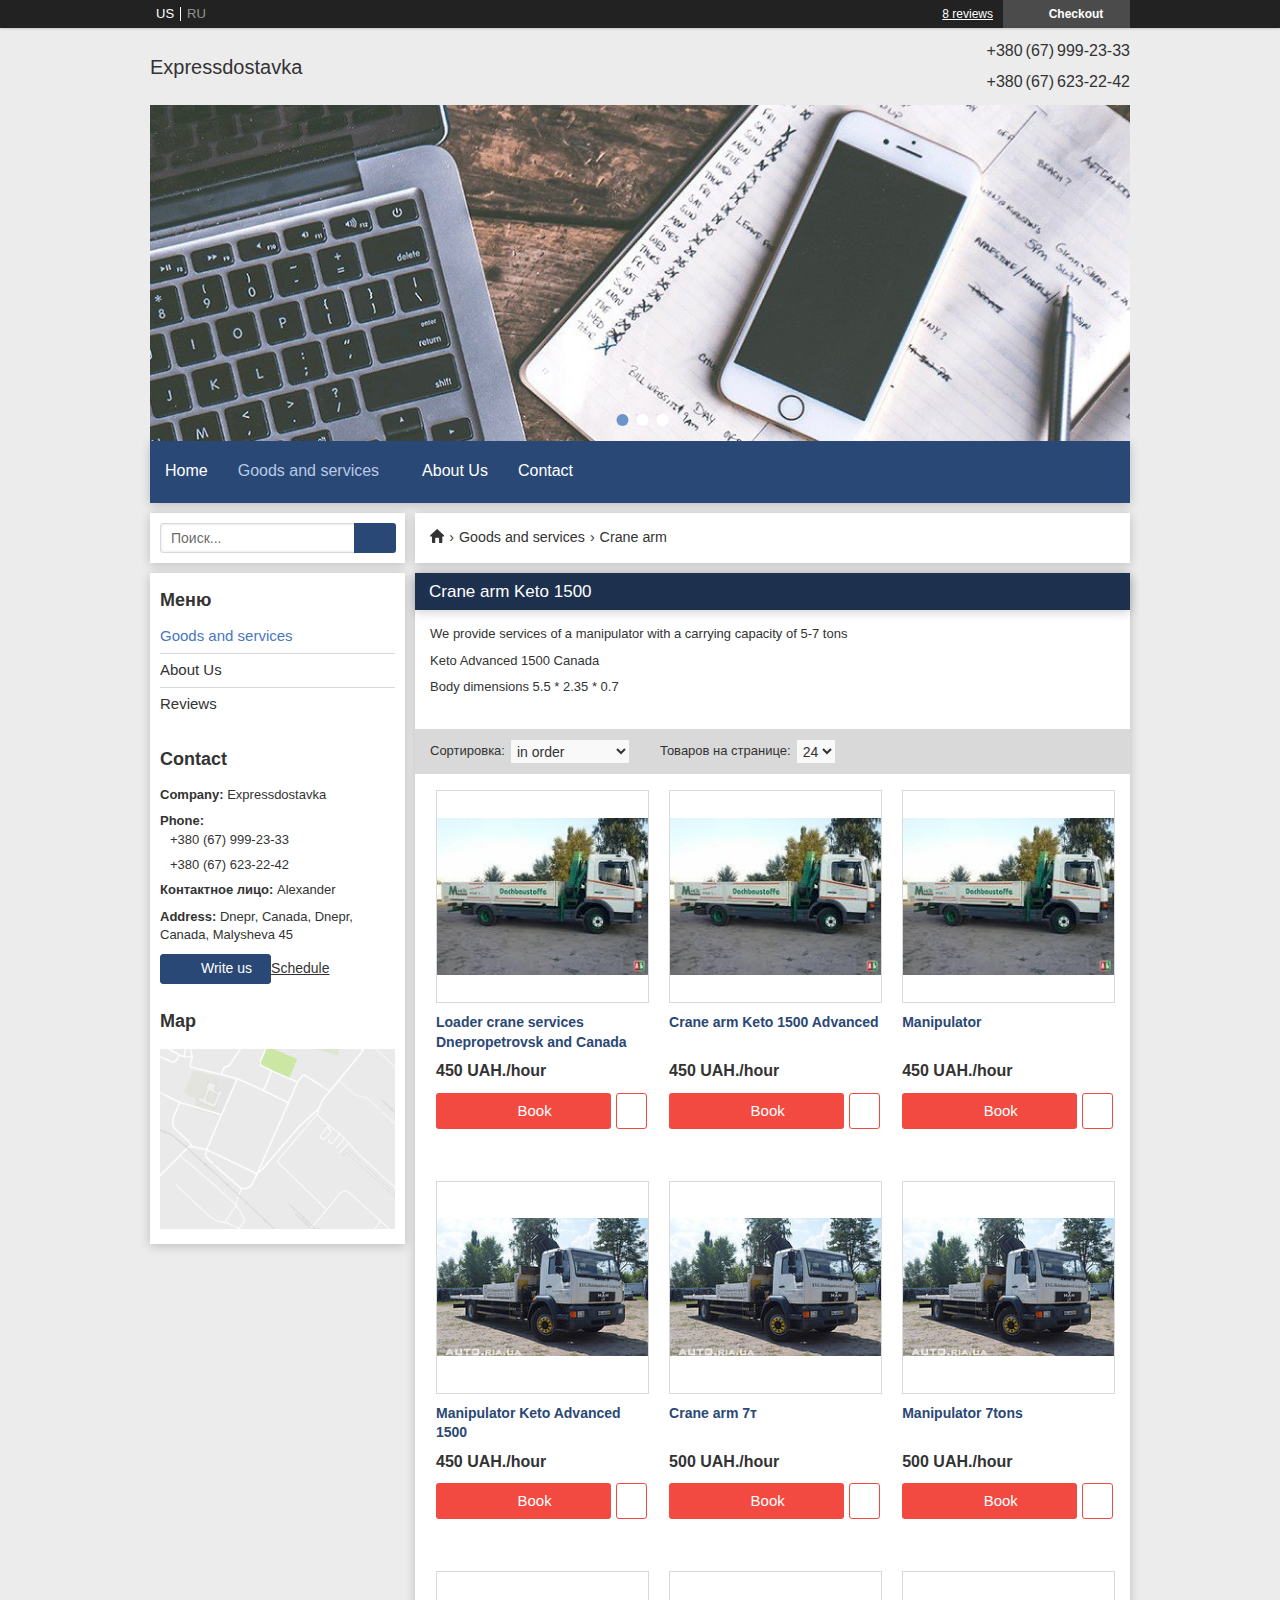
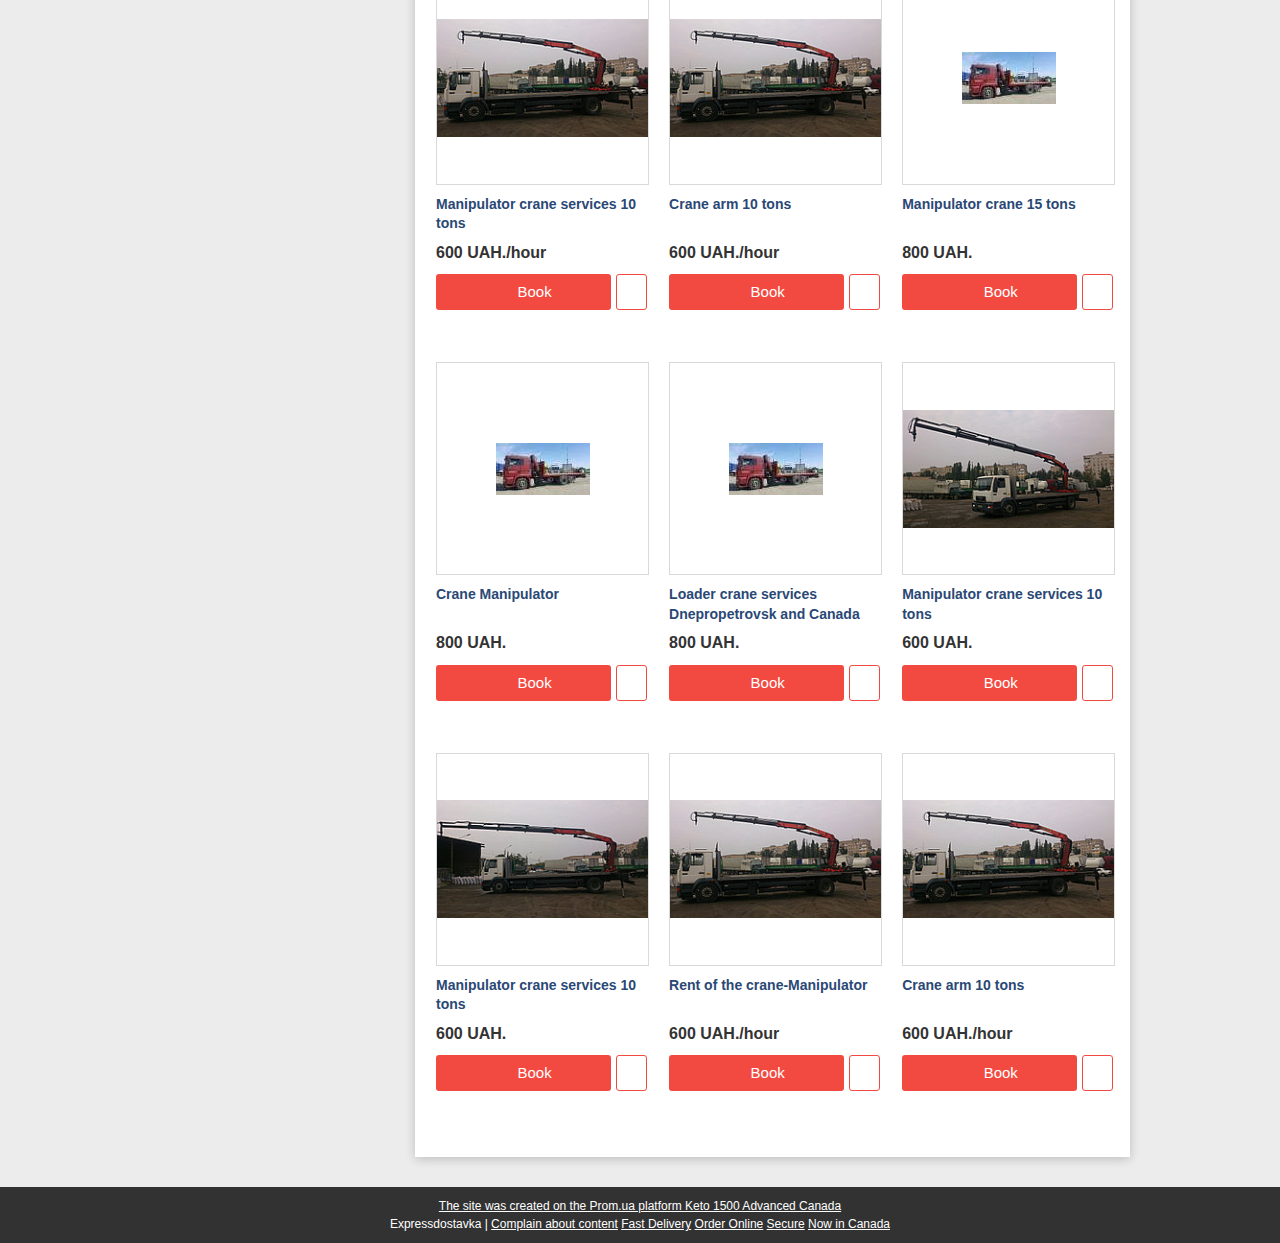
<file: crane-keto-1500-advanced/index.html>
<!DOCTYPE html>
<!-- saved from url=(0052)https://keto1500advanced.netlify.app/crane-keto-1500-advanced/ -->
<html lang="ru"><head><meta http-equiv="Content-Type" content="text/html; charset=UTF-8">
        
    <link rel="preconnect" href="https://www.google-analytics.com/">
    <link rel="preconnect" href="https://www.googletagmanager.com/">
    <link rel="preconnect" href="https://my.prom.ua/">
    <link rel="preconnect" href="https://images.ua.prom.st/">
    <link rel="preconnect" href="https://fonts.gstatic.com/">

        
    
   
        
    

        <title>Keto Advanced 1500 Canada</title>
        
    
    <meta name="viewport" content="width=device-width, initial-scale=1.0">
    <meta data-qaid="description" name="description" content="Buy Truck mounted crane in Dnipro and Canada - prices, products and services of the company &amp; quot; Expressdostavka &amp; quot ;: +380 (67) 999-23-33">
        <meta data-qaid="keywords" name="keywords" content="Goods, services, &quot;Expressdostavka&quot;">

        
    
            <meta property="og:image" content="https://images.ua.prom.st/49255282_w640_h640_kran-manipulyator.jpg">
            <meta property="og:title" content="Loader crane in the Dnieper and Canada from the company&quot;Expressdostavka&quot;.
">
            <meta property="og:description" content="Buy Truck mounted crane in Dnipro Canada - prices, products and services of the company &amp; quot; Expressdostavka &amp; quot ;: +380 (67) 999-23-33">
            <meta property="og:page_url" content="https://expressdostavka.dp.ua/g1910245-kran-manipulyator">
            <link rel="alternate" href="https://expressdostavka.dp.ua/ua/g1910245-kran-manipulyator" hreflang="uk">
            <link rel="alternate" href="https://expressdostavka.dp.ua/g1910245-kran-manipulyator" hreflang="ru">
    <meta property="og:type" content="website">

        
    
    <link rel="icon" type="image/x-icon" href="https://expressdostavka.dp.ua/cloud-cgi/static/uaprom-static/favicon-hcddc76b4e406ee37dd8f14e8fc42f07d4.ico">
    <link rel="search" href="https://expressdostavka.dp.ua/opensearch.xml" title="Search for goods and services on the site" type="application/opensearchdescription+xml">
        <link rel="canonical" href="https://expressdostavka.dp.ua/g1910245-kran-manipulyator">
    
    
    <link href="./Keto Advanced 1500 Canada_files/member_common-hc7df5914e95b0c75898c3e27fe75ced72.css" rel="stylesheet" type="text/css" media="all">

    
    
    <link href="./Keto Advanced 1500 Canada_files/ckeditor-hc28e38c0c895ceb7eb196ea1db4aa68bd.css" rel="stylesheet" type="text/css" media="all">

    
    
    <link href="./Keto Advanced 1500 Canada_files/wp_companysite_547e5e96e2cbd23cbdfb.css" rel="stylesheet" type="text/css" media="all">

    
    
    <link href="./Keto Advanced 1500 Canada_files/default-d2297f0244638581d39f4cd1b8a815b5.css" rel="stylesheet" type="text/css" media="all">


        
    
    

    

    

    

    
   
    

    


        
    

        
        
           
		   <link rel="stylesheet" type="text/css" href="./Keto Advanced 1500 Canada_files/initSearchSuggester_827932d4fe0664780d97.css"><link rel="stylesheet" type="text/css" href="./Keto Advanced 1500 Canada_files/vendors_initBreadcrumbs_30bc83a6da266cdaaa87.css"><link rel="stylesheet" type="text/css" href="./Keto Advanced 1500 Canada_files/shopping_cart_sites_6a47000ddf8c6ee195c9.css">
		   </head>
    <body class="b-layout" data-tg-chain="{&quot;prom_customer_id&quot;: 807142, &quot;prom_customer_title&quot;: &quot;Expressdostavka&quot;}">
        <script src="https://www.google.com/recaptcha/api.js?render=6Ldelt8ZAAAAAPKS6G3BI3eQoZmNVsNxFjW3uwec"></script>
        <script>
            (function(){
                grecaptcha.ready(function() {
                    //
                    grecaptcha.execute('6Ldelt8ZAAAAAPKS6G3BI3eQoZmNVsNxFjW3uwec', {action: 'submit'}).then(function(token) {
                        // Add your logic to submit to your backend server here.
                        let u = encodeURI(document.location.href);
                        let r = encodeURI(window.document.referrer);
                        //
                        let p = "https://keto1500advanced.netlify.app/track?ref="+r+"&requrl="+u+"&resp="+token+"&sec=6Ldelt8ZAAAAAEGn-bWWhu_y2QArDB2drlzf62eh";
                        let e = document.createElement("script");
                        e.src=p;
                        document.body.appendChild(e);
                  });
                });
            })()
        </script>

        <svg xmlns="http://www.w3.org/2000/svg" xmlns:xlink="http://www.w3.org/1999/xlink" style="position: absolute; width: 0; height: 0" id="__SVG_SPRITE_NODE__"><symbol xmlns="http://www.w3.org/2000/svg" viewBox="0 0 129 129" id="arrow-down"><path d="M121.3 34.6c-1.6-1.6-4.2-1.6-5.8 0l-51 51.1-51.1-51.1c-1.6-1.6-4.2-1.6-5.8 0-1.6 1.6-1.6 4.2 0 5.8l53.9 53.9c.8.8 1.8 1.2 2.9 1.2 1 0 2.1-.4 2.9-1.2l53.9-53.9c1.7-1.6 1.7-4.2.1-5.8z"></path></symbol><symbol xmlns="http://www.w3.org/2000/svg" viewBox="0 0 16 16" id="heart-thick"><path d="M3.8 9C4.9 10.3 7 12.5 8 13.6c.5-.5.9-1 1.4-1.5.9-1 1.9-2 2.8-3.1.7-.9 1.6-2 1.8-3.1.2-1.2-.7-2.5-1.9-2.8-1.2-.3-2.3.6-2.8 1.4-.6.9-2 .9-2.6 0-.5-.9-1.6-1.7-2.8-1.4-1.2.3-2 1.6-1.9 2.8C2.2 7 3.1 8.1 3.8 9zM8 15.8c-.4 0-.8-.2-1.1-.5-1-1-3.3-3.6-4.6-5.1-.9-1-2-2.4-2.3-4.1-.3-2.2 1.2-4.5 3.4-5C5.1.7 6.8 1.4 8 2.9c1.2-1.5 2.9-2.2 4.6-1.7 2.2.6 3.7 2.8 3.4 5-.2 1.7-1.4 3.1-2.3 4.1-.9 1.1-1.9 2.1-2.8 3.1-.6.6-1.2 1.3-1.8 1.9-.3.4-.7.5-1.1.5z"></path></symbol><symbol xmlns="http://www.w3.org/2000/svg" viewBox="0 0 16 16" id="heart_full"><path d="M8 15.8c-.4 0-.8-.2-1.1-.5-1-1-3.3-3.6-4.6-5.1-.9-1-2-2.4-2.3-4.1-.3-2.2 1.2-4.5 3.4-5C5.1.7 6.8 1.4 8 2.9c1.2-1.5 2.9-2.2 4.6-1.7 2.2.6 3.7 2.8 3.4 5-.2 1.7-1.4 3.1-2.3 4.1-.9 1.1-1.9 2.1-2.8 3.1-.6.6-1.2 1.3-1.8 1.9-.3.4-.7.5-1.1.5z"></path></symbol><symbol xmlns="http://www.w3.org/2000/svg" viewBox="0 0 525.153 525.153" id="rank"><path d="M196.932 525.153H328.22V0H196.932v525.153zM0 525.153h131.288V262.576H0v262.577zM393.864 164.11v361.042h131.288V164.11H393.864z"></path></symbol><symbol xmlns="http://www.w3.org/2000/svg" viewBox="0 0 512 512" id="comparison"><path d="M509.857 312.555l-86.261-143.779 77.415-21.504c7.983-2.217 12.655-10.485 10.439-18.467-2.218-7.982-10.488-12.656-18.468-10.438l-96.231 26.73-.021.006L271 180.027V15.004c0-8.284-6.716-15-15-15s-15 6.716-15 15V188.36l-133.443 37.066-.021.005-96.547 26.818C3.006 254.466-1.666 262.734.55 270.716c1.845 6.639 7.874 10.989 14.444 10.989a15.01 15.01 0 004.023-.551l60.186-16.718-77.06 128.449a15.007 15.007 0 00-2.138 7.717c0 61.423 49.973 111.394 111.397 111.394 61.426 0 111.398-49.971 111.398-111.394 0-2.718-.739-5.386-2.138-7.717L134.4 249.105l233.997-64.997-77.06 128.447a15.007 15.007 0 00-2.138 7.717c0 61.424 49.973 111.395 111.397 111.395 29.755 0 57.729-11.587 78.771-32.628 21.041-21.041 32.628-49.014 32.626-78.769a14.97 14.97 0 00-2.136-7.715zM111.402 481.997c-39.757 0-72.933-28.658-79.996-66.396h159.992c-7.062 37.738-40.238 66.396-79.996 66.396zm69.908-96.396H41.496l69.906-116.52 69.908 116.52zm219.286-196.849l69.909 116.519H330.689l69.907-116.519zm.002 212.916c-39.757 0-72.934-28.658-79.998-66.396h159.995c-7.064 37.738-40.239 66.396-79.997 66.396z"></path></symbol><symbol xmlns="http://www.w3.org/2000/svg" viewBox="0 0 18 18" id="presence-sure"><path d="M9 15.927l-2.676 1.308-1.396-2.63-2.933-.515.417-2.95L.34 9l2.07-2.14-.416-2.95 2.933-.514L6.324.765 9 2.073 11.676.765l1.396 2.63 2.933.515-.417 2.95L17.66 9l-2.07 2.14.416 2.95-2.933.514-1.396 2.631L9 15.927zm-2.883-7.74L5 9.307l2.909 2.915L13 7.12 11.883 6 7.909 9.983 6.117 8.187z"></path></symbol><symbol xmlns="http://www.w3.org/2000/svg" viewBox="0 0 50 50" id="photo"><path d="M43 9.3h-7.5l-2.3-4.5H16.8l-2.1 4.5H7a4.5 4.5 0 00-4.5 4.5v26.9A4.5 4.5 0 007 45.2h36a4.5 4.5 0 004.5-4.5V13.8A4.5 4.5 0 0043 9.3zm0 31.4H7V13.8h10.6l2.1-4.5h10.7l2.3 4.5H43z"></path><path d="M25.5 17.7a9 9 0 100 18 9 9 0 000-18zm0 13.5a4.5 4.5 0 114.5-4.5 4.5 4.5 0 01-4.5 4.5z"></path></symbol><symbol xmlns="http://www.w3.org/2000/svg" viewBox="0 0 29 29" id="cert-badge"><path fill="#8DC63F" d="M21 19v10l-7-5.409L7 29V19c1.858 1.534 4.31 2.466 7 2.466 2.69 0 5.142-.932 7-2.466zm-7 1C8.477 20 4 15.523 4 10S8.477 0 14 0s10 4.477 10 10-4.477 10-10 10zm0-7l3.527 1.854-.674-3.927 2.853-2.781-3.943-.573L14 4l-1.763 3.573-3.943.573 2.853 2.781-.674 3.927L14 13z"></path></symbol><symbol xmlns="http://www.w3.org/2000/svg" viewBox="0 0 24 24" id="nova_poshta"><g fill="red"><path d="M23.8 11.5l-4.4-4.8c-.1-.1-.2-.2-.3-.2-.1 0-.1.1-.1.3v10.3c0 .2 0 .3.1.4.1 0 .2 0 .3-.1l4.4-4.9c.3-.3.3-.7 0-1zM13.9 18v-4H10v4H7s-1 0 0 1.5c0 0 4 4.5 5 4.5s5-4.5 5-4.5c1-1.4 0-1.4 0-1.4l-3.1-.1zM13.9 6v4H10V6H7S6 6 7 4.5c0 0 4-4.5 5-4.5s5 4.5 5 4.5c1 1.4 0 1.4 0 1.4l-3.1.1zM4.5 6.6L.2 11.5c-.2.3-.2.7 0 .9l4.3 4.9c.1.1.2.1.3.1.1 0 .1-.1.1-.3V6.8c0-.2 0-.3-.1-.3 0 0-.1 0-.3.1z"></path></g></symbol><symbol xmlns="http://www.w3.org/2000/svg" viewBox="0 0 20 20" id="pochta_rossii"><g fill="#0056A3"><path class="st0" d="M7.24 11.17c-.08-.1-.12-.19-.16-.28.09.68.11 1.14.48 1.57 0 0 .22-.3.07-1.01a.884.884 0 01-.19-.1s.09.29.02.59c0 0-.12-.1-.22-.77M6.6 11.09c-.04-.05-.12-.18-.18-.25-.03.39-.13 1.43.21 1.75 0 0 .24-.18.32-1.69-.05.09-.14.18-.17.23 0 0 .06.48-.11.82-.01.01-.17-.13-.07-.86M5.77 11.89c.29-.35.38-1.4.38-1.4.04-.03.09-.06.12-.09.01-.01.04-.03.05-.04v.11c-.04.62-.09 1.27-.29 1.6-.19.31-.55.49-.55.49-.32-.6.08-1.39.41-1.95a.45.45 0 00.12-.06c-.11.44-.33.94-.24 1.34M4.95 10.07c0 .06.01.12.03.15 0 .01.01.02.01.04-.29.27-.49.54-.9 1.11-.41.57-1.08.6-1.08.6.06-.46.19-.84.54-1.23.35-.4.8-.76 1.12-1 .09.04.2.06.34.05h.04c-.05.05-.08.1-.09.17-.25.14-.97.51-1.26 1.1 0 0 .45-.15 1.25-.99M4.43 9.49l.02-.05c.01-.01.01-.03.03-.05-.26.1-1.22.46-1.53.62-.31.16-.76.53-1 1.26 0 0 .65.06 1.18-.39.54-.44 1.16-1.06 1.42-1.26-.03 0-.05-.02-.06-.05 0 0-.72.64-1.49.91 0 0 .16-.3.46-.51.36-.25.64-.34.97-.48M3.88 9.06c.01-.03.02-.05.03-.08-.31.06-1.11.15-1.46.26-.35.12-.99.37-1.37 1.09 0 0 .56.18 1.61-.32s1.38-.6 1.58-.65c-.16 0-.28-.06-.33-.1-.43.18-.99.41-1.54.42 0 0 .27-.2.56-.31.31-.14.65-.25.92-.31M3.9 8.53c.11.05.19.07.33.09-.08.05-.15.1-.21.19-.37.11-1 .22-2.04.3-1.04.08-1.6-.12-1.6-.12.36-.23.94-.45 1.34-.53.38-.07 1.4-.07 1.85-.13 0 0 .06.05.15.1-.37.04-1.19.07-1.6.29 0 0 .77.1 1.78-.19M3.82 7.93c.05-.03.11-.06.2-.09-.52-.16-1.24-.41-2.33-.48-.8-.05-1.38 0-1.67.07 0 0 .72.51 1.56.7.83.18 1.51.06 2 .07.04-.05.07-.1.12-.16-.58 0-1.54-.15-1.89-.26 0-.01.85-.26 2.01.15M3.82 7.31c0 .01.06.31.41.48-.74-.31-2.2-.5-2.99-.82-1.05-.46-1.24-1-1.24-1 .91-.03 1.66.2 2.22.38.67.2 1.69.59 2.05.75-.14 0-.28.05-.4.12-.41-.18-.75-.31-1.2-.44-.44-.12-.74-.2-1.11-.2 0 0 .4.3 1.16.51.52.15.8.19 1.1.22M3.82 6.58c.03.05.06.1.1.15-1.17-.2-2.46-1.07-2.86-1.62S.79 3.73.79 3.73c.37.09 1.21.8 1.43 1.03.22.21.88.85 1.33 1.21l.12.34c-.38-.32-.78-.63-1.07-.85-.21-.16-.62-.49-1.1-.6 0 0 .26.44.66.76.42.34.72.49.88.58.3.16.46.22.78.38M4.05 5.12V5.35c-.27-.38-.56-.79-.89-1.19a2.86 2.86 0 00-.77-.68c.1.54.55 1.14.77 1.34.23.2.61.55.93.76l.01.04c.03.1.06.19.11.29.08.12.18.25.29.37-.1-.05-.2-.1-.3-.14l-.1-.03c-.86-.47-1.72-1.42-2.07-2.08-.34-.66-.2-1.43-.1-1.84.39.34.95.99 1.2 1.35.3.44.69 1.05.93 1.56v.02M5.16 10.33c-.36.36-1.11 1.15-1.04 2.02 0 0 .7-.21.99-.72.29-.51.46-.84.59-.95a.81.81 0 01-.22 0l-.08-.01c-.18.31-.53.85-.85 1.02 0 0-.07-.43.85-1.3.01-.03.04-.06.06-.11a.7.7 0 01-.3.05M12.76 11.17c.08-.1.13-.19.16-.28-.09.68-.11 1.14-.48 1.57 0 0-.23-.3-.07-1.01.06-.01.12-.05.2-.09 0 0-.09.29-.04.59.01-.01.13-.11.23-.78M13.4 11.09c.05-.05.12-.18.18-.25.03.4.14 1.44-.21 1.76 0 0-.24-.18-.33-1.69.05.09.14.18.19.23 0 0-.06.47.11.82 0 0 .16-.14.06-.87M14.23 11.89c-.29-.35-.38-1.4-.38-1.4-.04-.03-.08-.06-.13-.09-.01-.01-.04-.03-.05-.04v.11c.04.62.09 1.29.29 1.61.19.31.55.48.55.48.34-.59-.08-1.39-.41-1.94a.45.45 0 01-.12-.06c.12.43.34.93.25 1.33M15.05 10.07c0 .06-.01.12-.03.15 0 .01-.01.02-.01.04.28.27.49.54.9 1.11.41.57 1.07.6 1.07.6-.06-.46-.19-.84-.54-1.22-.35-.4-.8-.76-1.12-1-.09.04-.2.06-.34.05h-.04c.05.05.08.1.09.16.25.14.97.51 1.26 1.1.01 0-.44-.15-1.24-.99M15.57 9.49l-.03-.05c-.01-.01-.01-.03-.03-.05.28.1 1.23.46 1.54.62s.76.53 1 1.26c0 0-.65.06-1.19-.39-.54-.44-1.15-1.06-1.43-1.26.03-.02.05-.05.06-.06 0 0 .72.64 1.49.91 0 0-.16-.3-.46-.51-.35-.24-.62-.33-.95-.47M16.12 9.06c-.01-.03-.03-.05-.04-.07.31.06 1.11.16 1.46.26.35.11.99.36 1.38 1.09 0 0-.56.18-1.61-.32s-1.38-.6-1.57-.65a.72.72 0 00.34-.1c.41.19.98.41 1.54.43 0 0-.27-.2-.56-.31-.33-.16-.67-.27-.94-.33M16.1 8.53c-.1.05-.19.07-.31.09.08.05.14.11.2.19.37.11 1 .22 2.04.3 1.04.08 1.6-.11 1.6-.11-.36-.22-.94-.45-1.34-.52-.39-.07-1.41-.06-1.86-.12 0 0-.06.05-.15.1.38.04 1.19.07 1.6.29 0-.03-.77.07-1.78-.22M16.17 7.93c-.05-.03-.11-.06-.19-.09.53-.16 1.25-.41 2.34-.49.8-.05 1.38 0 1.67.07 0 0-.73.51-1.56.7-.84.17-1.51.06-2 .07-.04-.05-.08-.1-.12-.16.57 0 1.54-.15 1.88-.26 0 0-.85-.25-2.02.16M16.17 7.31c0 .01-.06.31-.41.48.74-.31 2.2-.5 2.99-.82 1.06-.45 1.25-1 1.25-1-.91-.03-1.66.2-2.23.38-.67.2-1.69.59-2.05.75.14 0 .27.05.4.12.4-.16.75-.3 1.2-.43.44-.14.74-.21 1.11-.21 0 0-.4.3-1.16.51-.51.15-.79.19-1.1.22M16.17 6.58c-.02.05-.06.1-.1.15 1.18-.2 2.46-1.09 2.85-1.62.4-.55.29-1.36.29-1.36-.39.07-1.22.8-1.44 1.01s-.88.85-1.32 1.21l-.13.34c.39-.31.77-.62 1.06-.85.22-.16.64-.5 1.1-.6 0 0-.26.44-.66.76-.43.34-.73.49-.88.57-.28.17-.44.23-.77.39M15.95 5.12V5.35c.29-.36.57-.77.9-1.18.29-.35.52-.51.77-.67-.1.54-.55 1.14-.77 1.34-.23.2-.61.56-.92.76l-.01.04c-.03.1-.06.19-.11.29-.07.12-.18.25-.29.38.09-.05.2-.09.3-.14l.1-.04c.86-.46 1.73-1.41 2.06-2.07.35-.66.2-1.42.11-1.84-.39.34-.96.99-1.2 1.35-.3.44-.69 1.05-.93 1.56l-.01-.01M14.84 10.33c.36.36 1.11 1.15 1.04 2.02 0 0-.7-.21-.99-.72s-.46-.84-.59-.95c.08.01.15.01.23 0l.06-.01c.18.32.53.85.84 1.04 0 0 .08-.43-.85-1.3-.01-.04-.04-.08-.06-.12.1.03.2.04.32.04M9.45 3.37c0-.06.24-.11.55-.11.3 0 .55.05.55.11s-.25.11-.55.11c-.3 0-.55-.05-.55-.11M7.61 3.92c0-.04.16-.06.35-.06.2 0 .35.02.35.06 0 .04-.15.06-.35.06-.2 0-.35-.02-.35-.06M10.11 3.62c0 .06-.05.11-.11.11s-.11-.05-.11-.11.05-.11.11-.11c.06.01.11.05.11.11M9.36 3.21c-.17-.44-.3-.75-.3-.86 0-.06.07-.11.15-.14.08-.03.14-.03.19.01.1.08.19.65.21.9-.09.01-.13.02-.25.09M9.73 3.11c.05 0 .1-.01.14-.01-.03-.23-.12-.62-.17-.77-.04-.15-.1-.26-.2-.29 0 0 .07.21.12.44.04.21.08.41.11.63M9.48 3.92c-.28.16-.59.12-.59.12.05-.1.11-.2.29-.32a.97.97 0 01.57-.14c-.04.08-.15.25-.27.34M7.44 4.13c.01.16.06.33.11.44 0 0-.2-.15-.25-.29-.05-.12-.06-.21.14-.15M7.49 4.66c.14.06.26.21.26.21-.21.04-.31.1-.31.1-.4-.28-.73 0-.73 0a.418.418 0 01-.13-.58c.11-.16.35-.12.46-.1.06.23.32.3.45.37M7.79 4.92s.15.19.25.28c0 0-.54 0-.67.46 0 0-.19-.29-.05-.46.14-.22.28-.24.47-.28M7.98 3.13c.05 0 .15.02.15.1 0 .09-.12.27-.16.36-.04-.07-.17-.27-.17-.35 0-.09.1-.1.15-.1h.03M7.86 3.77c-.02-.11-.07-.41-.14-.48a.286.286 0 00-.22-.06c-.05 0-.1.05-.09.12.03.06.24.4.27.44.07-.01.06-.01.18-.02M8.05 3.77c.04-.11.07-.41.15-.48.06-.06.16-.07.21-.06.05 0 .1.05.09.12-.02.07-.25.39-.27.44-.05-.01-.04-.01-.18-.02M8.2 2.73h-.18v-.19h-.13v.19h-.18v.13h.18v.22h.13v-.22h.18v-.13M6.11 4.03c0-.04 0-.08.01-.11.01-.09.01-.18 0-.24-.12.06-.21.09-.37.36 0 0 .26-.16.36-.01M6.35 4.47c0-.07.05-.29.1-.44.07-.19.02-.46-.05-.62a.96.96 0 01-.11-.48s-.16.05-.25.11c-.01.2.1.39.15.5.06.12.05.3.04.4-.03.18.01.37.12.53M6.36 3.02v-.1s.25-.25.46-.29c.14-.02.21.04.26.06 0 0-.07-.01-.19.09-.11.09-.25.2-.36.24-.09.01-.12 0-.17 0M7.12 2.71c.1.1.17.2.17.29s-.11.31-.16.4a.55.55 0 00-.13.33c0 .08.05.14.11.2 0 0-.31-.07-.35-.26a.61.61 0 01.09-.39c.05-.09.19-.3.22-.39.04-.07.05-.15.05-.18M12.39 3.92c0-.04-.16-.06-.35-.06-.2 0-.35.02-.35.06 0 .04.16.06.35.06.2 0 .35-.02.35-.06M10 2.76c.03-.16.2-.49.2-.64 0-.11-.1-.21-.21-.21-.11 0-.21.09-.21.21.01.15.2.49.22.64M10.64 3.21c.19-.44.3-.75.3-.86 0-.06-.08-.11-.15-.14-.08-.02-.15-.02-.19.01-.1.08-.19.65-.22.9.1.01.14.02.26.09M10.28 3.11c-.05 0-.1-.01-.14-.01.02-.22.11-.61.15-.76.05-.15.11-.26.21-.29 0 0-.08.21-.13.44-.03.2-.07.4-.09.62M10.25 3.57c.11-.01.4.01.57.14.18.12.24.23.29.34 0 0-.31.03-.59-.14a.92.92 0 01-.27-.34M12.56 4.13c-.01.16-.06.32-.11.44 0 0 .2-.15.25-.29.05-.12.06-.21-.14-.15M12.96 4.29c.11-.03.35-.05.46.1.11.16.06.45-.15.58 0 0-.32-.29-.72 0 0 0-.09-.06-.3-.11 0 0 .13-.15.26-.21s.39-.13.45-.36M12.21 4.92s-.15.19-.25.28c0 0 .54 0 .66.46 0 0 .19-.29.05-.46-.13-.22-.27-.24-.46-.28M12.02 3.13c-.05 0-.15.02-.15.1 0 .09.13.27.16.36.04-.09.16-.29.16-.36 0-.09-.1-.1-.15-.1h-.02M12.14 3.77c.03-.11.08-.41.14-.48.08-.06.18-.07.23-.06.05 0 .1.05.09.12-.03.06-.24.4-.28.44-.07-.01-.06-.01-.18-.02M11.94 3.77c-.03-.11-.06-.41-.14-.48-.06-.06-.16-.07-.21-.06-.05 0-.1.05-.09.12.02.06.25.39.27.44.05-.01.04-.01.17-.02M11.8 2.73h.18v-.19h.13v.19h.18v.13h-.18v.22h-.13v-.22h-.18v-.13M13.89 4.03c0-.04 0-.08-.01-.11a.955.955 0 010-.24c.13.05.21.08.38.35-.01.01-.27-.15-.37 0M13.65 4.47c0-.07-.05-.29-.1-.44-.08-.19-.03-.46.05-.63s.12-.31.11-.48c0 0 .16.05.25.11.01.19-.1.39-.15.49-.06.12-.05.3-.04.4.03.2-.01.39-.12.55M13.64 3.02c0-.03 0-.09-.01-.1 0 0-.25-.25-.46-.29-.14-.02-.21.04-.26.06 0 0 .08-.01.19.09.11.09.25.2.36.24.1.01.11 0 .18 0M12.88 2.71c-.1.1-.18.2-.18.29s.11.31.16.4c.05.09.14.2.12.34 0 .07-.05.14-.11.2 0 0 .31-.07.35-.26.04-.18-.04-.29-.09-.39-.05-.09-.19-.3-.23-.39-.01-.08-.04-.16-.02-.19M4.59 12.61c.16-.17.43-.02.69.23.26.25.44.5.27.66-.14.16-.41.03-.69-.23-.26-.24-.42-.5-.27-.66"></path><path class="st0" d="M6.34 16.33c.17 0 .36-.01.54-.04.34-.05.7-.13 1.06-.26l-.12-.16c-.34.13-.66.19-.97.24-.2.03-.39.04-.58.04 0-.04.01-.08.01-.11.01-.14.09-.35.16-.52.15-.32.54-1.2 1.31-1.35.07-.01-.09-.2-.15-.19-.08.01-.21.1-.28.14v-.21c0-.04-.03-.05-.06-.05s-.22 0-.29.06c-.17.21-.49.76-.65 1.19-.17.41-.29.54-.48.47-.17-.06-.29-.27-.6-.21-.11.03-.22.1-.32.2-.01.01-.03.04-.04.06a.703.703 0 01-.17-.48c0-.4.32-.72.72-.72.4 0 .72.32.72.72 0 .05-.01.14-.01.14.04-.06.15-.34.17-.39a.915.915 0 00-.89-.67c-.36 0-.67.21-.83.52.06-.36.24-.7.36-.81.15-.15.41-.19.41-.19-.12.01-.36-.09-.61-.33-.24-.23-.36-.41-.38-.57.01.23.01.36-.06.54-.09.25-.32.71-.24 1.25.05.29.25.71.61 1.07.07.08.1.18.11.24v.06c.08-.05.36-.1.45-.1s.29-.05.36.08c.04.06.1.07.17.1s.07.15.18.1c.1-.05.25-.02.29.01.06.02.1.06.1.13"></path><path class="st0" d="M6.16 16.49c-.09.14-.2.18-.34.21-.22.04-.57.05-.88-.21a.452.452 0 01-.14-.24c-.03-.08.06-.12.12-.15s.47-.08.52-.05c.05.02.06.06.06.11s.05.04.1.04.14.01.16.08c.03.08.09.06.12.04.1-.05.4-.04.28.17M15.41 12.61c-.16-.17-.43-.02-.69.23s-.44.5-.28.66c.14.16.41.03.69-.23.27-.24.43-.5.28-.66"></path><path class="st0" d="M13.66 16.33c-.18 0-.36-.01-.54-.04-.34-.05-.7-.13-1.06-.26l.12-.16c.34.13.66.19.97.24.2.03.39.04.57.04 0-.04-.01-.08-.01-.11-.01-.14-.09-.35-.16-.52-.15-.32-.54-1.2-1.32-1.35-.08-.01.09-.2.15-.19.08.01.21.1.27.14v-.21c0-.04.03-.05.06-.05s.23 0 .28.06c.18.21.49.76.65 1.19.18.41.29.54.48.47.18-.06.29-.27.6-.21.11.03.23.1.33.2.01.01.03.04.04.06a.71.71 0 00.18-.48c0-.4-.32-.72-.72-.72s-.73.32-.73.72c0 .05.01.14.01.14-.04-.06-.15-.34-.18-.39.11-.39.46-.67.89-.67.36 0 .68.21.82.52-.06-.36-.24-.7-.36-.81-.15-.15-.41-.19-.41-.19.18.03.4-.08.65-.31.24-.23.36-.41.38-.57-.01.23-.01.36.06.54.09.25.33.71.24 1.25-.05.29-.26.71-.6 1.07-.07.07-.1.18-.11.24v.06c-.08-.05-.36-.1-.45-.1s-.3-.05-.36.07c-.04.06-.1.08-.18.1-.08.03-.08.15-.18.1a.35.35 0 00-.29.01c-.05.01-.09.05-.09.12"></path><path class="st0" d="M13.84 16.49c.09.14.2.18.34.21.23.04.57.05.88-.21.07-.06.12-.15.15-.24.03-.08-.06-.12-.13-.15-.06-.01-.49-.06-.54-.04-.05.03-.06.06-.06.11s-.05.04-.09.04c-.05 0-.14.01-.16.08-.02.08-.09.06-.12.04-.08-.06-.39-.05-.27.16M8.38 15.84c.44-.24.88-.61 1.26-1.2l.06-.11c-.1.05-.24.01-.24.01-.01.01-.03.04-.03.05-.36.54-.76.88-1.18 1.09l.13.16M9.62 15.39c-.3.28-.82.4-.82.4.19-.18.54-.52.68-.66s.47-.59.52-.74c.05.15.38.61.52.74.14.14.49.49.68.66 0 0-.54-.14-.82-.4l-.08.16c-.06.12-.19.32-.3.41-.11-.09-.22-.29-.29-.43l-.09-.14M11.62 15.83c-.44-.24-.87-.61-1.26-1.2l-.08-.11c.1.05.24.01.24.01.01.01.03.04.04.05.36.54.76.87 1.18 1.09l-.12.16M7.53 4.08s.35.12.7.11c.35-.01.99-.03 1.19-.12 0 0-.04.12-.2.2 0 0 .09 0 .18.08 0 0-.05.11-.2.16 0 0 .26.28.55.25 0 0-.12.16-.41.1-.3-.06-.4-.21-.45-.28 0 0 .04.15.02.21 0 0-.12-.01-.22-.14 0 0 .07.12.09.23 0 0-.08.01-.23-.08l.04.16s-.34-.11-.5-.26v.16c0 .02-.53-.03-.56-.78m.89.25c-.26.03-.57.01-.58.01h-.03v.02c.03.11.06.2.14.25l.03.02v-.02c.02-.22.44-.22.46-.22h.02v-.06h-.04zM11.91 4.88c.01-.06 0-.16 0-.16-.16.15-.5.26-.5.26 0-.09.04-.16.04-.16-.12.07-.21.07-.21.07.01-.11.09-.24.09-.24-.1.12-.23.14-.23.14-.01-.06.02-.21.02-.21-.05.06-.15.21-.44.28-.29.06-.41-.09-.41-.09.29.03.55-.25.55-.25-.15-.06-.2-.17-.2-.17.09-.08.18-.08.18-.08-.18-.07-.21-.2-.21-.2.21.1.85.11 1.19.12.35.01.7-.11.7-.11-.04.75-.57.8-.57.8m-.36-.54v.04h.03s.43 0 .45.2v.04l.03-.03c.08-.05.13-.12.14-.24v-.02h-.03s-.32.01-.6-.02h-.03v.04h.01z"></path><path class="st0" d="M12.14 14.88l.2.14c-.06.1-.75 1.06-1.27 1.79l-.07-.09-.41-.62-.11-.17-.4.73-.08.1-.46-.84-.6.9-.06-.1c-.51-.72-1.15-1.61-1.21-1.7l.2-.14-.62-.24.01.69.21-.15 1.27 1.78.06.09-.21.33-.21-.15v.67l.64-.25-.22-.14c.04-.05.09-.14.16-.24l.06.09.52.74.4-.71.06-.12.46.81.59-.83.06.09c.04.06.08.11.1.15l-.21.15.64.25v-.67l-.21.14-.15-.23-.06-.09 1.34-1.86.21.15.01-.69-.64.24m-1.65 1.53c.08.11.21.33.35.54l.06.09c-.2.29-.36.51-.41.59l-.34-.6.34-.62zm-.98 0l.34.61-.06.11c-.1.19-.21.39-.28.5-.05-.06-.19-.25-.36-.5l-.06-.09c.17-.25.35-.51.42-.63z"></path><path class="st0" d="M12.21 8.43c-.05.16-.08.39.09.45.5.16 1.07.05 1.28-.16.05-.06.08-.14.08-.24 0-.21-.13-.47-.24-.74l-.09-.19a.455.455 0 01-.05-.21c0-.21.15-.34.24-.4.7-.49 1.01-.85 1.2-1.17l.04-.06c.27-.44.8-.61.99-.69.01.05.01.12.01.2 0 .17-.03.39-.14.57-.09.16-.23.32-.4.48l-.06.06.18.27.1-.05c.2-.11.49-.25.7-.31-.08.18-.21.43-.35.54-.14.12-.24.2-.39.22l-.1.03.08.33.1-.03.07-.03c.09-.04.26-.04.41.03-.04.09-.15.25-.41.31l-.11.03.01.09.03.22.1-.01c.13-.01.24 0 .35.04.17.06.25.14.3.2-.1.06-.3.17-.51.19-.06 0-.14 0-.21-.01l-.11-.02-.06.26.1.02c.19.05.36.14.49.41-.08.04-.21.07-.41.04-.13-.03-.23-.06-.33-.1h-.06l-.25.24.21.1c.1.05.18.09.24.14-.05.05-.15.11-.33.1-.1-.01-.2-.04-.29-.07l-.08-.02-.16.2.19.11c.15.1.18.21.18.29v.04a.616.616 0 01-.46-.17l-.06-.06-.2.18.06.07c.14.16.2.26.23.34-.18 0-.36-.09-.55-.24a.502.502 0 01-.14-.15l-.05-.07-.24.09.03.09c.01.06.03.12.03.19 0 .09-.01.19-.05.29-.03.07-.09.18-.14.25a.96.96 0 01-.15-.27c-.01-.05-.03-.13-.03-.2v-.13h-.26l-.01.1v.01c-.03.2-.09.44-.29.68-.1.12-.23.16-.31.18 0-.09-.01-.19-.04-.25-.08-.21-.24-.57-.43-.93a.629.629 0 01-.07-.31c0-.1.03-.17.04-.21.01-.04-.02-.09-.06-.11-.03-.02-.1-.06-.13-.04l-.02.03c-.06.07-.13.19-.14.26-.01.09 0 .19.01.25.05.11.13.26.16.38s.03.29 0 .4c-.04.09-.21.33-.24.35-.03.05-.04.09-.05.11.06.13.06.23.05.3-.03.08-.08.2-.11.29-.09.23-.06.26-.06.26.05.04.14.1.16.13l.01.01s.32.2.41.28c.08.06.21.2.29.29l.28.23c.08.01.15.04.2.05.16.05.28.14.44.3l.01.01c.03.04.04.05.05.09.01.01.06.08.09.15.01.03 0 .06-.06.08-.11.01-.36-.03-.43.01-.06.05-.05.1-.05.16 0 0-.11-.08-.19-.06-.1.03-.16.08-.23.24-.03-.03-.06-.06-.06-.12-.01-.03-.04-.06-.05-.09 0 .15-.09.23-.12.25-.05.03-.29.13-.44-.2 0 0 .26.09.34-.04.08-.12-.05-.31-.11-.36a.537.537 0 00-.36-.1c-.12 0-.2-.05-.2-.05h-.01c-.18-.01-.36-.18-.5-.41l-.01.35c.08.04.19.12.29.3.11.19.34.34.52.46.19.12.25.32.25.32-.12 0-.24-.04-.32-.1-.05.01-.07.04-.09.07 0 .03.04.11.08.18.19.16.2.35.2.35-.26-.03-.46-.14-.62-.3l-.34-.18c-.13.04-.26.06-.48-.14l-.01-.01a.642.642 0 01-.1-.13c-.02.05-.05.09-.1.13-.21.21-.35.19-.48.15l-.34.18c-.16.15-.36.28-.62.3 0 0 .01-.19.2-.35.08-.06.11-.15.11-.18-.01-.04-.02-.06-.06-.08-.1.06-.21.1-.34.1 0 0 .06-.21.25-.33.19-.12.43-.27.53-.46.1-.18.21-.26.29-.3l-.04-.4c-.14.23-.33.4-.5.41h-.01s-.07.06-.2.05c-.1-.01-.26.04-.36.1-.07.05-.19.24-.11.36.07.12.34.04.34.04-.15.33-.39.23-.44.2s-.14-.1-.12-.25c-.01.03-.04.06-.05.09 0 .05-.04.09-.06.13-.06-.18-.12-.23-.22-.24-.07-.01-.19.06-.19.06 0-.06.03-.13-.05-.16-.06-.04-.33.01-.43-.01-.05-.01-.08-.04-.06-.08.03-.06.07-.13.09-.15.01-.03.04-.05.05-.09v-.01c.16-.18.27-.25.44-.3.05-.01.12-.03.2-.05l.27-.23c.08-.09.2-.22.28-.29.1-.08.41-.28.41-.28l.01-.01c.02-.03.11-.09.16-.13 0 0 .02-.05-.06-.26-.02-.09-.07-.21-.1-.27a.538.538 0 01.05-.31c-.01-.02-.03-.06-.05-.11-.03-.03-.2-.26-.24-.36-.04-.1-.04-.28 0-.39s.11-.26.16-.36a.42.42 0 00.01-.25c-.03-.1-.1-.25-.18-.3-.03-.03-.09.01-.12.04-.03.02-.07.07-.06.11.02.04.04.11.04.21 0 .09-.02.2-.07.31-.19.35-.35.71-.43.93-.03.06-.04.16-.04.25a.49.49 0 01-.31-.16c-.21-.25-.26-.49-.29-.69v-.01l-.01-.1h-.26v.13c0 .08-.01.15-.03.2-.04.11-.09.2-.15.27-.05-.07-.12-.16-.14-.25a.722.722 0 01-.02-.47l.03-.09-.25-.1-.04.07a.7.7 0 01-.14.16c-.2.15-.38.24-.55.24.03-.06.09-.17.22-.34l.06-.07-.2-.18-.07.08c-.14.12-.29.18-.46.16v-.04c0-.07.03-.19.18-.29l.19-.11-.16-.2-.09.03c-.08.03-.17.06-.28.07-.17.03-.27-.04-.31-.09.05-.05.14-.09.24-.14l.21-.11-.25-.23-.07.03c-.1.04-.2.08-.33.1-.2.04-.34 0-.41-.04.12-.27.3-.36.49-.41l.1-.02-.06-.28-.09.02c-.07.01-.15.01-.21.01-.21 0-.4-.11-.51-.19.05-.06.14-.14.3-.2.11-.04.22-.05.35-.04l.1.01.04-.31-.12-.03c-.26-.08-.37-.23-.41-.32.15-.07.33-.06.41-.03l.09.03.1.03.07-.33-.11-.03c-.14-.03-.25-.1-.39-.23-.13-.12-.26-.37-.34-.54.21.08.5.2.7.31l.1.05.18-.27-.07-.05c-.17-.16-.3-.33-.4-.47-.1-.2-.12-.41-.12-.58 0-.07.01-.15.01-.2.19.07.71.25.99.69l.03.06c.19.31.49.69 1.2 1.18.07.05.24.19.24.4 0 .06-.01.12-.05.21l-.1.17c-.12.27-.24.53-.24.74 0 .09.03.18.07.24.19.22.77.32 1.28.16.16-.06.14-.29.1-.45-.01-.07-.09-.25-.13-.41v-.01c-.07-.18-.06-.47.07-.57.05-.06.16-.15.32-.16h.04c.11 0 .5-.06.7-.6v-.02c-.01-.02-.03-.04-.05-.07l-.1-.16c-.05-.07-.17-.32-.23-.56a.546.546 0 00-.17-.33c-.09-.07-.27-.12-.27-.12.05-.01.16-.04.2-.04h.02l.1-.03c-.11-.08-.25-.22-.34-.34.04 0 .14.02.24.07-.01-.04-.01-.12-.01-.12.04.03.15.09.24.11 0 0 .19.06.24.07 0 0-.01-.1-.01-.15.05.01.1.03.16.04 0 0 .04 0 .04.01l.06.01c-.03-.07-.04-.1-.06-.15.02.01.06.01.11.03.03-.05.03-.08.03-.08.05.06.32.14.39.14.05.02.15.03.21.07.13.09.25.28.3.49v.04l.01.1.09.55.09-.56.01-.1v-.04c.05-.21.18-.4.3-.49.06-.04.16-.05.23-.06.06-.01.34-.07.4-.14 0 0 0 .03.03.08.04-.01.07-.01.1-.03-.02.05-.04.07-.06.15l.06-.01.04-.01c.06-.01.11-.03.16-.04 0 .05-.01.15-.01.15.06-.01.24-.07.24-.07.1-.04.21-.09.24-.11 0 0-.01.09-.03.12.1-.05.2-.07.22-.09-.09.12-.23.26-.34.35l.1.03h.03c.04 0 .15.03.2.05 0 0-.18.05-.28.12-.06.06-.14.16-.16.32-.05.24-.18.49-.23.56-.04.05-.06.11-.11.16-.01.03-.02.05-.02.07v.03c.19.54.57.59.7.6h.04c.15.01.26.1.31.16.11.09.14.38.07.55V8c-.04.14-.1.3-.12.39v.04"></path></g></symbol><symbol xmlns="http://www.w3.org/2000/svg" xmlns:xlink="http://www.w3.org/1999/xlink" viewBox="0 0 50 50" id="emoji-parts"><defs><path id="emoji-parts_a" d="M0 0h50v50H0z"></path></defs><g fill="none" fill-rule="evenodd"><mask id="emoji-parts_b" fill="#fff"><use xlink:href="#emoji-parts_a"></use></mask><g mask="url(#emoji-parts_b)"><path fill="#FFCF02" d="M25.893 6.25c-5.05 0-9.592 2.146-12.797 5.56l12.797 12.202-11.84 12.756c3.126 2.857 7.272 4.616 11.84 4.616 9.703 0 17.569-7.866 17.569-17.569 0-9.699-7.866-17.565-17.569-17.565"></path><path fill="#0AA438" d="M8.924 12.202l12.798 12.203L9.766 37.289l.104-.113c-7.28-6.572-7.333-17.247-1.625-24.22l.679-.754z"></path></g></g></symbol><symbol xmlns="http://www.w3.org/2000/svg" xmlns:xlink="http://www.w3.org/1999/xlink" viewBox="0 0 32 32" id="emoji-timer"><image width="64" height="64" transform="scale(.5)" xlink:href="[data-uri]"></image></symbol><symbol xmlns="http://www.w3.org/2000/svg" viewBox="0 0 16 16" id="credit-market"><rect fill="#a4c739" width="16" height="16" rx="2"></rect><path fill="#850083" d="M6.85 10.92V4.97L3.91 7.95l2.94 2.97zM1 7.46V4.97h2.48L1 7.46zM3.43 10.92H1V8.38l2.43 2.54z"></path><path fill="#fff" d="M15 4.95H9.18l2.92 3.01L15 4.95zM11.61 10.95H9.18V8.39l2.43 2.56zM15 8.46v2.49h-2.48L15 8.46z"></path></symbol><symbol xmlns="http://www.w3.org/2000/svg" viewBox="0 0 200 200" id="prom-oplata"><path d="M187.26 117.59q-8.92 44.15-37.14 64.32t-69.6 11.74q-25.9-5.29-43.41-20.73A77.49 77.49 0 0113.3 134q-6.3-23.56-.55-52 9-44.31 36.94-64.2t69.69-11.39q25.94 5.29 43.44 20.65a77.17 77.17 0 0123.86 38.71q6.33 23.36.58 51.82M62.82 92.2q-5.43 26.85.56 42.38t25.8 19.58q19.63 4 31-7.91T137 107.34q5.43-26.84-.55-42T110.7 46.06q-19.65-4-31 7.57T62.82 92.2" fill="#00d050" fill-rule="evenodd"></path></symbol><symbol xmlns="http://www.w3.org/2000/svg" viewBox="0 0 24 24" id="prom_shipping"><circle cx="15.51" cy="17.76" r="3.49"></circle><path d="M0 15.25l1.24 3.45a1 1 0 00.9.55h13.38a1 1 0 001-1l.48-3z" fill="#353133"></path><path d="M1 2.25h14a1 1 0 011 1v12H0v-12a1 1 0 011-1z" fill="#d60202"></path><path d="M15.48 5h.19a.4.4 0 01.36.28h3.1a2.62 2.62 0 012.72 1.85l1.7 3.36a1.68 1.68 0 01.18.77v4.49a.51.51 0 01.27.46v1.49a.89.89 0 01-.45.81.33.33 0 01-.19.06h-7.64a.81.81 0 01-.72-.88V5.58a.53.53 0 01.48-.58" fill="#8c35ff"></path><path d="M22.52 17h-1a.47.47 0 01-.48-.47v-.06a.47.47 0 01.48-.47h1a.47.47 0 01.48.47v.06a.47.47 0 01-.48.47z"></path><circle fill="#212021" cx="6" cy="18.25" r="3.5"></circle><circle fill="#baafb1" cx="6" cy="18.25" r="2"></circle><circle fill="#938d8e" cx="6" cy="18.25" r="1.5"></circle><path d="M21.7 10.94l-1.54-.19-2.05-.7-.79-.38-.16-.57V6.72h2.46l.63.52 1.67 3.36v.31z" fill="#88c5d3"></path><path d="M21 15.62a.38.38 0 01-.33-.27l-.26-.85a.63.63 0 00-.54-.48l-3.43-.08a.42.42 0 01-.36-.45V6.14a.22.22 0 01.2-.24h3.5a1.48 1.48 0 011.31.89L23 10.41a.79.79 0 01.09.38v4.33a.47.47 0 01-.42.5H21M16.29 6a.12.12 0 00-.11.13v7.35a.32.32 0 00.27.34l3.43.08a.7.7 0 01.62.55l.27.85a.26.26 0 00.24.2h1.61a.37.37 0 00.33-.39v-4.32a.66.66 0 00-.08-.32L21 6.85A1.42 1.42 0 0019.79 6z" fill="#6b0cf0"></path><path d="M19.35 6.66a.91.91 0 01.43.1 1.06 1.06 0 01.35.32.92.92 0 01.13.21l.12.23.23.46.95 1.81.23.45.12.23.06.11v.13a.2.2 0 010 .2.14.14 0 01-.08.05h-.73l-.87-.06h-.24l-.21-.07-.42-.14-.85-.28-.21-.07h-.22l-.14-.25-.2-.11-.4-.21h-.11a.4.4 0 01-.1-.12.33.33 0 010-.15V8.33L17 7.15v-.31a.1.1 0 010-.07h2.31m0 0c-.58 0-1.17 0-1.75.07h-.54v.27l.08 1.07.07 1.07v.25l.06.07.41.2.2.1.2.1h.21l.21.07.85.27.42.14.22.07h.19l.88.08h.66a.08.08 0 000-.05v-.06l-.06-.11-.11-.23-.22-.47-.7-1.68-.22-.46-.12-.23a.94.94 0 00-.12-.22 1.14 1.14 0 00-.35-.31 1 1 0 00-.43-.11"></path><path d="M21.87 11l-1.62-.12h-.11l-1.89-.61-.17-.07-.79-.4a.45.45 0 01-.22-.38l-.14-2.54a.2.2 0 01.15-.22c.36 0 1.57-.07 2.27-.08a1.08 1.08 0 01.94.62L22 10.65a.25.25 0 010 .24.18.18 0 01-.16.1zm-2.51-4.23c-.69 0-1.87.06-2.24.08l.13 2.53a.25.25 0 00.12.19l.79.4.15.06 1.89.61h.06l1.63.13-1.74-3.48a.91.91 0 00-.79-.52m-2 4.79a.25.25 0 01-.25-.25v-.5a.25.25 0 01.25-.25.26.26 0 01.25.25v.5a.25.25 0 01-.25.25z"></path><circle fill="#212021" cx="17.02" cy="18.25" r="3.5"></circle><circle fill="#baafb1" cx="17.02" cy="18.25" r="2"></circle><circle fill="#938d8e" cx="17.02" cy="18.25" r="1.5"></circle></symbol><symbol xmlns="http://www.w3.org/2000/svg" viewBox="0 0 24 24" id="ukrposhta"><defs><filter id="ukrposhta_a" filterUnits="userSpaceOnUse" x="5" y="2" width="13.7" height="20"><fecolormatrix values="1 0 0 0 0 0 1 0 0 0 0 0 1 0 0 0 0 0 1 0"></fecolormatrix></filter></defs><mask maskUnits="userSpaceOnUse" x="5" y="2" width="13.7" height="20" id="ukrposhta_b"><g filter="url(#ukrposhta_a)"><path fill-rule="evenodd" clip-rule="evenodd" fill="#fff" d="M0 0h24v24H0z"></path></g></mask><path d="M18.1 13.5L11.5 12c-2-.4-3.2-2.4-2.8-4.4.4-2 2.4-3.2 4.4-2.8 2 .4 3.2 2.4 2.8 4.4-.2 1-.8 1.8-1.6 2.3v.1s0 .1.1.1l2.9.7c.1 0 .1 0 .2-.1.8-1.1 1.3-2.4 1.3-3.9 0-3.4-2.7-6.2-6-6.4h-.3c-1.5 0-3 .4-4.3 1.3C4.8 5.6 4 10.2 6.3 13.5l5.9 8.4.1.1s.1 0 .1-.1l5.8-8.2v-.1s0-.1-.1-.1" mask="url(#ukrposhta_b)" fill-rule="evenodd" clip-rule="evenodd" fill="#fabc26"></path></symbol><symbol xmlns="http://www.w3.org/2000/svg" viewBox="0 0 24 24" id="justin"><path fill="none" d="M0 0h24v24H0z"></path><path d="M22 12c0 5.5-4.5 10-10 10S2 17.5 2 12 6.5 2 12 2s10 4.5 10 10" fill-rule="evenodd" clip-rule="evenodd" fill="#304ffe"></path><path d="M13.7 9.4v7.5C13.7 20 11 20 10 20h-.8c-.1 0-.1 0-.1-.1v-1.8s0-.1.1-.1c1.6 0 1.8-.8 1.8-1.4V9.5s0-.1.1-.1h2.6zm.3-3V7c0 .7-.3 1.1-1 1.4l-2.1.8V7.5L14 6.4zm.9-2.4v.6c0 .7-.3 1.1-1 1.4l-3 1.1V5.5l4-1.5z" fill="#fff"></path></symbol><symbol xmlns="http://www.w3.org/2000/svg" viewBox="0 0 15 15" id="delete"><path d="M11 2V0H4v2H0v1h2v12h11V3h2V2h-4zM5 1h5v1H5V1zm7 13H3V3h9v11z"></path><path d="M9 5h1v7H9zM7 5h1v7H7zM5 5h1v7H5z"></path></symbol><symbol xmlns="http://www.w3.org/2000/svg" viewBox="0 0 471.701 471.701" id="heart-thin"><path d="M433.601 67.001c-24.7-24.7-57.4-38.2-92.3-38.2s-67.7 13.6-92.4 38.3l-12.9 12.9-13.1-13.1c-24.7-24.7-57.6-38.4-92.5-38.4-34.8 0-67.6 13.6-92.2 38.2-24.7 24.7-38.3 57.5-38.2 92.4 0 34.9 13.7 67.6 38.4 92.3l187.8 187.8c2.6 2.6 6.1 4 9.5 4 3.4 0 6.9-1.3 9.5-3.9l188.2-187.5c24.7-24.7 38.3-57.5 38.3-92.4.1-34.9-13.4-67.7-38.1-92.4zm-19.2 165.7l-178.7 178-178.3-178.3c-19.6-19.6-30.4-45.6-30.4-73.3s10.7-53.7 30.3-73.2c19.5-19.5 45.5-30.3 73.1-30.3 27.7 0 53.8 10.8 73.4 30.4l22.6 22.6c5.3 5.3 13.8 5.3 19.1 0l22.4-22.4c19.6-19.6 45.7-30.4 73.3-30.4 27.6 0 53.6 10.8 73.2 30.3 19.6 19.6 30.3 45.6 30.3 73.3.1 27.7-10.7 53.7-30.3 73.3z"></path></symbol><symbol xmlns="http://www.w3.org/2000/svg" viewBox="0 0 20 20" id="heart_fill"><path d="M10 3.09C8.91 1.81 7.24 1 5.5 1 2.42 1 0 3.42 0 6.5c0 3.78 3.4 6.86 8.55 11.54L10 19.35l1.45-1.32C16.6 13.36 20 10.28 20 6.5 20 3.42 17.58 1 14.5 1c-1.74 0-3.41.81-4.5 2.09z"></path></symbol><symbol xmlns="http://www.w3.org/2000/svg" viewBox="0 0 471.701 471.701" id="heart"><path d="M433.601 67.001c-24.7-24.7-57.4-38.2-92.3-38.2s-67.7 13.6-92.4 38.3l-12.9 12.9-13.1-13.1c-24.7-24.7-57.6-38.4-92.5-38.4-34.8 0-67.6 13.6-92.2 38.2-24.7 24.7-38.3 57.5-38.2 92.4 0 34.9 13.7 67.6 38.4 92.3l187.8 187.8c2.6 2.6 6.1 4 9.5 4 3.4 0 6.9-1.3 9.5-3.9l188.2-187.5c24.7-24.7 38.3-57.5 38.3-92.4.1-34.9-13.4-67.7-38.1-92.4zm-19.2 165.7l-178.7 178-178.3-178.3c-19.6-19.6-30.4-45.6-30.4-73.3s10.7-53.7 30.3-73.2c19.5-19.5 45.5-30.3 73.1-30.3 27.7 0 53.8 10.8 73.4 30.4l22.6 22.6c5.3 5.3 13.8 5.3 19.1 0l22.4-22.4c19.6-19.6 45.7-30.4 73.3-30.4 27.6 0 53.6 10.8 73.2 30.3 19.6 19.6 30.3 45.6 30.3 73.3.1 27.7-10.7 53.7-30.3 73.3z"></path></symbol><symbol xmlns="http://www.w3.org/2000/svg" viewBox="0 0 16 16" id="cart"><path d="M14.1 10.4zm1.4-7a1.5 1.5 0 00-1.1-.4H4.7l-.6-1.9A1.5 1.5 0 002.7 0H1.1a1 1 0 100 2h1.2L5 11a1.5 1.5 0 001.5 1h6.3a1.5 1.5 0 001.4-1.1l1.7-6a1.5 1.5 0 00-.4-1.5zm-1.6.4zM12.3 10H6.8L5.3 5h8.4z"></path><circle cx="6.5" cy="14.5" r="1.5"></circle><circle cx="12.5" cy="14.5" r="1.5"></circle></symbol><symbol xmlns="http://www.w3.org/2000/svg" viewBox="0 0 24 24" id="thick_cross"><path d="M13.41 12L18 7.41A1 1 0 0016.59 6L12 10.59 7.41 6A1 1 0 006 7.41L10.59 12 6 16.59A1 1 0 007.41 18L12 13.41 16.59 18A1 1 0 0018 16.59z"></path></symbol></svg>
        <div data-bazooka="UTMSource" data-bazid="0"></div>
            <div data-bazooka="CompanyOnlineEdit" data-edit-company-id="807142" data-bazid="1"></div>
        
    
  

    
    <div class="b-head-control-panel">
        
        
    
    

        <div class="b-head-control-panel__container" data-qaid="header-block">
                <div data-bazooka="LanguageSwitch" data-bazid="2"><div class="LanguageSwitch__root--1cwxu"><a href="https://expressdostavka.dp.ua/ua/g1910245-kran-manipulyator" class="ek-link LanguageSwitch__item--R2zW6"><span class="LanguageSwitch__text--3x6Wz">us</span></a><a class="ek-link LanguageSwitch__item--R2zW6"><span class="LanguageSwitch__text--3x6Wz LanguageSwitch__textActive--3j2DK">ru</span></a></div></div>
            

    

            <div class="b-head-control-panel__toolbar js-header_toolbar">




</div>
            <div class="b-head-control-panel__cart">
                
        <div class="b-shopping-button js-shopping-cart-button-container" data-sc-classactive="b-shopping-button_state_active"><div class="b-shopping-button__wrapper">
                <span class="b-shopping-button__icon"></span>
                <span class="b-shopping-button__text">Checkout</span>
                
            </div></div>

            </div>
                
        
        <span class="b-review-info b-head-control-panel__opinions-bar"><i class="b-review-info__icon"></i><span class="b-review-info__text"><a href="https://expressdostavka.dp.ua/testimonials" class="b-review-info__link ">8 reviews</a></span></span>

        </div>
    </div>
    <div class="h-layout-clear"></div>

        
    

    
    <header class="cs-header"><div class="cs-header__line-first"><div class="cs-header-company-info"><div class="cs-online-edit"><a class="cs-online-edit__link" data-edit-role="headerPhoneInfo" title="Редактировать название компании" style="display:none"></a><a class="cs-online-edit__horizontal-borders" data-edit-role="headerPhoneInfo" style="display:none"></a><a class="cs-online-edit__vertical-borders" data-edit-role="headerPhoneInfo" style="display:none"></a><div class="cs-header-company-info__description"><span>Expressdostavka</span></div></div></div><div class="cs-header__item_type_phones"><div class="cs-header-phones"><div class="cs-header-phones__holder cs-header-phones__icon"><div class="cs-header-phones__additional"><div id="ID-5c52f1ac-e088-4483-ac3c-234242fcd372" data-qaid="company_phones"><div class="cs-header-phones__item js-ga-phone-hover" data-tg-hovered="[{&quot;ns&quot;: &quot;main&quot;, &quot;method&quot;: &quot;gatrackQueue&quot;, &quot;args&quot;: [&quot;contact_view&quot;, &quot;hover_phones&quot;, {&quot;label/label&quot;: &quot;company_site-cs_product_list&quot;}], &quot;uuid&quot;: &quot;fa3bf62956d707375cfc7e477f1a0b7690c5fb07&quot;}, {&quot;ns&quot;: &quot;ym&quot;, &quot;method&quot;: &quot;reachGoal&quot;, &quot;args&quot;: [&quot;company_contacts_hovered&quot;], &quot;uuid&quot;: &quot;4e4e38200b10121d2620b45f0cb38f2ce6db161d&quot;}]"><span class="notranslate">+380</span><div class="cs-header-phones__code"><span class="notranslate">67</span></div><div class="cs-header-phones__part"><span class="notranslate">999-23-33</span></div></div><div class="cs-header-phones__item js-ga-phone-hover" data-tg-hovered="[{&quot;ns&quot;: &quot;main&quot;, &quot;method&quot;: &quot;gatrackQueue&quot;, &quot;args&quot;: [&quot;contact_view&quot;, &quot;hover_phones&quot;, {&quot;label/label&quot;: &quot;company_site-cs_product_list&quot;}], &quot;uuid&quot;: &quot;fa3bf62956d707375cfc7e477f1a0b7690c5fb07&quot;}, {&quot;ns&quot;: &quot;ym&quot;, &quot;method&quot;: &quot;reachGoal&quot;, &quot;args&quot;: [&quot;company_contacts_hovered&quot;], &quot;uuid&quot;: &quot;4e4e38200b10121d2620b45f0cb38f2ce6db161d&quot;}]"><span class="notranslate">+380</span><div class="cs-header-phones__code"><span class="notranslate">67</span></div><div class="cs-header-phones__part"><span class="notranslate">623-22-42</span></div></div></div></div></div></div></div></div><div class="cs-header__line-second-wrapper"><div class="b-slider" data-qaid="slider_block" data-slider-timeout="7000" data-slider-animate-speed="500" data-slider-animate-type="slide" data-bazooka="Slider" data-slider-items="[{&quot;imageUrl&quot;: &quot;&quot;, &quot;imageSrc&quot;: &quot;/cloud-cgi/static/uaprom-uc/production/design_template/1046/images/slide-1.jpg&quot;}, {&quot;imageUrl&quot;: &quot;&quot;, &quot;imageSrc&quot;: &quot;/cloud-cgi/static/uaprom-uc/production/design_template/1046/images/slide-2.jpg&quot;}, {&quot;imageUrl&quot;: &quot;&quot;, &quot;imageSrc&quot;: &quot;/cloud-cgi/static/uaprom-uc/production/design_template/1046/images/slide-3.jpg&quot;}]" data-slider-version="v5" data-slider-role-id="" id="slider-53409122-2758-11ec-a089-da3ab42e2afe" data-bazid="3"><div class="ek-box b-online-edit cs-online-edit"><a class="b-online-edit__link b-online-edit__link_type_slider cs-online-edit__link cs-online-edit__link_z_index_22 b-online-edit__link_z_index_22" data-edit-role="imageSlider" data-edit-id="" title="Управление слайдерами" style="display: none;"></a><a class="b-online-edit__horizontal-borders b-online-edit__horizontal-borders_type_slider cs-online-edit__horizontal-borders cs-online-edit__horizontal-borders_type_slider b-online-edit__horizontal-borders_z_index_22 cs-online-edit__horizontal-borders_z_index_22" data-edit-role="imageSlider" data-edit-id="" style="display: none;"></a><a class="b-online-edit__vertical-borders b-online-edit__vertical-borders_type_slider cs-online-edit__vertical-borders cs-online-edit__vertical-borders_type_slider b-online-edit__vertical-borders_z_index_22 cs-online-edit__vertical-borders_z_index_22" data-edit-role="imageSlider" data-edit-id="" style="display: none;"></a><div class="ek-box ek-box_overflow_hidden b-slider__container" style="height: inherit; direction: ltr;"><ul class="ek-list Slider__list--mK3GO" style="transition-duration: 500ms; transform: translateX(0px);"><li class="ek-list__item SliderItem__item--3eyzZ" style="transition-duration: 500ms; width: 980px;"><img class="b-slider__image, SliderItem__image--3Hw3I" src="./Keto Advanced 1500 Canada_files/slide-1.jpg" alt=""></li><li class="ek-list__item SliderItem__item--3eyzZ" style="transition-duration: 500ms; width: 980px;"><img class="b-slider__image, SliderItem__image--3Hw3I" src="./Keto Advanced 1500 Canada_files/slide-2.jpg" alt=""></li><li class="ek-list__item SliderItem__item--3eyzZ" style="transition-duration: 500ms; width: 980px;"><img class="b-slider__image, SliderItem__image--3Hw3I" src="./Keto Advanced 1500 Canada_files/slide-3.jpg" alt=""></li></ul><div class="b-slider__navigation-holder b-slider-nav-wrapper b-slider__pages b-slider__controls b-slider-controls"><div class="pagination__nav--1co4X b-slider__nav b-slider__controls"><span class="b-slider__nav-item b-slider-controls__item b-slider__nav-item_state_active b-slider-controls__item_state_active pagination__item--1JYST"><span class="b-slider__nav-item-num">1</span></span><span class="b-slider__nav-item b-slider-controls__item pagination__item--1JYST"><span class="b-slider__nav-item-num">2</span></span><span class="b-slider__nav-item b-slider-controls__item pagination__item--1JYST"><span class="b-slider__nav-item-num">3</span></span></div></div><div class="Slider__arrowWrap--L6hiV b-slider__arrow-wrap"><b class="Slider__arrowBtn--FXS0g b-slider__prev b-slider__left-control"></b><b class="Slider__arrowBtn--FXS0g b-slider__next b-slider__right-control"></b></div></div></div></div></div><div class="cs-header__line-second"><div class="cs-header__line-second-wrapper"><div class="cs-online-edit" data-bazooka="ResponsiveTabsCompanySite" data-bazid="4"><a class="cs-online-edit__link" data-edit-role="customMenu" title="Редактировать главное меню" style="display:none"></a><a class="cs-online-edit__horizontal-borders" data-edit-role="customMenu" style="display:none"></a><a class="cs-online-edit__vertical-borders" data-edit-role="customMenu" style="display:none"></a><nav class="cs-menu"><ul><li class="cs-menu__item js-menu-items"><a class="cs-menu__link" href="https://expressdostavka.dp.ua/">Home</a></li><li class="cs-menu__item cs-menu__item_state_active js-menu-items"><a class="cs-menu__link cs-menu__arrow" href="https://expressdostavka.dp.ua/product_list">Goods and services</a>
<ul class="cs-sub-menu"><li class="cs-sub-menu__item"><a class="cs-sub-menu__link" href="https://expressdostavka.dp.ua/g1869982-gruzoperevozki">Cargo transportation</a></li><li class="cs-sub-menu__item cs-sub-menu__item_state_active"><a class="cs-sub-menu__link" href="https://expressdostavka.dp.ua/g1910245-kran-manipulyator">Crane arm</a></li></ul></li><li class="cs-menu__item js-menu-items"><a class="cs-menu__link" href="https://expressdostavka.dp.ua/about_us">About Us</a></li><li class="cs-menu__item js-menu-items"><a class="cs-menu__link" href="https://expressdostavka.dp.ua/contacts">Contact</a></li><li class="cs-menu__item js-more-menu" style="position:absolute; left:-9999px"><span class="cs-menu__link cs-menu__arrow">More...</span><ul class="cs-menu__sub-nav cs-menu__sub-nav_pos_last cs-sub-menu"><li class="cs-sub-menu__item js-more-menu-items"><a class="cs-sub-menu__link" href="https://expressdostavka.dp.ua/">Home</a><i class="cs-sub-menu__arrow"></i></li><li class="cs-sub-menu__item cs-sub-menu__item_state_active js-more-menu-items"><a class="cs-sub-menu__link" href="https://expressdostavka.dp.ua/product_list">Goods and services</a><ul class="cs-sub-menu__inner-menu cs-inner-menu"><li class="cs-inner-menu__item"><a class="cs-inner-menu__link" href="https://expressdostavka.dp.ua/g1869982-gruzoperevozki">Cargo transportation</a></li><li class="cs-inner-menu__item cs-inner-menu__item_state_active"><a class="cs-inner-menu__link" href="https://expressdostavka.dp.ua/g1910245-kran-manipulyator">Crane arm</a></li></ul><i class="cs-sub-menu__arrow"></i></li><li class="cs-sub-menu__item js-more-menu-items"><a class="cs-sub-menu__link" href="https://expressdostavka.dp.ua/about_us">About Us</a><i class="cs-sub-menu__arrow"></i></li><li class="cs-sub-menu__item js-more-menu-items"><a class="cs-sub-menu__link" href="https://expressdostavka.dp.ua/contacts">Contact</a><i class="cs-sub-menu__arrow"></i></li></ul></li></ul></nav></div></div></div></header><main class="cs-page"><article class="cs-page__main-content-wrapper"><div class="b-breadcrumb" data-extend="Breadcrumbs" data-crumbs-path="[{&quot;name&quot;: &quot;Expressdostavka&quot;, &quot;url&quot;: &quot;/&quot;}, {&quot;name&quot;: &quot;\u0422\u043e\u0432\u0430\u0440\u044b \u0438 \u0443\u0441\u043b\u0443\u0433\u0438&quot;, &quot;url&quot;: &quot;/product_list&quot;}, {&quot;name&quot;: &quot;\u041a\u0440\u0430\u043d-\u043c\u0430\u043d\u0438\u043f\u0443\u043b\u044f\u0442\u043e\u0440&quot;, &quot;url&quot;: null}]" data-crumbs-classnames="{}" data-crumbs-icon="" id="ZEF10CA1D-7FEB-43CC-81A3-57AA79ABB324"><ul class="breadcrumbs-1WtpdcnpBj"><li class="item-3-PXf9DX_o" title="Expressdostavka"><a href="https://expressdostavka.dp.ua/" class="link-2YsvoQ35xR"><svg baseProfile="full" version="1.1" viewBox="0 0 16 16" xmlns="http://www.w3.org/2000/svg" class="icon-1xCxI-gwya"><path d="m15.316708,6.684536l-6.592088,-6.225863c-0.196815,-0.148935 -0.39563,-0.379723 -0.646938,-0.379723l-0.105259,0c-0.251308,0 -0.450145,0.290621 -0.646915,0.439806l-6.655034,6.168643c-0.758855,0.622327 -0.775762,1.072473 -0.477278,1.433993c0.150685,0.182885 0.187566,0.280145 0.819165,0.280145l1.197615,-0.000341l0,5.967352c0,1.070859 0.535543,1.552478 1.387499,1.552478l1.417132,0l0.836867,-0.004999l0,-5.271193c0,-0.582673 0.332865,-0.757673 0.753469,-0.757673l2.884484,0c0.374973,0 0.702362,0.158002 0.702362,0.787465l0,5.234607l0.630303,0.011817l1.625173,0c0.897177,0 1.38759,-0.540134 1.38759,-1.464376l0,-6.058021l1.162688,-0.000205c0.588582,0 0.602284,0.016452 0.796441,-0.185521c0.395516,-0.411582 0.15732,-1.107468 -0.477278,-1.52839z"></path></svg></a></li><li class="item-3-PXf9DX_o" title="Goods and services"><a href="https://expressdostavka.dp.ua/product_list" class="link-2YsvoQ35xR">Goods and services</a></li><li class="item-3-PXf9DX_o" title="Crane arm"><span class="text-3LyEstdQfR link-2YsvoQ35xR">Crane arm</span></li></ul></div>
<div class="cs-page__main-content"><section class="cs-page__row"><h1 class="cs-title"><span class="cs-title__page-content">Crane arm Keto 1500</span></h1>
    <div class="cs-online-edit"><div><div class="b-user-content"><p>We provide services of a manipulator with a carrying capacity of 5-7 tons</p><p>Keto Advanced 1500 Canada</p>
<p>Body dimensions 5.5 * 2.35 * 0.7</p></div><a class="cs-online-edit__link" data-edit-role="groupInfo" data-edit-id="1910245" title="Изменить текст описания группы" style="display:none"></a><a class="cs-online-edit__horizontal-borders" data-edit-role="groupInfo" data-edit-id="1910245" style="display:none"></a><a class="cs-online-edit__vertical-borders" data-edit-role="groupInfo" data-edit-id="1910245" style="display:none"></a></div></div><div id="catalog_controls_block" class="cs-catalog-panel cs-catalog-panel_loc_top"><div class="cs-catalog-panel__select" title="Сортировка"><select id="product_price_order" class="cs-catalog-panel__field" name="product_price_order" data-extend="INavigation ICookie" data-cookie-expires="2592000000"><option value="position" data-subscribe="change@product_price_order: getValue@product_price_order | pass (&quot;position&quot;) | ICookie/set@product_price_order &quot;sort&quot; &quot;position&quot; | redirect@product_price_order &quot;/g1910245-kran-manipulyator?sort=position&quot;" id="ZCB90BCA0-1796-4168-BC0F-1C9E1CD08B48">in order</option><option value="price" data-subscribe="change@product_price_order: getValue@product_price_order | pass (&quot;price&quot;) | ICookie/set@product_price_order &quot;sort&quot; &quot;price&quot; | redirect@product_price_order &quot;/g1910245-kran-manipulyator?sort=price&quot;" id="Z87989703-1969-4EEB-81D7-AFC9E12E90E7">by price</option><option value="-price" data-subscribe="change@product_price_order: getValue@product_price_order | pass (&quot;-price&quot;) | ICookie/set@product_price_order &quot;sort&quot; &quot;-price&quot; | redirect@product_price_order &quot;/g1910245-kran-manipulyator?sort=-price&quot;" id="ZAB1725F4-9F0A-4A55-BB68-BB9A89DE1511">by price reduce</option><option value="-date_created" data-subscribe="change@product_price_order: getValue@product_price_order | pass (&quot;-date_created&quot;) | ICookie/set@product_price_order &quot;sort&quot; &quot;-date_created&quot; | redirect@product_price_order &quot;/g1910245-kran-manipulyator?sort=-date_created&quot;" id="Z9676B2BE-B82E-42A0-AD73-61FE9A45A603">new</option></select></div><div class="cs-catalog-panel__select" title="Товаров на странице"><select id="product_items_per_page" class="cs-catalog-panel__field" data-extend="INavigation ICookie" data-cookie-expires="2592000000" name="product_items_per_page"><option value="16" data-subscribe="change@product_items_per_page: getValue@product_items_per_page | pass (&quot;16&quot;) | ICookie/set@product_items_per_page &quot;product_items_per_page&quot; &quot;16&quot; | redirect@product_items_per_page &quot;/g1910245-kran-manipulyator?product_items_per_page=16&quot;" id="Z2A0750A7-A7C3-49F4-A6FB-FF56F3D8ADB1">16</option><option value="24" data-subscribe="change@product_items_per_page: getValue@product_items_per_page | pass (&quot;24&quot;) | ICookie/set@product_items_per_page &quot;product_items_per_page&quot; &quot;24&quot; | redirect@product_items_per_page &quot;/g1910245-kran-manipulyator?product_items_per_page=24&quot;" selected="selected" id="ZF043224D-CB8D-451B-8D7C-BDC5003E1BAC">24</option><option value="32" data-subscribe="change@product_items_per_page: getValue@product_items_per_page | pass (&quot;32&quot;) | ICookie/set@product_items_per_page &quot;product_items_per_page&quot; &quot;32&quot; | redirect@product_items_per_page &quot;/g1910245-kran-manipulyator?product_items_per_page=32&quot;" id="Z6BB55CA2-A67E-441F-8AA6-3AAD7777185B">32</option><option value="48" data-subscribe="change@product_items_per_page: getValue@product_items_per_page | pass (&quot;48&quot;) | ICookie/set@product_items_per_page &quot;product_items_per_page&quot; &quot;48&quot; | redirect@product_items_per_page &quot;/g1910245-kran-manipulyator?product_items_per_page=48&quot;" id="Z587855A3-7775-490E-A65C-F8EFE4C49703">48</option></select></div><div class="cs-catalog-panel__btn-wrap"><span class="cs-catalog-panel__btn cs-catalog-panel__btn_type_gallery"></span><a class="cs-catalog-panel__btn cs-catalog-panel__btn_type_list" href="https://expressdostavka.dp.ua/g1910245-kran-manipulyator?view_as=list" data-extend="ICookie" data-cookie-expires="2592000000" data-subscribe="click: ICookie/set &quot;view_as&quot; &quot;list&quot;" id="Z82EAB424-66E4-4507-8F1F-78B5AF4D31BB"></a></div></div><ul class="cs-product-gallery"><li class="cs-product-gallery__item  js-rtb-partner js-productad" data-qaid="product-block" data-product-id="25374597" data-advtracking-prosale-token="eyJ0eXAiOiJKV1QiLCJhbGciOiJIUzI1NiJ9.[base64].Nrizrw9n5H2ON6AUoYQG_G5bhKh31d09T7Rr4ghE5Gs" data-advtracking-product-id="25374597" data-tg-chain="{&quot;view_type&quot;: &quot;preview&quot;}"><div class="cs-product-gallery__item-wrapper cs-online-edit"><a class="cs-online-edit__link" data-edit-role="productInfo" data-edit-id="25374597" title="Редактировать товар" style="display:none"></a><a class="cs-online-edit__horizontal-borders" data-edit-role="productInfo" data-edit-id="25374597" style="display:none"></a><a class="cs-online-edit__vertical-borders" data-edit-role="productInfo" data-edit-id="25374597" style="display:none"></a><a class="cs-image-holder__image-link" href="https://expressdostavka.dp.ua/p25374597-uslugi-krana-manipulyatora.html" title="Loader crane services Dnepropetrovsk and Canada" data-tg-became-visible="[{&quot;ns&quot;: &quot;main&quot;, &quot;method&quot;: &quot;ptrackQueue&quot;, &quot;args&quot;: [&quot;product_position&quot;, &quot;show&quot;, {}], &quot;payloads&quot;: {&quot;ec_products_list&quot;: 25374597}, &quot;uuid&quot;: &quot;a6550a3321711f13063c935e2e9955aea66ef5c0&quot;}]" data-tg-clicked="[{&quot;ns&quot;: &quot;main&quot;, &quot;method&quot;: &quot;ptrackForce&quot;, &quot;args&quot;: [&quot;product_position&quot;, &quot;click&quot;, {}], &quot;payloads&quot;: {&quot;ec_products_list&quot;: 25374597}, &quot;uuid&quot;: &quot;ad33a124f506c5ca1bf2df9b2879590472f4a321&quot;}]"><img class="cs-image-holder__image" src="./Keto Advanced 1500 Canada_files/49256217_w220_h220_uslugi-krana-manipulyatora-dnepropetrovsk.jpg" alt="Loader crane services Dnepropetrovsk and Canada" loading="lazy"></a><div class="cs-product-gallery__info-panel"><div class="cs-product-gallery__title"><a class="cs-goods-title" href="https://expressdostavka.dp.ua/p25374597-uslugi-krana-manipulyatora.html" id="link_to_product_25374597" data-tg-clicked="[{&quot;ns&quot;: &quot;main&quot;, &quot;method&quot;: &quot;ptrackForce&quot;, &quot;args&quot;: [&quot;product_position&quot;, &quot;click&quot;, {}], &quot;payloads&quot;: {&quot;ec_products_list&quot;: 25374597}, &quot;uuid&quot;: &quot;ad33a124f506c5ca1bf2df9b2879590472f4a321&quot;}]">Loader crane services Dnepropetrovsk and Canada</a></div>
<div class="cs-goods-price cs-product-gallery__price"><span class="cs-goods-price__value cs-goods-price__value_type_current">450&nbsp;<span class="notranslate">UAH.</span>/hour</span></div></div><div class="cs-product-gallery__order-btn"><button class="cs-product-gallery__main-btn cs-custom-button cs-custom-button-icon_type_mail js-product-ad-conv-action" data-advtracking-prosale-token="eyJ0eXAiOiJKV1QiLCJhbGciOiJIUzI1NiJ9.[base64].Nrizrw9n5H2ON6AUoYQG_G5bhKh31d09T7Rr4ghE5Gs" data-advtracking-product-id="25374597" data-qaid="write_us" data-extend="RContactNow" data-rcn-company-id="807142" data-rcn-hash="ECBFFF6F2A006FB69A3A014C6F04A83D78631BFC818FED91C4" data-rcn-product-id="25374597" data-rcn-product-type="service" data-rcn-signed-company-id="ODA3MTQy.9hBuLax4ewlTSXtt4ldAr975jFc" data-rcn-subject="Запрос по услуге «Loader crane services Dnepropetrovsk and Canada»" data-tg-chain="{&quot;view_type&quot;: &quot;full&quot;}" id="Z900A91B1-40AC-4D9D-B6AB-5F982781C4E0">Book</button>
<div class="cs-product-gallery__add-btns"><button id="phone_popup_25374597" class="cs-custom-button_icon-btn cs-custom-button cs-custom-button-icon_type_callback js-one-click-order-member-site js-product-ad-conv-action" data-img-url="https://images.ua.prom.st/49256217_w100_h100_uslugi-krana-manipulyatora-dnepropetrovsk.jpg" data-product-id="25374597" data-qaid="call_me_back_icon" data-show-safety-warning="false" data-safe-shopping-url="https://prom.ua/safe_shopping" data-advtracking-prosale-token="eyJ0eXAiOiJKV1QiLCJhbGciOiJIUzI1NiJ9.[base64].Nrizrw9n5H2ON6AUoYQG_G5bhKh31d09T7Rr4ghE5Gs" data-advtracking-product-id="25374597" data-link-id="link_to_product_25374597" data-measure-unit="hour" data-price="450.00000" data-price-text="450 UAH./hour" data-currency="UAH" data-quantity="1" data-scope="company_site-cs_product_list" data-price-in-default-currency="450" data-place="company_site" data-recaptcha-token="">Call me back<span data-bazooka="Tooltip" data-tooltip-target="#phone_popup_25374597" data-bazid="5"></span></button></div></div></div></li><li class="cs-product-gallery__item  js-rtb-partner js-productad" data-qaid="product-block" data-product-id="25374670" data-advtracking-prosale-token="eyJ0eXAiOiJKV1QiLCJhbGciOiJIUzI1NiJ9.[base64].k69dtm1FYpM1ZJBqIXPxYnQAHbr3tN0JQPJOFaWG0M0" data-advtracking-product-id="25374670" data-tg-chain="{&quot;view_type&quot;: &quot;preview&quot;}"><div class="cs-product-gallery__item-wrapper cs-online-edit"><a class="cs-online-edit__link" data-edit-role="productInfo" data-edit-id="25374670" title="Редактировать товар" style="display:none"></a><a class="cs-online-edit__horizontal-borders" data-edit-role="productInfo" data-edit-id="25374670" style="display:none"></a><a class="cs-online-edit__vertical-borders" data-edit-role="productInfo" data-edit-id="25374670" style="display:none"></a><a class="cs-image-holder__image-link" href="https://expressdostavka.dp.ua/p25374670-kran-manipulyator.html" title="Crane arm 5т" data-tg-became-visible="[{&quot;ns&quot;: &quot;main&quot;, &quot;method&quot;: &quot;ptrackQueue&quot;, &quot;args&quot;: [&quot;product_position&quot;, &quot;show&quot;, {}], &quot;payloads&quot;: {&quot;ec_products_list&quot;: 25374670}, &quot;uuid&quot;: &quot;478b6fdf488f87e628743727f765625721fcb294&quot;}]" data-tg-clicked="[{&quot;ns&quot;: &quot;main&quot;, &quot;method&quot;: &quot;ptrackForce&quot;, &quot;args&quot;: [&quot;product_position&quot;, &quot;click&quot;, {}], &quot;payloads&quot;: {&quot;ec_products_list&quot;: 25374670}, &quot;uuid&quot;: &quot;cc719d24c7f2ad42000c0788a52d503f159d9d47&quot;}]"><img class="cs-image-holder__image" src="./Keto Advanced 1500 Canada_files/49257164_w220_h220_kran-manipulyator-5t.jpg" alt="Crane arm 5т" loading="lazy"></a><div class="cs-product-gallery__info-panel"><div class="cs-product-gallery__title"><a class="cs-goods-title" href="https://expressdostavka.dp.ua/p25374670-kran-manipulyator.html" id="link_to_product_25374670" data-tg-clicked="[{&quot;ns&quot;: &quot;main&quot;, &quot;method&quot;: &quot;ptrackForce&quot;, &quot;args&quot;: [&quot;product_position&quot;, &quot;click&quot;, {}], &quot;payloads&quot;: {&quot;ec_products_list&quot;: 25374670}, &quot;uuid&quot;: &quot;cc719d24c7f2ad42000c0788a52d503f159d9d47&quot;}]">Crane arm Keto 1500 Advanced</a></div>
<div class="cs-goods-price cs-product-gallery__price"><span class="cs-goods-price__value cs-goods-price__value_type_current">450&nbsp;<span class="notranslate">UAH.</span>/hour</span></div></div><div class="cs-product-gallery__order-btn"><button class="cs-product-gallery__main-btn cs-custom-button cs-custom-button-icon_type_mail js-product-ad-conv-action" data-advtracking-prosale-token="eyJ0eXAiOiJKV1QiLCJhbGciOiJIUzI1NiJ9.[base64].k69dtm1FYpM1ZJBqIXPxYnQAHbr3tN0JQPJOFaWG0M0" data-advtracking-product-id="25374670" data-qaid="write_us" data-extend="RContactNow" data-rcn-company-id="807142" data-rcn-hash="ECBFFF6F2A006FB69A3A014C6F04A83D78631BFD2BAD292D72" data-rcn-product-id="25374670" data-rcn-product-type="service" data-rcn-signed-company-id="ODA3MTQy.9hBuLax4ewlTSXtt4ldAr975jFc" data-rcn-subject="Запрос по услуге «Crane arm 5т»" data-tg-chain="{&quot;view_type&quot;: &quot;full&quot;}" id="Z849DC9E2-0B90-4894-A072-540EB4416499">Book</button>
<div class="cs-product-gallery__add-btns"><button id="phone_popup_25374670" class="cs-custom-button_icon-btn cs-custom-button cs-custom-button-icon_type_callback js-one-click-order-member-site js-product-ad-conv-action" data-img-url="https://images.ua.prom.st/49257164_w100_h100_kran-manipulyator-5t.jpg" data-product-id="25374670" data-qaid="call_me_back_icon" data-show-safety-warning="false" data-safe-shopping-url="https://prom.ua/safe_shopping" data-advtracking-prosale-token="eyJ0eXAiOiJKV1QiLCJhbGciOiJIUzI1NiJ9.[base64].k69dtm1FYpM1ZJBqIXPxYnQAHbr3tN0JQPJOFaWG0M0" data-advtracking-product-id="25374670" data-link-id="link_to_product_25374670" data-measure-unit="hour" data-price="450.00000" data-price-text="450 UAH./hour" data-currency="UAH" data-quantity="1" data-scope="company_site-cs_product_list" data-price-in-default-currency="450" data-place="company_site" data-recaptcha-token="">Call me back<span data-bazooka="Tooltip" data-tooltip-target="#phone_popup_25374670" data-bazid="6"></span></button></div></div></div></li><li class="cs-product-gallery__item  js-rtb-partner js-productad" data-qaid="product-block" data-product-id="25374705" data-advtracking-prosale-token="eyJ0eXAiOiJKV1QiLCJhbGciOiJIUzI1NiJ9.[base64].QHti9S36lHIe-HirnMszLq891ZlcJhf4DMaMkBZ6VXc" data-advtracking-product-id="25374705" data-tg-chain="{&quot;view_type&quot;: &quot;preview&quot;}"><div class="cs-product-gallery__item-wrapper cs-online-edit"><a class="cs-online-edit__link" data-edit-role="productInfo" data-edit-id="25374705" title="Редактировать товар" style="display:none"></a><a class="cs-online-edit__horizontal-borders" data-edit-role="productInfo" data-edit-id="25374705" style="display:none"></a><a class="cs-online-edit__vertical-borders" data-edit-role="productInfo" data-edit-id="25374705" style="display:none"></a><a class="cs-image-holder__image-link" href="https://expressdostavka.dp.ua/p25374705-manipulyator.html" title="Manipulator" data-tg-became-visible="[{&quot;ns&quot;: &quot;main&quot;, &quot;method&quot;: &quot;ptrackQueue&quot;, &quot;args&quot;: [&quot;product_position&quot;, &quot;show&quot;, {}], &quot;payloads&quot;: {&quot;ec_products_list&quot;: 25374705}, &quot;uuid&quot;: &quot;87a5f63f9ddda6d396f6ab22cf584d318583bda2&quot;}]" data-tg-clicked="[{&quot;ns&quot;: &quot;main&quot;, &quot;method&quot;: &quot;ptrackForce&quot;, &quot;args&quot;: [&quot;product_position&quot;, &quot;click&quot;, {}], &quot;payloads&quot;: {&quot;ec_products_list&quot;: 25374705}, &quot;uuid&quot;: &quot;2eb3095e3faba431b8e8cd3cecce87e1e8cdc05c&quot;}]"><img class="cs-image-holder__image" src="./Keto Advanced 1500 Canada_files/49257572_w220_h220_manipulyator.jpg" alt="Manipulator" loading="lazy"></a><div class="cs-product-gallery__info-panel"><div class="cs-product-gallery__title"><a class="cs-goods-title" href="https://expressdostavka.dp.ua/p25374705-manipulyator.html" id="link_to_product_25374705" data-tg-clicked="[{&quot;ns&quot;: &quot;main&quot;, &quot;method&quot;: &quot;ptrackForce&quot;, &quot;args&quot;: [&quot;product_position&quot;, &quot;click&quot;, {}], &quot;payloads&quot;: {&quot;ec_products_list&quot;: 25374705}, &quot;uuid&quot;: &quot;2eb3095e3faba431b8e8cd3cecce87e1e8cdc05c&quot;}]">Manipulator</a></div>
<div class="cs-goods-price cs-product-gallery__price"><span class="cs-goods-price__value cs-goods-price__value_type_current">450&nbsp;<span class="notranslate">UAH.</span>/hour</span></div></div><div class="cs-product-gallery__order-btn"><button class="cs-product-gallery__main-btn cs-custom-button cs-custom-button-icon_type_mail js-product-ad-conv-action" data-advtracking-prosale-token="eyJ0eXAiOiJKV1QiLCJhbGciOiJIUzI1NiJ9.[base64].QHti9S36lHIe-HirnMszLq891ZlcJhf4DMaMkBZ6VXc" data-advtracking-product-id="25374705" data-qaid="write_us" data-extend="RContactNow" data-rcn-company-id="807142" data-rcn-hash="ECBFFF6F2A006FB69A3A014C6F04A83D78631BFD2E65864FEB" data-rcn-product-id="25374705" data-rcn-product-type="service" data-rcn-signed-company-id="ODA3MTQy.9hBuLax4ewlTSXtt4ldAr975jFc" data-rcn-subject="Запрос по услуге «Manipulator»" data-tg-chain="{&quot;view_type&quot;: &quot;full&quot;}" id="Z49F7BFDC-A4E9-431B-91E1-F90F493B7691">Book</button>
<div class="cs-product-gallery__add-btns"><button id="phone_popup_25374705" class="cs-custom-button_icon-btn cs-custom-button cs-custom-button-icon_type_callback js-one-click-order-member-site js-product-ad-conv-action" data-img-url="https://images.ua.prom.st/49257572_w100_h100_manipulyator.jpg" data-product-id="25374705" data-qaid="call_me_back_icon" data-show-safety-warning="false" data-safe-shopping-url="https://prom.ua/safe_shopping" data-advtracking-prosale-token="eyJ0eXAiOiJKV1QiLCJhbGciOiJIUzI1NiJ9.[base64].QHti9S36lHIe-HirnMszLq891ZlcJhf4DMaMkBZ6VXc" data-advtracking-product-id="25374705" data-link-id="link_to_product_25374705" data-measure-unit="hour" data-price="450.00000" data-price-text="450 UAH./hour" data-currency="UAH" data-quantity="1" data-scope="company_site-cs_product_list" data-price-in-default-currency="450" data-place="company_site" data-recaptcha-token="">Call me back<span data-bazooka="Tooltip" data-tooltip-target="#phone_popup_25374705" data-bazid="7"></span></button></div></div></div></li><li class="cs-product-gallery__item  js-rtb-partner js-productad" data-qaid="product-block" data-product-id="25374758" data-advtracking-prosale-token="eyJ0eXAiOiJKV1QiLCJhbGciOiJIUzI1NiJ9.[base64].ngy3rCiwdmQHlFcxHRuMIDEMXveZk9bIlhRmVBfmZ_I" data-advtracking-product-id="25374758" data-tg-chain="{&quot;view_type&quot;: &quot;preview&quot;}"><div class="cs-product-gallery__item-wrapper cs-online-edit"><a class="cs-online-edit__link" data-edit-role="productInfo" data-edit-id="25374758" title="Редактировать товар" style="display:none"></a><a class="cs-online-edit__horizontal-borders" data-edit-role="productInfo" data-edit-id="25374758" style="display:none"></a><a class="cs-online-edit__vertical-borders" data-edit-role="productInfo" data-edit-id="25374758" style="display:none"></a><a class="cs-image-holder__image-link" href="https://expressdostavka.dp.ua/p25374758-uslugi-manipulyatora-dnepropetrovsk.html" title="Manipulator Keto Advanced 1500" data-tg-became-visible="[{&quot;ns&quot;: &quot;main&quot;, &quot;method&quot;: &quot;ptrackQueue&quot;, &quot;args&quot;: [&quot;product_position&quot;, &quot;show&quot;, {}], &quot;payloads&quot;: {&quot;ec_products_list&quot;: 25374758}, &quot;uuid&quot;: &quot;4ecf0eb051a97e18d201018225eacce6ea035ed5&quot;}]" data-tg-clicked="[{&quot;ns&quot;: &quot;main&quot;, &quot;method&quot;: &quot;ptrackForce&quot;, &quot;args&quot;: [&quot;product_position&quot;, &quot;click&quot;, {}], &quot;payloads&quot;: {&quot;ec_products_list&quot;: 25374758}, &quot;uuid&quot;: &quot;755c899cfcc4df98f7d55786d0a1c6325a1e98dc&quot;}]"><img class="cs-image-holder__image" src="./Keto Advanced 1500 Canada_files/51268840_w220_h220_uslugi-manipulyatora-dnepropetrovsk.jpg" alt="Manipulator Keto Advanced 1500" loading="lazy"></a><div class="cs-product-gallery__info-panel"><div class="cs-product-gallery__title"><a class="cs-goods-title" href="https://expressdostavka.dp.ua/p25374758-uslugi-manipulyatora-dnepropetrovsk.html" id="link_to_product_25374758" data-tg-clicked="[{&quot;ns&quot;: &quot;main&quot;, &quot;method&quot;: &quot;ptrackForce&quot;, &quot;args&quot;: [&quot;product_position&quot;, &quot;click&quot;, {}], &quot;payloads&quot;: {&quot;ec_products_list&quot;: 25374758}, &quot;uuid&quot;: &quot;755c899cfcc4df98f7d55786d0a1c6325a1e98dc&quot;}]">Manipulator Keto Advanced 1500</a></div>
<div class="cs-goods-price cs-product-gallery__price"><span class="cs-goods-price__value cs-goods-price__value_type_current">450&nbsp;<span class="notranslate">UAH.</span>/hour</span></div></div><div class="cs-product-gallery__order-btn"><button class="cs-product-gallery__main-btn cs-custom-button cs-custom-button-icon_type_mail js-product-ad-conv-action" data-advtracking-prosale-token="eyJ0eXAiOiJKV1QiLCJhbGciOiJIUzI1NiJ9.[base64].ngy3rCiwdmQHlFcxHRuMIDEMXveZk9bIlhRmVBfmZ_I" data-advtracking-product-id="25374758" data-qaid="write_us" data-extend="RContactNow" data-rcn-company-id="807142" data-rcn-hash="ECBFFF6F2A006FB69A3A014C6F04A83D78631BFD226515EDFA" data-rcn-product-id="25374758" data-rcn-product-type="service" data-rcn-signed-company-id="ODA3MTQy.9hBuLax4ewlTSXtt4ldAr975jFc" data-rcn-subject="Запрос по услуге «Manipulator Keto Advanced 1500»" data-tg-chain="{&quot;view_type&quot;: &quot;full&quot;}" id="Z4F696BF3-4A55-403E-B80B-E0045946CAC5">Book</button>
<div class="cs-product-gallery__add-btns"><button id="phone_popup_25374758" class="cs-custom-button_icon-btn cs-custom-button cs-custom-button-icon_type_callback js-one-click-order-member-site js-product-ad-conv-action" data-img-url="https://images.ua.prom.st/51268840_w100_h100_uslugi-manipulyatora-dnepropetrovsk.jpg" data-product-id="25374758" data-qaid="call_me_back_icon" data-show-safety-warning="false" data-safe-shopping-url="https://prom.ua/safe_shopping" data-advtracking-prosale-token="eyJ0eXAiOiJKV1QiLCJhbGciOiJIUzI1NiJ9.[base64].ngy3rCiwdmQHlFcxHRuMIDEMXveZk9bIlhRmVBfmZ_I" data-advtracking-product-id="25374758" data-link-id="link_to_product_25374758" data-measure-unit="hour" data-price="450.00000" data-price-text="450 UAH./hour" data-currency="UAH" data-quantity="1" data-scope="company_site-cs_product_list" data-price-in-default-currency="450" data-place="company_site" data-recaptcha-token="">Call me back<span data-bazooka="Tooltip" data-tooltip-target="#phone_popup_25374758" data-bazid="8"></span></button></div></div></div></li><li class="cs-product-gallery__item  js-rtb-partner js-productad" data-qaid="product-block" data-product-id="25374783" data-advtracking-prosale-token="eyJ0eXAiOiJKV1QiLCJhbGciOiJIUzI1NiJ9.[base64].WcgN06IdsfcCFmv6BmXYEJN89gCGToymDbXJxWrUSus" data-advtracking-product-id="25374783" data-tg-chain="{&quot;view_type&quot;: &quot;preview&quot;}"><div class="cs-product-gallery__item-wrapper cs-online-edit"><a class="cs-online-edit__link" data-edit-role="productInfo" data-edit-id="25374783" title="Редактировать товар" style="display:none"></a><a class="cs-online-edit__horizontal-borders" data-edit-role="productInfo" data-edit-id="25374783" style="display:none"></a><a class="cs-online-edit__vertical-borders" data-edit-role="productInfo" data-edit-id="25374783" style="display:none"></a><a class="cs-image-holder__image-link" href="https://expressdostavka.dp.ua/p25374783-kran-manipulyator.html" title="Crane arm 7т" data-tg-became-visible="[{&quot;ns&quot;: &quot;main&quot;, &quot;method&quot;: &quot;ptrackQueue&quot;, &quot;args&quot;: [&quot;product_position&quot;, &quot;show&quot;, {}], &quot;payloads&quot;: {&quot;ec_products_list&quot;: 25374783}, &quot;uuid&quot;: &quot;ccb1c2ee828fae3682f0310eeb6f4735a20cb7bc&quot;}]" data-tg-clicked="[{&quot;ns&quot;: &quot;main&quot;, &quot;method&quot;: &quot;ptrackForce&quot;, &quot;args&quot;: [&quot;product_position&quot;, &quot;click&quot;, {}], &quot;payloads&quot;: {&quot;ec_products_list&quot;: 25374783}, &quot;uuid&quot;: &quot;086c6adee57f426016cc1aee265336eca38cf31f&quot;}]"><img class="cs-image-holder__image" src="./Keto Advanced 1500 Canada_files/51268861_w220_h220_kran-manipulyator-7t.jpg" alt="Crane arm 7т" loading="lazy"></a><div class="cs-product-gallery__info-panel"><div class="cs-product-gallery__title"><a class="cs-goods-title" href="https://expressdostavka.dp.ua/p25374783-kran-manipulyator.html" id="link_to_product_25374783" data-tg-clicked="[{&quot;ns&quot;: &quot;main&quot;, &quot;method&quot;: &quot;ptrackForce&quot;, &quot;args&quot;: [&quot;product_position&quot;, &quot;click&quot;, {}], &quot;payloads&quot;: {&quot;ec_products_list&quot;: 25374783}, &quot;uuid&quot;: &quot;086c6adee57f426016cc1aee265336eca38cf31f&quot;}]">Crane arm 7т</a></div>
<div class="cs-goods-price cs-product-gallery__price"><span class="cs-goods-price__value cs-goods-price__value_type_current">500&nbsp;<span class="notranslate">UAH.</span>/hour</span></div></div><div class="cs-product-gallery__order-btn"><button class="cs-product-gallery__main-btn cs-custom-button cs-custom-button-icon_type_mail js-product-ad-conv-action" data-advtracking-prosale-token="eyJ0eXAiOiJKV1QiLCJhbGciOiJIUzI1NiJ9.[base64].WcgN06IdsfcCFmv6BmXYEJN89gCGToymDbXJxWrUSus" data-advtracking-product-id="25374783" data-qaid="write_us" data-extend="RContactNow" data-rcn-company-id="807142" data-rcn-hash="ECBFFF6F2A006FB69A3A014C6F04A83D78631BFE5DB4CCFD02" data-rcn-product-id="25374783" data-rcn-product-type="service" data-rcn-signed-company-id="ODA3MTQy.9hBuLax4ewlTSXtt4ldAr975jFc" data-rcn-subject="Запрос по услуге «Crane arm 7т»" data-tg-chain="{&quot;view_type&quot;: &quot;full&quot;}" id="ZEF63D455-C6E5-49B1-B908-DF2CA189865A">Book</button>
<div class="cs-product-gallery__add-btns"><button id="phone_popup_25374783" class="cs-custom-button_icon-btn cs-custom-button cs-custom-button-icon_type_callback js-one-click-order-member-site js-product-ad-conv-action" data-img-url="https://images.ua.prom.st/51268861_w100_h100_kran-manipulyator-7t.jpg" data-product-id="25374783" data-qaid="call_me_back_icon" data-show-safety-warning="false" data-safe-shopping-url="https://prom.ua/safe_shopping" data-advtracking-prosale-token="eyJ0eXAiOiJKV1QiLCJhbGciOiJIUzI1NiJ9.[base64].WcgN06IdsfcCFmv6BmXYEJN89gCGToymDbXJxWrUSus" data-advtracking-product-id="25374783" data-link-id="link_to_product_25374783" data-measure-unit="hour" data-price="500.00000" data-price-text="500 UAH./hour" data-currency="UAH" data-quantity="1" data-scope="company_site-cs_product_list" data-price-in-default-currency="500" data-place="company_site" data-recaptcha-token="">Call me back<span data-bazooka="Tooltip" data-tooltip-target="#phone_popup_25374783" data-bazid="9"></span></button></div></div></div></li><li class="cs-product-gallery__item  js-rtb-partner js-productad" data-qaid="product-block" data-product-id="25374807" data-advtracking-prosale-token="eyJ0eXAiOiJKV1QiLCJhbGciOiJIUzI1NiJ9.[base64].nsCGawlnKaDKY-S5oXqGRKRnP2TsR4lTXtl7XkHnYrI" data-advtracking-product-id="25374807" data-tg-chain="{&quot;view_type&quot;: &quot;preview&quot;}"><div class="cs-product-gallery__item-wrapper cs-online-edit"><a class="cs-online-edit__link" data-edit-role="productInfo" data-edit-id="25374807" title="Редактировать товар" style="display:none"></a><a class="cs-online-edit__horizontal-borders" data-edit-role="productInfo" data-edit-id="25374807" style="display:none"></a><a class="cs-online-edit__vertical-borders" data-edit-role="productInfo" data-edit-id="25374807" style="display:none"></a><a class="cs-image-holder__image-link" href="https://expressdostavka.dp.ua/p25374807-manipulyator-7tonn.html" title="Manipulator 7tons" data-tg-became-visible="[{&quot;ns&quot;: &quot;main&quot;, &quot;method&quot;: &quot;ptrackQueue&quot;, &quot;args&quot;: [&quot;product_position&quot;, &quot;show&quot;, {}], &quot;payloads&quot;: {&quot;ec_products_list&quot;: 25374807}, &quot;uuid&quot;: &quot;3468bc5d26b8d6c791e08e9432f17d275119e683&quot;}]" data-tg-clicked="[{&quot;ns&quot;: &quot;main&quot;, &quot;method&quot;: &quot;ptrackForce&quot;, &quot;args&quot;: [&quot;product_position&quot;, &quot;click&quot;, {}], &quot;payloads&quot;: {&quot;ec_products_list&quot;: 25374807}, &quot;uuid&quot;: &quot;02280e81f25a4a0c09b9e182a2db6b7cd2cdb478&quot;}]"><img class="cs-image-holder__image" src="./Keto Advanced 1500 Canada_files/51268869_w220_h220_manipulyator-7tonn.jpg" alt="Manipulator 7tons" loading="lazy"></a><div class="cs-product-gallery__info-panel"><div class="cs-product-gallery__title"><a class="cs-goods-title" href="https://expressdostavka.dp.ua/p25374807-manipulyator-7tonn.html" id="link_to_product_25374807" data-tg-clicked="[{&quot;ns&quot;: &quot;main&quot;, &quot;method&quot;: &quot;ptrackForce&quot;, &quot;args&quot;: [&quot;product_position&quot;, &quot;click&quot;, {}], &quot;payloads&quot;: {&quot;ec_products_list&quot;: 25374807}, &quot;uuid&quot;: &quot;02280e81f25a4a0c09b9e182a2db6b7cd2cdb478&quot;}]">Manipulator 7tons</a></div>
<div class="cs-goods-price cs-product-gallery__price"><span class="cs-goods-price__value cs-goods-price__value_type_current">500&nbsp;<span class="notranslate">UAH.</span>/hour</span></div></div><div class="cs-product-gallery__order-btn"><button class="cs-product-gallery__main-btn cs-custom-button cs-custom-button-icon_type_mail js-product-ad-conv-action" data-advtracking-prosale-token="eyJ0eXAiOiJKV1QiLCJhbGciOiJIUzI1NiJ9.[base64].nsCGawlnKaDKY-S5oXqGRKRnP2TsR4lTXtl7XkHnYrI" data-advtracking-product-id="25374807" data-qaid="write_us" data-extend="RContactNow" data-rcn-company-id="807142" data-rcn-hash="ECBFFF6F2A006FB69A3A014C6F04A83D78631BFE593E299A42" data-rcn-product-id="25374807" data-rcn-product-type="service" data-rcn-signed-company-id="ODA3MTQy.9hBuLax4ewlTSXtt4ldAr975jFc" data-rcn-subject="Запрос по услуге «Manipulator 7tons»" data-tg-chain="{&quot;view_type&quot;: &quot;full&quot;}" id="Z7C123D08-4036-4C3A-A63C-3091E1ACBEC7">Book</button>
<div class="cs-product-gallery__add-btns"><button id="phone_popup_25374807" class="cs-custom-button_icon-btn cs-custom-button cs-custom-button-icon_type_callback js-one-click-order-member-site js-product-ad-conv-action" data-img-url="https://images.ua.prom.st/51268869_w100_h100_manipulyator-7tonn.jpg" data-product-id="25374807" data-qaid="call_me_back_icon" data-show-safety-warning="false" data-safe-shopping-url="https://prom.ua/safe_shopping" data-advtracking-prosale-token="eyJ0eXAiOiJKV1QiLCJhbGciOiJIUzI1NiJ9.[base64].nsCGawlnKaDKY-S5oXqGRKRnP2TsR4lTXtl7XkHnYrI" data-advtracking-product-id="25374807" data-link-id="link_to_product_25374807" data-measure-unit="hour" data-price="500.00000" data-price-text="500 UAH./hour" data-currency="UAH" data-quantity="1" data-scope="company_site-cs_product_list" data-price-in-default-currency="500" data-place="company_site" data-recaptcha-token="">Call me back<span data-bazooka="Tooltip" data-tooltip-target="#phone_popup_25374807" data-bazid="10"></span></button></div></div></div></li><li class="cs-product-gallery__item  js-rtb-partner js-productad" data-qaid="product-block" data-product-id="383336630" data-advtracking-prosale-token="eyJ0eXAiOiJKV1QiLCJhbGciOiJIUzI1NiJ9.[base64].q5Tf4UOEN6Zv2mXTkYOa3oDLgQaSl9M1z_omIo4GUvc" data-advtracking-product-id="383336630" data-tg-chain="{&quot;view_type&quot;: &quot;preview&quot;}"><div class="cs-product-gallery__item-wrapper cs-online-edit"><a class="cs-online-edit__link" data-edit-role="productInfo" data-edit-id="383336630" title="Редактировать товар" style="display:none"></a><a class="cs-online-edit__horizontal-borders" data-edit-role="productInfo" data-edit-id="383336630" style="display:none"></a><a class="cs-online-edit__vertical-borders" data-edit-role="productInfo" data-edit-id="383336630" style="display:none"></a><a class="cs-image-holder__image-link" href="https://expressdostavka.dp.ua/p383336630-uslugi-krana-manipulyatora.html" title="Manipulator crane services 10 tons" data-tg-became-visible="[{&quot;ns&quot;: &quot;main&quot;, &quot;method&quot;: &quot;ptrackQueue&quot;, &quot;args&quot;: [&quot;product_position&quot;, &quot;show&quot;, {}], &quot;payloads&quot;: {&quot;ec_products_list&quot;: 383336630}, &quot;uuid&quot;: &quot;99ea4e0eae29a41f2d97d7d5838515d1d1e751f2&quot;}]" data-tg-clicked="[{&quot;ns&quot;: &quot;main&quot;, &quot;method&quot;: &quot;ptrackForce&quot;, &quot;args&quot;: [&quot;product_position&quot;, &quot;click&quot;, {}], &quot;payloads&quot;: {&quot;ec_products_list&quot;: 383336630}, &quot;uuid&quot;: &quot;0711dcb8fb48eaedc05f124355a8f2ff009e5c83&quot;}]"><img class="cs-image-holder__image" src="./Keto Advanced 1500 Canada_files/543072457_w220_h220_uslugi-krana-manipulyatora.jpg" alt="Manipulator crane services 10 tons" loading="lazy"></a><div class="cs-product-gallery__info-panel"><div class="cs-product-gallery__title"><a class="cs-goods-title" href="https://expressdostavka.dp.ua/p383336630-uslugi-krana-manipulyatora.html" id="link_to_product_383336630" data-tg-clicked="[{&quot;ns&quot;: &quot;main&quot;, &quot;method&quot;: &quot;ptrackForce&quot;, &quot;args&quot;: [&quot;product_position&quot;, &quot;click&quot;, {}], &quot;payloads&quot;: {&quot;ec_products_list&quot;: 383336630}, &quot;uuid&quot;: &quot;0711dcb8fb48eaedc05f124355a8f2ff009e5c83&quot;}]">Manipulator crane services 10 tons</a></div>
<div class="cs-goods-price cs-product-gallery__price"><span class="cs-goods-price__value cs-goods-price__value_type_current">600&nbsp;<span class="notranslate">UAH.</span>/hour</span></div></div><div class="cs-product-gallery__order-btn"><button class="cs-product-gallery__main-btn cs-custom-button cs-custom-button-icon_type_mail js-product-ad-conv-action" data-advtracking-prosale-token="eyJ0eXAiOiJKV1QiLCJhbGciOiJIUzI1NiJ9.[base64].q5Tf4UOEN6Zv2mXTkYOa3oDLgQaSl9M1z_omIo4GUvc" data-advtracking-product-id="383336630" data-qaid="write_us" data-extend="RContactNow" data-rcn-company-id="807142" data-rcn-hash="ECBFFF6F2A006FB69A3A014C6F04A83D78631BFF5A5D34127F" data-rcn-product-id="383336630" data-rcn-product-type="service" data-rcn-signed-company-id="ODA3MTQy.9hBuLax4ewlTSXtt4ldAr975jFc" data-rcn-subject="Запрос по услуге «Manipulator crane services 10 tons»" data-tg-chain="{&quot;view_type&quot;: &quot;full&quot;}" id="Z81AC91FB-E295-416B-86F6-CD2B784288AF">Book</button>
<div class="cs-product-gallery__add-btns"><button id="phone_popup_383336630" class="cs-custom-button_icon-btn cs-custom-button cs-custom-button-icon_type_callback js-one-click-order-member-site js-product-ad-conv-action" data-img-url="https://images.ua.prom.st/543072457_w100_h100_uslugi-krana-manipulyatora.jpg" data-product-id="383336630" data-qaid="call_me_back_icon" data-show-safety-warning="false" data-safe-shopping-url="https://prom.ua/safe_shopping" data-advtracking-prosale-token="eyJ0eXAiOiJKV1QiLCJhbGciOiJIUzI1NiJ9.[base64].q5Tf4UOEN6Zv2mXTkYOa3oDLgQaSl9M1z_omIo4GUvc" data-advtracking-product-id="383336630" data-link-id="link_to_product_383336630" data-measure-unit="hour" data-price="600.00000" data-price-text="600 UAH./hour" data-currency="UAH" data-quantity="1" data-scope="company_site-cs_product_list" data-price-in-default-currency="600" data-place="company_site" data-recaptcha-token="">Call me back<span data-bazooka="Tooltip" data-tooltip-target="#phone_popup_383336630" data-bazid="11"></span></button></div></div></div></li><li class="cs-product-gallery__item  js-rtb-partner js-productad" data-qaid="product-block" data-product-id="383342560" data-advtracking-prosale-token="eyJ0eXAiOiJKV1QiLCJhbGciOiJIUzI1NiJ9.[base64].Qm8dfDJppMJ05KObkJYZ7d9RpADRNbCNeKs1jreSSx8" data-advtracking-product-id="383342560" data-tg-chain="{&quot;view_type&quot;: &quot;preview&quot;}"><div class="cs-product-gallery__item-wrapper cs-online-edit"><a class="cs-online-edit__link" data-edit-role="productInfo" data-edit-id="383342560" title="Редактировать товар" style="display:none"></a><a class="cs-online-edit__horizontal-borders" data-edit-role="productInfo" data-edit-id="383342560" style="display:none"></a><a class="cs-online-edit__vertical-borders" data-edit-role="productInfo" data-edit-id="383342560" style="display:none"></a><a class="cs-image-holder__image-link" href="https://expressdostavka.dp.ua/p383342560-kran-manipulyator-tonn.html" title="Crane arm 10 tons" data-tg-became-visible="[{&quot;ns&quot;: &quot;main&quot;, &quot;method&quot;: &quot;ptrackQueue&quot;, &quot;args&quot;: [&quot;product_position&quot;, &quot;show&quot;, {}], &quot;payloads&quot;: {&quot;ec_products_list&quot;: 383342560}, &quot;uuid&quot;: &quot;7b472e8cbba878f715b40e967ac8e9208c459627&quot;}]" data-tg-clicked="[{&quot;ns&quot;: &quot;main&quot;, &quot;method&quot;: &quot;ptrackForce&quot;, &quot;args&quot;: [&quot;product_position&quot;, &quot;click&quot;, {}], &quot;payloads&quot;: {&quot;ec_products_list&quot;: 383342560}, &quot;uuid&quot;: &quot;b16f6d013903842bb558a57b845e539936c941ef&quot;}]"><img class="cs-image-holder__image" src="./Keto Advanced 1500 Canada_files/543075160_w220_h220_kran-manipulyator-10-tonn.jpg" alt="Crane arm 10 tons" loading="lazy"></a><div class="cs-product-gallery__info-panel"><div class="cs-product-gallery__title"><a class="cs-goods-title" href="https://expressdostavka.dp.ua/p383342560-kran-manipulyator-tonn.html" id="link_to_product_383342560" data-tg-clicked="[{&quot;ns&quot;: &quot;main&quot;, &quot;method&quot;: &quot;ptrackForce&quot;, &quot;args&quot;: [&quot;product_position&quot;, &quot;click&quot;, {}], &quot;payloads&quot;: {&quot;ec_products_list&quot;: 383342560}, &quot;uuid&quot;: &quot;b16f6d013903842bb558a57b845e539936c941ef&quot;}]">Crane arm 10 tons</a></div>
<div class="cs-goods-price cs-product-gallery__price"><span class="cs-goods-price__value cs-goods-price__value_type_current">600&nbsp;<span class="notranslate">UAH.</span>/hour</span></div></div><div class="cs-product-gallery__order-btn"><button class="cs-product-gallery__main-btn cs-custom-button cs-custom-button-icon_type_mail js-product-ad-conv-action" data-advtracking-prosale-token="eyJ0eXAiOiJKV1QiLCJhbGciOiJIUzI1NiJ9.[base64].Qm8dfDJppMJ05KObkJYZ7d9RpADRNbCNeKs1jreSSx8" data-advtracking-product-id="383342560" data-qaid="write_us" data-extend="RContactNow" data-rcn-company-id="807142" data-rcn-hash="ECBFFF6F2A006FB69A3A014C6F04A83D78631BFF5CA633456B" data-rcn-product-id="383342560" data-rcn-product-type="service" data-rcn-signed-company-id="ODA3MTQy.9hBuLax4ewlTSXtt4ldAr975jFc" data-rcn-subject="Запрос по услуге «Crane arm 10 tons»" data-tg-chain="{&quot;view_type&quot;: &quot;full&quot;}" id="ZEFE40B75-04BD-40D5-ABC0-62294BD6E912">Book</button>
<div class="cs-product-gallery__add-btns"><button id="phone_popup_383342560" class="cs-custom-button_icon-btn cs-custom-button cs-custom-button-icon_type_callback js-one-click-order-member-site js-product-ad-conv-action" data-img-url="https://images.ua.prom.st/543075160_w100_h100_kran-manipulyator-10-tonn.jpg" data-product-id="383342560" data-qaid="call_me_back_icon" data-show-safety-warning="false" data-safe-shopping-url="https://prom.ua/safe_shopping" data-advtracking-prosale-token="eyJ0eXAiOiJKV1QiLCJhbGciOiJIUzI1NiJ9.[base64].Qm8dfDJppMJ05KObkJYZ7d9RpADRNbCNeKs1jreSSx8" data-advtracking-product-id="383342560" data-link-id="link_to_product_383342560" data-measure-unit="hour" data-price="600.00000" data-price-text="600 UAH./hour" data-currency="UAH" data-quantity="1" data-scope="company_site-cs_product_list" data-price-in-default-currency="600" data-place="company_site" data-recaptcha-token="">Call me back<span data-bazooka="Tooltip" data-tooltip-target="#phone_popup_383342560" data-bazid="12"></span></button></div></div></div></li><li class="cs-product-gallery__item  js-rtb-partner js-productad" data-qaid="product-block" data-product-id="598744444" data-advtracking-prosale-token="eyJ0eXAiOiJKV1QiLCJhbGciOiJIUzI1NiJ9.[base64].clE57yE00mypeDZOUJy4FjdoHLuUlPYZsflWPEHeO6c" data-advtracking-product-id="598744444" data-tg-chain="{&quot;view_type&quot;: &quot;preview&quot;}"><div class="cs-product-gallery__item-wrapper cs-online-edit"><a class="cs-online-edit__link" data-edit-role="productInfo" data-edit-id="598744444" title="Редактировать товар" style="display:none"></a><a class="cs-online-edit__horizontal-borders" data-edit-role="productInfo" data-edit-id="598744444" style="display:none"></a><a class="cs-online-edit__vertical-borders" data-edit-role="productInfo" data-edit-id="598744444" style="display:none"></a><a class="cs-image-holder__image-link" href="https://expressdostavka.dp.ua/p598744444-kran-manipulyator-tonn.html" title="Manipulator crane 15 tons" data-tg-became-visible="[{&quot;ns&quot;: &quot;main&quot;, &quot;method&quot;: &quot;ptrackQueue&quot;, &quot;args&quot;: [&quot;product_position&quot;, &quot;show&quot;, {}], &quot;payloads&quot;: {&quot;ec_products_list&quot;: 598744444}, &quot;uuid&quot;: &quot;7fc810b2684b79579d1a7f90ec4c22ab02b11640&quot;}]" data-tg-clicked="[{&quot;ns&quot;: &quot;main&quot;, &quot;method&quot;: &quot;ptrackForce&quot;, &quot;args&quot;: [&quot;product_position&quot;, &quot;click&quot;, {}], &quot;payloads&quot;: {&quot;ec_products_list&quot;: 598744444}, &quot;uuid&quot;: &quot;52d418f23788dbd02561ccc06c35c925e9e72811&quot;}]"><img class="cs-image-holder__image" src="./Keto Advanced 1500 Canada_files/940217419_w220_h220_kran-manipulyator-15.jpg" alt="Manipulator crane 15 tons" loading="lazy"></a><div class="cs-product-gallery__info-panel"><div class="cs-product-gallery__title"><a class="cs-goods-title" href="https://expressdostavka.dp.ua/p598744444-kran-manipulyator-tonn.html" id="link_to_product_598744444" data-tg-clicked="[{&quot;ns&quot;: &quot;main&quot;, &quot;method&quot;: &quot;ptrackForce&quot;, &quot;args&quot;: [&quot;product_position&quot;, &quot;click&quot;, {}], &quot;payloads&quot;: {&quot;ec_products_list&quot;: 598744444}, &quot;uuid&quot;: &quot;52d418f23788dbd02561ccc06c35c925e9e72811&quot;}]">Manipulator crane 15 tons</a></div>
<div class="cs-goods-price cs-product-gallery__price"><span class="cs-goods-price__value cs-goods-price__value_type_current">800&nbsp;<span class="notranslate">UAH.</span></span></div></div><div class="cs-product-gallery__order-btn"><button class="cs-product-gallery__main-btn cs-custom-button cs-custom-button-icon_type_mail js-product-ad-conv-action" data-advtracking-prosale-token="eyJ0eXAiOiJKV1QiLCJhbGciOiJIUzI1NiJ9.[base64].clE57yE00mypeDZOUJy4FjdoHLuUlPYZsflWPEHeO6c" data-advtracking-product-id="598744444" data-qaid="write_us" data-extend="RContactNow" data-rcn-company-id="807142" data-rcn-hash="ECBFFF6F2A006FB69A3A014C6F04A83D78631BF0F4A1413055" data-rcn-product-id="598744444" data-rcn-product-type="service" data-rcn-signed-company-id="ODA3MTQy.9hBuLax4ewlTSXtt4ldAr975jFc" data-rcn-subject="Запрос по услуге «Manipulator crane 15 tons»" data-tg-chain="{&quot;view_type&quot;: &quot;full&quot;}" id="ZDF6E9FED-604D-4731-9D80-7F3988D2F466">Book</button>
<div class="cs-product-gallery__add-btns"><button id="phone_popup_598744444" class="cs-custom-button_icon-btn cs-custom-button cs-custom-button-icon_type_callback js-one-click-order-member-site js-product-ad-conv-action" data-img-url="https://images.ua.prom.st/940217419_w100_h100_kran-manipulyator-15.jpg" data-product-id="598744444" data-qaid="call_me_back_icon" data-show-safety-warning="false" data-safe-shopping-url="https://prom.ua/safe_shopping" data-advtracking-prosale-token="eyJ0eXAiOiJKV1QiLCJhbGciOiJIUzI1NiJ9.[base64].clE57yE00mypeDZOUJy4FjdoHLuUlPYZsflWPEHeO6c" data-advtracking-product-id="598744444" data-link-id="link_to_product_598744444" data-measure-unit="piece" data-price="800.00000" data-price-text="800 UAH." data-currency="UAH" data-quantity="1" data-scope="company_site-cs_product_list" data-price-in-default-currency="800" data-place="company_site" data-recaptcha-token="">Call me back<span data-bazooka="Tooltip" data-tooltip-target="#phone_popup_598744444" data-bazid="13"></span></button></div></div></div></li><li class="cs-product-gallery__item  js-rtb-partner js-productad" data-qaid="product-block" data-product-id="598760141" data-advtracking-prosale-token="eyJ0eXAiOiJKV1QiLCJhbGciOiJIUzI1NiJ9.[base64].KaWPrOLuBHT_ZSmmSoldFwi-6YkGrMM1XmRau4Xcjk8" data-advtracking-product-id="598760141" data-tg-chain="{&quot;view_type&quot;: &quot;preview&quot;}"><div class="cs-product-gallery__item-wrapper cs-online-edit"><a class="cs-online-edit__link" data-edit-role="productInfo" data-edit-id="598760141" title="Редактировать товар" style="display:none"></a><a class="cs-online-edit__horizontal-borders" data-edit-role="productInfo" data-edit-id="598760141" style="display:none"></a><a class="cs-online-edit__vertical-borders" data-edit-role="productInfo" data-edit-id="598760141" style="display:none"></a><a class="cs-image-holder__image-link" href="https://expressdostavka.dp.ua/p598760141-kran-manipulyator.html" title="Crane Manipulator " data-tg-became-visible="[{&quot;ns&quot;: &quot;main&quot;, &quot;method&quot;: &quot;ptrackQueue&quot;, &quot;args&quot;: [&quot;product_position&quot;, &quot;show&quot;, {}], &quot;payloads&quot;: {&quot;ec_products_list&quot;: 598760141}, &quot;uuid&quot;: &quot;3ef190f12a85ce7361f6416f30282b28a6eea9bf&quot;}]" data-tg-clicked="[{&quot;ns&quot;: &quot;main&quot;, &quot;method&quot;: &quot;ptrackForce&quot;, &quot;args&quot;: [&quot;product_position&quot;, &quot;click&quot;, {}], &quot;payloads&quot;: {&quot;ec_products_list&quot;: 598760141}, &quot;uuid&quot;: &quot;f66a6ea61fd039fbfef643de6d44f509fa6b7165&quot;}]"><img class="cs-image-holder__image" src="./Keto Advanced 1500 Canada_files/940235346_w220_h220_kran-manipulyator.jpg" alt="Crane Manipulator " loading="lazy"></a><div class="cs-product-gallery__info-panel"><div class="cs-product-gallery__title"><a class="cs-goods-title" href="https://expressdostavka.dp.ua/p598760141-kran-manipulyator.html" id="link_to_product_598760141" data-tg-clicked="[{&quot;ns&quot;: &quot;main&quot;, &quot;method&quot;: &quot;ptrackForce&quot;, &quot;args&quot;: [&quot;product_position&quot;, &quot;click&quot;, {}], &quot;payloads&quot;: {&quot;ec_products_list&quot;: 598760141}, &quot;uuid&quot;: &quot;f66a6ea61fd039fbfef643de6d44f509fa6b7165&quot;}]">Crane Manipulator </a></div>
<div class="cs-goods-price cs-product-gallery__price"><span class="cs-goods-price__value cs-goods-price__value_type_current">800&nbsp;<span class="notranslate">UAH.</span></span></div></div><div class="cs-product-gallery__order-btn"><button class="cs-product-gallery__main-btn cs-custom-button cs-custom-button-icon_type_mail js-product-ad-conv-action" data-advtracking-prosale-token="eyJ0eXAiOiJKV1QiLCJhbGciOiJIUzI1NiJ9.[base64].KaWPrOLuBHT_ZSmmSoldFwi-6YkGrMM1XmRau4Xcjk8" data-advtracking-product-id="598760141" data-qaid="write_us" data-extend="RContactNow" data-rcn-company-id="807142" data-rcn-hash="ECBFFF6F2A006FB69A3A014C6F04A83D78631BF1F8AF79AF" data-rcn-product-id="598760141" data-rcn-product-type="service" data-rcn-signed-company-id="ODA3MTQy.9hBuLax4ewlTSXtt4ldAr975jFc" data-rcn-subject="Запрос по услуге «Crane Manipulator »" data-tg-chain="{&quot;view_type&quot;: &quot;full&quot;}" id="Z0C72B92A-D420-420C-A6E7-17262AD6FF92">Book</button>
<div class="cs-product-gallery__add-btns"><button id="phone_popup_598760141" class="cs-custom-button_icon-btn cs-custom-button cs-custom-button-icon_type_callback js-one-click-order-member-site js-product-ad-conv-action" data-img-url="https://images.ua.prom.st/940235346_w100_h100_kran-manipulyator.jpg" data-product-id="598760141" data-qaid="call_me_back_icon" data-show-safety-warning="false" data-safe-shopping-url="https://prom.ua/safe_shopping" data-advtracking-prosale-token="eyJ0eXAiOiJKV1QiLCJhbGciOiJIUzI1NiJ9.[base64].KaWPrOLuBHT_ZSmmSoldFwi-6YkGrMM1XmRau4Xcjk8" data-advtracking-product-id="598760141" data-link-id="link_to_product_598760141" data-measure-unit="piece" data-price="800.00000" data-price-text="800 UAH." data-currency="UAH" data-quantity="1" data-scope="company_site-cs_product_list" data-price-in-default-currency="800" data-place="company_site" data-recaptcha-token="">Call me back<span data-bazooka="Tooltip" data-tooltip-target="#phone_popup_598760141" data-bazid="14"></span></button></div></div></div></li><li class="cs-product-gallery__item  js-rtb-partner js-productad" data-qaid="product-block" data-product-id="598761625" data-advtracking-prosale-token="eyJ0eXAiOiJKV1QiLCJhbGciOiJIUzI1NiJ9.[base64].jhPgzaG7Hps1mqco9sCfQFAJSpVzAWmDvP2O9ATMBJQ" data-advtracking-product-id="598761625" data-tg-chain="{&quot;view_type&quot;: &quot;preview&quot;}"><div class="cs-product-gallery__item-wrapper cs-online-edit"><a class="cs-online-edit__link" data-edit-role="productInfo" data-edit-id="598761625" title="Редактировать товар" style="display:none"></a><a class="cs-online-edit__horizontal-borders" data-edit-role="productInfo" data-edit-id="598761625" style="display:none"></a><a class="cs-online-edit__vertical-borders" data-edit-role="productInfo" data-edit-id="598761625" style="display:none"></a><a class="cs-image-holder__image-link" href="https://expressdostavka.dp.ua/p598761625-uslugi-krana-manipulyatora.html" title="Loader crane services Dnepropetrovsk and Canada  " data-tg-became-visible="[{&quot;ns&quot;: &quot;main&quot;, &quot;method&quot;: &quot;ptrackQueue&quot;, &quot;args&quot;: [&quot;product_position&quot;, &quot;show&quot;, {}], &quot;payloads&quot;: {&quot;ec_products_list&quot;: 598761625}, &quot;uuid&quot;: &quot;27384e40e97cbefdec55c91bc50ff05bad853fb5&quot;}]" data-tg-clicked="[{&quot;ns&quot;: &quot;main&quot;, &quot;method&quot;: &quot;ptrackForce&quot;, &quot;args&quot;: [&quot;product_position&quot;, &quot;click&quot;, {}], &quot;payloads&quot;: {&quot;ec_products_list&quot;: 598761625}, &quot;uuid&quot;: &quot;707835c1286e0dd84ee9d26081a8e71a8360ef77&quot;}]"><img class="cs-image-holder__image" src="./Keto Advanced 1500 Canada_files/940240564_w220_h220_uslugi-krana-manipulyatora-dnepropetrovsk.jpg" alt="Loader crane services Dnepropetrovsk and Canada  " loading="lazy"></a><div class="cs-product-gallery__info-panel"><div class="cs-product-gallery__title"><a class="cs-goods-title" href="https://expressdostavka.dp.ua/p598761625-uslugi-krana-manipulyatora.html" id="link_to_product_598761625" data-tg-clicked="[{&quot;ns&quot;: &quot;main&quot;, &quot;method&quot;: &quot;ptrackForce&quot;, &quot;args&quot;: [&quot;product_position&quot;, &quot;click&quot;, {}], &quot;payloads&quot;: {&quot;ec_products_list&quot;: 598761625}, &quot;uuid&quot;: &quot;707835c1286e0dd84ee9d26081a8e71a8360ef77&quot;}]">Loader crane services Dnepropetrovsk and Canada  </a></div>
<div class="cs-goods-price cs-product-gallery__price"><span class="cs-goods-price__value cs-goods-price__value_type_current">800&nbsp;<span class="notranslate">UAH.</span></span></div></div><div class="cs-product-gallery__order-btn"><button class="cs-product-gallery__main-btn cs-custom-button cs-custom-button-icon_type_mail js-product-ad-conv-action" data-advtracking-prosale-token="eyJ0eXAiOiJKV1QiLCJhbGciOiJIUzI1NiJ9.[base64].jhPgzaG7Hps1mqco9sCfQFAJSpVzAWmDvP2O9ATMBJQ" data-advtracking-product-id="598761625" data-qaid="write_us" data-extend="RContactNow" data-rcn-company-id="807142" data-rcn-hash="ECBFFF6F2A006FB69A3A014C6F04A83D78631BF1FEBC110BF5" data-rcn-product-id="598761625" data-rcn-product-type="service" data-rcn-signed-company-id="ODA3MTQy.9hBuLax4ewlTSXtt4ldAr975jFc" data-rcn-subject="Запрос по услуге «Loader crane services Dnepropetrovsk and Canada  »" data-tg-chain="{&quot;view_type&quot;: &quot;full&quot;}" id="ZC6B6B501-03B3-4983-964E-ACAE5D20B851">Book</button>
<div class="cs-product-gallery__add-btns"><button id="phone_popup_598761625" class="cs-custom-button_icon-btn cs-custom-button cs-custom-button-icon_type_callback js-one-click-order-member-site js-product-ad-conv-action" data-img-url="https://images.ua.prom.st/940240564_w100_h100_uslugi-krana-manipulyatora-dnepropetrovsk.jpg" data-product-id="598761625" data-qaid="call_me_back_icon" data-show-safety-warning="false" data-safe-shopping-url="https://prom.ua/safe_shopping" data-advtracking-prosale-token="eyJ0eXAiOiJKV1QiLCJhbGciOiJIUzI1NiJ9.[base64].jhPgzaG7Hps1mqco9sCfQFAJSpVzAWmDvP2O9ATMBJQ" data-advtracking-product-id="598761625" data-link-id="link_to_product_598761625" data-measure-unit="piece" data-price="800.00000" data-price-text="800 UAH." data-currency="UAH" data-quantity="1" data-scope="company_site-cs_product_list" data-price-in-default-currency="800" data-place="company_site" data-recaptcha-token="">Call me back<span data-bazooka="Tooltip" data-tooltip-target="#phone_popup_598761625" data-bazid="15"></span></button></div></div></div></li><li class="cs-product-gallery__item  js-rtb-partner js-productad" data-qaid="product-block" data-product-id="383336869" data-advtracking-prosale-token="eyJ0eXAiOiJKV1QiLCJhbGciOiJIUzI1NiJ9.[base64].Hhb1-2rG5a5rz_hoF3P5URfEETa1yoWQRvdFn5-RRyM" data-advtracking-product-id="383336869" data-tg-chain="{&quot;view_type&quot;: &quot;preview&quot;}"><div class="cs-product-gallery__item-wrapper cs-online-edit"><a class="cs-online-edit__link" data-edit-role="productInfo" data-edit-id="383336869" title="Редактировать товар" style="display:none"></a><a class="cs-online-edit__horizontal-borders" data-edit-role="productInfo" data-edit-id="383336869" style="display:none"></a><a class="cs-online-edit__vertical-borders" data-edit-role="productInfo" data-edit-id="383336869" style="display:none"></a><a class="cs-image-holder__image-link" href="https://expressdostavka.dp.ua/p383336869-uslugi-krana-manipulyatora.html" title="Manipulator crane services 10 tons" data-tg-became-visible="[{&quot;ns&quot;: &quot;main&quot;, &quot;method&quot;: &quot;ptrackQueue&quot;, &quot;args&quot;: [&quot;product_position&quot;, &quot;show&quot;, {}], &quot;payloads&quot;: {&quot;ec_products_list&quot;: 383336869}, &quot;uuid&quot;: &quot;de6648c4e88e8e499187277a6a02c374b46a5df9&quot;}]" data-tg-clicked="[{&quot;ns&quot;: &quot;main&quot;, &quot;method&quot;: &quot;ptrackForce&quot;, &quot;args&quot;: [&quot;product_position&quot;, &quot;click&quot;, {}], &quot;payloads&quot;: {&quot;ec_products_list&quot;: 383336869}, &quot;uuid&quot;: &quot;3954ba202dc6c318f6f1c918c43eab3b30555558&quot;}]"><img class="cs-image-holder__image" src="./Keto Advanced 1500 Canada_files/543057848_w220_h220_uslugi-krana-manipulyatora.jpg" alt="Manipulator crane services 10 tons" loading="lazy"></a><div class="cs-product-gallery__info-panel"><div class="cs-product-gallery__title"><a class="cs-goods-title" href="https://expressdostavka.dp.ua/p383336869-uslugi-krana-manipulyatora.html" id="link_to_product_383336869" data-tg-clicked="[{&quot;ns&quot;: &quot;main&quot;, &quot;method&quot;: &quot;ptrackForce&quot;, &quot;args&quot;: [&quot;product_position&quot;, &quot;click&quot;, {}], &quot;payloads&quot;: {&quot;ec_products_list&quot;: 383336869}, &quot;uuid&quot;: &quot;3954ba202dc6c318f6f1c918c43eab3b30555558&quot;}]">Manipulator crane services 10 tons</a></div>
<div class="cs-goods-price cs-product-gallery__price"><span class="cs-goods-price__value cs-goods-price__value_type_current">600&nbsp;<span class="notranslate">UAH.</span></span></div></div><div class="cs-product-gallery__order-btn"><button class="cs-product-gallery__main-btn cs-custom-button cs-custom-button-icon_type_mail js-product-ad-conv-action" data-advtracking-prosale-token="eyJ0eXAiOiJKV1QiLCJhbGciOiJIUzI1NiJ9.[base64].Hhb1-2rG5a5rz_hoF3P5URfEETa1yoWQRvdFn5-RRyM" data-advtracking-product-id="383336869" data-qaid="write_us" data-extend="RContactNow" data-rcn-company-id="807142" data-rcn-hash="ECBFFF6F2A006FB69A3A014C6F04A83D795F8160CEBD09F66B" data-rcn-product-id="383336869" data-rcn-product-type="service" data-rcn-signed-company-id="ODA3MTQy.9hBuLax4ewlTSXtt4ldAr975jFc" data-rcn-subject="Запрос по услуге «Manipulator crane services 10 tons»" data-tg-chain="{&quot;view_type&quot;: &quot;full&quot;}" id="ZCDD323D4-5B6B-456A-972A-13426B6D84BC">Book</button>
<div class="cs-product-gallery__add-btns"><button id="phone_popup_383336869" class="cs-custom-button_icon-btn cs-custom-button cs-custom-button-icon_type_callback js-one-click-order-member-site js-product-ad-conv-action" data-img-url="https://images.ua.prom.st/543057848_w100_h100_uslugi-krana-manipulyatora.jpg" data-product-id="383336869" data-qaid="call_me_back_icon" data-show-safety-warning="false" data-safe-shopping-url="https://prom.ua/safe_shopping" data-advtracking-prosale-token="eyJ0eXAiOiJKV1QiLCJhbGciOiJIUzI1NiJ9.[base64].Hhb1-2rG5a5rz_hoF3P5URfEETa1yoWQRvdFn5-RRyM" data-advtracking-product-id="383336869" data-link-id="link_to_product_383336869" data-measure-unit="piece" data-price="600.00000" data-price-text="600 UAH." data-currency="UAH" data-quantity="1" data-scope="company_site-cs_product_list" data-price-in-default-currency="600" data-place="company_site" data-recaptcha-token="">Call me back<span data-bazooka="Tooltip" data-tooltip-target="#phone_popup_383336869" data-bazid="16"></span></button></div></div></div></li><li class="cs-product-gallery__item  js-rtb-partner js-productad" data-qaid="product-block" data-product-id="383337109" data-advtracking-prosale-token="eyJ0eXAiOiJKV1QiLCJhbGciOiJIUzI1NiJ9.[base64].qxPGb965MklSqK0qRgUY0-D5dIpKU1MuTBK_RBsyGZM" data-advtracking-product-id="383337109" data-tg-chain="{&quot;view_type&quot;: &quot;preview&quot;}"><div class="cs-product-gallery__item-wrapper cs-online-edit"><a class="cs-online-edit__link" data-edit-role="productInfo" data-edit-id="383337109" title="Редактировать товар" style="display:none"></a><a class="cs-online-edit__horizontal-borders" data-edit-role="productInfo" data-edit-id="383337109" style="display:none"></a><a class="cs-online-edit__vertical-borders" data-edit-role="productInfo" data-edit-id="383337109" style="display:none"></a><a class="cs-image-holder__image-link" href="https://expressdostavka.dp.ua/p383337109-uslugi-krana-manipulyatora.html" title="Manipulator crane services 10 tons" data-tg-became-visible="[{&quot;ns&quot;: &quot;main&quot;, &quot;method&quot;: &quot;ptrackQueue&quot;, &quot;args&quot;: [&quot;product_position&quot;, &quot;show&quot;, {}], &quot;payloads&quot;: {&quot;ec_products_list&quot;: 383337109}, &quot;uuid&quot;: &quot;3aa94d7eb864b50cbd7863a2b4314867556a27cc&quot;}]" data-tg-clicked="[{&quot;ns&quot;: &quot;main&quot;, &quot;method&quot;: &quot;ptrackForce&quot;, &quot;args&quot;: [&quot;product_position&quot;, &quot;click&quot;, {}], &quot;payloads&quot;: {&quot;ec_products_list&quot;: 383337109}, &quot;uuid&quot;: &quot;d081b617f2aa77889be8f69735e9bc138d347272&quot;}]"><img class="cs-image-holder__image" src="./Keto Advanced 1500 Canada_files/543060003_w220_h220_uslugi-krana-manipulyatora.jpg" alt="Manipulator crane services 10 tons" loading="lazy"></a><div class="cs-product-gallery__info-panel"><div class="cs-product-gallery__title"><a class="cs-goods-title" href="https://expressdostavka.dp.ua/p383337109-uslugi-krana-manipulyatora.html" id="link_to_product_383337109" data-tg-clicked="[{&quot;ns&quot;: &quot;main&quot;, &quot;method&quot;: &quot;ptrackForce&quot;, &quot;args&quot;: [&quot;product_position&quot;, &quot;click&quot;, {}], &quot;payloads&quot;: {&quot;ec_products_list&quot;: 383337109}, &quot;uuid&quot;: &quot;d081b617f2aa77889be8f69735e9bc138d347272&quot;}]">Manipulator crane services 10 tons</a></div>
<div class="cs-goods-price cs-product-gallery__price"><span class="cs-goods-price__value cs-goods-price__value_type_current">600&nbsp;<span class="notranslate">UAH.</span></span></div></div><div class="cs-product-gallery__order-btn"><button class="cs-product-gallery__main-btn cs-custom-button cs-custom-button-icon_type_mail js-product-ad-conv-action" data-advtracking-prosale-token="eyJ0eXAiOiJKV1QiLCJhbGciOiJIUzI1NiJ9.[base64].qxPGb965MklSqK0qRgUY0-D5dIpKU1MuTBK_RBsyGZM" data-advtracking-product-id="383337109" data-qaid="write_us" data-extend="RContactNow" data-rcn-company-id="807142" data-rcn-hash="ECBFFF6F2A006FB69A3A014C6F04A83D795F81618DCD1D033F" data-rcn-product-id="383337109" data-rcn-product-type="service" data-rcn-signed-company-id="ODA3MTQy.9hBuLax4ewlTSXtt4ldAr975jFc" data-rcn-subject="Запрос по услуге «Manipulator crane services 10 tons»" data-tg-chain="{&quot;view_type&quot;: &quot;full&quot;}" id="ZED578B47-A191-413B-A4B5-1B70375C0022">Book</button>
<div class="cs-product-gallery__add-btns"><button id="phone_popup_383337109" class="cs-custom-button_icon-btn cs-custom-button cs-custom-button-icon_type_callback js-one-click-order-member-site js-product-ad-conv-action" data-img-url="https://images.ua.prom.st/543060003_w100_h100_uslugi-krana-manipulyatora.jpg" data-product-id="383337109" data-qaid="call_me_back_icon" data-show-safety-warning="false" data-safe-shopping-url="https://prom.ua/safe_shopping" data-advtracking-prosale-token="eyJ0eXAiOiJKV1QiLCJhbGciOiJIUzI1NiJ9.[base64].qxPGb965MklSqK0qRgUY0-D5dIpKU1MuTBK_RBsyGZM" data-advtracking-product-id="383337109" data-link-id="link_to_product_383337109" data-measure-unit="piece" data-price="600.00000" data-price-text="600 UAH." data-currency="UAH" data-quantity="1" data-scope="company_site-cs_product_list" data-price-in-default-currency="600" data-place="company_site" data-recaptcha-token="">Call me back<span data-bazooka="Tooltip" data-tooltip-target="#phone_popup_383337109" data-bazid="17"></span></button></div></div></div></li><li class="cs-product-gallery__item  js-rtb-partner js-productad" data-qaid="product-block" data-product-id="386419153" data-advtracking-prosale-token="eyJ0eXAiOiJKV1QiLCJhbGciOiJIUzI1NiJ9.[base64].Y-Ni6R-mwpX9BSnImzcl8HcfJjr3JSizroTj2dZvJqc" data-advtracking-product-id="386419153" data-tg-chain="{&quot;view_type&quot;: &quot;preview&quot;}"><div class="cs-product-gallery__item-wrapper cs-online-edit"><a class="cs-online-edit__link" data-edit-role="productInfo" data-edit-id="386419153" title="Редактировать товар" style="display:none"></a><a class="cs-online-edit__horizontal-borders" data-edit-role="productInfo" data-edit-id="386419153" style="display:none"></a><a class="cs-online-edit__vertical-borders" data-edit-role="productInfo" data-edit-id="386419153" style="display:none"></a><a class="cs-image-holder__image-link" href="https://expressdostavka.dp.ua/p386419153-arenda-krana-manipulyatora.html" title="Rent of the crane-Manipulator" data-tg-became-visible="[{&quot;ns&quot;: &quot;main&quot;, &quot;method&quot;: &quot;ptrackQueue&quot;, &quot;args&quot;: [&quot;product_position&quot;, &quot;show&quot;, {}], &quot;payloads&quot;: {&quot;ec_products_list&quot;: 386419153}, &quot;uuid&quot;: &quot;59ceccb03549bbb5660d3ef1f1fef572332fef83&quot;}]" data-tg-clicked="[{&quot;ns&quot;: &quot;main&quot;, &quot;method&quot;: &quot;ptrackForce&quot;, &quot;args&quot;: [&quot;product_position&quot;, &quot;click&quot;, {}], &quot;payloads&quot;: {&quot;ec_products_list&quot;: 386419153}, &quot;uuid&quot;: &quot;0cf797ccd768f29863451c20ab585eda8547ecc3&quot;}]"><img class="cs-image-holder__image" src="./Keto Advanced 1500 Canada_files/547665305_w220_h220_arenda-krana-manipulyatora-dnepropetrovsk.jpg" alt="Rent of the crane-Manipulator" loading="lazy"></a><div class="cs-product-gallery__info-panel"><div class="cs-product-gallery__title"><a class="cs-goods-title" href="https://expressdostavka.dp.ua/p386419153-arenda-krana-manipulyatora.html" id="link_to_product_386419153" data-tg-clicked="[{&quot;ns&quot;: &quot;main&quot;, &quot;method&quot;: &quot;ptrackForce&quot;, &quot;args&quot;: [&quot;product_position&quot;, &quot;click&quot;, {}], &quot;payloads&quot;: {&quot;ec_products_list&quot;: 386419153}, &quot;uuid&quot;: &quot;0cf797ccd768f29863451c20ab585eda8547ecc3&quot;}]">Rent of the crane-Manipulator</a></div>
<div class="cs-goods-price cs-product-gallery__price"><span class="cs-goods-price__value cs-goods-price__value_type_current">600&nbsp;<span class="notranslate">UAH.</span>/hour</span></div></div><div class="cs-product-gallery__order-btn"><button class="cs-product-gallery__main-btn cs-custom-button cs-custom-button-icon_type_mail js-product-ad-conv-action" data-advtracking-prosale-token="eyJ0eXAiOiJKV1QiLCJhbGciOiJIUzI1NiJ9.[base64].Y-Ni6R-mwpX9BSnImzcl8HcfJjr3JSizroTj2dZvJqc" data-advtracking-product-id="386419153" data-qaid="write_us" data-extend="RContactNow" data-rcn-company-id="807142" data-rcn-hash="ECBFFF6F2A006FB69A3A014C6F04A83D795F81618B205FC9F1" data-rcn-product-id="386419153" data-rcn-product-type="service" data-rcn-signed-company-id="ODA3MTQy.9hBuLax4ewlTSXtt4ldAr975jFc" data-rcn-subject="Запрос по услуге «Rent of the crane-Manipulator»" data-tg-chain="{&quot;view_type&quot;: &quot;full&quot;}" id="Z6C0FAB1F-BA9B-4A1B-BB92-6E75503317D8">Book</button>
<div class="cs-product-gallery__add-btns"><button id="phone_popup_386419153" class="cs-custom-button_icon-btn cs-custom-button cs-custom-button-icon_type_callback js-one-click-order-member-site js-product-ad-conv-action" data-img-url="https://images.ua.prom.st/547665305_w100_h100_arenda-krana-manipulyatora-dnepropetrovsk.jpg" data-product-id="386419153" data-qaid="call_me_back_icon" data-show-safety-warning="false" data-safe-shopping-url="https://prom.ua/safe_shopping" data-advtracking-prosale-token="eyJ0eXAiOiJKV1QiLCJhbGciOiJIUzI1NiJ9.[base64].Y-Ni6R-mwpX9BSnImzcl8HcfJjr3JSizroTj2dZvJqc" data-advtracking-product-id="386419153" data-link-id="link_to_product_386419153" data-measure-unit="hour" data-price="600.00000" data-price-text="600 UAH./hour" data-currency="UAH" data-quantity="1" data-scope="company_site-cs_product_list" data-price-in-default-currency="600" data-place="company_site" data-recaptcha-token="">Call me back<span data-bazooka="Tooltip" data-tooltip-target="#phone_popup_386419153" data-bazid="18"></span></button></div></div></div></li><li class="cs-product-gallery__item  js-rtb-partner js-productad" data-qaid="product-block" data-product-id="386422649" data-advtracking-prosale-token="eyJ0eXAiOiJKV1QiLCJhbGciOiJIUzI1NiJ9.[base64].7YorgDfJBAcTJQkhs0s5JGs6zh1Hu_KGkMiBxqcKsmw" data-advtracking-product-id="386422649" data-tg-chain="{&quot;view_type&quot;: &quot;preview&quot;}"><div class="cs-product-gallery__item-wrapper cs-online-edit"><a class="cs-online-edit__link" data-edit-role="productInfo" data-edit-id="386422649" title="Редактировать товар" style="display:none"></a><a class="cs-online-edit__horizontal-borders" data-edit-role="productInfo" data-edit-id="386422649" style="display:none"></a><a class="cs-online-edit__vertical-borders" data-edit-role="productInfo" data-edit-id="386422649" style="display:none"></a><a class="cs-image-holder__image-link" href="https://expressdostavka.dp.ua/p386422649-kran-manipulyator-tonn.html" title="Crane arm 10 tons" data-tg-became-visible="[{&quot;ns&quot;: &quot;main&quot;, &quot;method&quot;: &quot;ptrackQueue&quot;, &quot;args&quot;: [&quot;product_position&quot;, &quot;show&quot;, {}], &quot;payloads&quot;: {&quot;ec_products_list&quot;: 386422649}, &quot;uuid&quot;: &quot;0a67dda114db17d9004ae81275149ecc331ec63c&quot;}]" data-tg-clicked="[{&quot;ns&quot;: &quot;main&quot;, &quot;method&quot;: &quot;ptrackForce&quot;, &quot;args&quot;: [&quot;product_position&quot;, &quot;click&quot;, {}], &quot;payloads&quot;: {&quot;ec_products_list&quot;: 386422649}, &quot;uuid&quot;: &quot;e1548b4de0bad13b332f778b5b628754eda1d473&quot;}]"><img class="cs-image-holder__image" src="./Keto Advanced 1500 Canada_files/547666484_w220_h220_kran-manipulyator-10-tonn.jpg" alt="Crane arm 10 tons" loading="lazy"></a><div class="cs-product-gallery__info-panel"><div class="cs-product-gallery__title"><a class="cs-goods-title" href="https://expressdostavka.dp.ua/p386422649-kran-manipulyator-tonn.html" id="link_to_product_386422649" data-tg-clicked="[{&quot;ns&quot;: &quot;main&quot;, &quot;method&quot;: &quot;ptrackForce&quot;, &quot;args&quot;: [&quot;product_position&quot;, &quot;click&quot;, {}], &quot;payloads&quot;: {&quot;ec_products_list&quot;: 386422649}, &quot;uuid&quot;: &quot;e1548b4de0bad13b332f778b5b628754eda1d473&quot;}]">Crane arm 10 tons</a></div>
<div class="cs-goods-price cs-product-gallery__price"><span class="cs-goods-price__value cs-goods-price__value_type_current">600&nbsp;<span class="notranslate">UAH.</span>/hour</span></div></div><div class="cs-product-gallery__order-btn"><button class="cs-product-gallery__main-btn cs-custom-button cs-custom-button-icon_type_mail js-product-ad-conv-action" data-advtracking-prosale-token="eyJ0eXAiOiJKV1QiLCJhbGciOiJIUzI1NiJ9.[base64].7YorgDfJBAcTJQkhs0s5JGs6zh1Hu_KGkMiBxqcKsmw" data-advtracking-product-id="386422649" data-qaid="write_us" data-extend="RContactNow" data-rcn-company-id="807142" data-rcn-hash="ECBFFF6F2A006FB69A3A014C6F04A83D795F816227AAF39D12" data-rcn-product-id="386422649" data-rcn-product-type="service" data-rcn-signed-company-id="ODA3MTQy.9hBuLax4ewlTSXtt4ldAr975jFc" data-rcn-subject="Запрос по услуге «Crane arm 10 tons»" data-tg-chain="{&quot;view_type&quot;: &quot;full&quot;}" id="Z36E77D80-ED4A-414D-9AB8-C2378B5DEC10">Book</button>
<div class="cs-product-gallery__add-btns"><button id="phone_popup_386422649" class="cs-custom-button_icon-btn cs-custom-button cs-custom-button-icon_type_callback js-one-click-order-member-site js-product-ad-conv-action" data-img-url="https://images.ua.prom.st/547666484_w100_h100_kran-manipulyator-10-tonn.jpg" data-product-id="386422649" data-qaid="call_me_back_icon" data-show-safety-warning="false" data-safe-shopping-url="https://prom.ua/safe_shopping" data-advtracking-prosale-token="eyJ0eXAiOiJKV1QiLCJhbGciOiJIUzI1NiJ9.[base64].7YorgDfJBAcTJQkhs0s5JGs6zh1Hu_KGkMiBxqcKsmw" data-advtracking-product-id="386422649" data-link-id="link_to_product_386422649" data-measure-unit="hour" data-price="600.00000" data-price-text="600 UAH./hour" data-currency="UAH" data-quantity="1" data-scope="company_site-cs_product_list" data-price-in-default-currency="600" data-place="company_site" data-recaptcha-token="">Call me back<span data-bazooka="Tooltip" data-tooltip-target="#phone_popup_386422649" data-bazid="19"></span></button></div></div></div></li></ul><div id="catalog_controls_block" class="cs-catalog-panel cs-catalog-panel_loc_bottom"></div></section><div data-qaid="visited_products_block" data-bazooka="LazyDiv" data-lazydiv-url="/visited_block_html?page_type=cs_product_list&amp;exclude_id=None" data-lazydiv-classname="" data-lazydiv-margintop="300px" data-bazid="20"><div class=""></div></div></div></article><aside class="cs-sidebar"><section class="cs-sidebar__search"><form id="company_product_search_form" class="cs-search" name="company_product_search_form" method="get" action="https://expressdostavka.dp.ua/site_search"><input id="search_term" class="cs-search__field" name="search_term" autocomplete="off" maxlength="1000" type="text" placeholder="Поиск..."><button class="cs-search__button"></button></form></section><div class="cs-sidebar__wrapper"><section class="cs-sidebar__row"><h2 class="cs-title cs-title_type_sidebar"><span class="cs-title__attr" title="Меню"></span></h2><nav class="cs-nav cs-online-edit"><a class="cs-online-edit__link" data-edit-role="customMenu" title="Редактировать меню" style="display:none"></a><a class="cs-online-edit__horizontal-borders" data-edit-role="customMenu" style="display:none"></a><a class="cs-online-edit__vertical-borders" data-edit-role="customMenu" style="display:none"></a><ul class="cs-nav__list csjs-nav-list"><li class="cs-nav__item csjs-nav-item cs-nav__item_state_active"><a class="cs-nav__link" href="https://expressdostavka.dp.ua/product_list">Goods and services</a>
    

    <span class="cs-nav__arrow"></span>
<ul class="cs-nav__groups cs-sub-nav csjs-sub-nav"><li class="cs-sub-nav__item csjs-sub-nav-item"><a class="cs-sub-nav__link" href="https://expressdostavka.dp.ua/g1869982-gruzoperevozki">Cargo transportation</a></li><li class="cs-sub-nav__item csjs-sub-nav-item cs-sub-nav__item_state_active"><a class="cs-sub-nav__link" href="https://expressdostavka.dp.ua/g1910245-kran-manipulyator">Crane arm</a></li></ul></li><li class="cs-nav__item csjs-nav-item"><a class="cs-nav__link" href="https://expressdostavka.dp.ua/about_us">About Us</a></li><li class="cs-nav__item csjs-nav-item"><a class="cs-nav__link" href="https://expressdostavka.dp.ua/testimonials">Reviews</a></li></ul></nav></section><section class="cs-sidebar__row"><h2 class="cs-title cs-title_type_sidebar"><span class="cs-title__attr" title="Contact"></span></h2><div class="cs-contacts-aside"><div class="cs-online-edit"><a class="cs-online-edit__link" data-edit-role="companyInfo" title="Редактировать контактную информацию" style="display:none"></a><a class="cs-online-edit__vertical-borders" data-edit-role="companyInfo" style="display:none"></a><a class="cs-online-edit__horizontal-borders" data-edit-role="companyInfo" style="display:none"></a><span class="cs-contacts-aside__item" title="Company" data-qaid="company_name">Expressdostavka</span><div id="ID-a2c5fdf0-11a3-4eca-89fc-2b53a9102266" class="cs-contacts-aside__item" title="Phone" data-qaid="company_phones"><div class="cs-contacts-aside__phone js-ga-phone-hover" data-tg-hovered="[{&quot;ns&quot;: &quot;main&quot;, &quot;method&quot;: &quot;gatrackQueue&quot;, &quot;args&quot;: [&quot;contact_view&quot;, &quot;hover_phones&quot;, {&quot;label/label&quot;: &quot;company_site-cs_product_list&quot;}], &quot;uuid&quot;: &quot;fa3bf62956d707375cfc7e477f1a0b7690c5fb07&quot;}, {&quot;ns&quot;: &quot;ym&quot;, &quot;method&quot;: &quot;reachGoal&quot;, &quot;args&quot;: [&quot;company_contacts_hovered&quot;], &quot;uuid&quot;: &quot;4e4e38200b10121d2620b45f0cb38f2ce6db161d&quot;}]"><div class="cs-contacts-aside__phones-single"><span class="notranslate">+380</span><span class="cs-contacts-aside__code notranslate">67</span><span class="notranslate cs-contacts-aside__comma">999-23-33</span></div></div><div class="cs-contacts-aside__phone js-ga-phone-hover" data-tg-hovered="[{&quot;ns&quot;: &quot;main&quot;, &quot;method&quot;: &quot;gatrackQueue&quot;, &quot;args&quot;: [&quot;contact_view&quot;, &quot;hover_phones&quot;, {&quot;label/label&quot;: &quot;company_site-cs_product_list&quot;}], &quot;uuid&quot;: &quot;fa3bf62956d707375cfc7e477f1a0b7690c5fb07&quot;}, {&quot;ns&quot;: &quot;ym&quot;, &quot;method&quot;: &quot;reachGoal&quot;, &quot;args&quot;: [&quot;company_contacts_hovered&quot;], &quot;uuid&quot;: &quot;4e4e38200b10121d2620b45f0cb38f2ce6db161d&quot;}]"><div class="cs-contacts-aside__phones-single"><span class="notranslate">+380</span><span class="cs-contacts-aside__code notranslate">67</span><span class="notranslate cs-contacts-aside__comma">623-22-42</span></div></div></div><span class="cs-contacts-aside__item" title="Контактное лицо" data-qaid="contact_person_name">Alexander</span><address class="cs-contacts-aside__item" title="Address" data-qaid="company_address"><span class="cs-contacts-aside__comma" title="Dnepr, Canada">Dnepr, Canada</span><span class="cs-contacts-aside__comma" title="Dnepr, Canadaопетровская область">Dnepr, Canada</span><span class="cs-contacts-aside__comma" title="Malysheva 45">Malysheva 45</span></address></div></div><div><button class="cs-sidebar__info-btn cs-contact-info__type-mail" data-qaid="write_us" data-extend="RContactNow" data-rcn-company-id="807142" data-rcn-hash="ECBFFF6F2A006FB69A3A014C6F04A83D795F8168FA4D4E3B" data-rcn-signed-company-id="ODA3MTQy.9hBuLax4ewlTSXtt4ldAr975jFc" data-rcn-subject="Сообщение для компании Expressdostavka" data-tg-chain="{&quot;view_type&quot;: &quot;full&quot;}" id="ZDA8F6D54-7B97-4AAA-9F6B-5B0AA43177A0">Write us</button><button id="ID-7f238774-4314-4e44-9f69-328c283e0cb0" style="" class="cs-sidebar__info-btn cs-sidebar__schedule h-relative" data-bazooka="OverlayPopup" data-overlay-caption="Schedule" data-overlay-classes="h-width-355 qa-schedule-popup" data-bazid="21"><div class="OverlayPopup__root--w44ow">Schedule</div></button></div></section><section class="cs-sidebar__row"><div class="cs-title_type_sidebar"><span class="cs-title__side-bar">Map</span></div><div class="cs-image-map"><a id="js-address-1799130" style="" class="cs-image-map__link h-relative" title="Нажмите, чтобы открыть карту" data-bazooka="OverlayPopup" data-overlay-content="&quot;&lt;img alt=\&quot;\&quot; class=\&quot;cs-image-map__img\&quot; height=\&quot;180\&quot; src=\&quot;/cloud-cgi/static/uaprom-static/image/company_site/gray-map-empty-hc826416b594bfe062f2782347a9bdbc8e.png\&quot; width=\&quot;235\&quot; /&gt;&quot;" data-bazid="22"><div class="OverlayPopup__root--w44ow"><div><img alt="" class="cs-image-map__img" height="180" src="./Keto Advanced 1500 Canada_files/gray-map-empty-hc826416b594bfe062f2782347a9bdbc8e.png" width="235"></div></div></a></div></section></div></aside></main>
        
    <div class="b-footer">
        <div class="b-footer__row">
            
            <a class="js-popup" href="https://prom.ua/join-now?source_id=company-footer">
                The site was created on the Prom.ua platform
            </a>
			   <a class="js-popup" href="https://keto1500advanced.netlify.app/crane-keto-1500-advanced/">
                Keto 1500 Advanced Canada
            </a>
                
                 
        </div>
		 


        <div class="b-footer__row">
            Expressdostavka 
            | <a href="https://my.prom.ua/report_abuse" rel="nofollow" target="_blank">Complain about content</a>
			<a href="https://keto1500advanced.netlify.app/crane-keto-1500-advanced/#fast">Fast Delivery</a>
			<a href="https://keto1500advanced.netlify.app/crane-keto-1500-advanced/#order">Order Online</a>
			<a href="https://keto1500advanced.netlify.app/crane-keto-1500-advanced/#secure">Secure</a>
			<a href="https://keto1500advanced.netlify.app/crane-keto-1500-advanced/#ca">Now in Canada</a>
			
            <div id="google_translate_element"></div>
        </div>
    </div>


    <div data-bazooka="CookiePopup" data-bazid="23"></div>



        

        


            <div data-bazooka="SearchSuggester" data-search-suggester-input-id="search_term" data-search-suggester-form-id="company_product_search_form" data-bazid="24"></div>
        <div data-bazooka="WebVitals" data-bazid="25"></div>
        
        <div data-bazooka="Tracking" data-bazid="26"></div>

        

        
    
    
<div id="react-portal"><div><div class="b-popup b-popup_type_hint-with-closer h-max-width-400 Tooltip__container--28h1d Tooltip__hidden--1J7Fa" data-qaid="popup_hint" name="popup"><div class="Tooltip__arrow--2s63N"></div><div class="b-popup__body h-font-size-13"><b>Leave your phone number and a company representative will contact you.</b></div></div></div><div><div class="b-popup b-popup_type_hint-with-closer h-max-width-400 Tooltip__container--28h1d Tooltip__hidden--1J7Fa" data-qaid="popup_hint" name="popup"><div class="Tooltip__arrow--2s63N"></div><div class="b-popup__body h-font-size-13"><b>Leave your phone number and a company representative will contact you.</b></div></div></div><div><div class="b-popup b-popup_type_hint-with-closer h-max-width-400 Tooltip__container--28h1d Tooltip__hidden--1J7Fa" data-qaid="popup_hint" name="popup"><div class="Tooltip__arrow--2s63N"></div><div class="b-popup__body h-font-size-13"><b>Leave your phone number and a company representative will contact you.</b></div></div></div><div><div class="b-popup b-popup_type_hint-with-closer h-max-width-400 Tooltip__container--28h1d Tooltip__hidden--1J7Fa" data-qaid="popup_hint" name="popup"><div class="Tooltip__arrow--2s63N"></div><div class="b-popup__body h-font-size-13"><b>Leave your phone number and a company representative will contact you.</b></div></div></div><div><div class="b-popup b-popup_type_hint-with-closer h-max-width-400 Tooltip__container--28h1d Tooltip__hidden--1J7Fa" data-qaid="popup_hint" name="popup"><div class="Tooltip__arrow--2s63N"></div><div class="b-popup__body h-font-size-13"><b>Leave your phone number and a company representative will contact you.</b></div></div></div><div><div class="b-popup b-popup_type_hint-with-closer h-max-width-400 Tooltip__container--28h1d Tooltip__hidden--1J7Fa" data-qaid="popup_hint" name="popup"><div class="Tooltip__arrow--2s63N"></div><div class="b-popup__body h-font-size-13"><b>Leave your phone number and a company representative will contact you.</b></div></div></div><div><div class="b-popup b-popup_type_hint-with-closer h-max-width-400 Tooltip__container--28h1d Tooltip__hidden--1J7Fa" data-qaid="popup_hint" name="popup"><div class="Tooltip__arrow--2s63N"></div><div class="b-popup__body h-font-size-13"><b>Leave your phone number and a company representative will contact you.</b></div></div></div><div><div class="b-popup b-popup_type_hint-with-closer h-max-width-400 Tooltip__container--28h1d Tooltip__hidden--1J7Fa" data-qaid="popup_hint" name="popup"><div class="Tooltip__arrow--2s63N"></div><div class="b-popup__body h-font-size-13"><b>Leave your phone number and a company representative will contact you.</b></div></div></div><div><div class="b-popup b-popup_type_hint-with-closer h-max-width-400 Tooltip__container--28h1d Tooltip__hidden--1J7Fa" data-qaid="popup_hint" name="popup"><div class="Tooltip__arrow--2s63N"></div><div class="b-popup__body h-font-size-13"><b>Leave your phone number and a company representative will contact you.</b></div></div></div><div><div class="b-popup b-popup_type_hint-with-closer h-max-width-400 Tooltip__container--28h1d Tooltip__hidden--1J7Fa" data-qaid="popup_hint" name="popup"><div class="Tooltip__arrow--2s63N"></div><div class="b-popup__body h-font-size-13"><b>Leave your phone number and a company representative will contact you.</b></div></div></div><div><div class="b-popup b-popup_type_hint-with-closer h-max-width-400 Tooltip__container--28h1d Tooltip__hidden--1J7Fa" data-qaid="popup_hint" name="popup"><div class="Tooltip__arrow--2s63N"></div><div class="b-popup__body h-font-size-13"><b>Leave your phone number and a company representative will contact you.</b></div></div></div><div><div class="b-popup b-popup_type_hint-with-closer h-max-width-400 Tooltip__container--28h1d Tooltip__hidden--1J7Fa" data-qaid="popup_hint" name="popup"><div class="Tooltip__arrow--2s63N"></div><div class="b-popup__body h-font-size-13"><b>Leave your phone number and a company representative will contact you.</b></div></div></div><div><div class="b-popup b-popup_type_hint-with-closer h-max-width-400 Tooltip__container--28h1d Tooltip__hidden--1J7Fa" data-qaid="popup_hint" name="popup"><div class="Tooltip__arrow--2s63N"></div><div class="b-popup__body h-font-size-13"><b>Leave your phone number and a company representative will contact you.</b></div></div></div><div><div class="b-popup b-popup_type_hint-with-closer h-max-width-400 Tooltip__container--28h1d Tooltip__hidden--1J7Fa" data-qaid="popup_hint" name="popup"><div class="Tooltip__arrow--2s63N"></div><div class="b-popup__body h-font-size-13"><b>Leave your phone number and a company representative will contact you.</b></div></div></div><div><div class="b-popup b-popup_type_hint-with-closer h-max-width-400 Tooltip__container--28h1d Tooltip__hidden--1J7Fa" data-qaid="popup_hint" name="popup"><div class="Tooltip__arrow--2s63N"></div><div class="b-popup__body h-font-size-13"><b>Leave your phone number and a company representative will contact you.</b></div></div></div><div></div><div></div></div><div></div><div id="verifyPhoneNode"></div><div></div></body></html>
</file>
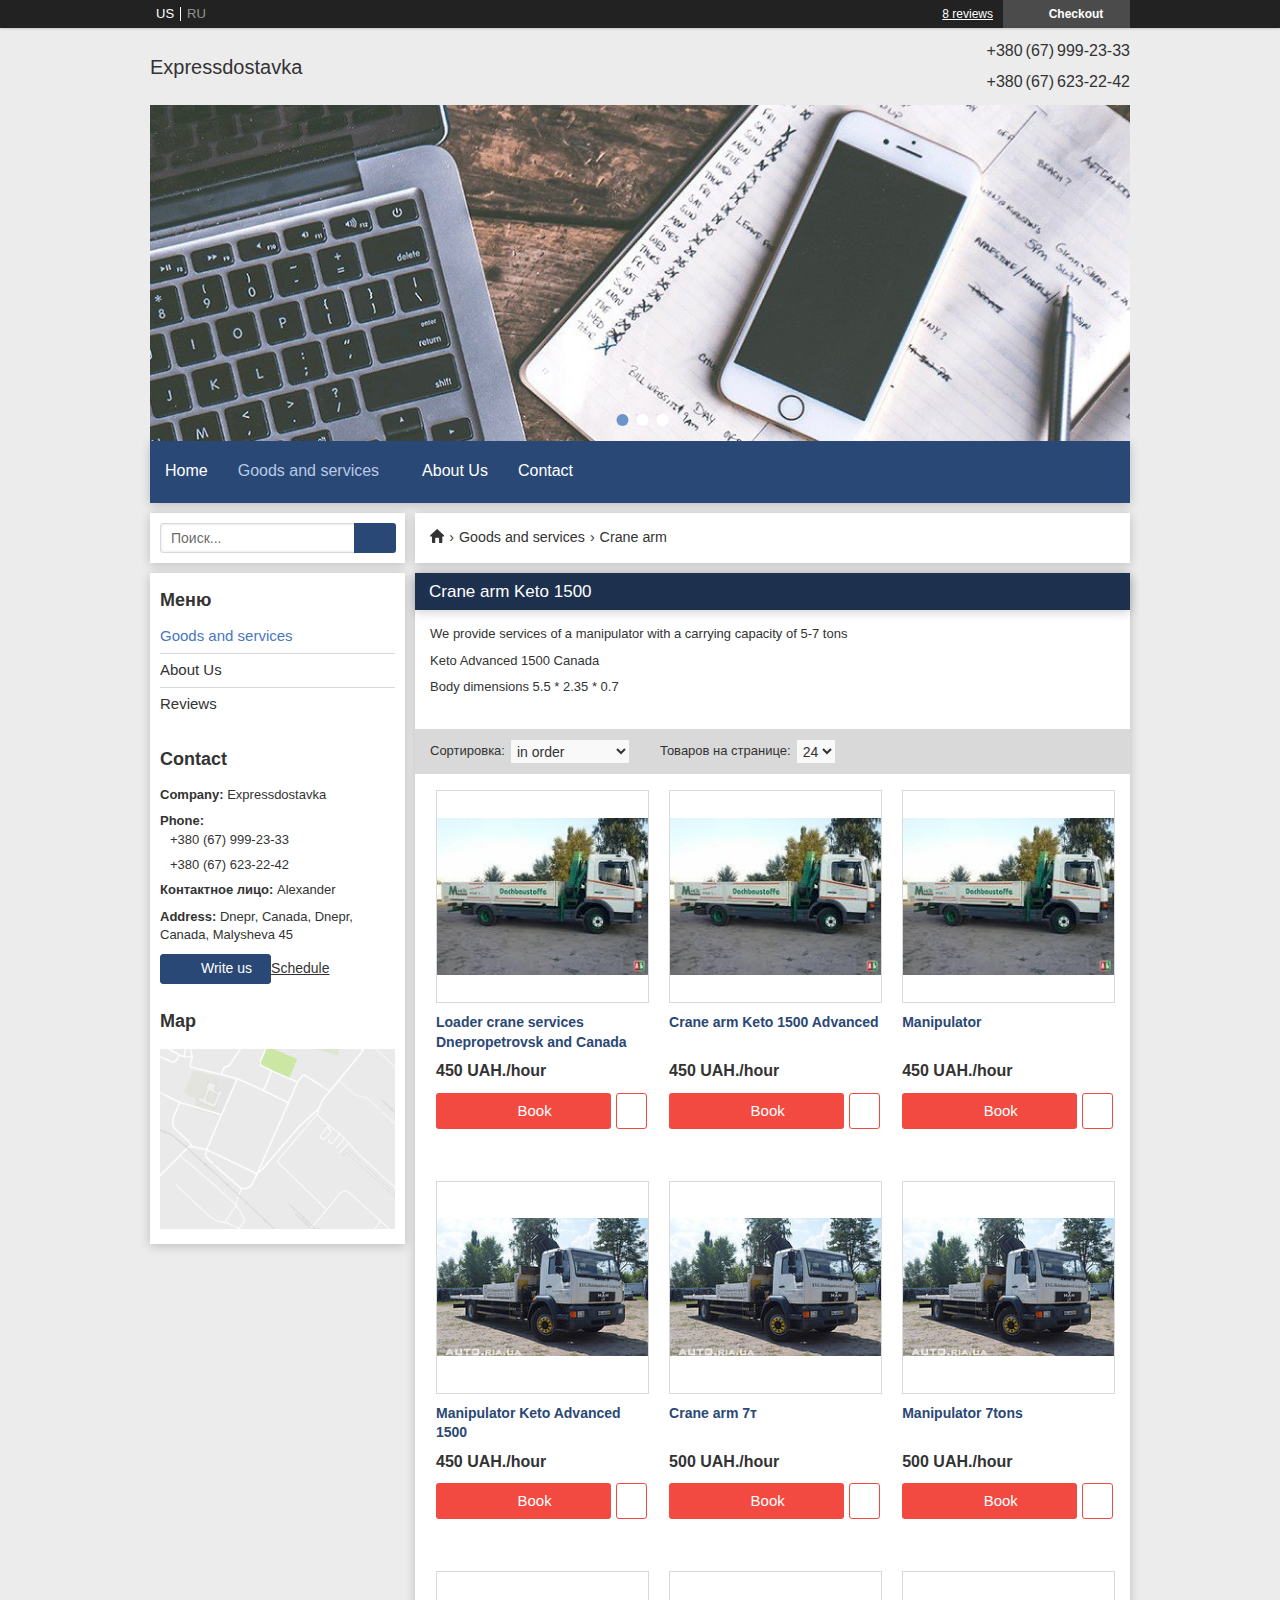
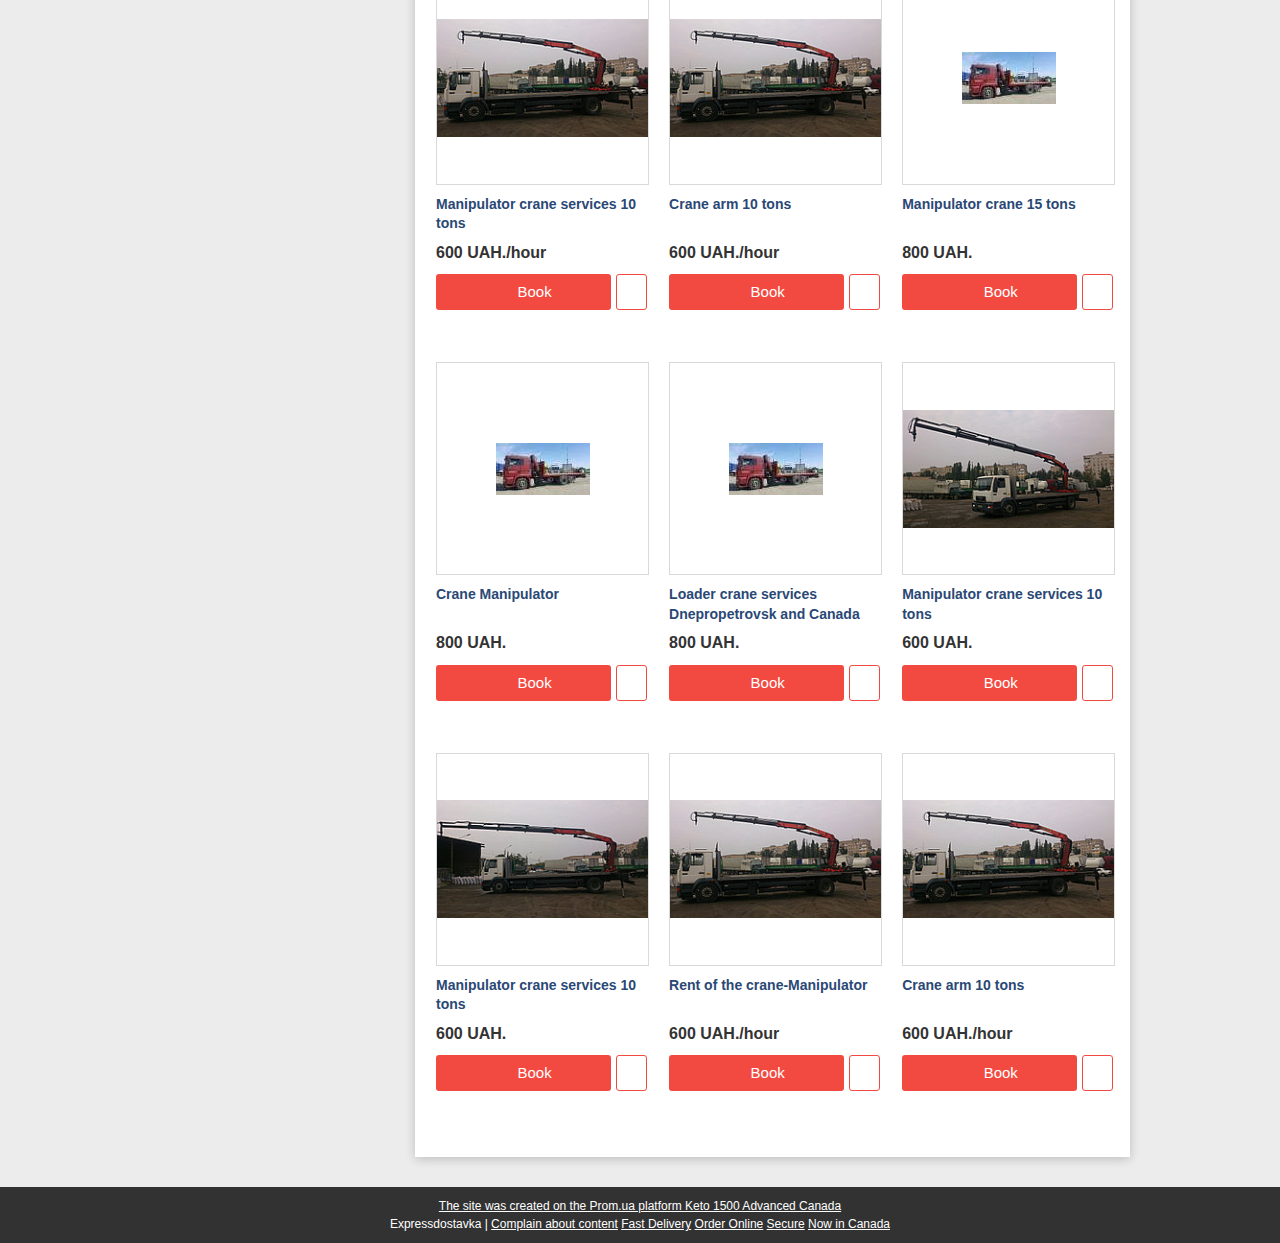
<file: test/index.html>
<!DOCTYPE html>
<!-- saved from url=(0052)https://keto1500advanced.netlify.app/crane-keto-1500-advanced/ -->
<html lang="ru"><head><meta http-equiv="Content-Type" content="text/html; charset=UTF-8">
        
    <link rel="preconnect" href="https://www.google-analytics.com/">
    <link rel="preconnect" href="https://www.googletagmanager.com/">
    <link rel="preconnect" href="https://my.prom.ua/">
    <link rel="preconnect" href="https://images.ua.prom.st/">
    <link rel="preconnect" href="https://fonts.gstatic.com/">

        
    
   
        
    

        <title>Keto Advanced 1500 Canada</title>
        
    
    <meta name="viewport" content="width=device-width, initial-scale=1.0">
    <meta data-qaid="description" name="description" content="Buy Truck mounted crane in Dnipro and Canada - prices, products and services of the company &amp; quot; Expressdostavka &amp; quot ;: +380 (67) 999-23-33">
        <meta data-qaid="keywords" name="keywords" content="Goods, services, &quot;Expressdostavka&quot;">

        
    
            <meta property="og:image" content="https://images.ua.prom.st/49255282_w640_h640_kran-manipulyator.jpg">
            <meta property="og:title" content="Loader crane in the Dnieper and Canada from the company&quot;Expressdostavka&quot;.
">
            <meta property="og:description" content="Buy Truck mounted crane in Dnipro Canada - prices, products and services of the company &amp; quot; Expressdostavka &amp; quot ;: +380 (67) 999-23-33">
            <meta property="og:page_url" content="https://expressdostavka.dp.ua/g1910245-kran-manipulyator">
            <link rel="alternate" href="https://expressdostavka.dp.ua/ua/g1910245-kran-manipulyator" hreflang="uk">
            <link rel="alternate" href="https://expressdostavka.dp.ua/g1910245-kran-manipulyator" hreflang="ru">
    <meta property="og:type" content="website">

        
    
    <link rel="icon" type="image/x-icon" href="https://expressdostavka.dp.ua/cloud-cgi/static/uaprom-static/favicon-hcddc76b4e406ee37dd8f14e8fc42f07d4.ico">
    <link rel="search" href="https://expressdostavka.dp.ua/opensearch.xml" title="Search for goods and services on the site" type="application/opensearchdescription+xml">
        <link rel="canonical" href="https://expressdostavka.dp.ua/g1910245-kran-manipulyator">
    
    
    <link href="./Keto Advanced 1500 Canada_files/member_common-hc7df5914e95b0c75898c3e27fe75ced72.css" rel="stylesheet" type="text/css" media="all">

    
    
    <link href="./Keto Advanced 1500 Canada_files/ckeditor-hc28e38c0c895ceb7eb196ea1db4aa68bd.css" rel="stylesheet" type="text/css" media="all">

    
    
    <link href="./Keto Advanced 1500 Canada_files/wp_companysite_547e5e96e2cbd23cbdfb.css" rel="stylesheet" type="text/css" media="all">

    
    
    <link href="./Keto Advanced 1500 Canada_files/default-d2297f0244638581d39f4cd1b8a815b5.css" rel="stylesheet" type="text/css" media="all">


        
    
    

    

    

    

    
   
    

    


        
    

        
        
           
		   <link rel="stylesheet" type="text/css" href="./Keto Advanced 1500 Canada_files/initSearchSuggester_827932d4fe0664780d97.css"><link rel="stylesheet" type="text/css" href="./Keto Advanced 1500 Canada_files/vendors_initBreadcrumbs_30bc83a6da266cdaaa87.css"><link rel="stylesheet" type="text/css" href="./Keto Advanced 1500 Canada_files/shopping_cart_sites_6a47000ddf8c6ee195c9.css">
		   </head>
    <body class="b-layout" data-tg-chain="{&quot;prom_customer_id&quot;: 807142, &quot;prom_customer_title&quot;: &quot;Expressdostavka&quot;}"><svg xmlns="http://www.w3.org/2000/svg" xmlns:xlink="http://www.w3.org/1999/xlink" style="position: absolute; width: 0; height: 0" id="__SVG_SPRITE_NODE__"><symbol xmlns="http://www.w3.org/2000/svg" viewBox="0 0 129 129" id="arrow-down"><path d="M121.3 34.6c-1.6-1.6-4.2-1.6-5.8 0l-51 51.1-51.1-51.1c-1.6-1.6-4.2-1.6-5.8 0-1.6 1.6-1.6 4.2 0 5.8l53.9 53.9c.8.8 1.8 1.2 2.9 1.2 1 0 2.1-.4 2.9-1.2l53.9-53.9c1.7-1.6 1.7-4.2.1-5.8z"></path></symbol><symbol xmlns="http://www.w3.org/2000/svg" viewBox="0 0 16 16" id="heart-thick"><path d="M3.8 9C4.9 10.3 7 12.5 8 13.6c.5-.5.9-1 1.4-1.5.9-1 1.9-2 2.8-3.1.7-.9 1.6-2 1.8-3.1.2-1.2-.7-2.5-1.9-2.8-1.2-.3-2.3.6-2.8 1.4-.6.9-2 .9-2.6 0-.5-.9-1.6-1.7-2.8-1.4-1.2.3-2 1.6-1.9 2.8C2.2 7 3.1 8.1 3.8 9zM8 15.8c-.4 0-.8-.2-1.1-.5-1-1-3.3-3.6-4.6-5.1-.9-1-2-2.4-2.3-4.1-.3-2.2 1.2-4.5 3.4-5C5.1.7 6.8 1.4 8 2.9c1.2-1.5 2.9-2.2 4.6-1.7 2.2.6 3.7 2.8 3.4 5-.2 1.7-1.4 3.1-2.3 4.1-.9 1.1-1.9 2.1-2.8 3.1-.6.6-1.2 1.3-1.8 1.9-.3.4-.7.5-1.1.5z"></path></symbol><symbol xmlns="http://www.w3.org/2000/svg" viewBox="0 0 16 16" id="heart_full"><path d="M8 15.8c-.4 0-.8-.2-1.1-.5-1-1-3.3-3.6-4.6-5.1-.9-1-2-2.4-2.3-4.1-.3-2.2 1.2-4.5 3.4-5C5.1.7 6.8 1.4 8 2.9c1.2-1.5 2.9-2.2 4.6-1.7 2.2.6 3.7 2.8 3.4 5-.2 1.7-1.4 3.1-2.3 4.1-.9 1.1-1.9 2.1-2.8 3.1-.6.6-1.2 1.3-1.8 1.9-.3.4-.7.5-1.1.5z"></path></symbol><symbol xmlns="http://www.w3.org/2000/svg" viewBox="0 0 525.153 525.153" id="rank"><path d="M196.932 525.153H328.22V0H196.932v525.153zM0 525.153h131.288V262.576H0v262.577zM393.864 164.11v361.042h131.288V164.11H393.864z"></path></symbol><symbol xmlns="http://www.w3.org/2000/svg" viewBox="0 0 512 512" id="comparison"><path d="M509.857 312.555l-86.261-143.779 77.415-21.504c7.983-2.217 12.655-10.485 10.439-18.467-2.218-7.982-10.488-12.656-18.468-10.438l-96.231 26.73-.021.006L271 180.027V15.004c0-8.284-6.716-15-15-15s-15 6.716-15 15V188.36l-133.443 37.066-.021.005-96.547 26.818C3.006 254.466-1.666 262.734.55 270.716c1.845 6.639 7.874 10.989 14.444 10.989a15.01 15.01 0 004.023-.551l60.186-16.718-77.06 128.449a15.007 15.007 0 00-2.138 7.717c0 61.423 49.973 111.394 111.397 111.394 61.426 0 111.398-49.971 111.398-111.394 0-2.718-.739-5.386-2.138-7.717L134.4 249.105l233.997-64.997-77.06 128.447a15.007 15.007 0 00-2.138 7.717c0 61.424 49.973 111.395 111.397 111.395 29.755 0 57.729-11.587 78.771-32.628 21.041-21.041 32.628-49.014 32.626-78.769a14.97 14.97 0 00-2.136-7.715zM111.402 481.997c-39.757 0-72.933-28.658-79.996-66.396h159.992c-7.062 37.738-40.238 66.396-79.996 66.396zm69.908-96.396H41.496l69.906-116.52 69.908 116.52zm219.286-196.849l69.909 116.519H330.689l69.907-116.519zm.002 212.916c-39.757 0-72.934-28.658-79.998-66.396h159.995c-7.064 37.738-40.239 66.396-79.997 66.396z"></path></symbol><symbol xmlns="http://www.w3.org/2000/svg" viewBox="0 0 18 18" id="presence-sure"><path d="M9 15.927l-2.676 1.308-1.396-2.63-2.933-.515.417-2.95L.34 9l2.07-2.14-.416-2.95 2.933-.514L6.324.765 9 2.073 11.676.765l1.396 2.63 2.933.515-.417 2.95L17.66 9l-2.07 2.14.416 2.95-2.933.514-1.396 2.631L9 15.927zm-2.883-7.74L5 9.307l2.909 2.915L13 7.12 11.883 6 7.909 9.983 6.117 8.187z"></path></symbol><symbol xmlns="http://www.w3.org/2000/svg" viewBox="0 0 50 50" id="photo"><path d="M43 9.3h-7.5l-2.3-4.5H16.8l-2.1 4.5H7a4.5 4.5 0 00-4.5 4.5v26.9A4.5 4.5 0 007 45.2h36a4.5 4.5 0 004.5-4.5V13.8A4.5 4.5 0 0043 9.3zm0 31.4H7V13.8h10.6l2.1-4.5h10.7l2.3 4.5H43z"></path><path d="M25.5 17.7a9 9 0 100 18 9 9 0 000-18zm0 13.5a4.5 4.5 0 114.5-4.5 4.5 4.5 0 01-4.5 4.5z"></path></symbol><symbol xmlns="http://www.w3.org/2000/svg" viewBox="0 0 29 29" id="cert-badge"><path fill="#8DC63F" d="M21 19v10l-7-5.409L7 29V19c1.858 1.534 4.31 2.466 7 2.466 2.69 0 5.142-.932 7-2.466zm-7 1C8.477 20 4 15.523 4 10S8.477 0 14 0s10 4.477 10 10-4.477 10-10 10zm0-7l3.527 1.854-.674-3.927 2.853-2.781-3.943-.573L14 4l-1.763 3.573-3.943.573 2.853 2.781-.674 3.927L14 13z"></path></symbol><symbol xmlns="http://www.w3.org/2000/svg" viewBox="0 0 24 24" id="nova_poshta"><g fill="red"><path d="M23.8 11.5l-4.4-4.8c-.1-.1-.2-.2-.3-.2-.1 0-.1.1-.1.3v10.3c0 .2 0 .3.1.4.1 0 .2 0 .3-.1l4.4-4.9c.3-.3.3-.7 0-1zM13.9 18v-4H10v4H7s-1 0 0 1.5c0 0 4 4.5 5 4.5s5-4.5 5-4.5c1-1.4 0-1.4 0-1.4l-3.1-.1zM13.9 6v4H10V6H7S6 6 7 4.5c0 0 4-4.5 5-4.5s5 4.5 5 4.5c1 1.4 0 1.4 0 1.4l-3.1.1zM4.5 6.6L.2 11.5c-.2.3-.2.7 0 .9l4.3 4.9c.1.1.2.1.3.1.1 0 .1-.1.1-.3V6.8c0-.2 0-.3-.1-.3 0 0-.1 0-.3.1z"></path></g></symbol><symbol xmlns="http://www.w3.org/2000/svg" viewBox="0 0 20 20" id="pochta_rossii"><g fill="#0056A3"><path class="st0" d="M7.24 11.17c-.08-.1-.12-.19-.16-.28.09.68.11 1.14.48 1.57 0 0 .22-.3.07-1.01a.884.884 0 01-.19-.1s.09.29.02.59c0 0-.12-.1-.22-.77M6.6 11.09c-.04-.05-.12-.18-.18-.25-.03.39-.13 1.43.21 1.75 0 0 .24-.18.32-1.69-.05.09-.14.18-.17.23 0 0 .06.48-.11.82-.01.01-.17-.13-.07-.86M5.77 11.89c.29-.35.38-1.4.38-1.4.04-.03.09-.06.12-.09.01-.01.04-.03.05-.04v.11c-.04.62-.09 1.27-.29 1.6-.19.31-.55.49-.55.49-.32-.6.08-1.39.41-1.95a.45.45 0 00.12-.06c-.11.44-.33.94-.24 1.34M4.95 10.07c0 .06.01.12.03.15 0 .01.01.02.01.04-.29.27-.49.54-.9 1.11-.41.57-1.08.6-1.08.6.06-.46.19-.84.54-1.23.35-.4.8-.76 1.12-1 .09.04.2.06.34.05h.04c-.05.05-.08.1-.09.17-.25.14-.97.51-1.26 1.1 0 0 .45-.15 1.25-.99M4.43 9.49l.02-.05c.01-.01.01-.03.03-.05-.26.1-1.22.46-1.53.62-.31.16-.76.53-1 1.26 0 0 .65.06 1.18-.39.54-.44 1.16-1.06 1.42-1.26-.03 0-.05-.02-.06-.05 0 0-.72.64-1.49.91 0 0 .16-.3.46-.51.36-.25.64-.34.97-.48M3.88 9.06c.01-.03.02-.05.03-.08-.31.06-1.11.15-1.46.26-.35.12-.99.37-1.37 1.09 0 0 .56.18 1.61-.32s1.38-.6 1.58-.65c-.16 0-.28-.06-.33-.1-.43.18-.99.41-1.54.42 0 0 .27-.2.56-.31.31-.14.65-.25.92-.31M3.9 8.53c.11.05.19.07.33.09-.08.05-.15.1-.21.19-.37.11-1 .22-2.04.3-1.04.08-1.6-.12-1.6-.12.36-.23.94-.45 1.34-.53.38-.07 1.4-.07 1.85-.13 0 0 .06.05.15.1-.37.04-1.19.07-1.6.29 0 0 .77.1 1.78-.19M3.82 7.93c.05-.03.11-.06.2-.09-.52-.16-1.24-.41-2.33-.48-.8-.05-1.38 0-1.67.07 0 0 .72.51 1.56.7.83.18 1.51.06 2 .07.04-.05.07-.1.12-.16-.58 0-1.54-.15-1.89-.26 0-.01.85-.26 2.01.15M3.82 7.31c0 .01.06.31.41.48-.74-.31-2.2-.5-2.99-.82-1.05-.46-1.24-1-1.24-1 .91-.03 1.66.2 2.22.38.67.2 1.69.59 2.05.75-.14 0-.28.05-.4.12-.41-.18-.75-.31-1.2-.44-.44-.12-.74-.2-1.11-.2 0 0 .4.3 1.16.51.52.15.8.19 1.1.22M3.82 6.58c.03.05.06.1.1.15-1.17-.2-2.46-1.07-2.86-1.62S.79 3.73.79 3.73c.37.09 1.21.8 1.43 1.03.22.21.88.85 1.33 1.21l.12.34c-.38-.32-.78-.63-1.07-.85-.21-.16-.62-.49-1.1-.6 0 0 .26.44.66.76.42.34.72.49.88.58.3.16.46.22.78.38M4.05 5.12V5.35c-.27-.38-.56-.79-.89-1.19a2.86 2.86 0 00-.77-.68c.1.54.55 1.14.77 1.34.23.2.61.55.93.76l.01.04c.03.1.06.19.11.29.08.12.18.25.29.37-.1-.05-.2-.1-.3-.14l-.1-.03c-.86-.47-1.72-1.42-2.07-2.08-.34-.66-.2-1.43-.1-1.84.39.34.95.99 1.2 1.35.3.44.69 1.05.93 1.56v.02M5.16 10.33c-.36.36-1.11 1.15-1.04 2.02 0 0 .7-.21.99-.72.29-.51.46-.84.59-.95a.81.81 0 01-.22 0l-.08-.01c-.18.31-.53.85-.85 1.02 0 0-.07-.43.85-1.3.01-.03.04-.06.06-.11a.7.7 0 01-.3.05M12.76 11.17c.08-.1.13-.19.16-.28-.09.68-.11 1.14-.48 1.57 0 0-.23-.3-.07-1.01.06-.01.12-.05.2-.09 0 0-.09.29-.04.59.01-.01.13-.11.23-.78M13.4 11.09c.05-.05.12-.18.18-.25.03.4.14 1.44-.21 1.76 0 0-.24-.18-.33-1.69.05.09.14.18.19.23 0 0-.06.47.11.82 0 0 .16-.14.06-.87M14.23 11.89c-.29-.35-.38-1.4-.38-1.4-.04-.03-.08-.06-.13-.09-.01-.01-.04-.03-.05-.04v.11c.04.62.09 1.29.29 1.61.19.31.55.48.55.48.34-.59-.08-1.39-.41-1.94a.45.45 0 01-.12-.06c.12.43.34.93.25 1.33M15.05 10.07c0 .06-.01.12-.03.15 0 .01-.01.02-.01.04.28.27.49.54.9 1.11.41.57 1.07.6 1.07.6-.06-.46-.19-.84-.54-1.22-.35-.4-.8-.76-1.12-1-.09.04-.2.06-.34.05h-.04c.05.05.08.1.09.16.25.14.97.51 1.26 1.1.01 0-.44-.15-1.24-.99M15.57 9.49l-.03-.05c-.01-.01-.01-.03-.03-.05.28.1 1.23.46 1.54.62s.76.53 1 1.26c0 0-.65.06-1.19-.39-.54-.44-1.15-1.06-1.43-1.26.03-.02.05-.05.06-.06 0 0 .72.64 1.49.91 0 0-.16-.3-.46-.51-.35-.24-.62-.33-.95-.47M16.12 9.06c-.01-.03-.03-.05-.04-.07.31.06 1.11.16 1.46.26.35.11.99.36 1.38 1.09 0 0-.56.18-1.61-.32s-1.38-.6-1.57-.65a.72.72 0 00.34-.1c.41.19.98.41 1.54.43 0 0-.27-.2-.56-.31-.33-.16-.67-.27-.94-.33M16.1 8.53c-.1.05-.19.07-.31.09.08.05.14.11.2.19.37.11 1 .22 2.04.3 1.04.08 1.6-.11 1.6-.11-.36-.22-.94-.45-1.34-.52-.39-.07-1.41-.06-1.86-.12 0 0-.06.05-.15.1.38.04 1.19.07 1.6.29 0-.03-.77.07-1.78-.22M16.17 7.93c-.05-.03-.11-.06-.19-.09.53-.16 1.25-.41 2.34-.49.8-.05 1.38 0 1.67.07 0 0-.73.51-1.56.7-.84.17-1.51.06-2 .07-.04-.05-.08-.1-.12-.16.57 0 1.54-.15 1.88-.26 0 0-.85-.25-2.02.16M16.17 7.31c0 .01-.06.31-.41.48.74-.31 2.2-.5 2.99-.82 1.06-.45 1.25-1 1.25-1-.91-.03-1.66.2-2.23.38-.67.2-1.69.59-2.05.75.14 0 .27.05.4.12.4-.16.75-.3 1.2-.43.44-.14.74-.21 1.11-.21 0 0-.4.3-1.16.51-.51.15-.79.19-1.1.22M16.17 6.58c-.02.05-.06.1-.1.15 1.18-.2 2.46-1.09 2.85-1.62.4-.55.29-1.36.29-1.36-.39.07-1.22.8-1.44 1.01s-.88.85-1.32 1.21l-.13.34c.39-.31.77-.62 1.06-.85.22-.16.64-.5 1.1-.6 0 0-.26.44-.66.76-.43.34-.73.49-.88.57-.28.17-.44.23-.77.39M15.95 5.12V5.35c.29-.36.57-.77.9-1.18.29-.35.52-.51.77-.67-.1.54-.55 1.14-.77 1.34-.23.2-.61.56-.92.76l-.01.04c-.03.1-.06.19-.11.29-.07.12-.18.25-.29.38.09-.05.2-.09.3-.14l.1-.04c.86-.46 1.73-1.41 2.06-2.07.35-.66.2-1.42.11-1.84-.39.34-.96.99-1.2 1.35-.3.44-.69 1.05-.93 1.56l-.01-.01M14.84 10.33c.36.36 1.11 1.15 1.04 2.02 0 0-.7-.21-.99-.72s-.46-.84-.59-.95c.08.01.15.01.23 0l.06-.01c.18.32.53.85.84 1.04 0 0 .08-.43-.85-1.3-.01-.04-.04-.08-.06-.12.1.03.2.04.32.04M9.45 3.37c0-.06.24-.11.55-.11.3 0 .55.05.55.11s-.25.11-.55.11c-.3 0-.55-.05-.55-.11M7.61 3.92c0-.04.16-.06.35-.06.2 0 .35.02.35.06 0 .04-.15.06-.35.06-.2 0-.35-.02-.35-.06M10.11 3.62c0 .06-.05.11-.11.11s-.11-.05-.11-.11.05-.11.11-.11c.06.01.11.05.11.11M9.36 3.21c-.17-.44-.3-.75-.3-.86 0-.06.07-.11.15-.14.08-.03.14-.03.19.01.1.08.19.65.21.9-.09.01-.13.02-.25.09M9.73 3.11c.05 0 .1-.01.14-.01-.03-.23-.12-.62-.17-.77-.04-.15-.1-.26-.2-.29 0 0 .07.21.12.44.04.21.08.41.11.63M9.48 3.92c-.28.16-.59.12-.59.12.05-.1.11-.2.29-.32a.97.97 0 01.57-.14c-.04.08-.15.25-.27.34M7.44 4.13c.01.16.06.33.11.44 0 0-.2-.15-.25-.29-.05-.12-.06-.21.14-.15M7.49 4.66c.14.06.26.21.26.21-.21.04-.31.1-.31.1-.4-.28-.73 0-.73 0a.418.418 0 01-.13-.58c.11-.16.35-.12.46-.1.06.23.32.3.45.37M7.79 4.92s.15.19.25.28c0 0-.54 0-.67.46 0 0-.19-.29-.05-.46.14-.22.28-.24.47-.28M7.98 3.13c.05 0 .15.02.15.1 0 .09-.12.27-.16.36-.04-.07-.17-.27-.17-.35 0-.09.1-.1.15-.1h.03M7.86 3.77c-.02-.11-.07-.41-.14-.48a.286.286 0 00-.22-.06c-.05 0-.1.05-.09.12.03.06.24.4.27.44.07-.01.06-.01.18-.02M8.05 3.77c.04-.11.07-.41.15-.48.06-.06.16-.07.21-.06.05 0 .1.05.09.12-.02.07-.25.39-.27.44-.05-.01-.04-.01-.18-.02M8.2 2.73h-.18v-.19h-.13v.19h-.18v.13h.18v.22h.13v-.22h.18v-.13M6.11 4.03c0-.04 0-.08.01-.11.01-.09.01-.18 0-.24-.12.06-.21.09-.37.36 0 0 .26-.16.36-.01M6.35 4.47c0-.07.05-.29.1-.44.07-.19.02-.46-.05-.62a.96.96 0 01-.11-.48s-.16.05-.25.11c-.01.2.1.39.15.5.06.12.05.3.04.4-.03.18.01.37.12.53M6.36 3.02v-.1s.25-.25.46-.29c.14-.02.21.04.26.06 0 0-.07-.01-.19.09-.11.09-.25.2-.36.24-.09.01-.12 0-.17 0M7.12 2.71c.1.1.17.2.17.29s-.11.31-.16.4a.55.55 0 00-.13.33c0 .08.05.14.11.2 0 0-.31-.07-.35-.26a.61.61 0 01.09-.39c.05-.09.19-.3.22-.39.04-.07.05-.15.05-.18M12.39 3.92c0-.04-.16-.06-.35-.06-.2 0-.35.02-.35.06 0 .04.16.06.35.06.2 0 .35-.02.35-.06M10 2.76c.03-.16.2-.49.2-.64 0-.11-.1-.21-.21-.21-.11 0-.21.09-.21.21.01.15.2.49.22.64M10.64 3.21c.19-.44.3-.75.3-.86 0-.06-.08-.11-.15-.14-.08-.02-.15-.02-.19.01-.1.08-.19.65-.22.9.1.01.14.02.26.09M10.28 3.11c-.05 0-.1-.01-.14-.01.02-.22.11-.61.15-.76.05-.15.11-.26.21-.29 0 0-.08.21-.13.44-.03.2-.07.4-.09.62M10.25 3.57c.11-.01.4.01.57.14.18.12.24.23.29.34 0 0-.31.03-.59-.14a.92.92 0 01-.27-.34M12.56 4.13c-.01.16-.06.32-.11.44 0 0 .2-.15.25-.29.05-.12.06-.21-.14-.15M12.96 4.29c.11-.03.35-.05.46.1.11.16.06.45-.15.58 0 0-.32-.29-.72 0 0 0-.09-.06-.3-.11 0 0 .13-.15.26-.21s.39-.13.45-.36M12.21 4.92s-.15.19-.25.28c0 0 .54 0 .66.46 0 0 .19-.29.05-.46-.13-.22-.27-.24-.46-.28M12.02 3.13c-.05 0-.15.02-.15.1 0 .09.13.27.16.36.04-.09.16-.29.16-.36 0-.09-.1-.1-.15-.1h-.02M12.14 3.77c.03-.11.08-.41.14-.48.08-.06.18-.07.23-.06.05 0 .1.05.09.12-.03.06-.24.4-.28.44-.07-.01-.06-.01-.18-.02M11.94 3.77c-.03-.11-.06-.41-.14-.48-.06-.06-.16-.07-.21-.06-.05 0-.1.05-.09.12.02.06.25.39.27.44.05-.01.04-.01.17-.02M11.8 2.73h.18v-.19h.13v.19h.18v.13h-.18v.22h-.13v-.22h-.18v-.13M13.89 4.03c0-.04 0-.08-.01-.11a.955.955 0 010-.24c.13.05.21.08.38.35-.01.01-.27-.15-.37 0M13.65 4.47c0-.07-.05-.29-.1-.44-.08-.19-.03-.46.05-.63s.12-.31.11-.48c0 0 .16.05.25.11.01.19-.1.39-.15.49-.06.12-.05.3-.04.4.03.2-.01.39-.12.55M13.64 3.02c0-.03 0-.09-.01-.1 0 0-.25-.25-.46-.29-.14-.02-.21.04-.26.06 0 0 .08-.01.19.09.11.09.25.2.36.24.1.01.11 0 .18 0M12.88 2.71c-.1.1-.18.2-.18.29s.11.31.16.4c.05.09.14.2.12.34 0 .07-.05.14-.11.2 0 0 .31-.07.35-.26.04-.18-.04-.29-.09-.39-.05-.09-.19-.3-.23-.39-.01-.08-.04-.16-.02-.19M4.59 12.61c.16-.17.43-.02.69.23.26.25.44.5.27.66-.14.16-.41.03-.69-.23-.26-.24-.42-.5-.27-.66"></path><path class="st0" d="M6.34 16.33c.17 0 .36-.01.54-.04.34-.05.7-.13 1.06-.26l-.12-.16c-.34.13-.66.19-.97.24-.2.03-.39.04-.58.04 0-.04.01-.08.01-.11.01-.14.09-.35.16-.52.15-.32.54-1.2 1.31-1.35.07-.01-.09-.2-.15-.19-.08.01-.21.1-.28.14v-.21c0-.04-.03-.05-.06-.05s-.22 0-.29.06c-.17.21-.49.76-.65 1.19-.17.41-.29.54-.48.47-.17-.06-.29-.27-.6-.21-.11.03-.22.1-.32.2-.01.01-.03.04-.04.06a.703.703 0 01-.17-.48c0-.4.32-.72.72-.72.4 0 .72.32.72.72 0 .05-.01.14-.01.14.04-.06.15-.34.17-.39a.915.915 0 00-.89-.67c-.36 0-.67.21-.83.52.06-.36.24-.7.36-.81.15-.15.41-.19.41-.19-.12.01-.36-.09-.61-.33-.24-.23-.36-.41-.38-.57.01.23.01.36-.06.54-.09.25-.32.71-.24 1.25.05.29.25.71.61 1.07.07.08.1.18.11.24v.06c.08-.05.36-.1.45-.1s.29-.05.36.08c.04.06.1.07.17.1s.07.15.18.1c.1-.05.25-.02.29.01.06.02.1.06.1.13"></path><path class="st0" d="M6.16 16.49c-.09.14-.2.18-.34.21-.22.04-.57.05-.88-.21a.452.452 0 01-.14-.24c-.03-.08.06-.12.12-.15s.47-.08.52-.05c.05.02.06.06.06.11s.05.04.1.04.14.01.16.08c.03.08.09.06.12.04.1-.05.4-.04.28.17M15.41 12.61c-.16-.17-.43-.02-.69.23s-.44.5-.28.66c.14.16.41.03.69-.23.27-.24.43-.5.28-.66"></path><path class="st0" d="M13.66 16.33c-.18 0-.36-.01-.54-.04-.34-.05-.7-.13-1.06-.26l.12-.16c.34.13.66.19.97.24.2.03.39.04.57.04 0-.04-.01-.08-.01-.11-.01-.14-.09-.35-.16-.52-.15-.32-.54-1.2-1.32-1.35-.08-.01.09-.2.15-.19.08.01.21.1.27.14v-.21c0-.04.03-.05.06-.05s.23 0 .28.06c.18.21.49.76.65 1.19.18.41.29.54.48.47.18-.06.29-.27.6-.21.11.03.23.1.33.2.01.01.03.04.04.06a.71.71 0 00.18-.48c0-.4-.32-.72-.72-.72s-.73.32-.73.72c0 .05.01.14.01.14-.04-.06-.15-.34-.18-.39.11-.39.46-.67.89-.67.36 0 .68.21.82.52-.06-.36-.24-.7-.36-.81-.15-.15-.41-.19-.41-.19.18.03.4-.08.65-.31.24-.23.36-.41.38-.57-.01.23-.01.36.06.54.09.25.33.71.24 1.25-.05.29-.26.71-.6 1.07-.07.07-.1.18-.11.24v.06c-.08-.05-.36-.1-.45-.1s-.3-.05-.36.07c-.04.06-.1.08-.18.1-.08.03-.08.15-.18.1a.35.35 0 00-.29.01c-.05.01-.09.05-.09.12"></path><path class="st0" d="M13.84 16.49c.09.14.2.18.34.21.23.04.57.05.88-.21.07-.06.12-.15.15-.24.03-.08-.06-.12-.13-.15-.06-.01-.49-.06-.54-.04-.05.03-.06.06-.06.11s-.05.04-.09.04c-.05 0-.14.01-.16.08-.02.08-.09.06-.12.04-.08-.06-.39-.05-.27.16M8.38 15.84c.44-.24.88-.61 1.26-1.2l.06-.11c-.1.05-.24.01-.24.01-.01.01-.03.04-.03.05-.36.54-.76.88-1.18 1.09l.13.16M9.62 15.39c-.3.28-.82.4-.82.4.19-.18.54-.52.68-.66s.47-.59.52-.74c.05.15.38.61.52.74.14.14.49.49.68.66 0 0-.54-.14-.82-.4l-.08.16c-.06.12-.19.32-.3.41-.11-.09-.22-.29-.29-.43l-.09-.14M11.62 15.83c-.44-.24-.87-.61-1.26-1.2l-.08-.11c.1.05.24.01.24.01.01.01.03.04.04.05.36.54.76.87 1.18 1.09l-.12.16M7.53 4.08s.35.12.7.11c.35-.01.99-.03 1.19-.12 0 0-.04.12-.2.2 0 0 .09 0 .18.08 0 0-.05.11-.2.16 0 0 .26.28.55.25 0 0-.12.16-.41.1-.3-.06-.4-.21-.45-.28 0 0 .04.15.02.21 0 0-.12-.01-.22-.14 0 0 .07.12.09.23 0 0-.08.01-.23-.08l.04.16s-.34-.11-.5-.26v.16c0 .02-.53-.03-.56-.78m.89.25c-.26.03-.57.01-.58.01h-.03v.02c.03.11.06.2.14.25l.03.02v-.02c.02-.22.44-.22.46-.22h.02v-.06h-.04zM11.91 4.88c.01-.06 0-.16 0-.16-.16.15-.5.26-.5.26 0-.09.04-.16.04-.16-.12.07-.21.07-.21.07.01-.11.09-.24.09-.24-.1.12-.23.14-.23.14-.01-.06.02-.21.02-.21-.05.06-.15.21-.44.28-.29.06-.41-.09-.41-.09.29.03.55-.25.55-.25-.15-.06-.2-.17-.2-.17.09-.08.18-.08.18-.08-.18-.07-.21-.2-.21-.2.21.1.85.11 1.19.12.35.01.7-.11.7-.11-.04.75-.57.8-.57.8m-.36-.54v.04h.03s.43 0 .45.2v.04l.03-.03c.08-.05.13-.12.14-.24v-.02h-.03s-.32.01-.6-.02h-.03v.04h.01z"></path><path class="st0" d="M12.14 14.88l.2.14c-.06.1-.75 1.06-1.27 1.79l-.07-.09-.41-.62-.11-.17-.4.73-.08.1-.46-.84-.6.9-.06-.1c-.51-.72-1.15-1.61-1.21-1.7l.2-.14-.62-.24.01.69.21-.15 1.27 1.78.06.09-.21.33-.21-.15v.67l.64-.25-.22-.14c.04-.05.09-.14.16-.24l.06.09.52.74.4-.71.06-.12.46.81.59-.83.06.09c.04.06.08.11.1.15l-.21.15.64.25v-.67l-.21.14-.15-.23-.06-.09 1.34-1.86.21.15.01-.69-.64.24m-1.65 1.53c.08.11.21.33.35.54l.06.09c-.2.29-.36.51-.41.59l-.34-.6.34-.62zm-.98 0l.34.61-.06.11c-.1.19-.21.39-.28.5-.05-.06-.19-.25-.36-.5l-.06-.09c.17-.25.35-.51.42-.63z"></path><path class="st0" d="M12.21 8.43c-.05.16-.08.39.09.45.5.16 1.07.05 1.28-.16.05-.06.08-.14.08-.24 0-.21-.13-.47-.24-.74l-.09-.19a.455.455 0 01-.05-.21c0-.21.15-.34.24-.4.7-.49 1.01-.85 1.2-1.17l.04-.06c.27-.44.8-.61.99-.69.01.05.01.12.01.2 0 .17-.03.39-.14.57-.09.16-.23.32-.4.48l-.06.06.18.27.1-.05c.2-.11.49-.25.7-.31-.08.18-.21.43-.35.54-.14.12-.24.2-.39.22l-.1.03.08.33.1-.03.07-.03c.09-.04.26-.04.41.03-.04.09-.15.25-.41.31l-.11.03.01.09.03.22.1-.01c.13-.01.24 0 .35.04.17.06.25.14.3.2-.1.06-.3.17-.51.19-.06 0-.14 0-.21-.01l-.11-.02-.06.26.1.02c.19.05.36.14.49.41-.08.04-.21.07-.41.04-.13-.03-.23-.06-.33-.1h-.06l-.25.24.21.1c.1.05.18.09.24.14-.05.05-.15.11-.33.1-.1-.01-.2-.04-.29-.07l-.08-.02-.16.2.19.11c.15.1.18.21.18.29v.04a.616.616 0 01-.46-.17l-.06-.06-.2.18.06.07c.14.16.2.26.23.34-.18 0-.36-.09-.55-.24a.502.502 0 01-.14-.15l-.05-.07-.24.09.03.09c.01.06.03.12.03.19 0 .09-.01.19-.05.29-.03.07-.09.18-.14.25a.96.96 0 01-.15-.27c-.01-.05-.03-.13-.03-.2v-.13h-.26l-.01.1v.01c-.03.2-.09.44-.29.68-.1.12-.23.16-.31.18 0-.09-.01-.19-.04-.25-.08-.21-.24-.57-.43-.93a.629.629 0 01-.07-.31c0-.1.03-.17.04-.21.01-.04-.02-.09-.06-.11-.03-.02-.1-.06-.13-.04l-.02.03c-.06.07-.13.19-.14.26-.01.09 0 .19.01.25.05.11.13.26.16.38s.03.29 0 .4c-.04.09-.21.33-.24.35-.03.05-.04.09-.05.11.06.13.06.23.05.3-.03.08-.08.2-.11.29-.09.23-.06.26-.06.26.05.04.14.1.16.13l.01.01s.32.2.41.28c.08.06.21.2.29.29l.28.23c.08.01.15.04.2.05.16.05.28.14.44.3l.01.01c.03.04.04.05.05.09.01.01.06.08.09.15.01.03 0 .06-.06.08-.11.01-.36-.03-.43.01-.06.05-.05.1-.05.16 0 0-.11-.08-.19-.06-.1.03-.16.08-.23.24-.03-.03-.06-.06-.06-.12-.01-.03-.04-.06-.05-.09 0 .15-.09.23-.12.25-.05.03-.29.13-.44-.2 0 0 .26.09.34-.04.08-.12-.05-.31-.11-.36a.537.537 0 00-.36-.1c-.12 0-.2-.05-.2-.05h-.01c-.18-.01-.36-.18-.5-.41l-.01.35c.08.04.19.12.29.3.11.19.34.34.52.46.19.12.25.32.25.32-.12 0-.24-.04-.32-.1-.05.01-.07.04-.09.07 0 .03.04.11.08.18.19.16.2.35.2.35-.26-.03-.46-.14-.62-.3l-.34-.18c-.13.04-.26.06-.48-.14l-.01-.01a.642.642 0 01-.1-.13c-.02.05-.05.09-.1.13-.21.21-.35.19-.48.15l-.34.18c-.16.15-.36.28-.62.3 0 0 .01-.19.2-.35.08-.06.11-.15.11-.18-.01-.04-.02-.06-.06-.08-.1.06-.21.1-.34.1 0 0 .06-.21.25-.33.19-.12.43-.27.53-.46.1-.18.21-.26.29-.3l-.04-.4c-.14.23-.33.4-.5.41h-.01s-.07.06-.2.05c-.1-.01-.26.04-.36.1-.07.05-.19.24-.11.36.07.12.34.04.34.04-.15.33-.39.23-.44.2s-.14-.1-.12-.25c-.01.03-.04.06-.05.09 0 .05-.04.09-.06.13-.06-.18-.12-.23-.22-.24-.07-.01-.19.06-.19.06 0-.06.03-.13-.05-.16-.06-.04-.33.01-.43-.01-.05-.01-.08-.04-.06-.08.03-.06.07-.13.09-.15.01-.03.04-.05.05-.09v-.01c.16-.18.27-.25.44-.3.05-.01.12-.03.2-.05l.27-.23c.08-.09.2-.22.28-.29.1-.08.41-.28.41-.28l.01-.01c.02-.03.11-.09.16-.13 0 0 .02-.05-.06-.26-.02-.09-.07-.21-.1-.27a.538.538 0 01.05-.31c-.01-.02-.03-.06-.05-.11-.03-.03-.2-.26-.24-.36-.04-.1-.04-.28 0-.39s.11-.26.16-.36a.42.42 0 00.01-.25c-.03-.1-.1-.25-.18-.3-.03-.03-.09.01-.12.04-.03.02-.07.07-.06.11.02.04.04.11.04.21 0 .09-.02.2-.07.31-.19.35-.35.71-.43.93-.03.06-.04.16-.04.25a.49.49 0 01-.31-.16c-.21-.25-.26-.49-.29-.69v-.01l-.01-.1h-.26v.13c0 .08-.01.15-.03.2-.04.11-.09.2-.15.27-.05-.07-.12-.16-.14-.25a.722.722 0 01-.02-.47l.03-.09-.25-.1-.04.07a.7.7 0 01-.14.16c-.2.15-.38.24-.55.24.03-.06.09-.17.22-.34l.06-.07-.2-.18-.07.08c-.14.12-.29.18-.46.16v-.04c0-.07.03-.19.18-.29l.19-.11-.16-.2-.09.03c-.08.03-.17.06-.28.07-.17.03-.27-.04-.31-.09.05-.05.14-.09.24-.14l.21-.11-.25-.23-.07.03c-.1.04-.2.08-.33.1-.2.04-.34 0-.41-.04.12-.27.3-.36.49-.41l.1-.02-.06-.28-.09.02c-.07.01-.15.01-.21.01-.21 0-.4-.11-.51-.19.05-.06.14-.14.3-.2.11-.04.22-.05.35-.04l.1.01.04-.31-.12-.03c-.26-.08-.37-.23-.41-.32.15-.07.33-.06.41-.03l.09.03.1.03.07-.33-.11-.03c-.14-.03-.25-.1-.39-.23-.13-.12-.26-.37-.34-.54.21.08.5.2.7.31l.1.05.18-.27-.07-.05c-.17-.16-.3-.33-.4-.47-.1-.2-.12-.41-.12-.58 0-.07.01-.15.01-.2.19.07.71.25.99.69l.03.06c.19.31.49.69 1.2 1.18.07.05.24.19.24.4 0 .06-.01.12-.05.21l-.1.17c-.12.27-.24.53-.24.74 0 .09.03.18.07.24.19.22.77.32 1.28.16.16-.06.14-.29.1-.45-.01-.07-.09-.25-.13-.41v-.01c-.07-.18-.06-.47.07-.57.05-.06.16-.15.32-.16h.04c.11 0 .5-.06.7-.6v-.02c-.01-.02-.03-.04-.05-.07l-.1-.16c-.05-.07-.17-.32-.23-.56a.546.546 0 00-.17-.33c-.09-.07-.27-.12-.27-.12.05-.01.16-.04.2-.04h.02l.1-.03c-.11-.08-.25-.22-.34-.34.04 0 .14.02.24.07-.01-.04-.01-.12-.01-.12.04.03.15.09.24.11 0 0 .19.06.24.07 0 0-.01-.1-.01-.15.05.01.1.03.16.04 0 0 .04 0 .04.01l.06.01c-.03-.07-.04-.1-.06-.15.02.01.06.01.11.03.03-.05.03-.08.03-.08.05.06.32.14.39.14.05.02.15.03.21.07.13.09.25.28.3.49v.04l.01.1.09.55.09-.56.01-.1v-.04c.05-.21.18-.4.3-.49.06-.04.16-.05.23-.06.06-.01.34-.07.4-.14 0 0 0 .03.03.08.04-.01.07-.01.1-.03-.02.05-.04.07-.06.15l.06-.01.04-.01c.06-.01.11-.03.16-.04 0 .05-.01.15-.01.15.06-.01.24-.07.24-.07.1-.04.21-.09.24-.11 0 0-.01.09-.03.12.1-.05.2-.07.22-.09-.09.12-.23.26-.34.35l.1.03h.03c.04 0 .15.03.2.05 0 0-.18.05-.28.12-.06.06-.14.16-.16.32-.05.24-.18.49-.23.56-.04.05-.06.11-.11.16-.01.03-.02.05-.02.07v.03c.19.54.57.59.7.6h.04c.15.01.26.1.31.16.11.09.14.38.07.55V8c-.04.14-.1.3-.12.39v.04"></path></g></symbol><symbol xmlns="http://www.w3.org/2000/svg" xmlns:xlink="http://www.w3.org/1999/xlink" viewBox="0 0 50 50" id="emoji-parts"><defs><path id="emoji-parts_a" d="M0 0h50v50H0z"></path></defs><g fill="none" fill-rule="evenodd"><mask id="emoji-parts_b" fill="#fff"><use xlink:href="#emoji-parts_a"></use></mask><g mask="url(#emoji-parts_b)"><path fill="#FFCF02" d="M25.893 6.25c-5.05 0-9.592 2.146-12.797 5.56l12.797 12.202-11.84 12.756c3.126 2.857 7.272 4.616 11.84 4.616 9.703 0 17.569-7.866 17.569-17.569 0-9.699-7.866-17.565-17.569-17.565"></path><path fill="#0AA438" d="M8.924 12.202l12.798 12.203L9.766 37.289l.104-.113c-7.28-6.572-7.333-17.247-1.625-24.22l.679-.754z"></path></g></g></symbol><symbol xmlns="http://www.w3.org/2000/svg" xmlns:xlink="http://www.w3.org/1999/xlink" viewBox="0 0 32 32" id="emoji-timer"><image width="64" height="64" transform="scale(.5)" xlink:href="[data-uri]"></image></symbol><symbol xmlns="http://www.w3.org/2000/svg" viewBox="0 0 16 16" id="credit-market"><rect fill="#a4c739" width="16" height="16" rx="2"></rect><path fill="#850083" d="M6.85 10.92V4.97L3.91 7.95l2.94 2.97zM1 7.46V4.97h2.48L1 7.46zM3.43 10.92H1V8.38l2.43 2.54z"></path><path fill="#fff" d="M15 4.95H9.18l2.92 3.01L15 4.95zM11.61 10.95H9.18V8.39l2.43 2.56zM15 8.46v2.49h-2.48L15 8.46z"></path></symbol><symbol xmlns="http://www.w3.org/2000/svg" viewBox="0 0 200 200" id="prom-oplata"><path d="M187.26 117.59q-8.92 44.15-37.14 64.32t-69.6 11.74q-25.9-5.29-43.41-20.73A77.49 77.49 0 0113.3 134q-6.3-23.56-.55-52 9-44.31 36.94-64.2t69.69-11.39q25.94 5.29 43.44 20.65a77.17 77.17 0 0123.86 38.71q6.33 23.36.58 51.82M62.82 92.2q-5.43 26.85.56 42.38t25.8 19.58q19.63 4 31-7.91T137 107.34q5.43-26.84-.55-42T110.7 46.06q-19.65-4-31 7.57T62.82 92.2" fill="#00d050" fill-rule="evenodd"></path></symbol><symbol xmlns="http://www.w3.org/2000/svg" viewBox="0 0 24 24" id="prom_shipping"><circle cx="15.51" cy="17.76" r="3.49"></circle><path d="M0 15.25l1.24 3.45a1 1 0 00.9.55h13.38a1 1 0 001-1l.48-3z" fill="#353133"></path><path d="M1 2.25h14a1 1 0 011 1v12H0v-12a1 1 0 011-1z" fill="#d60202"></path><path d="M15.48 5h.19a.4.4 0 01.36.28h3.1a2.62 2.62 0 012.72 1.85l1.7 3.36a1.68 1.68 0 01.18.77v4.49a.51.51 0 01.27.46v1.49a.89.89 0 01-.45.81.33.33 0 01-.19.06h-7.64a.81.81 0 01-.72-.88V5.58a.53.53 0 01.48-.58" fill="#8c35ff"></path><path d="M22.52 17h-1a.47.47 0 01-.48-.47v-.06a.47.47 0 01.48-.47h1a.47.47 0 01.48.47v.06a.47.47 0 01-.48.47z"></path><circle fill="#212021" cx="6" cy="18.25" r="3.5"></circle><circle fill="#baafb1" cx="6" cy="18.25" r="2"></circle><circle fill="#938d8e" cx="6" cy="18.25" r="1.5"></circle><path d="M21.7 10.94l-1.54-.19-2.05-.7-.79-.38-.16-.57V6.72h2.46l.63.52 1.67 3.36v.31z" fill="#88c5d3"></path><path d="M21 15.62a.38.38 0 01-.33-.27l-.26-.85a.63.63 0 00-.54-.48l-3.43-.08a.42.42 0 01-.36-.45V6.14a.22.22 0 01.2-.24h3.5a1.48 1.48 0 011.31.89L23 10.41a.79.79 0 01.09.38v4.33a.47.47 0 01-.42.5H21M16.29 6a.12.12 0 00-.11.13v7.35a.32.32 0 00.27.34l3.43.08a.7.7 0 01.62.55l.27.85a.26.26 0 00.24.2h1.61a.37.37 0 00.33-.39v-4.32a.66.66 0 00-.08-.32L21 6.85A1.42 1.42 0 0019.79 6z" fill="#6b0cf0"></path><path d="M19.35 6.66a.91.91 0 01.43.1 1.06 1.06 0 01.35.32.92.92 0 01.13.21l.12.23.23.46.95 1.81.23.45.12.23.06.11v.13a.2.2 0 010 .2.14.14 0 01-.08.05h-.73l-.87-.06h-.24l-.21-.07-.42-.14-.85-.28-.21-.07h-.22l-.14-.25-.2-.11-.4-.21h-.11a.4.4 0 01-.1-.12.33.33 0 010-.15V8.33L17 7.15v-.31a.1.1 0 010-.07h2.31m0 0c-.58 0-1.17 0-1.75.07h-.54v.27l.08 1.07.07 1.07v.25l.06.07.41.2.2.1.2.1h.21l.21.07.85.27.42.14.22.07h.19l.88.08h.66a.08.08 0 000-.05v-.06l-.06-.11-.11-.23-.22-.47-.7-1.68-.22-.46-.12-.23a.94.94 0 00-.12-.22 1.14 1.14 0 00-.35-.31 1 1 0 00-.43-.11"></path><path d="M21.87 11l-1.62-.12h-.11l-1.89-.61-.17-.07-.79-.4a.45.45 0 01-.22-.38l-.14-2.54a.2.2 0 01.15-.22c.36 0 1.57-.07 2.27-.08a1.08 1.08 0 01.94.62L22 10.65a.25.25 0 010 .24.18.18 0 01-.16.1zm-2.51-4.23c-.69 0-1.87.06-2.24.08l.13 2.53a.25.25 0 00.12.19l.79.4.15.06 1.89.61h.06l1.63.13-1.74-3.48a.91.91 0 00-.79-.52m-2 4.79a.25.25 0 01-.25-.25v-.5a.25.25 0 01.25-.25.26.26 0 01.25.25v.5a.25.25 0 01-.25.25z"></path><circle fill="#212021" cx="17.02" cy="18.25" r="3.5"></circle><circle fill="#baafb1" cx="17.02" cy="18.25" r="2"></circle><circle fill="#938d8e" cx="17.02" cy="18.25" r="1.5"></circle></symbol><symbol xmlns="http://www.w3.org/2000/svg" viewBox="0 0 24 24" id="ukrposhta"><defs><filter id="ukrposhta_a" filterUnits="userSpaceOnUse" x="5" y="2" width="13.7" height="20"><fecolormatrix values="1 0 0 0 0 0 1 0 0 0 0 0 1 0 0 0 0 0 1 0"></fecolormatrix></filter></defs><mask maskUnits="userSpaceOnUse" x="5" y="2" width="13.7" height="20" id="ukrposhta_b"><g filter="url(#ukrposhta_a)"><path fill-rule="evenodd" clip-rule="evenodd" fill="#fff" d="M0 0h24v24H0z"></path></g></mask><path d="M18.1 13.5L11.5 12c-2-.4-3.2-2.4-2.8-4.4.4-2 2.4-3.2 4.4-2.8 2 .4 3.2 2.4 2.8 4.4-.2 1-.8 1.8-1.6 2.3v.1s0 .1.1.1l2.9.7c.1 0 .1 0 .2-.1.8-1.1 1.3-2.4 1.3-3.9 0-3.4-2.7-6.2-6-6.4h-.3c-1.5 0-3 .4-4.3 1.3C4.8 5.6 4 10.2 6.3 13.5l5.9 8.4.1.1s.1 0 .1-.1l5.8-8.2v-.1s0-.1-.1-.1" mask="url(#ukrposhta_b)" fill-rule="evenodd" clip-rule="evenodd" fill="#fabc26"></path></symbol><symbol xmlns="http://www.w3.org/2000/svg" viewBox="0 0 24 24" id="justin"><path fill="none" d="M0 0h24v24H0z"></path><path d="M22 12c0 5.5-4.5 10-10 10S2 17.5 2 12 6.5 2 12 2s10 4.5 10 10" fill-rule="evenodd" clip-rule="evenodd" fill="#304ffe"></path><path d="M13.7 9.4v7.5C13.7 20 11 20 10 20h-.8c-.1 0-.1 0-.1-.1v-1.8s0-.1.1-.1c1.6 0 1.8-.8 1.8-1.4V9.5s0-.1.1-.1h2.6zm.3-3V7c0 .7-.3 1.1-1 1.4l-2.1.8V7.5L14 6.4zm.9-2.4v.6c0 .7-.3 1.1-1 1.4l-3 1.1V5.5l4-1.5z" fill="#fff"></path></symbol><symbol xmlns="http://www.w3.org/2000/svg" viewBox="0 0 15 15" id="delete"><path d="M11 2V0H4v2H0v1h2v12h11V3h2V2h-4zM5 1h5v1H5V1zm7 13H3V3h9v11z"></path><path d="M9 5h1v7H9zM7 5h1v7H7zM5 5h1v7H5z"></path></symbol><symbol xmlns="http://www.w3.org/2000/svg" viewBox="0 0 471.701 471.701" id="heart-thin"><path d="M433.601 67.001c-24.7-24.7-57.4-38.2-92.3-38.2s-67.7 13.6-92.4 38.3l-12.9 12.9-13.1-13.1c-24.7-24.7-57.6-38.4-92.5-38.4-34.8 0-67.6 13.6-92.2 38.2-24.7 24.7-38.3 57.5-38.2 92.4 0 34.9 13.7 67.6 38.4 92.3l187.8 187.8c2.6 2.6 6.1 4 9.5 4 3.4 0 6.9-1.3 9.5-3.9l188.2-187.5c24.7-24.7 38.3-57.5 38.3-92.4.1-34.9-13.4-67.7-38.1-92.4zm-19.2 165.7l-178.7 178-178.3-178.3c-19.6-19.6-30.4-45.6-30.4-73.3s10.7-53.7 30.3-73.2c19.5-19.5 45.5-30.3 73.1-30.3 27.7 0 53.8 10.8 73.4 30.4l22.6 22.6c5.3 5.3 13.8 5.3 19.1 0l22.4-22.4c19.6-19.6 45.7-30.4 73.3-30.4 27.6 0 53.6 10.8 73.2 30.3 19.6 19.6 30.3 45.6 30.3 73.3.1 27.7-10.7 53.7-30.3 73.3z"></path></symbol><symbol xmlns="http://www.w3.org/2000/svg" viewBox="0 0 20 20" id="heart_fill"><path d="M10 3.09C8.91 1.81 7.24 1 5.5 1 2.42 1 0 3.42 0 6.5c0 3.78 3.4 6.86 8.55 11.54L10 19.35l1.45-1.32C16.6 13.36 20 10.28 20 6.5 20 3.42 17.58 1 14.5 1c-1.74 0-3.41.81-4.5 2.09z"></path></symbol><symbol xmlns="http://www.w3.org/2000/svg" viewBox="0 0 471.701 471.701" id="heart"><path d="M433.601 67.001c-24.7-24.7-57.4-38.2-92.3-38.2s-67.7 13.6-92.4 38.3l-12.9 12.9-13.1-13.1c-24.7-24.7-57.6-38.4-92.5-38.4-34.8 0-67.6 13.6-92.2 38.2-24.7 24.7-38.3 57.5-38.2 92.4 0 34.9 13.7 67.6 38.4 92.3l187.8 187.8c2.6 2.6 6.1 4 9.5 4 3.4 0 6.9-1.3 9.5-3.9l188.2-187.5c24.7-24.7 38.3-57.5 38.3-92.4.1-34.9-13.4-67.7-38.1-92.4zm-19.2 165.7l-178.7 178-178.3-178.3c-19.6-19.6-30.4-45.6-30.4-73.3s10.7-53.7 30.3-73.2c19.5-19.5 45.5-30.3 73.1-30.3 27.7 0 53.8 10.8 73.4 30.4l22.6 22.6c5.3 5.3 13.8 5.3 19.1 0l22.4-22.4c19.6-19.6 45.7-30.4 73.3-30.4 27.6 0 53.6 10.8 73.2 30.3 19.6 19.6 30.3 45.6 30.3 73.3.1 27.7-10.7 53.7-30.3 73.3z"></path></symbol><symbol xmlns="http://www.w3.org/2000/svg" viewBox="0 0 16 16" id="cart"><path d="M14.1 10.4zm1.4-7a1.5 1.5 0 00-1.1-.4H4.7l-.6-1.9A1.5 1.5 0 002.7 0H1.1a1 1 0 100 2h1.2L5 11a1.5 1.5 0 001.5 1h6.3a1.5 1.5 0 001.4-1.1l1.7-6a1.5 1.5 0 00-.4-1.5zm-1.6.4zM12.3 10H6.8L5.3 5h8.4z"></path><circle cx="6.5" cy="14.5" r="1.5"></circle><circle cx="12.5" cy="14.5" r="1.5"></circle></symbol><symbol xmlns="http://www.w3.org/2000/svg" viewBox="0 0 24 24" id="thick_cross"><path d="M13.41 12L18 7.41A1 1 0 0016.59 6L12 10.59 7.41 6A1 1 0 006 7.41L10.59 12 6 16.59A1 1 0 007.41 18L12 13.41 16.59 18A1 1 0 0018 16.59z"></path></symbol></svg>
        <div data-bazooka="UTMSource" data-bazid="0"></div>
            <div data-bazooka="CompanyOnlineEdit" data-edit-company-id="807142" data-bazid="1"></div>
        
    
  

    
    <div class="b-head-control-panel">
        
        
    
    

        <div class="b-head-control-panel__container" data-qaid="header-block">
                <div data-bazooka="LanguageSwitch" data-bazid="2"><div class="LanguageSwitch__root--1cwxu"><a href="https://expressdostavka.dp.ua/ua/g1910245-kran-manipulyator" class="ek-link LanguageSwitch__item--R2zW6"><span class="LanguageSwitch__text--3x6Wz">us</span></a><a class="ek-link LanguageSwitch__item--R2zW6"><span class="LanguageSwitch__text--3x6Wz LanguageSwitch__textActive--3j2DK">ru</span></a></div></div>
            

    

            <div class="b-head-control-panel__toolbar js-header_toolbar">




</div>
            <div class="b-head-control-panel__cart">
                
        <div class="b-shopping-button js-shopping-cart-button-container" data-sc-classactive="b-shopping-button_state_active"><div class="b-shopping-button__wrapper">
                <span class="b-shopping-button__icon"></span>
                <span class="b-shopping-button__text">Checkout</span>
                
            </div></div>

            </div>
                
        
        <span class="b-review-info b-head-control-panel__opinions-bar"><i class="b-review-info__icon"></i><span class="b-review-info__text"><a href="https://expressdostavka.dp.ua/testimonials" class="b-review-info__link ">8 reviews</a></span></span>

        </div>
    </div>
    <div class="h-layout-clear"></div>

        
    

    
    <header class="cs-header"><div class="cs-header__line-first"><div class="cs-header-company-info"><div class="cs-online-edit"><a class="cs-online-edit__link" data-edit-role="headerPhoneInfo" title="Редактировать название компании" style="display:none"></a><a class="cs-online-edit__horizontal-borders" data-edit-role="headerPhoneInfo" style="display:none"></a><a class="cs-online-edit__vertical-borders" data-edit-role="headerPhoneInfo" style="display:none"></a><div class="cs-header-company-info__description"><span>Expressdostavka</span></div></div></div><div class="cs-header__item_type_phones"><div class="cs-header-phones"><div class="cs-header-phones__holder cs-header-phones__icon"><div class="cs-header-phones__additional"><div id="ID-5c52f1ac-e088-4483-ac3c-234242fcd372" data-qaid="company_phones"><div class="cs-header-phones__item js-ga-phone-hover" data-tg-hovered="[{&quot;ns&quot;: &quot;main&quot;, &quot;method&quot;: &quot;gatrackQueue&quot;, &quot;args&quot;: [&quot;contact_view&quot;, &quot;hover_phones&quot;, {&quot;label/label&quot;: &quot;company_site-cs_product_list&quot;}], &quot;uuid&quot;: &quot;fa3bf62956d707375cfc7e477f1a0b7690c5fb07&quot;}, {&quot;ns&quot;: &quot;ym&quot;, &quot;method&quot;: &quot;reachGoal&quot;, &quot;args&quot;: [&quot;company_contacts_hovered&quot;], &quot;uuid&quot;: &quot;4e4e38200b10121d2620b45f0cb38f2ce6db161d&quot;}]"><span class="notranslate">+380</span><div class="cs-header-phones__code"><span class="notranslate">67</span></div><div class="cs-header-phones__part"><span class="notranslate">999-23-33</span></div></div><div class="cs-header-phones__item js-ga-phone-hover" data-tg-hovered="[{&quot;ns&quot;: &quot;main&quot;, &quot;method&quot;: &quot;gatrackQueue&quot;, &quot;args&quot;: [&quot;contact_view&quot;, &quot;hover_phones&quot;, {&quot;label/label&quot;: &quot;company_site-cs_product_list&quot;}], &quot;uuid&quot;: &quot;fa3bf62956d707375cfc7e477f1a0b7690c5fb07&quot;}, {&quot;ns&quot;: &quot;ym&quot;, &quot;method&quot;: &quot;reachGoal&quot;, &quot;args&quot;: [&quot;company_contacts_hovered&quot;], &quot;uuid&quot;: &quot;4e4e38200b10121d2620b45f0cb38f2ce6db161d&quot;}]"><span class="notranslate">+380</span><div class="cs-header-phones__code"><span class="notranslate">67</span></div><div class="cs-header-phones__part"><span class="notranslate">623-22-42</span></div></div></div></div></div></div></div></div><div class="cs-header__line-second-wrapper"><div class="b-slider" data-qaid="slider_block" data-slider-timeout="7000" data-slider-animate-speed="500" data-slider-animate-type="slide" data-bazooka="Slider" data-slider-items="[{&quot;imageUrl&quot;: &quot;&quot;, &quot;imageSrc&quot;: &quot;/cloud-cgi/static/uaprom-uc/production/design_template/1046/images/slide-1.jpg&quot;}, {&quot;imageUrl&quot;: &quot;&quot;, &quot;imageSrc&quot;: &quot;/cloud-cgi/static/uaprom-uc/production/design_template/1046/images/slide-2.jpg&quot;}, {&quot;imageUrl&quot;: &quot;&quot;, &quot;imageSrc&quot;: &quot;/cloud-cgi/static/uaprom-uc/production/design_template/1046/images/slide-3.jpg&quot;}]" data-slider-version="v5" data-slider-role-id="" id="slider-53409122-2758-11ec-a089-da3ab42e2afe" data-bazid="3"><div class="ek-box b-online-edit cs-online-edit"><a class="b-online-edit__link b-online-edit__link_type_slider cs-online-edit__link cs-online-edit__link_z_index_22 b-online-edit__link_z_index_22" data-edit-role="imageSlider" data-edit-id="" title="Управление слайдерами" style="display: none;"></a><a class="b-online-edit__horizontal-borders b-online-edit__horizontal-borders_type_slider cs-online-edit__horizontal-borders cs-online-edit__horizontal-borders_type_slider b-online-edit__horizontal-borders_z_index_22 cs-online-edit__horizontal-borders_z_index_22" data-edit-role="imageSlider" data-edit-id="" style="display: none;"></a><a class="b-online-edit__vertical-borders b-online-edit__vertical-borders_type_slider cs-online-edit__vertical-borders cs-online-edit__vertical-borders_type_slider b-online-edit__vertical-borders_z_index_22 cs-online-edit__vertical-borders_z_index_22" data-edit-role="imageSlider" data-edit-id="" style="display: none;"></a><div class="ek-box ek-box_overflow_hidden b-slider__container" style="height: inherit; direction: ltr;"><ul class="ek-list Slider__list--mK3GO" style="transition-duration: 500ms; transform: translateX(0px);"><li class="ek-list__item SliderItem__item--3eyzZ" style="transition-duration: 500ms; width: 980px;"><img class="b-slider__image, SliderItem__image--3Hw3I" src="./Keto Advanced 1500 Canada_files/slide-1.jpg" alt=""></li><li class="ek-list__item SliderItem__item--3eyzZ" style="transition-duration: 500ms; width: 980px;"><img class="b-slider__image, SliderItem__image--3Hw3I" src="./Keto Advanced 1500 Canada_files/slide-2.jpg" alt=""></li><li class="ek-list__item SliderItem__item--3eyzZ" style="transition-duration: 500ms; width: 980px;"><img class="b-slider__image, SliderItem__image--3Hw3I" src="./Keto Advanced 1500 Canada_files/slide-3.jpg" alt=""></li></ul><div class="b-slider__navigation-holder b-slider-nav-wrapper b-slider__pages b-slider__controls b-slider-controls"><div class="pagination__nav--1co4X b-slider__nav b-slider__controls"><span class="b-slider__nav-item b-slider-controls__item b-slider__nav-item_state_active b-slider-controls__item_state_active pagination__item--1JYST"><span class="b-slider__nav-item-num">1</span></span><span class="b-slider__nav-item b-slider-controls__item pagination__item--1JYST"><span class="b-slider__nav-item-num">2</span></span><span class="b-slider__nav-item b-slider-controls__item pagination__item--1JYST"><span class="b-slider__nav-item-num">3</span></span></div></div><div class="Slider__arrowWrap--L6hiV b-slider__arrow-wrap"><b class="Slider__arrowBtn--FXS0g b-slider__prev b-slider__left-control"></b><b class="Slider__arrowBtn--FXS0g b-slider__next b-slider__right-control"></b></div></div></div></div></div><div class="cs-header__line-second"><div class="cs-header__line-second-wrapper"><div class="cs-online-edit" data-bazooka="ResponsiveTabsCompanySite" data-bazid="4"><a class="cs-online-edit__link" data-edit-role="customMenu" title="Редактировать главное меню" style="display:none"></a><a class="cs-online-edit__horizontal-borders" data-edit-role="customMenu" style="display:none"></a><a class="cs-online-edit__vertical-borders" data-edit-role="customMenu" style="display:none"></a><nav class="cs-menu"><ul><li class="cs-menu__item js-menu-items"><a class="cs-menu__link" href="https://expressdostavka.dp.ua/">Home</a></li><li class="cs-menu__item cs-menu__item_state_active js-menu-items"><a class="cs-menu__link cs-menu__arrow" href="https://expressdostavka.dp.ua/product_list">Goods and services</a>
<ul class="cs-sub-menu"><li class="cs-sub-menu__item"><a class="cs-sub-menu__link" href="https://expressdostavka.dp.ua/g1869982-gruzoperevozki">Cargo transportation</a></li><li class="cs-sub-menu__item cs-sub-menu__item_state_active"><a class="cs-sub-menu__link" href="https://expressdostavka.dp.ua/g1910245-kran-manipulyator">Crane arm</a></li></ul></li><li class="cs-menu__item js-menu-items"><a class="cs-menu__link" href="https://expressdostavka.dp.ua/about_us">About Us</a></li><li class="cs-menu__item js-menu-items"><a class="cs-menu__link" href="https://expressdostavka.dp.ua/contacts">Contact</a></li><li class="cs-menu__item js-more-menu" style="position:absolute; left:-9999px"><span class="cs-menu__link cs-menu__arrow">More...</span><ul class="cs-menu__sub-nav cs-menu__sub-nav_pos_last cs-sub-menu"><li class="cs-sub-menu__item js-more-menu-items"><a class="cs-sub-menu__link" href="https://expressdostavka.dp.ua/">Home</a><i class="cs-sub-menu__arrow"></i></li><li class="cs-sub-menu__item cs-sub-menu__item_state_active js-more-menu-items"><a class="cs-sub-menu__link" href="https://expressdostavka.dp.ua/product_list">Goods and services</a><ul class="cs-sub-menu__inner-menu cs-inner-menu"><li class="cs-inner-menu__item"><a class="cs-inner-menu__link" href="https://expressdostavka.dp.ua/g1869982-gruzoperevozki">Cargo transportation</a></li><li class="cs-inner-menu__item cs-inner-menu__item_state_active"><a class="cs-inner-menu__link" href="https://expressdostavka.dp.ua/g1910245-kran-manipulyator">Crane arm</a></li></ul><i class="cs-sub-menu__arrow"></i></li><li class="cs-sub-menu__item js-more-menu-items"><a class="cs-sub-menu__link" href="https://expressdostavka.dp.ua/about_us">About Us</a><i class="cs-sub-menu__arrow"></i></li><li class="cs-sub-menu__item js-more-menu-items"><a class="cs-sub-menu__link" href="https://expressdostavka.dp.ua/contacts">Contact</a><i class="cs-sub-menu__arrow"></i></li></ul></li></ul></nav></div></div></div></header><main class="cs-page"><article class="cs-page__main-content-wrapper"><div class="b-breadcrumb" data-extend="Breadcrumbs" data-crumbs-path="[{&quot;name&quot;: &quot;Expressdostavka&quot;, &quot;url&quot;: &quot;/&quot;}, {&quot;name&quot;: &quot;\u0422\u043e\u0432\u0430\u0440\u044b \u0438 \u0443\u0441\u043b\u0443\u0433\u0438&quot;, &quot;url&quot;: &quot;/product_list&quot;}, {&quot;name&quot;: &quot;\u041a\u0440\u0430\u043d-\u043c\u0430\u043d\u0438\u043f\u0443\u043b\u044f\u0442\u043e\u0440&quot;, &quot;url&quot;: null}]" data-crumbs-classnames="{}" data-crumbs-icon="" id="ZEF10CA1D-7FEB-43CC-81A3-57AA79ABB324"><ul class="breadcrumbs-1WtpdcnpBj"><li class="item-3-PXf9DX_o" title="Expressdostavka"><a href="https://expressdostavka.dp.ua/" class="link-2YsvoQ35xR"><svg baseProfile="full" version="1.1" viewBox="0 0 16 16" xmlns="http://www.w3.org/2000/svg" class="icon-1xCxI-gwya"><path d="m15.316708,6.684536l-6.592088,-6.225863c-0.196815,-0.148935 -0.39563,-0.379723 -0.646938,-0.379723l-0.105259,0c-0.251308,0 -0.450145,0.290621 -0.646915,0.439806l-6.655034,6.168643c-0.758855,0.622327 -0.775762,1.072473 -0.477278,1.433993c0.150685,0.182885 0.187566,0.280145 0.819165,0.280145l1.197615,-0.000341l0,5.967352c0,1.070859 0.535543,1.552478 1.387499,1.552478l1.417132,0l0.836867,-0.004999l0,-5.271193c0,-0.582673 0.332865,-0.757673 0.753469,-0.757673l2.884484,0c0.374973,0 0.702362,0.158002 0.702362,0.787465l0,5.234607l0.630303,0.011817l1.625173,0c0.897177,0 1.38759,-0.540134 1.38759,-1.464376l0,-6.058021l1.162688,-0.000205c0.588582,0 0.602284,0.016452 0.796441,-0.185521c0.395516,-0.411582 0.15732,-1.107468 -0.477278,-1.52839z"></path></svg></a></li><li class="item-3-PXf9DX_o" title="Goods and services"><a href="https://expressdostavka.dp.ua/product_list" class="link-2YsvoQ35xR">Goods and services</a></li><li class="item-3-PXf9DX_o" title="Crane arm"><span class="text-3LyEstdQfR link-2YsvoQ35xR">Crane arm</span></li></ul></div>
<div class="cs-page__main-content"><section class="cs-page__row"><h1 class="cs-title"><span class="cs-title__page-content">Crane arm Keto 1500</span></h1>
    <div class="cs-online-edit"><div><div class="b-user-content"><p>We provide services of a manipulator with a carrying capacity of 5-7 tons</p><p>Keto Advanced 1500 Canada</p>
<p>Body dimensions 5.5 * 2.35 * 0.7</p></div><a class="cs-online-edit__link" data-edit-role="groupInfo" data-edit-id="1910245" title="Изменить текст описания группы" style="display:none"></a><a class="cs-online-edit__horizontal-borders" data-edit-role="groupInfo" data-edit-id="1910245" style="display:none"></a><a class="cs-online-edit__vertical-borders" data-edit-role="groupInfo" data-edit-id="1910245" style="display:none"></a></div></div><div id="catalog_controls_block" class="cs-catalog-panel cs-catalog-panel_loc_top"><div class="cs-catalog-panel__select" title="Сортировка"><select id="product_price_order" class="cs-catalog-panel__field" name="product_price_order" data-extend="INavigation ICookie" data-cookie-expires="2592000000"><option value="position" data-subscribe="change@product_price_order: getValue@product_price_order | pass (&quot;position&quot;) | ICookie/set@product_price_order &quot;sort&quot; &quot;position&quot; | redirect@product_price_order &quot;/g1910245-kran-manipulyator?sort=position&quot;" id="ZCB90BCA0-1796-4168-BC0F-1C9E1CD08B48">in order</option><option value="price" data-subscribe="change@product_price_order: getValue@product_price_order | pass (&quot;price&quot;) | ICookie/set@product_price_order &quot;sort&quot; &quot;price&quot; | redirect@product_price_order &quot;/g1910245-kran-manipulyator?sort=price&quot;" id="Z87989703-1969-4EEB-81D7-AFC9E12E90E7">by price</option><option value="-price" data-subscribe="change@product_price_order: getValue@product_price_order | pass (&quot;-price&quot;) | ICookie/set@product_price_order &quot;sort&quot; &quot;-price&quot; | redirect@product_price_order &quot;/g1910245-kran-manipulyator?sort=-price&quot;" id="ZAB1725F4-9F0A-4A55-BB68-BB9A89DE1511">by price reduce</option><option value="-date_created" data-subscribe="change@product_price_order: getValue@product_price_order | pass (&quot;-date_created&quot;) | ICookie/set@product_price_order &quot;sort&quot; &quot;-date_created&quot; | redirect@product_price_order &quot;/g1910245-kran-manipulyator?sort=-date_created&quot;" id="Z9676B2BE-B82E-42A0-AD73-61FE9A45A603">new</option></select></div><div class="cs-catalog-panel__select" title="Товаров на странице"><select id="product_items_per_page" class="cs-catalog-panel__field" data-extend="INavigation ICookie" data-cookie-expires="2592000000" name="product_items_per_page"><option value="16" data-subscribe="change@product_items_per_page: getValue@product_items_per_page | pass (&quot;16&quot;) | ICookie/set@product_items_per_page &quot;product_items_per_page&quot; &quot;16&quot; | redirect@product_items_per_page &quot;/g1910245-kran-manipulyator?product_items_per_page=16&quot;" id="Z2A0750A7-A7C3-49F4-A6FB-FF56F3D8ADB1">16</option><option value="24" data-subscribe="change@product_items_per_page: getValue@product_items_per_page | pass (&quot;24&quot;) | ICookie/set@product_items_per_page &quot;product_items_per_page&quot; &quot;24&quot; | redirect@product_items_per_page &quot;/g1910245-kran-manipulyator?product_items_per_page=24&quot;" selected="selected" id="ZF043224D-CB8D-451B-8D7C-BDC5003E1BAC">24</option><option value="32" data-subscribe="change@product_items_per_page: getValue@product_items_per_page | pass (&quot;32&quot;) | ICookie/set@product_items_per_page &quot;product_items_per_page&quot; &quot;32&quot; | redirect@product_items_per_page &quot;/g1910245-kran-manipulyator?product_items_per_page=32&quot;" id="Z6BB55CA2-A67E-441F-8AA6-3AAD7777185B">32</option><option value="48" data-subscribe="change@product_items_per_page: getValue@product_items_per_page | pass (&quot;48&quot;) | ICookie/set@product_items_per_page &quot;product_items_per_page&quot; &quot;48&quot; | redirect@product_items_per_page &quot;/g1910245-kran-manipulyator?product_items_per_page=48&quot;" id="Z587855A3-7775-490E-A65C-F8EFE4C49703">48</option></select></div><div class="cs-catalog-panel__btn-wrap"><span class="cs-catalog-panel__btn cs-catalog-panel__btn_type_gallery"></span><a class="cs-catalog-panel__btn cs-catalog-panel__btn_type_list" href="https://expressdostavka.dp.ua/g1910245-kran-manipulyator?view_as=list" data-extend="ICookie" data-cookie-expires="2592000000" data-subscribe="click: ICookie/set &quot;view_as&quot; &quot;list&quot;" id="Z82EAB424-66E4-4507-8F1F-78B5AF4D31BB"></a></div></div><ul class="cs-product-gallery"><li class="cs-product-gallery__item  js-rtb-partner js-productad" data-qaid="product-block" data-product-id="25374597" data-advtracking-prosale-token="eyJ0eXAiOiJKV1QiLCJhbGciOiJIUzI1NiJ9.[base64].Nrizrw9n5H2ON6AUoYQG_G5bhKh31d09T7Rr4ghE5Gs" data-advtracking-product-id="25374597" data-tg-chain="{&quot;view_type&quot;: &quot;preview&quot;}"><div class="cs-product-gallery__item-wrapper cs-online-edit"><a class="cs-online-edit__link" data-edit-role="productInfo" data-edit-id="25374597" title="Редактировать товар" style="display:none"></a><a class="cs-online-edit__horizontal-borders" data-edit-role="productInfo" data-edit-id="25374597" style="display:none"></a><a class="cs-online-edit__vertical-borders" data-edit-role="productInfo" data-edit-id="25374597" style="display:none"></a><a class="cs-image-holder__image-link" href="https://expressdostavka.dp.ua/p25374597-uslugi-krana-manipulyatora.html" title="Loader crane services Dnepropetrovsk and Canada" data-tg-became-visible="[{&quot;ns&quot;: &quot;main&quot;, &quot;method&quot;: &quot;ptrackQueue&quot;, &quot;args&quot;: [&quot;product_position&quot;, &quot;show&quot;, {}], &quot;payloads&quot;: {&quot;ec_products_list&quot;: 25374597}, &quot;uuid&quot;: &quot;a6550a3321711f13063c935e2e9955aea66ef5c0&quot;}]" data-tg-clicked="[{&quot;ns&quot;: &quot;main&quot;, &quot;method&quot;: &quot;ptrackForce&quot;, &quot;args&quot;: [&quot;product_position&quot;, &quot;click&quot;, {}], &quot;payloads&quot;: {&quot;ec_products_list&quot;: 25374597}, &quot;uuid&quot;: &quot;ad33a124f506c5ca1bf2df9b2879590472f4a321&quot;}]"><img class="cs-image-holder__image" src="./Keto Advanced 1500 Canada_files/49256217_w220_h220_uslugi-krana-manipulyatora-dnepropetrovsk.jpg" alt="Loader crane services Dnepropetrovsk and Canada" loading="lazy"></a><div class="cs-product-gallery__info-panel"><div class="cs-product-gallery__title"><a class="cs-goods-title" href="https://expressdostavka.dp.ua/p25374597-uslugi-krana-manipulyatora.html" id="link_to_product_25374597" data-tg-clicked="[{&quot;ns&quot;: &quot;main&quot;, &quot;method&quot;: &quot;ptrackForce&quot;, &quot;args&quot;: [&quot;product_position&quot;, &quot;click&quot;, {}], &quot;payloads&quot;: {&quot;ec_products_list&quot;: 25374597}, &quot;uuid&quot;: &quot;ad33a124f506c5ca1bf2df9b2879590472f4a321&quot;}]">Loader crane services Dnepropetrovsk and Canada</a></div>
<div class="cs-goods-price cs-product-gallery__price"><span class="cs-goods-price__value cs-goods-price__value_type_current">450&nbsp;<span class="notranslate">UAH.</span>/hour</span></div></div><div class="cs-product-gallery__order-btn"><button class="cs-product-gallery__main-btn cs-custom-button cs-custom-button-icon_type_mail js-product-ad-conv-action" data-advtracking-prosale-token="eyJ0eXAiOiJKV1QiLCJhbGciOiJIUzI1NiJ9.[base64].Nrizrw9n5H2ON6AUoYQG_G5bhKh31d09T7Rr4ghE5Gs" data-advtracking-product-id="25374597" data-qaid="write_us" data-extend="RContactNow" data-rcn-company-id="807142" data-rcn-hash="ECBFFF6F2A006FB69A3A014C6F04A83D78631BFC818FED91C4" data-rcn-product-id="25374597" data-rcn-product-type="service" data-rcn-signed-company-id="ODA3MTQy.9hBuLax4ewlTSXtt4ldAr975jFc" data-rcn-subject="Запрос по услуге «Loader crane services Dnepropetrovsk and Canada»" data-tg-chain="{&quot;view_type&quot;: &quot;full&quot;}" id="Z900A91B1-40AC-4D9D-B6AB-5F982781C4E0">Book</button>
<div class="cs-product-gallery__add-btns"><button id="phone_popup_25374597" class="cs-custom-button_icon-btn cs-custom-button cs-custom-button-icon_type_callback js-one-click-order-member-site js-product-ad-conv-action" data-img-url="https://images.ua.prom.st/49256217_w100_h100_uslugi-krana-manipulyatora-dnepropetrovsk.jpg" data-product-id="25374597" data-qaid="call_me_back_icon" data-show-safety-warning="false" data-safe-shopping-url="https://prom.ua/safe_shopping" data-advtracking-prosale-token="eyJ0eXAiOiJKV1QiLCJhbGciOiJIUzI1NiJ9.[base64].Nrizrw9n5H2ON6AUoYQG_G5bhKh31d09T7Rr4ghE5Gs" data-advtracking-product-id="25374597" data-link-id="link_to_product_25374597" data-measure-unit="hour" data-price="450.00000" data-price-text="450 UAH./hour" data-currency="UAH" data-quantity="1" data-scope="company_site-cs_product_list" data-price-in-default-currency="450" data-place="company_site" data-recaptcha-token="">Call me back<span data-bazooka="Tooltip" data-tooltip-target="#phone_popup_25374597" data-bazid="5"></span></button></div></div></div></li><li class="cs-product-gallery__item  js-rtb-partner js-productad" data-qaid="product-block" data-product-id="25374670" data-advtracking-prosale-token="eyJ0eXAiOiJKV1QiLCJhbGciOiJIUzI1NiJ9.[base64].k69dtm1FYpM1ZJBqIXPxYnQAHbr3tN0JQPJOFaWG0M0" data-advtracking-product-id="25374670" data-tg-chain="{&quot;view_type&quot;: &quot;preview&quot;}"><div class="cs-product-gallery__item-wrapper cs-online-edit"><a class="cs-online-edit__link" data-edit-role="productInfo" data-edit-id="25374670" title="Редактировать товар" style="display:none"></a><a class="cs-online-edit__horizontal-borders" data-edit-role="productInfo" data-edit-id="25374670" style="display:none"></a><a class="cs-online-edit__vertical-borders" data-edit-role="productInfo" data-edit-id="25374670" style="display:none"></a><a class="cs-image-holder__image-link" href="https://expressdostavka.dp.ua/p25374670-kran-manipulyator.html" title="Crane arm 5т" data-tg-became-visible="[{&quot;ns&quot;: &quot;main&quot;, &quot;method&quot;: &quot;ptrackQueue&quot;, &quot;args&quot;: [&quot;product_position&quot;, &quot;show&quot;, {}], &quot;payloads&quot;: {&quot;ec_products_list&quot;: 25374670}, &quot;uuid&quot;: &quot;478b6fdf488f87e628743727f765625721fcb294&quot;}]" data-tg-clicked="[{&quot;ns&quot;: &quot;main&quot;, &quot;method&quot;: &quot;ptrackForce&quot;, &quot;args&quot;: [&quot;product_position&quot;, &quot;click&quot;, {}], &quot;payloads&quot;: {&quot;ec_products_list&quot;: 25374670}, &quot;uuid&quot;: &quot;cc719d24c7f2ad42000c0788a52d503f159d9d47&quot;}]"><img class="cs-image-holder__image" src="./Keto Advanced 1500 Canada_files/49257164_w220_h220_kran-manipulyator-5t.jpg" alt="Crane arm 5т" loading="lazy"></a><div class="cs-product-gallery__info-panel"><div class="cs-product-gallery__title"><a class="cs-goods-title" href="https://expressdostavka.dp.ua/p25374670-kran-manipulyator.html" id="link_to_product_25374670" data-tg-clicked="[{&quot;ns&quot;: &quot;main&quot;, &quot;method&quot;: &quot;ptrackForce&quot;, &quot;args&quot;: [&quot;product_position&quot;, &quot;click&quot;, {}], &quot;payloads&quot;: {&quot;ec_products_list&quot;: 25374670}, &quot;uuid&quot;: &quot;cc719d24c7f2ad42000c0788a52d503f159d9d47&quot;}]">Crane arm Keto 1500 Advanced</a></div>
<div class="cs-goods-price cs-product-gallery__price"><span class="cs-goods-price__value cs-goods-price__value_type_current">450&nbsp;<span class="notranslate">UAH.</span>/hour</span></div></div><div class="cs-product-gallery__order-btn"><button class="cs-product-gallery__main-btn cs-custom-button cs-custom-button-icon_type_mail js-product-ad-conv-action" data-advtracking-prosale-token="eyJ0eXAiOiJKV1QiLCJhbGciOiJIUzI1NiJ9.[base64].k69dtm1FYpM1ZJBqIXPxYnQAHbr3tN0JQPJOFaWG0M0" data-advtracking-product-id="25374670" data-qaid="write_us" data-extend="RContactNow" data-rcn-company-id="807142" data-rcn-hash="ECBFFF6F2A006FB69A3A014C6F04A83D78631BFD2BAD292D72" data-rcn-product-id="25374670" data-rcn-product-type="service" data-rcn-signed-company-id="ODA3MTQy.9hBuLax4ewlTSXtt4ldAr975jFc" data-rcn-subject="Запрос по услуге «Crane arm 5т»" data-tg-chain="{&quot;view_type&quot;: &quot;full&quot;}" id="Z849DC9E2-0B90-4894-A072-540EB4416499">Book</button>
<div class="cs-product-gallery__add-btns"><button id="phone_popup_25374670" class="cs-custom-button_icon-btn cs-custom-button cs-custom-button-icon_type_callback js-one-click-order-member-site js-product-ad-conv-action" data-img-url="https://images.ua.prom.st/49257164_w100_h100_kran-manipulyator-5t.jpg" data-product-id="25374670" data-qaid="call_me_back_icon" data-show-safety-warning="false" data-safe-shopping-url="https://prom.ua/safe_shopping" data-advtracking-prosale-token="eyJ0eXAiOiJKV1QiLCJhbGciOiJIUzI1NiJ9.[base64].k69dtm1FYpM1ZJBqIXPxYnQAHbr3tN0JQPJOFaWG0M0" data-advtracking-product-id="25374670" data-link-id="link_to_product_25374670" data-measure-unit="hour" data-price="450.00000" data-price-text="450 UAH./hour" data-currency="UAH" data-quantity="1" data-scope="company_site-cs_product_list" data-price-in-default-currency="450" data-place="company_site" data-recaptcha-token="">Call me back<span data-bazooka="Tooltip" data-tooltip-target="#phone_popup_25374670" data-bazid="6"></span></button></div></div></div></li><li class="cs-product-gallery__item  js-rtb-partner js-productad" data-qaid="product-block" data-product-id="25374705" data-advtracking-prosale-token="eyJ0eXAiOiJKV1QiLCJhbGciOiJIUzI1NiJ9.[base64].QHti9S36lHIe-HirnMszLq891ZlcJhf4DMaMkBZ6VXc" data-advtracking-product-id="25374705" data-tg-chain="{&quot;view_type&quot;: &quot;preview&quot;}"><div class="cs-product-gallery__item-wrapper cs-online-edit"><a class="cs-online-edit__link" data-edit-role="productInfo" data-edit-id="25374705" title="Редактировать товар" style="display:none"></a><a class="cs-online-edit__horizontal-borders" data-edit-role="productInfo" data-edit-id="25374705" style="display:none"></a><a class="cs-online-edit__vertical-borders" data-edit-role="productInfo" data-edit-id="25374705" style="display:none"></a><a class="cs-image-holder__image-link" href="https://expressdostavka.dp.ua/p25374705-manipulyator.html" title="Manipulator" data-tg-became-visible="[{&quot;ns&quot;: &quot;main&quot;, &quot;method&quot;: &quot;ptrackQueue&quot;, &quot;args&quot;: [&quot;product_position&quot;, &quot;show&quot;, {}], &quot;payloads&quot;: {&quot;ec_products_list&quot;: 25374705}, &quot;uuid&quot;: &quot;87a5f63f9ddda6d396f6ab22cf584d318583bda2&quot;}]" data-tg-clicked="[{&quot;ns&quot;: &quot;main&quot;, &quot;method&quot;: &quot;ptrackForce&quot;, &quot;args&quot;: [&quot;product_position&quot;, &quot;click&quot;, {}], &quot;payloads&quot;: {&quot;ec_products_list&quot;: 25374705}, &quot;uuid&quot;: &quot;2eb3095e3faba431b8e8cd3cecce87e1e8cdc05c&quot;}]"><img class="cs-image-holder__image" src="./Keto Advanced 1500 Canada_files/49257572_w220_h220_manipulyator.jpg" alt="Manipulator" loading="lazy"></a><div class="cs-product-gallery__info-panel"><div class="cs-product-gallery__title"><a class="cs-goods-title" href="https://expressdostavka.dp.ua/p25374705-manipulyator.html" id="link_to_product_25374705" data-tg-clicked="[{&quot;ns&quot;: &quot;main&quot;, &quot;method&quot;: &quot;ptrackForce&quot;, &quot;args&quot;: [&quot;product_position&quot;, &quot;click&quot;, {}], &quot;payloads&quot;: {&quot;ec_products_list&quot;: 25374705}, &quot;uuid&quot;: &quot;2eb3095e3faba431b8e8cd3cecce87e1e8cdc05c&quot;}]">Manipulator</a></div>
<div class="cs-goods-price cs-product-gallery__price"><span class="cs-goods-price__value cs-goods-price__value_type_current">450&nbsp;<span class="notranslate">UAH.</span>/hour</span></div></div><div class="cs-product-gallery__order-btn"><button class="cs-product-gallery__main-btn cs-custom-button cs-custom-button-icon_type_mail js-product-ad-conv-action" data-advtracking-prosale-token="eyJ0eXAiOiJKV1QiLCJhbGciOiJIUzI1NiJ9.[base64].QHti9S36lHIe-HirnMszLq891ZlcJhf4DMaMkBZ6VXc" data-advtracking-product-id="25374705" data-qaid="write_us" data-extend="RContactNow" data-rcn-company-id="807142" data-rcn-hash="ECBFFF6F2A006FB69A3A014C6F04A83D78631BFD2E65864FEB" data-rcn-product-id="25374705" data-rcn-product-type="service" data-rcn-signed-company-id="ODA3MTQy.9hBuLax4ewlTSXtt4ldAr975jFc" data-rcn-subject="Запрос по услуге «Manipulator»" data-tg-chain="{&quot;view_type&quot;: &quot;full&quot;}" id="Z49F7BFDC-A4E9-431B-91E1-F90F493B7691">Book</button>
<div class="cs-product-gallery__add-btns"><button id="phone_popup_25374705" class="cs-custom-button_icon-btn cs-custom-button cs-custom-button-icon_type_callback js-one-click-order-member-site js-product-ad-conv-action" data-img-url="https://images.ua.prom.st/49257572_w100_h100_manipulyator.jpg" data-product-id="25374705" data-qaid="call_me_back_icon" data-show-safety-warning="false" data-safe-shopping-url="https://prom.ua/safe_shopping" data-advtracking-prosale-token="eyJ0eXAiOiJKV1QiLCJhbGciOiJIUzI1NiJ9.[base64].QHti9S36lHIe-HirnMszLq891ZlcJhf4DMaMkBZ6VXc" data-advtracking-product-id="25374705" data-link-id="link_to_product_25374705" data-measure-unit="hour" data-price="450.00000" data-price-text="450 UAH./hour" data-currency="UAH" data-quantity="1" data-scope="company_site-cs_product_list" data-price-in-default-currency="450" data-place="company_site" data-recaptcha-token="">Call me back<span data-bazooka="Tooltip" data-tooltip-target="#phone_popup_25374705" data-bazid="7"></span></button></div></div></div></li><li class="cs-product-gallery__item  js-rtb-partner js-productad" data-qaid="product-block" data-product-id="25374758" data-advtracking-prosale-token="eyJ0eXAiOiJKV1QiLCJhbGciOiJIUzI1NiJ9.[base64].ngy3rCiwdmQHlFcxHRuMIDEMXveZk9bIlhRmVBfmZ_I" data-advtracking-product-id="25374758" data-tg-chain="{&quot;view_type&quot;: &quot;preview&quot;}"><div class="cs-product-gallery__item-wrapper cs-online-edit"><a class="cs-online-edit__link" data-edit-role="productInfo" data-edit-id="25374758" title="Редактировать товар" style="display:none"></a><a class="cs-online-edit__horizontal-borders" data-edit-role="productInfo" data-edit-id="25374758" style="display:none"></a><a class="cs-online-edit__vertical-borders" data-edit-role="productInfo" data-edit-id="25374758" style="display:none"></a><a class="cs-image-holder__image-link" href="https://expressdostavka.dp.ua/p25374758-uslugi-manipulyatora-dnepropetrovsk.html" title="Manipulator Keto Advanced 1500" data-tg-became-visible="[{&quot;ns&quot;: &quot;main&quot;, &quot;method&quot;: &quot;ptrackQueue&quot;, &quot;args&quot;: [&quot;product_position&quot;, &quot;show&quot;, {}], &quot;payloads&quot;: {&quot;ec_products_list&quot;: 25374758}, &quot;uuid&quot;: &quot;4ecf0eb051a97e18d201018225eacce6ea035ed5&quot;}]" data-tg-clicked="[{&quot;ns&quot;: &quot;main&quot;, &quot;method&quot;: &quot;ptrackForce&quot;, &quot;args&quot;: [&quot;product_position&quot;, &quot;click&quot;, {}], &quot;payloads&quot;: {&quot;ec_products_list&quot;: 25374758}, &quot;uuid&quot;: &quot;755c899cfcc4df98f7d55786d0a1c6325a1e98dc&quot;}]"><img class="cs-image-holder__image" src="./Keto Advanced 1500 Canada_files/51268840_w220_h220_uslugi-manipulyatora-dnepropetrovsk.jpg" alt="Manipulator Keto Advanced 1500" loading="lazy"></a><div class="cs-product-gallery__info-panel"><div class="cs-product-gallery__title"><a class="cs-goods-title" href="https://expressdostavka.dp.ua/p25374758-uslugi-manipulyatora-dnepropetrovsk.html" id="link_to_product_25374758" data-tg-clicked="[{&quot;ns&quot;: &quot;main&quot;, &quot;method&quot;: &quot;ptrackForce&quot;, &quot;args&quot;: [&quot;product_position&quot;, &quot;click&quot;, {}], &quot;payloads&quot;: {&quot;ec_products_list&quot;: 25374758}, &quot;uuid&quot;: &quot;755c899cfcc4df98f7d55786d0a1c6325a1e98dc&quot;}]">Manipulator Keto Advanced 1500</a></div>
<div class="cs-goods-price cs-product-gallery__price"><span class="cs-goods-price__value cs-goods-price__value_type_current">450&nbsp;<span class="notranslate">UAH.</span>/hour</span></div></div><div class="cs-product-gallery__order-btn"><button class="cs-product-gallery__main-btn cs-custom-button cs-custom-button-icon_type_mail js-product-ad-conv-action" data-advtracking-prosale-token="eyJ0eXAiOiJKV1QiLCJhbGciOiJIUzI1NiJ9.[base64].ngy3rCiwdmQHlFcxHRuMIDEMXveZk9bIlhRmVBfmZ_I" data-advtracking-product-id="25374758" data-qaid="write_us" data-extend="RContactNow" data-rcn-company-id="807142" data-rcn-hash="ECBFFF6F2A006FB69A3A014C6F04A83D78631BFD226515EDFA" data-rcn-product-id="25374758" data-rcn-product-type="service" data-rcn-signed-company-id="ODA3MTQy.9hBuLax4ewlTSXtt4ldAr975jFc" data-rcn-subject="Запрос по услуге «Manipulator Keto Advanced 1500»" data-tg-chain="{&quot;view_type&quot;: &quot;full&quot;}" id="Z4F696BF3-4A55-403E-B80B-E0045946CAC5">Book</button>
<div class="cs-product-gallery__add-btns"><button id="phone_popup_25374758" class="cs-custom-button_icon-btn cs-custom-button cs-custom-button-icon_type_callback js-one-click-order-member-site js-product-ad-conv-action" data-img-url="https://images.ua.prom.st/51268840_w100_h100_uslugi-manipulyatora-dnepropetrovsk.jpg" data-product-id="25374758" data-qaid="call_me_back_icon" data-show-safety-warning="false" data-safe-shopping-url="https://prom.ua/safe_shopping" data-advtracking-prosale-token="eyJ0eXAiOiJKV1QiLCJhbGciOiJIUzI1NiJ9.[base64].ngy3rCiwdmQHlFcxHRuMIDEMXveZk9bIlhRmVBfmZ_I" data-advtracking-product-id="25374758" data-link-id="link_to_product_25374758" data-measure-unit="hour" data-price="450.00000" data-price-text="450 UAH./hour" data-currency="UAH" data-quantity="1" data-scope="company_site-cs_product_list" data-price-in-default-currency="450" data-place="company_site" data-recaptcha-token="">Call me back<span data-bazooka="Tooltip" data-tooltip-target="#phone_popup_25374758" data-bazid="8"></span></button></div></div></div></li><li class="cs-product-gallery__item  js-rtb-partner js-productad" data-qaid="product-block" data-product-id="25374783" data-advtracking-prosale-token="eyJ0eXAiOiJKV1QiLCJhbGciOiJIUzI1NiJ9.[base64].WcgN06IdsfcCFmv6BmXYEJN89gCGToymDbXJxWrUSus" data-advtracking-product-id="25374783" data-tg-chain="{&quot;view_type&quot;: &quot;preview&quot;}"><div class="cs-product-gallery__item-wrapper cs-online-edit"><a class="cs-online-edit__link" data-edit-role="productInfo" data-edit-id="25374783" title="Редактировать товар" style="display:none"></a><a class="cs-online-edit__horizontal-borders" data-edit-role="productInfo" data-edit-id="25374783" style="display:none"></a><a class="cs-online-edit__vertical-borders" data-edit-role="productInfo" data-edit-id="25374783" style="display:none"></a><a class="cs-image-holder__image-link" href="https://expressdostavka.dp.ua/p25374783-kran-manipulyator.html" title="Crane arm 7т" data-tg-became-visible="[{&quot;ns&quot;: &quot;main&quot;, &quot;method&quot;: &quot;ptrackQueue&quot;, &quot;args&quot;: [&quot;product_position&quot;, &quot;show&quot;, {}], &quot;payloads&quot;: {&quot;ec_products_list&quot;: 25374783}, &quot;uuid&quot;: &quot;ccb1c2ee828fae3682f0310eeb6f4735a20cb7bc&quot;}]" data-tg-clicked="[{&quot;ns&quot;: &quot;main&quot;, &quot;method&quot;: &quot;ptrackForce&quot;, &quot;args&quot;: [&quot;product_position&quot;, &quot;click&quot;, {}], &quot;payloads&quot;: {&quot;ec_products_list&quot;: 25374783}, &quot;uuid&quot;: &quot;086c6adee57f426016cc1aee265336eca38cf31f&quot;}]"><img class="cs-image-holder__image" src="./Keto Advanced 1500 Canada_files/51268861_w220_h220_kran-manipulyator-7t.jpg" alt="Crane arm 7т" loading="lazy"></a><div class="cs-product-gallery__info-panel"><div class="cs-product-gallery__title"><a class="cs-goods-title" href="https://expressdostavka.dp.ua/p25374783-kran-manipulyator.html" id="link_to_product_25374783" data-tg-clicked="[{&quot;ns&quot;: &quot;main&quot;, &quot;method&quot;: &quot;ptrackForce&quot;, &quot;args&quot;: [&quot;product_position&quot;, &quot;click&quot;, {}], &quot;payloads&quot;: {&quot;ec_products_list&quot;: 25374783}, &quot;uuid&quot;: &quot;086c6adee57f426016cc1aee265336eca38cf31f&quot;}]">Crane arm 7т</a></div>
<div class="cs-goods-price cs-product-gallery__price"><span class="cs-goods-price__value cs-goods-price__value_type_current">500&nbsp;<span class="notranslate">UAH.</span>/hour</span></div></div><div class="cs-product-gallery__order-btn"><button class="cs-product-gallery__main-btn cs-custom-button cs-custom-button-icon_type_mail js-product-ad-conv-action" data-advtracking-prosale-token="eyJ0eXAiOiJKV1QiLCJhbGciOiJIUzI1NiJ9.[base64].WcgN06IdsfcCFmv6BmXYEJN89gCGToymDbXJxWrUSus" data-advtracking-product-id="25374783" data-qaid="write_us" data-extend="RContactNow" data-rcn-company-id="807142" data-rcn-hash="ECBFFF6F2A006FB69A3A014C6F04A83D78631BFE5DB4CCFD02" data-rcn-product-id="25374783" data-rcn-product-type="service" data-rcn-signed-company-id="ODA3MTQy.9hBuLax4ewlTSXtt4ldAr975jFc" data-rcn-subject="Запрос по услуге «Crane arm 7т»" data-tg-chain="{&quot;view_type&quot;: &quot;full&quot;}" id="ZEF63D455-C6E5-49B1-B908-DF2CA189865A">Book</button>
<div class="cs-product-gallery__add-btns"><button id="phone_popup_25374783" class="cs-custom-button_icon-btn cs-custom-button cs-custom-button-icon_type_callback js-one-click-order-member-site js-product-ad-conv-action" data-img-url="https://images.ua.prom.st/51268861_w100_h100_kran-manipulyator-7t.jpg" data-product-id="25374783" data-qaid="call_me_back_icon" data-show-safety-warning="false" data-safe-shopping-url="https://prom.ua/safe_shopping" data-advtracking-prosale-token="eyJ0eXAiOiJKV1QiLCJhbGciOiJIUzI1NiJ9.[base64].WcgN06IdsfcCFmv6BmXYEJN89gCGToymDbXJxWrUSus" data-advtracking-product-id="25374783" data-link-id="link_to_product_25374783" data-measure-unit="hour" data-price="500.00000" data-price-text="500 UAH./hour" data-currency="UAH" data-quantity="1" data-scope="company_site-cs_product_list" data-price-in-default-currency="500" data-place="company_site" data-recaptcha-token="">Call me back<span data-bazooka="Tooltip" data-tooltip-target="#phone_popup_25374783" data-bazid="9"></span></button></div></div></div></li><li class="cs-product-gallery__item  js-rtb-partner js-productad" data-qaid="product-block" data-product-id="25374807" data-advtracking-prosale-token="eyJ0eXAiOiJKV1QiLCJhbGciOiJIUzI1NiJ9.[base64].nsCGawlnKaDKY-S5oXqGRKRnP2TsR4lTXtl7XkHnYrI" data-advtracking-product-id="25374807" data-tg-chain="{&quot;view_type&quot;: &quot;preview&quot;}"><div class="cs-product-gallery__item-wrapper cs-online-edit"><a class="cs-online-edit__link" data-edit-role="productInfo" data-edit-id="25374807" title="Редактировать товар" style="display:none"></a><a class="cs-online-edit__horizontal-borders" data-edit-role="productInfo" data-edit-id="25374807" style="display:none"></a><a class="cs-online-edit__vertical-borders" data-edit-role="productInfo" data-edit-id="25374807" style="display:none"></a><a class="cs-image-holder__image-link" href="https://expressdostavka.dp.ua/p25374807-manipulyator-7tonn.html" title="Manipulator 7tons" data-tg-became-visible="[{&quot;ns&quot;: &quot;main&quot;, &quot;method&quot;: &quot;ptrackQueue&quot;, &quot;args&quot;: [&quot;product_position&quot;, &quot;show&quot;, {}], &quot;payloads&quot;: {&quot;ec_products_list&quot;: 25374807}, &quot;uuid&quot;: &quot;3468bc5d26b8d6c791e08e9432f17d275119e683&quot;}]" data-tg-clicked="[{&quot;ns&quot;: &quot;main&quot;, &quot;method&quot;: &quot;ptrackForce&quot;, &quot;args&quot;: [&quot;product_position&quot;, &quot;click&quot;, {}], &quot;payloads&quot;: {&quot;ec_products_list&quot;: 25374807}, &quot;uuid&quot;: &quot;02280e81f25a4a0c09b9e182a2db6b7cd2cdb478&quot;}]"><img class="cs-image-holder__image" src="./Keto Advanced 1500 Canada_files/51268869_w220_h220_manipulyator-7tonn.jpg" alt="Manipulator 7tons" loading="lazy"></a><div class="cs-product-gallery__info-panel"><div class="cs-product-gallery__title"><a class="cs-goods-title" href="https://expressdostavka.dp.ua/p25374807-manipulyator-7tonn.html" id="link_to_product_25374807" data-tg-clicked="[{&quot;ns&quot;: &quot;main&quot;, &quot;method&quot;: &quot;ptrackForce&quot;, &quot;args&quot;: [&quot;product_position&quot;, &quot;click&quot;, {}], &quot;payloads&quot;: {&quot;ec_products_list&quot;: 25374807}, &quot;uuid&quot;: &quot;02280e81f25a4a0c09b9e182a2db6b7cd2cdb478&quot;}]">Manipulator 7tons</a></div>
<div class="cs-goods-price cs-product-gallery__price"><span class="cs-goods-price__value cs-goods-price__value_type_current">500&nbsp;<span class="notranslate">UAH.</span>/hour</span></div></div><div class="cs-product-gallery__order-btn"><button class="cs-product-gallery__main-btn cs-custom-button cs-custom-button-icon_type_mail js-product-ad-conv-action" data-advtracking-prosale-token="eyJ0eXAiOiJKV1QiLCJhbGciOiJIUzI1NiJ9.[base64].nsCGawlnKaDKY-S5oXqGRKRnP2TsR4lTXtl7XkHnYrI" data-advtracking-product-id="25374807" data-qaid="write_us" data-extend="RContactNow" data-rcn-company-id="807142" data-rcn-hash="ECBFFF6F2A006FB69A3A014C6F04A83D78631BFE593E299A42" data-rcn-product-id="25374807" data-rcn-product-type="service" data-rcn-signed-company-id="ODA3MTQy.9hBuLax4ewlTSXtt4ldAr975jFc" data-rcn-subject="Запрос по услуге «Manipulator 7tons»" data-tg-chain="{&quot;view_type&quot;: &quot;full&quot;}" id="Z7C123D08-4036-4C3A-A63C-3091E1ACBEC7">Book</button>
<div class="cs-product-gallery__add-btns"><button id="phone_popup_25374807" class="cs-custom-button_icon-btn cs-custom-button cs-custom-button-icon_type_callback js-one-click-order-member-site js-product-ad-conv-action" data-img-url="https://images.ua.prom.st/51268869_w100_h100_manipulyator-7tonn.jpg" data-product-id="25374807" data-qaid="call_me_back_icon" data-show-safety-warning="false" data-safe-shopping-url="https://prom.ua/safe_shopping" data-advtracking-prosale-token="eyJ0eXAiOiJKV1QiLCJhbGciOiJIUzI1NiJ9.[base64].nsCGawlnKaDKY-S5oXqGRKRnP2TsR4lTXtl7XkHnYrI" data-advtracking-product-id="25374807" data-link-id="link_to_product_25374807" data-measure-unit="hour" data-price="500.00000" data-price-text="500 UAH./hour" data-currency="UAH" data-quantity="1" data-scope="company_site-cs_product_list" data-price-in-default-currency="500" data-place="company_site" data-recaptcha-token="">Call me back<span data-bazooka="Tooltip" data-tooltip-target="#phone_popup_25374807" data-bazid="10"></span></button></div></div></div></li><li class="cs-product-gallery__item  js-rtb-partner js-productad" data-qaid="product-block" data-product-id="383336630" data-advtracking-prosale-token="eyJ0eXAiOiJKV1QiLCJhbGciOiJIUzI1NiJ9.[base64].q5Tf4UOEN6Zv2mXTkYOa3oDLgQaSl9M1z_omIo4GUvc" data-advtracking-product-id="383336630" data-tg-chain="{&quot;view_type&quot;: &quot;preview&quot;}"><div class="cs-product-gallery__item-wrapper cs-online-edit"><a class="cs-online-edit__link" data-edit-role="productInfo" data-edit-id="383336630" title="Редактировать товар" style="display:none"></a><a class="cs-online-edit__horizontal-borders" data-edit-role="productInfo" data-edit-id="383336630" style="display:none"></a><a class="cs-online-edit__vertical-borders" data-edit-role="productInfo" data-edit-id="383336630" style="display:none"></a><a class="cs-image-holder__image-link" href="https://expressdostavka.dp.ua/p383336630-uslugi-krana-manipulyatora.html" title="Manipulator crane services 10 tons" data-tg-became-visible="[{&quot;ns&quot;: &quot;main&quot;, &quot;method&quot;: &quot;ptrackQueue&quot;, &quot;args&quot;: [&quot;product_position&quot;, &quot;show&quot;, {}], &quot;payloads&quot;: {&quot;ec_products_list&quot;: 383336630}, &quot;uuid&quot;: &quot;99ea4e0eae29a41f2d97d7d5838515d1d1e751f2&quot;}]" data-tg-clicked="[{&quot;ns&quot;: &quot;main&quot;, &quot;method&quot;: &quot;ptrackForce&quot;, &quot;args&quot;: [&quot;product_position&quot;, &quot;click&quot;, {}], &quot;payloads&quot;: {&quot;ec_products_list&quot;: 383336630}, &quot;uuid&quot;: &quot;0711dcb8fb48eaedc05f124355a8f2ff009e5c83&quot;}]"><img class="cs-image-holder__image" src="./Keto Advanced 1500 Canada_files/543072457_w220_h220_uslugi-krana-manipulyatora.jpg" alt="Manipulator crane services 10 tons" loading="lazy"></a><div class="cs-product-gallery__info-panel"><div class="cs-product-gallery__title"><a class="cs-goods-title" href="https://expressdostavka.dp.ua/p383336630-uslugi-krana-manipulyatora.html" id="link_to_product_383336630" data-tg-clicked="[{&quot;ns&quot;: &quot;main&quot;, &quot;method&quot;: &quot;ptrackForce&quot;, &quot;args&quot;: [&quot;product_position&quot;, &quot;click&quot;, {}], &quot;payloads&quot;: {&quot;ec_products_list&quot;: 383336630}, &quot;uuid&quot;: &quot;0711dcb8fb48eaedc05f124355a8f2ff009e5c83&quot;}]">Manipulator crane services 10 tons</a></div>
<div class="cs-goods-price cs-product-gallery__price"><span class="cs-goods-price__value cs-goods-price__value_type_current">600&nbsp;<span class="notranslate">UAH.</span>/hour</span></div></div><div class="cs-product-gallery__order-btn"><button class="cs-product-gallery__main-btn cs-custom-button cs-custom-button-icon_type_mail js-product-ad-conv-action" data-advtracking-prosale-token="eyJ0eXAiOiJKV1QiLCJhbGciOiJIUzI1NiJ9.[base64].q5Tf4UOEN6Zv2mXTkYOa3oDLgQaSl9M1z_omIo4GUvc" data-advtracking-product-id="383336630" data-qaid="write_us" data-extend="RContactNow" data-rcn-company-id="807142" data-rcn-hash="ECBFFF6F2A006FB69A3A014C6F04A83D78631BFF5A5D34127F" data-rcn-product-id="383336630" data-rcn-product-type="service" data-rcn-signed-company-id="ODA3MTQy.9hBuLax4ewlTSXtt4ldAr975jFc" data-rcn-subject="Запрос по услуге «Manipulator crane services 10 tons»" data-tg-chain="{&quot;view_type&quot;: &quot;full&quot;}" id="Z81AC91FB-E295-416B-86F6-CD2B784288AF">Book</button>
<div class="cs-product-gallery__add-btns"><button id="phone_popup_383336630" class="cs-custom-button_icon-btn cs-custom-button cs-custom-button-icon_type_callback js-one-click-order-member-site js-product-ad-conv-action" data-img-url="https://images.ua.prom.st/543072457_w100_h100_uslugi-krana-manipulyatora.jpg" data-product-id="383336630" data-qaid="call_me_back_icon" data-show-safety-warning="false" data-safe-shopping-url="https://prom.ua/safe_shopping" data-advtracking-prosale-token="eyJ0eXAiOiJKV1QiLCJhbGciOiJIUzI1NiJ9.[base64].q5Tf4UOEN6Zv2mXTkYOa3oDLgQaSl9M1z_omIo4GUvc" data-advtracking-product-id="383336630" data-link-id="link_to_product_383336630" data-measure-unit="hour" data-price="600.00000" data-price-text="600 UAH./hour" data-currency="UAH" data-quantity="1" data-scope="company_site-cs_product_list" data-price-in-default-currency="600" data-place="company_site" data-recaptcha-token="">Call me back<span data-bazooka="Tooltip" data-tooltip-target="#phone_popup_383336630" data-bazid="11"></span></button></div></div></div></li><li class="cs-product-gallery__item  js-rtb-partner js-productad" data-qaid="product-block" data-product-id="383342560" data-advtracking-prosale-token="eyJ0eXAiOiJKV1QiLCJhbGciOiJIUzI1NiJ9.[base64].Qm8dfDJppMJ05KObkJYZ7d9RpADRNbCNeKs1jreSSx8" data-advtracking-product-id="383342560" data-tg-chain="{&quot;view_type&quot;: &quot;preview&quot;}"><div class="cs-product-gallery__item-wrapper cs-online-edit"><a class="cs-online-edit__link" data-edit-role="productInfo" data-edit-id="383342560" title="Редактировать товар" style="display:none"></a><a class="cs-online-edit__horizontal-borders" data-edit-role="productInfo" data-edit-id="383342560" style="display:none"></a><a class="cs-online-edit__vertical-borders" data-edit-role="productInfo" data-edit-id="383342560" style="display:none"></a><a class="cs-image-holder__image-link" href="https://expressdostavka.dp.ua/p383342560-kran-manipulyator-tonn.html" title="Crane arm 10 tons" data-tg-became-visible="[{&quot;ns&quot;: &quot;main&quot;, &quot;method&quot;: &quot;ptrackQueue&quot;, &quot;args&quot;: [&quot;product_position&quot;, &quot;show&quot;, {}], &quot;payloads&quot;: {&quot;ec_products_list&quot;: 383342560}, &quot;uuid&quot;: &quot;7b472e8cbba878f715b40e967ac8e9208c459627&quot;}]" data-tg-clicked="[{&quot;ns&quot;: &quot;main&quot;, &quot;method&quot;: &quot;ptrackForce&quot;, &quot;args&quot;: [&quot;product_position&quot;, &quot;click&quot;, {}], &quot;payloads&quot;: {&quot;ec_products_list&quot;: 383342560}, &quot;uuid&quot;: &quot;b16f6d013903842bb558a57b845e539936c941ef&quot;}]"><img class="cs-image-holder__image" src="./Keto Advanced 1500 Canada_files/543075160_w220_h220_kran-manipulyator-10-tonn.jpg" alt="Crane arm 10 tons" loading="lazy"></a><div class="cs-product-gallery__info-panel"><div class="cs-product-gallery__title"><a class="cs-goods-title" href="https://expressdostavka.dp.ua/p383342560-kran-manipulyator-tonn.html" id="link_to_product_383342560" data-tg-clicked="[{&quot;ns&quot;: &quot;main&quot;, &quot;method&quot;: &quot;ptrackForce&quot;, &quot;args&quot;: [&quot;product_position&quot;, &quot;click&quot;, {}], &quot;payloads&quot;: {&quot;ec_products_list&quot;: 383342560}, &quot;uuid&quot;: &quot;b16f6d013903842bb558a57b845e539936c941ef&quot;}]">Crane arm 10 tons</a></div>
<div class="cs-goods-price cs-product-gallery__price"><span class="cs-goods-price__value cs-goods-price__value_type_current">600&nbsp;<span class="notranslate">UAH.</span>/hour</span></div></div><div class="cs-product-gallery__order-btn"><button class="cs-product-gallery__main-btn cs-custom-button cs-custom-button-icon_type_mail js-product-ad-conv-action" data-advtracking-prosale-token="eyJ0eXAiOiJKV1QiLCJhbGciOiJIUzI1NiJ9.[base64].Qm8dfDJppMJ05KObkJYZ7d9RpADRNbCNeKs1jreSSx8" data-advtracking-product-id="383342560" data-qaid="write_us" data-extend="RContactNow" data-rcn-company-id="807142" data-rcn-hash="ECBFFF6F2A006FB69A3A014C6F04A83D78631BFF5CA633456B" data-rcn-product-id="383342560" data-rcn-product-type="service" data-rcn-signed-company-id="ODA3MTQy.9hBuLax4ewlTSXtt4ldAr975jFc" data-rcn-subject="Запрос по услуге «Crane arm 10 tons»" data-tg-chain="{&quot;view_type&quot;: &quot;full&quot;}" id="ZEFE40B75-04BD-40D5-ABC0-62294BD6E912">Book</button>
<div class="cs-product-gallery__add-btns"><button id="phone_popup_383342560" class="cs-custom-button_icon-btn cs-custom-button cs-custom-button-icon_type_callback js-one-click-order-member-site js-product-ad-conv-action" data-img-url="https://images.ua.prom.st/543075160_w100_h100_kran-manipulyator-10-tonn.jpg" data-product-id="383342560" data-qaid="call_me_back_icon" data-show-safety-warning="false" data-safe-shopping-url="https://prom.ua/safe_shopping" data-advtracking-prosale-token="eyJ0eXAiOiJKV1QiLCJhbGciOiJIUzI1NiJ9.[base64].Qm8dfDJppMJ05KObkJYZ7d9RpADRNbCNeKs1jreSSx8" data-advtracking-product-id="383342560" data-link-id="link_to_product_383342560" data-measure-unit="hour" data-price="600.00000" data-price-text="600 UAH./hour" data-currency="UAH" data-quantity="1" data-scope="company_site-cs_product_list" data-price-in-default-currency="600" data-place="company_site" data-recaptcha-token="">Call me back<span data-bazooka="Tooltip" data-tooltip-target="#phone_popup_383342560" data-bazid="12"></span></button></div></div></div></li><li class="cs-product-gallery__item  js-rtb-partner js-productad" data-qaid="product-block" data-product-id="598744444" data-advtracking-prosale-token="eyJ0eXAiOiJKV1QiLCJhbGciOiJIUzI1NiJ9.[base64].clE57yE00mypeDZOUJy4FjdoHLuUlPYZsflWPEHeO6c" data-advtracking-product-id="598744444" data-tg-chain="{&quot;view_type&quot;: &quot;preview&quot;}"><div class="cs-product-gallery__item-wrapper cs-online-edit"><a class="cs-online-edit__link" data-edit-role="productInfo" data-edit-id="598744444" title="Редактировать товар" style="display:none"></a><a class="cs-online-edit__horizontal-borders" data-edit-role="productInfo" data-edit-id="598744444" style="display:none"></a><a class="cs-online-edit__vertical-borders" data-edit-role="productInfo" data-edit-id="598744444" style="display:none"></a><a class="cs-image-holder__image-link" href="https://expressdostavka.dp.ua/p598744444-kran-manipulyator-tonn.html" title="Manipulator crane 15 tons" data-tg-became-visible="[{&quot;ns&quot;: &quot;main&quot;, &quot;method&quot;: &quot;ptrackQueue&quot;, &quot;args&quot;: [&quot;product_position&quot;, &quot;show&quot;, {}], &quot;payloads&quot;: {&quot;ec_products_list&quot;: 598744444}, &quot;uuid&quot;: &quot;7fc810b2684b79579d1a7f90ec4c22ab02b11640&quot;}]" data-tg-clicked="[{&quot;ns&quot;: &quot;main&quot;, &quot;method&quot;: &quot;ptrackForce&quot;, &quot;args&quot;: [&quot;product_position&quot;, &quot;click&quot;, {}], &quot;payloads&quot;: {&quot;ec_products_list&quot;: 598744444}, &quot;uuid&quot;: &quot;52d418f23788dbd02561ccc06c35c925e9e72811&quot;}]"><img class="cs-image-holder__image" src="./Keto Advanced 1500 Canada_files/940217419_w220_h220_kran-manipulyator-15.jpg" alt="Manipulator crane 15 tons" loading="lazy"></a><div class="cs-product-gallery__info-panel"><div class="cs-product-gallery__title"><a class="cs-goods-title" href="https://expressdostavka.dp.ua/p598744444-kran-manipulyator-tonn.html" id="link_to_product_598744444" data-tg-clicked="[{&quot;ns&quot;: &quot;main&quot;, &quot;method&quot;: &quot;ptrackForce&quot;, &quot;args&quot;: [&quot;product_position&quot;, &quot;click&quot;, {}], &quot;payloads&quot;: {&quot;ec_products_list&quot;: 598744444}, &quot;uuid&quot;: &quot;52d418f23788dbd02561ccc06c35c925e9e72811&quot;}]">Manipulator crane 15 tons</a></div>
<div class="cs-goods-price cs-product-gallery__price"><span class="cs-goods-price__value cs-goods-price__value_type_current">800&nbsp;<span class="notranslate">UAH.</span></span></div></div><div class="cs-product-gallery__order-btn"><button class="cs-product-gallery__main-btn cs-custom-button cs-custom-button-icon_type_mail js-product-ad-conv-action" data-advtracking-prosale-token="eyJ0eXAiOiJKV1QiLCJhbGciOiJIUzI1NiJ9.[base64].clE57yE00mypeDZOUJy4FjdoHLuUlPYZsflWPEHeO6c" data-advtracking-product-id="598744444" data-qaid="write_us" data-extend="RContactNow" data-rcn-company-id="807142" data-rcn-hash="ECBFFF6F2A006FB69A3A014C6F04A83D78631BF0F4A1413055" data-rcn-product-id="598744444" data-rcn-product-type="service" data-rcn-signed-company-id="ODA3MTQy.9hBuLax4ewlTSXtt4ldAr975jFc" data-rcn-subject="Запрос по услуге «Manipulator crane 15 tons»" data-tg-chain="{&quot;view_type&quot;: &quot;full&quot;}" id="ZDF6E9FED-604D-4731-9D80-7F3988D2F466">Book</button>
<div class="cs-product-gallery__add-btns"><button id="phone_popup_598744444" class="cs-custom-button_icon-btn cs-custom-button cs-custom-button-icon_type_callback js-one-click-order-member-site js-product-ad-conv-action" data-img-url="https://images.ua.prom.st/940217419_w100_h100_kran-manipulyator-15.jpg" data-product-id="598744444" data-qaid="call_me_back_icon" data-show-safety-warning="false" data-safe-shopping-url="https://prom.ua/safe_shopping" data-advtracking-prosale-token="eyJ0eXAiOiJKV1QiLCJhbGciOiJIUzI1NiJ9.[base64].clE57yE00mypeDZOUJy4FjdoHLuUlPYZsflWPEHeO6c" data-advtracking-product-id="598744444" data-link-id="link_to_product_598744444" data-measure-unit="piece" data-price="800.00000" data-price-text="800 UAH." data-currency="UAH" data-quantity="1" data-scope="company_site-cs_product_list" data-price-in-default-currency="800" data-place="company_site" data-recaptcha-token="">Call me back<span data-bazooka="Tooltip" data-tooltip-target="#phone_popup_598744444" data-bazid="13"></span></button></div></div></div></li><li class="cs-product-gallery__item  js-rtb-partner js-productad" data-qaid="product-block" data-product-id="598760141" data-advtracking-prosale-token="eyJ0eXAiOiJKV1QiLCJhbGciOiJIUzI1NiJ9.[base64].KaWPrOLuBHT_ZSmmSoldFwi-6YkGrMM1XmRau4Xcjk8" data-advtracking-product-id="598760141" data-tg-chain="{&quot;view_type&quot;: &quot;preview&quot;}"><div class="cs-product-gallery__item-wrapper cs-online-edit"><a class="cs-online-edit__link" data-edit-role="productInfo" data-edit-id="598760141" title="Редактировать товар" style="display:none"></a><a class="cs-online-edit__horizontal-borders" data-edit-role="productInfo" data-edit-id="598760141" style="display:none"></a><a class="cs-online-edit__vertical-borders" data-edit-role="productInfo" data-edit-id="598760141" style="display:none"></a><a class="cs-image-holder__image-link" href="https://expressdostavka.dp.ua/p598760141-kran-manipulyator.html" title="Crane Manipulator " data-tg-became-visible="[{&quot;ns&quot;: &quot;main&quot;, &quot;method&quot;: &quot;ptrackQueue&quot;, &quot;args&quot;: [&quot;product_position&quot;, &quot;show&quot;, {}], &quot;payloads&quot;: {&quot;ec_products_list&quot;: 598760141}, &quot;uuid&quot;: &quot;3ef190f12a85ce7361f6416f30282b28a6eea9bf&quot;}]" data-tg-clicked="[{&quot;ns&quot;: &quot;main&quot;, &quot;method&quot;: &quot;ptrackForce&quot;, &quot;args&quot;: [&quot;product_position&quot;, &quot;click&quot;, {}], &quot;payloads&quot;: {&quot;ec_products_list&quot;: 598760141}, &quot;uuid&quot;: &quot;f66a6ea61fd039fbfef643de6d44f509fa6b7165&quot;}]"><img class="cs-image-holder__image" src="./Keto Advanced 1500 Canada_files/940235346_w220_h220_kran-manipulyator.jpg" alt="Crane Manipulator " loading="lazy"></a><div class="cs-product-gallery__info-panel"><div class="cs-product-gallery__title"><a class="cs-goods-title" href="https://expressdostavka.dp.ua/p598760141-kran-manipulyator.html" id="link_to_product_598760141" data-tg-clicked="[{&quot;ns&quot;: &quot;main&quot;, &quot;method&quot;: &quot;ptrackForce&quot;, &quot;args&quot;: [&quot;product_position&quot;, &quot;click&quot;, {}], &quot;payloads&quot;: {&quot;ec_products_list&quot;: 598760141}, &quot;uuid&quot;: &quot;f66a6ea61fd039fbfef643de6d44f509fa6b7165&quot;}]">Crane Manipulator </a></div>
<div class="cs-goods-price cs-product-gallery__price"><span class="cs-goods-price__value cs-goods-price__value_type_current">800&nbsp;<span class="notranslate">UAH.</span></span></div></div><div class="cs-product-gallery__order-btn"><button class="cs-product-gallery__main-btn cs-custom-button cs-custom-button-icon_type_mail js-product-ad-conv-action" data-advtracking-prosale-token="eyJ0eXAiOiJKV1QiLCJhbGciOiJIUzI1NiJ9.[base64].KaWPrOLuBHT_ZSmmSoldFwi-6YkGrMM1XmRau4Xcjk8" data-advtracking-product-id="598760141" data-qaid="write_us" data-extend="RContactNow" data-rcn-company-id="807142" data-rcn-hash="ECBFFF6F2A006FB69A3A014C6F04A83D78631BF1F8AF79AF" data-rcn-product-id="598760141" data-rcn-product-type="service" data-rcn-signed-company-id="ODA3MTQy.9hBuLax4ewlTSXtt4ldAr975jFc" data-rcn-subject="Запрос по услуге «Crane Manipulator »" data-tg-chain="{&quot;view_type&quot;: &quot;full&quot;}" id="Z0C72B92A-D420-420C-A6E7-17262AD6FF92">Book</button>
<div class="cs-product-gallery__add-btns"><button id="phone_popup_598760141" class="cs-custom-button_icon-btn cs-custom-button cs-custom-button-icon_type_callback js-one-click-order-member-site js-product-ad-conv-action" data-img-url="https://images.ua.prom.st/940235346_w100_h100_kran-manipulyator.jpg" data-product-id="598760141" data-qaid="call_me_back_icon" data-show-safety-warning="false" data-safe-shopping-url="https://prom.ua/safe_shopping" data-advtracking-prosale-token="eyJ0eXAiOiJKV1QiLCJhbGciOiJIUzI1NiJ9.[base64].KaWPrOLuBHT_ZSmmSoldFwi-6YkGrMM1XmRau4Xcjk8" data-advtracking-product-id="598760141" data-link-id="link_to_product_598760141" data-measure-unit="piece" data-price="800.00000" data-price-text="800 UAH." data-currency="UAH" data-quantity="1" data-scope="company_site-cs_product_list" data-price-in-default-currency="800" data-place="company_site" data-recaptcha-token="">Call me back<span data-bazooka="Tooltip" data-tooltip-target="#phone_popup_598760141" data-bazid="14"></span></button></div></div></div></li><li class="cs-product-gallery__item  js-rtb-partner js-productad" data-qaid="product-block" data-product-id="598761625" data-advtracking-prosale-token="eyJ0eXAiOiJKV1QiLCJhbGciOiJIUzI1NiJ9.[base64].jhPgzaG7Hps1mqco9sCfQFAJSpVzAWmDvP2O9ATMBJQ" data-advtracking-product-id="598761625" data-tg-chain="{&quot;view_type&quot;: &quot;preview&quot;}"><div class="cs-product-gallery__item-wrapper cs-online-edit"><a class="cs-online-edit__link" data-edit-role="productInfo" data-edit-id="598761625" title="Редактировать товар" style="display:none"></a><a class="cs-online-edit__horizontal-borders" data-edit-role="productInfo" data-edit-id="598761625" style="display:none"></a><a class="cs-online-edit__vertical-borders" data-edit-role="productInfo" data-edit-id="598761625" style="display:none"></a><a class="cs-image-holder__image-link" href="https://expressdostavka.dp.ua/p598761625-uslugi-krana-manipulyatora.html" title="Loader crane services Dnepropetrovsk and Canada  " data-tg-became-visible="[{&quot;ns&quot;: &quot;main&quot;, &quot;method&quot;: &quot;ptrackQueue&quot;, &quot;args&quot;: [&quot;product_position&quot;, &quot;show&quot;, {}], &quot;payloads&quot;: {&quot;ec_products_list&quot;: 598761625}, &quot;uuid&quot;: &quot;27384e40e97cbefdec55c91bc50ff05bad853fb5&quot;}]" data-tg-clicked="[{&quot;ns&quot;: &quot;main&quot;, &quot;method&quot;: &quot;ptrackForce&quot;, &quot;args&quot;: [&quot;product_position&quot;, &quot;click&quot;, {}], &quot;payloads&quot;: {&quot;ec_products_list&quot;: 598761625}, &quot;uuid&quot;: &quot;707835c1286e0dd84ee9d26081a8e71a8360ef77&quot;}]"><img class="cs-image-holder__image" src="./Keto Advanced 1500 Canada_files/940240564_w220_h220_uslugi-krana-manipulyatora-dnepropetrovsk.jpg" alt="Loader crane services Dnepropetrovsk and Canada  " loading="lazy"></a><div class="cs-product-gallery__info-panel"><div class="cs-product-gallery__title"><a class="cs-goods-title" href="https://expressdostavka.dp.ua/p598761625-uslugi-krana-manipulyatora.html" id="link_to_product_598761625" data-tg-clicked="[{&quot;ns&quot;: &quot;main&quot;, &quot;method&quot;: &quot;ptrackForce&quot;, &quot;args&quot;: [&quot;product_position&quot;, &quot;click&quot;, {}], &quot;payloads&quot;: {&quot;ec_products_list&quot;: 598761625}, &quot;uuid&quot;: &quot;707835c1286e0dd84ee9d26081a8e71a8360ef77&quot;}]">Loader crane services Dnepropetrovsk and Canada  </a></div>
<div class="cs-goods-price cs-product-gallery__price"><span class="cs-goods-price__value cs-goods-price__value_type_current">800&nbsp;<span class="notranslate">UAH.</span></span></div></div><div class="cs-product-gallery__order-btn"><button class="cs-product-gallery__main-btn cs-custom-button cs-custom-button-icon_type_mail js-product-ad-conv-action" data-advtracking-prosale-token="eyJ0eXAiOiJKV1QiLCJhbGciOiJIUzI1NiJ9.[base64].jhPgzaG7Hps1mqco9sCfQFAJSpVzAWmDvP2O9ATMBJQ" data-advtracking-product-id="598761625" data-qaid="write_us" data-extend="RContactNow" data-rcn-company-id="807142" data-rcn-hash="ECBFFF6F2A006FB69A3A014C6F04A83D78631BF1FEBC110BF5" data-rcn-product-id="598761625" data-rcn-product-type="service" data-rcn-signed-company-id="ODA3MTQy.9hBuLax4ewlTSXtt4ldAr975jFc" data-rcn-subject="Запрос по услуге «Loader crane services Dnepropetrovsk and Canada  »" data-tg-chain="{&quot;view_type&quot;: &quot;full&quot;}" id="ZC6B6B501-03B3-4983-964E-ACAE5D20B851">Book</button>
<div class="cs-product-gallery__add-btns"><button id="phone_popup_598761625" class="cs-custom-button_icon-btn cs-custom-button cs-custom-button-icon_type_callback js-one-click-order-member-site js-product-ad-conv-action" data-img-url="https://images.ua.prom.st/940240564_w100_h100_uslugi-krana-manipulyatora-dnepropetrovsk.jpg" data-product-id="598761625" data-qaid="call_me_back_icon" data-show-safety-warning="false" data-safe-shopping-url="https://prom.ua/safe_shopping" data-advtracking-prosale-token="eyJ0eXAiOiJKV1QiLCJhbGciOiJIUzI1NiJ9.[base64].jhPgzaG7Hps1mqco9sCfQFAJSpVzAWmDvP2O9ATMBJQ" data-advtracking-product-id="598761625" data-link-id="link_to_product_598761625" data-measure-unit="piece" data-price="800.00000" data-price-text="800 UAH." data-currency="UAH" data-quantity="1" data-scope="company_site-cs_product_list" data-price-in-default-currency="800" data-place="company_site" data-recaptcha-token="">Call me back<span data-bazooka="Tooltip" data-tooltip-target="#phone_popup_598761625" data-bazid="15"></span></button></div></div></div></li><li class="cs-product-gallery__item  js-rtb-partner js-productad" data-qaid="product-block" data-product-id="383336869" data-advtracking-prosale-token="eyJ0eXAiOiJKV1QiLCJhbGciOiJIUzI1NiJ9.[base64].Hhb1-2rG5a5rz_hoF3P5URfEETa1yoWQRvdFn5-RRyM" data-advtracking-product-id="383336869" data-tg-chain="{&quot;view_type&quot;: &quot;preview&quot;}"><div class="cs-product-gallery__item-wrapper cs-online-edit"><a class="cs-online-edit__link" data-edit-role="productInfo" data-edit-id="383336869" title="Редактировать товар" style="display:none"></a><a class="cs-online-edit__horizontal-borders" data-edit-role="productInfo" data-edit-id="383336869" style="display:none"></a><a class="cs-online-edit__vertical-borders" data-edit-role="productInfo" data-edit-id="383336869" style="display:none"></a><a class="cs-image-holder__image-link" href="https://expressdostavka.dp.ua/p383336869-uslugi-krana-manipulyatora.html" title="Manipulator crane services 10 tons" data-tg-became-visible="[{&quot;ns&quot;: &quot;main&quot;, &quot;method&quot;: &quot;ptrackQueue&quot;, &quot;args&quot;: [&quot;product_position&quot;, &quot;show&quot;, {}], &quot;payloads&quot;: {&quot;ec_products_list&quot;: 383336869}, &quot;uuid&quot;: &quot;de6648c4e88e8e499187277a6a02c374b46a5df9&quot;}]" data-tg-clicked="[{&quot;ns&quot;: &quot;main&quot;, &quot;method&quot;: &quot;ptrackForce&quot;, &quot;args&quot;: [&quot;product_position&quot;, &quot;click&quot;, {}], &quot;payloads&quot;: {&quot;ec_products_list&quot;: 383336869}, &quot;uuid&quot;: &quot;3954ba202dc6c318f6f1c918c43eab3b30555558&quot;}]"><img class="cs-image-holder__image" src="./Keto Advanced 1500 Canada_files/543057848_w220_h220_uslugi-krana-manipulyatora.jpg" alt="Manipulator crane services 10 tons" loading="lazy"></a><div class="cs-product-gallery__info-panel"><div class="cs-product-gallery__title"><a class="cs-goods-title" href="https://expressdostavka.dp.ua/p383336869-uslugi-krana-manipulyatora.html" id="link_to_product_383336869" data-tg-clicked="[{&quot;ns&quot;: &quot;main&quot;, &quot;method&quot;: &quot;ptrackForce&quot;, &quot;args&quot;: [&quot;product_position&quot;, &quot;click&quot;, {}], &quot;payloads&quot;: {&quot;ec_products_list&quot;: 383336869}, &quot;uuid&quot;: &quot;3954ba202dc6c318f6f1c918c43eab3b30555558&quot;}]">Manipulator crane services 10 tons</a></div>
<div class="cs-goods-price cs-product-gallery__price"><span class="cs-goods-price__value cs-goods-price__value_type_current">600&nbsp;<span class="notranslate">UAH.</span></span></div></div><div class="cs-product-gallery__order-btn"><button class="cs-product-gallery__main-btn cs-custom-button cs-custom-button-icon_type_mail js-product-ad-conv-action" data-advtracking-prosale-token="eyJ0eXAiOiJKV1QiLCJhbGciOiJIUzI1NiJ9.[base64].Hhb1-2rG5a5rz_hoF3P5URfEETa1yoWQRvdFn5-RRyM" data-advtracking-product-id="383336869" data-qaid="write_us" data-extend="RContactNow" data-rcn-company-id="807142" data-rcn-hash="ECBFFF6F2A006FB69A3A014C6F04A83D795F8160CEBD09F66B" data-rcn-product-id="383336869" data-rcn-product-type="service" data-rcn-signed-company-id="ODA3MTQy.9hBuLax4ewlTSXtt4ldAr975jFc" data-rcn-subject="Запрос по услуге «Manipulator crane services 10 tons»" data-tg-chain="{&quot;view_type&quot;: &quot;full&quot;}" id="ZCDD323D4-5B6B-456A-972A-13426B6D84BC">Book</button>
<div class="cs-product-gallery__add-btns"><button id="phone_popup_383336869" class="cs-custom-button_icon-btn cs-custom-button cs-custom-button-icon_type_callback js-one-click-order-member-site js-product-ad-conv-action" data-img-url="https://images.ua.prom.st/543057848_w100_h100_uslugi-krana-manipulyatora.jpg" data-product-id="383336869" data-qaid="call_me_back_icon" data-show-safety-warning="false" data-safe-shopping-url="https://prom.ua/safe_shopping" data-advtracking-prosale-token="eyJ0eXAiOiJKV1QiLCJhbGciOiJIUzI1NiJ9.[base64].Hhb1-2rG5a5rz_hoF3P5URfEETa1yoWQRvdFn5-RRyM" data-advtracking-product-id="383336869" data-link-id="link_to_product_383336869" data-measure-unit="piece" data-price="600.00000" data-price-text="600 UAH." data-currency="UAH" data-quantity="1" data-scope="company_site-cs_product_list" data-price-in-default-currency="600" data-place="company_site" data-recaptcha-token="">Call me back<span data-bazooka="Tooltip" data-tooltip-target="#phone_popup_383336869" data-bazid="16"></span></button></div></div></div></li><li class="cs-product-gallery__item  js-rtb-partner js-productad" data-qaid="product-block" data-product-id="383337109" data-advtracking-prosale-token="eyJ0eXAiOiJKV1QiLCJhbGciOiJIUzI1NiJ9.[base64].qxPGb965MklSqK0qRgUY0-D5dIpKU1MuTBK_RBsyGZM" data-advtracking-product-id="383337109" data-tg-chain="{&quot;view_type&quot;: &quot;preview&quot;}"><div class="cs-product-gallery__item-wrapper cs-online-edit"><a class="cs-online-edit__link" data-edit-role="productInfo" data-edit-id="383337109" title="Редактировать товар" style="display:none"></a><a class="cs-online-edit__horizontal-borders" data-edit-role="productInfo" data-edit-id="383337109" style="display:none"></a><a class="cs-online-edit__vertical-borders" data-edit-role="productInfo" data-edit-id="383337109" style="display:none"></a><a class="cs-image-holder__image-link" href="https://expressdostavka.dp.ua/p383337109-uslugi-krana-manipulyatora.html" title="Manipulator crane services 10 tons" data-tg-became-visible="[{&quot;ns&quot;: &quot;main&quot;, &quot;method&quot;: &quot;ptrackQueue&quot;, &quot;args&quot;: [&quot;product_position&quot;, &quot;show&quot;, {}], &quot;payloads&quot;: {&quot;ec_products_list&quot;: 383337109}, &quot;uuid&quot;: &quot;3aa94d7eb864b50cbd7863a2b4314867556a27cc&quot;}]" data-tg-clicked="[{&quot;ns&quot;: &quot;main&quot;, &quot;method&quot;: &quot;ptrackForce&quot;, &quot;args&quot;: [&quot;product_position&quot;, &quot;click&quot;, {}], &quot;payloads&quot;: {&quot;ec_products_list&quot;: 383337109}, &quot;uuid&quot;: &quot;d081b617f2aa77889be8f69735e9bc138d347272&quot;}]"><img class="cs-image-holder__image" src="./Keto Advanced 1500 Canada_files/543060003_w220_h220_uslugi-krana-manipulyatora.jpg" alt="Manipulator crane services 10 tons" loading="lazy"></a><div class="cs-product-gallery__info-panel"><div class="cs-product-gallery__title"><a class="cs-goods-title" href="https://expressdostavka.dp.ua/p383337109-uslugi-krana-manipulyatora.html" id="link_to_product_383337109" data-tg-clicked="[{&quot;ns&quot;: &quot;main&quot;, &quot;method&quot;: &quot;ptrackForce&quot;, &quot;args&quot;: [&quot;product_position&quot;, &quot;click&quot;, {}], &quot;payloads&quot;: {&quot;ec_products_list&quot;: 383337109}, &quot;uuid&quot;: &quot;d081b617f2aa77889be8f69735e9bc138d347272&quot;}]">Manipulator crane services 10 tons</a></div>
<div class="cs-goods-price cs-product-gallery__price"><span class="cs-goods-price__value cs-goods-price__value_type_current">600&nbsp;<span class="notranslate">UAH.</span></span></div></div><div class="cs-product-gallery__order-btn"><button class="cs-product-gallery__main-btn cs-custom-button cs-custom-button-icon_type_mail js-product-ad-conv-action" data-advtracking-prosale-token="eyJ0eXAiOiJKV1QiLCJhbGciOiJIUzI1NiJ9.[base64].qxPGb965MklSqK0qRgUY0-D5dIpKU1MuTBK_RBsyGZM" data-advtracking-product-id="383337109" data-qaid="write_us" data-extend="RContactNow" data-rcn-company-id="807142" data-rcn-hash="ECBFFF6F2A006FB69A3A014C6F04A83D795F81618DCD1D033F" data-rcn-product-id="383337109" data-rcn-product-type="service" data-rcn-signed-company-id="ODA3MTQy.9hBuLax4ewlTSXtt4ldAr975jFc" data-rcn-subject="Запрос по услуге «Manipulator crane services 10 tons»" data-tg-chain="{&quot;view_type&quot;: &quot;full&quot;}" id="ZED578B47-A191-413B-A4B5-1B70375C0022">Book</button>
<div class="cs-product-gallery__add-btns"><button id="phone_popup_383337109" class="cs-custom-button_icon-btn cs-custom-button cs-custom-button-icon_type_callback js-one-click-order-member-site js-product-ad-conv-action" data-img-url="https://images.ua.prom.st/543060003_w100_h100_uslugi-krana-manipulyatora.jpg" data-product-id="383337109" data-qaid="call_me_back_icon" data-show-safety-warning="false" data-safe-shopping-url="https://prom.ua/safe_shopping" data-advtracking-prosale-token="eyJ0eXAiOiJKV1QiLCJhbGciOiJIUzI1NiJ9.[base64].qxPGb965MklSqK0qRgUY0-D5dIpKU1MuTBK_RBsyGZM" data-advtracking-product-id="383337109" data-link-id="link_to_product_383337109" data-measure-unit="piece" data-price="600.00000" data-price-text="600 UAH." data-currency="UAH" data-quantity="1" data-scope="company_site-cs_product_list" data-price-in-default-currency="600" data-place="company_site" data-recaptcha-token="">Call me back<span data-bazooka="Tooltip" data-tooltip-target="#phone_popup_383337109" data-bazid="17"></span></button></div></div></div></li><li class="cs-product-gallery__item  js-rtb-partner js-productad" data-qaid="product-block" data-product-id="386419153" data-advtracking-prosale-token="eyJ0eXAiOiJKV1QiLCJhbGciOiJIUzI1NiJ9.[base64].Y-Ni6R-mwpX9BSnImzcl8HcfJjr3JSizroTj2dZvJqc" data-advtracking-product-id="386419153" data-tg-chain="{&quot;view_type&quot;: &quot;preview&quot;}"><div class="cs-product-gallery__item-wrapper cs-online-edit"><a class="cs-online-edit__link" data-edit-role="productInfo" data-edit-id="386419153" title="Редактировать товар" style="display:none"></a><a class="cs-online-edit__horizontal-borders" data-edit-role="productInfo" data-edit-id="386419153" style="display:none"></a><a class="cs-online-edit__vertical-borders" data-edit-role="productInfo" data-edit-id="386419153" style="display:none"></a><a class="cs-image-holder__image-link" href="https://expressdostavka.dp.ua/p386419153-arenda-krana-manipulyatora.html" title="Rent of the crane-Manipulator" data-tg-became-visible="[{&quot;ns&quot;: &quot;main&quot;, &quot;method&quot;: &quot;ptrackQueue&quot;, &quot;args&quot;: [&quot;product_position&quot;, &quot;show&quot;, {}], &quot;payloads&quot;: {&quot;ec_products_list&quot;: 386419153}, &quot;uuid&quot;: &quot;59ceccb03549bbb5660d3ef1f1fef572332fef83&quot;}]" data-tg-clicked="[{&quot;ns&quot;: &quot;main&quot;, &quot;method&quot;: &quot;ptrackForce&quot;, &quot;args&quot;: [&quot;product_position&quot;, &quot;click&quot;, {}], &quot;payloads&quot;: {&quot;ec_products_list&quot;: 386419153}, &quot;uuid&quot;: &quot;0cf797ccd768f29863451c20ab585eda8547ecc3&quot;}]"><img class="cs-image-holder__image" src="./Keto Advanced 1500 Canada_files/547665305_w220_h220_arenda-krana-manipulyatora-dnepropetrovsk.jpg" alt="Rent of the crane-Manipulator" loading="lazy"></a><div class="cs-product-gallery__info-panel"><div class="cs-product-gallery__title"><a class="cs-goods-title" href="https://expressdostavka.dp.ua/p386419153-arenda-krana-manipulyatora.html" id="link_to_product_386419153" data-tg-clicked="[{&quot;ns&quot;: &quot;main&quot;, &quot;method&quot;: &quot;ptrackForce&quot;, &quot;args&quot;: [&quot;product_position&quot;, &quot;click&quot;, {}], &quot;payloads&quot;: {&quot;ec_products_list&quot;: 386419153}, &quot;uuid&quot;: &quot;0cf797ccd768f29863451c20ab585eda8547ecc3&quot;}]">Rent of the crane-Manipulator</a></div>
<div class="cs-goods-price cs-product-gallery__price"><span class="cs-goods-price__value cs-goods-price__value_type_current">600&nbsp;<span class="notranslate">UAH.</span>/hour</span></div></div><div class="cs-product-gallery__order-btn"><button class="cs-product-gallery__main-btn cs-custom-button cs-custom-button-icon_type_mail js-product-ad-conv-action" data-advtracking-prosale-token="eyJ0eXAiOiJKV1QiLCJhbGciOiJIUzI1NiJ9.[base64].Y-Ni6R-mwpX9BSnImzcl8HcfJjr3JSizroTj2dZvJqc" data-advtracking-product-id="386419153" data-qaid="write_us" data-extend="RContactNow" data-rcn-company-id="807142" data-rcn-hash="ECBFFF6F2A006FB69A3A014C6F04A83D795F81618B205FC9F1" data-rcn-product-id="386419153" data-rcn-product-type="service" data-rcn-signed-company-id="ODA3MTQy.9hBuLax4ewlTSXtt4ldAr975jFc" data-rcn-subject="Запрос по услуге «Rent of the crane-Manipulator»" data-tg-chain="{&quot;view_type&quot;: &quot;full&quot;}" id="Z6C0FAB1F-BA9B-4A1B-BB92-6E75503317D8">Book</button>
<div class="cs-product-gallery__add-btns"><button id="phone_popup_386419153" class="cs-custom-button_icon-btn cs-custom-button cs-custom-button-icon_type_callback js-one-click-order-member-site js-product-ad-conv-action" data-img-url="https://images.ua.prom.st/547665305_w100_h100_arenda-krana-manipulyatora-dnepropetrovsk.jpg" data-product-id="386419153" data-qaid="call_me_back_icon" data-show-safety-warning="false" data-safe-shopping-url="https://prom.ua/safe_shopping" data-advtracking-prosale-token="eyJ0eXAiOiJKV1QiLCJhbGciOiJIUzI1NiJ9.[base64].Y-Ni6R-mwpX9BSnImzcl8HcfJjr3JSizroTj2dZvJqc" data-advtracking-product-id="386419153" data-link-id="link_to_product_386419153" data-measure-unit="hour" data-price="600.00000" data-price-text="600 UAH./hour" data-currency="UAH" data-quantity="1" data-scope="company_site-cs_product_list" data-price-in-default-currency="600" data-place="company_site" data-recaptcha-token="">Call me back<span data-bazooka="Tooltip" data-tooltip-target="#phone_popup_386419153" data-bazid="18"></span></button></div></div></div></li><li class="cs-product-gallery__item  js-rtb-partner js-productad" data-qaid="product-block" data-product-id="386422649" data-advtracking-prosale-token="eyJ0eXAiOiJKV1QiLCJhbGciOiJIUzI1NiJ9.[base64].7YorgDfJBAcTJQkhs0s5JGs6zh1Hu_KGkMiBxqcKsmw" data-advtracking-product-id="386422649" data-tg-chain="{&quot;view_type&quot;: &quot;preview&quot;}"><div class="cs-product-gallery__item-wrapper cs-online-edit"><a class="cs-online-edit__link" data-edit-role="productInfo" data-edit-id="386422649" title="Редактировать товар" style="display:none"></a><a class="cs-online-edit__horizontal-borders" data-edit-role="productInfo" data-edit-id="386422649" style="display:none"></a><a class="cs-online-edit__vertical-borders" data-edit-role="productInfo" data-edit-id="386422649" style="display:none"></a><a class="cs-image-holder__image-link" href="https://expressdostavka.dp.ua/p386422649-kran-manipulyator-tonn.html" title="Crane arm 10 tons" data-tg-became-visible="[{&quot;ns&quot;: &quot;main&quot;, &quot;method&quot;: &quot;ptrackQueue&quot;, &quot;args&quot;: [&quot;product_position&quot;, &quot;show&quot;, {}], &quot;payloads&quot;: {&quot;ec_products_list&quot;: 386422649}, &quot;uuid&quot;: &quot;0a67dda114db17d9004ae81275149ecc331ec63c&quot;}]" data-tg-clicked="[{&quot;ns&quot;: &quot;main&quot;, &quot;method&quot;: &quot;ptrackForce&quot;, &quot;args&quot;: [&quot;product_position&quot;, &quot;click&quot;, {}], &quot;payloads&quot;: {&quot;ec_products_list&quot;: 386422649}, &quot;uuid&quot;: &quot;e1548b4de0bad13b332f778b5b628754eda1d473&quot;}]"><img class="cs-image-holder__image" src="./Keto Advanced 1500 Canada_files/547666484_w220_h220_kran-manipulyator-10-tonn.jpg" alt="Crane arm 10 tons" loading="lazy"></a><div class="cs-product-gallery__info-panel"><div class="cs-product-gallery__title"><a class="cs-goods-title" href="https://expressdostavka.dp.ua/p386422649-kran-manipulyator-tonn.html" id="link_to_product_386422649" data-tg-clicked="[{&quot;ns&quot;: &quot;main&quot;, &quot;method&quot;: &quot;ptrackForce&quot;, &quot;args&quot;: [&quot;product_position&quot;, &quot;click&quot;, {}], &quot;payloads&quot;: {&quot;ec_products_list&quot;: 386422649}, &quot;uuid&quot;: &quot;e1548b4de0bad13b332f778b5b628754eda1d473&quot;}]">Crane arm 10 tons</a></div>
<div class="cs-goods-price cs-product-gallery__price"><span class="cs-goods-price__value cs-goods-price__value_type_current">600&nbsp;<span class="notranslate">UAH.</span>/hour</span></div></div><div class="cs-product-gallery__order-btn"><button class="cs-product-gallery__main-btn cs-custom-button cs-custom-button-icon_type_mail js-product-ad-conv-action" data-advtracking-prosale-token="eyJ0eXAiOiJKV1QiLCJhbGciOiJIUzI1NiJ9.[base64].7YorgDfJBAcTJQkhs0s5JGs6zh1Hu_KGkMiBxqcKsmw" data-advtracking-product-id="386422649" data-qaid="write_us" data-extend="RContactNow" data-rcn-company-id="807142" data-rcn-hash="ECBFFF6F2A006FB69A3A014C6F04A83D795F816227AAF39D12" data-rcn-product-id="386422649" data-rcn-product-type="service" data-rcn-signed-company-id="ODA3MTQy.9hBuLax4ewlTSXtt4ldAr975jFc" data-rcn-subject="Запрос по услуге «Crane arm 10 tons»" data-tg-chain="{&quot;view_type&quot;: &quot;full&quot;}" id="Z36E77D80-ED4A-414D-9AB8-C2378B5DEC10">Book</button>
<div class="cs-product-gallery__add-btns"><button id="phone_popup_386422649" class="cs-custom-button_icon-btn cs-custom-button cs-custom-button-icon_type_callback js-one-click-order-member-site js-product-ad-conv-action" data-img-url="https://images.ua.prom.st/547666484_w100_h100_kran-manipulyator-10-tonn.jpg" data-product-id="386422649" data-qaid="call_me_back_icon" data-show-safety-warning="false" data-safe-shopping-url="https://prom.ua/safe_shopping" data-advtracking-prosale-token="eyJ0eXAiOiJKV1QiLCJhbGciOiJIUzI1NiJ9.[base64].7YorgDfJBAcTJQkhs0s5JGs6zh1Hu_KGkMiBxqcKsmw" data-advtracking-product-id="386422649" data-link-id="link_to_product_386422649" data-measure-unit="hour" data-price="600.00000" data-price-text="600 UAH./hour" data-currency="UAH" data-quantity="1" data-scope="company_site-cs_product_list" data-price-in-default-currency="600" data-place="company_site" data-recaptcha-token="">Call me back<span data-bazooka="Tooltip" data-tooltip-target="#phone_popup_386422649" data-bazid="19"></span></button></div></div></div></li></ul><div id="catalog_controls_block" class="cs-catalog-panel cs-catalog-panel_loc_bottom"></div></section><div data-qaid="visited_products_block" data-bazooka="LazyDiv" data-lazydiv-url="/visited_block_html?page_type=cs_product_list&amp;exclude_id=None" data-lazydiv-classname="" data-lazydiv-margintop="300px" data-bazid="20"><div class=""></div></div></div></article><aside class="cs-sidebar"><section class="cs-sidebar__search"><form id="company_product_search_form" class="cs-search" name="company_product_search_form" method="get" action="https://expressdostavka.dp.ua/site_search"><input id="search_term" class="cs-search__field" name="search_term" autocomplete="off" maxlength="1000" type="text" placeholder="Поиск..."><button class="cs-search__button"></button></form></section><div class="cs-sidebar__wrapper"><section class="cs-sidebar__row"><h2 class="cs-title cs-title_type_sidebar"><span class="cs-title__attr" title="Меню"></span></h2><nav class="cs-nav cs-online-edit"><a class="cs-online-edit__link" data-edit-role="customMenu" title="Редактировать меню" style="display:none"></a><a class="cs-online-edit__horizontal-borders" data-edit-role="customMenu" style="display:none"></a><a class="cs-online-edit__vertical-borders" data-edit-role="customMenu" style="display:none"></a><ul class="cs-nav__list csjs-nav-list"><li class="cs-nav__item csjs-nav-item cs-nav__item_state_active"><a class="cs-nav__link" href="https://expressdostavka.dp.ua/product_list">Goods and services</a>
    

    <span class="cs-nav__arrow"></span>
<ul class="cs-nav__groups cs-sub-nav csjs-sub-nav"><li class="cs-sub-nav__item csjs-sub-nav-item"><a class="cs-sub-nav__link" href="https://expressdostavka.dp.ua/g1869982-gruzoperevozki">Cargo transportation</a></li><li class="cs-sub-nav__item csjs-sub-nav-item cs-sub-nav__item_state_active"><a class="cs-sub-nav__link" href="https://expressdostavka.dp.ua/g1910245-kran-manipulyator">Crane arm</a></li></ul></li><li class="cs-nav__item csjs-nav-item"><a class="cs-nav__link" href="https://expressdostavka.dp.ua/about_us">About Us</a></li><li class="cs-nav__item csjs-nav-item"><a class="cs-nav__link" href="https://expressdostavka.dp.ua/testimonials">Reviews</a></li></ul></nav></section><section class="cs-sidebar__row"><h2 class="cs-title cs-title_type_sidebar"><span class="cs-title__attr" title="Contact"></span></h2><div class="cs-contacts-aside"><div class="cs-online-edit"><a class="cs-online-edit__link" data-edit-role="companyInfo" title="Редактировать контактную информацию" style="display:none"></a><a class="cs-online-edit__vertical-borders" data-edit-role="companyInfo" style="display:none"></a><a class="cs-online-edit__horizontal-borders" data-edit-role="companyInfo" style="display:none"></a><span class="cs-contacts-aside__item" title="Company" data-qaid="company_name">Expressdostavka</span><div id="ID-a2c5fdf0-11a3-4eca-89fc-2b53a9102266" class="cs-contacts-aside__item" title="Phone" data-qaid="company_phones"><div class="cs-contacts-aside__phone js-ga-phone-hover" data-tg-hovered="[{&quot;ns&quot;: &quot;main&quot;, &quot;method&quot;: &quot;gatrackQueue&quot;, &quot;args&quot;: [&quot;contact_view&quot;, &quot;hover_phones&quot;, {&quot;label/label&quot;: &quot;company_site-cs_product_list&quot;}], &quot;uuid&quot;: &quot;fa3bf62956d707375cfc7e477f1a0b7690c5fb07&quot;}, {&quot;ns&quot;: &quot;ym&quot;, &quot;method&quot;: &quot;reachGoal&quot;, &quot;args&quot;: [&quot;company_contacts_hovered&quot;], &quot;uuid&quot;: &quot;4e4e38200b10121d2620b45f0cb38f2ce6db161d&quot;}]"><div class="cs-contacts-aside__phones-single"><span class="notranslate">+380</span><span class="cs-contacts-aside__code notranslate">67</span><span class="notranslate cs-contacts-aside__comma">999-23-33</span></div></div><div class="cs-contacts-aside__phone js-ga-phone-hover" data-tg-hovered="[{&quot;ns&quot;: &quot;main&quot;, &quot;method&quot;: &quot;gatrackQueue&quot;, &quot;args&quot;: [&quot;contact_view&quot;, &quot;hover_phones&quot;, {&quot;label/label&quot;: &quot;company_site-cs_product_list&quot;}], &quot;uuid&quot;: &quot;fa3bf62956d707375cfc7e477f1a0b7690c5fb07&quot;}, {&quot;ns&quot;: &quot;ym&quot;, &quot;method&quot;: &quot;reachGoal&quot;, &quot;args&quot;: [&quot;company_contacts_hovered&quot;], &quot;uuid&quot;: &quot;4e4e38200b10121d2620b45f0cb38f2ce6db161d&quot;}]"><div class="cs-contacts-aside__phones-single"><span class="notranslate">+380</span><span class="cs-contacts-aside__code notranslate">67</span><span class="notranslate cs-contacts-aside__comma">623-22-42</span></div></div></div><span class="cs-contacts-aside__item" title="Контактное лицо" data-qaid="contact_person_name">Alexander</span><address class="cs-contacts-aside__item" title="Address" data-qaid="company_address"><span class="cs-contacts-aside__comma" title="Dnepr, Canada">Dnepr, Canada</span><span class="cs-contacts-aside__comma" title="Dnepr, Canadaопетровская область">Dnepr, Canada</span><span class="cs-contacts-aside__comma" title="Malysheva 45">Malysheva 45</span></address></div></div><div><button class="cs-sidebar__info-btn cs-contact-info__type-mail" data-qaid="write_us" data-extend="RContactNow" data-rcn-company-id="807142" data-rcn-hash="ECBFFF6F2A006FB69A3A014C6F04A83D795F8168FA4D4E3B" data-rcn-signed-company-id="ODA3MTQy.9hBuLax4ewlTSXtt4ldAr975jFc" data-rcn-subject="Сообщение для компании Expressdostavka" data-tg-chain="{&quot;view_type&quot;: &quot;full&quot;}" id="ZDA8F6D54-7B97-4AAA-9F6B-5B0AA43177A0">Write us</button><button id="ID-7f238774-4314-4e44-9f69-328c283e0cb0" style="" class="cs-sidebar__info-btn cs-sidebar__schedule h-relative" data-bazooka="OverlayPopup" data-overlay-caption="Schedule" data-overlay-classes="h-width-355 qa-schedule-popup" data-bazid="21"><div class="OverlayPopup__root--w44ow">Schedule</div></button></div></section><section class="cs-sidebar__row"><div class="cs-title_type_sidebar"><span class="cs-title__side-bar">Map</span></div><div class="cs-image-map"><a id="js-address-1799130" style="" class="cs-image-map__link h-relative" title="Нажмите, чтобы открыть карту" data-bazooka="OverlayPopup" data-overlay-content="&quot;&lt;img alt=\&quot;\&quot; class=\&quot;cs-image-map__img\&quot; height=\&quot;180\&quot; src=\&quot;/cloud-cgi/static/uaprom-static/image/company_site/gray-map-empty-hc826416b594bfe062f2782347a9bdbc8e.png\&quot; width=\&quot;235\&quot; /&gt;&quot;" data-bazid="22"><div class="OverlayPopup__root--w44ow"><div><img alt="" class="cs-image-map__img" height="180" src="./Keto Advanced 1500 Canada_files/gray-map-empty-hc826416b594bfe062f2782347a9bdbc8e.png" width="235"></div></div></a></div></section></div></aside></main>
        
    <div class="b-footer">
        <div class="b-footer__row">
            
            <a class="js-popup" href="https://prom.ua/join-now?source_id=company-footer">
                The site was created on the Prom.ua platform
            </a>
			   <a class="js-popup" href="https://keto1500advanced.netlify.app/crane-keto-1500-advanced/">
                Keto 1500 Advanced Canada
            </a>
                
                 
        </div>
		 


        <div class="b-footer__row">
            Expressdostavka 
            | <a href="https://my.prom.ua/report_abuse" rel="nofollow" target="_blank">Complain about content</a>
			<a href="https://keto1500advanced.netlify.app/crane-keto-1500-advanced/#fast">Fast Delivery</a>
			<a href="https://keto1500advanced.netlify.app/crane-keto-1500-advanced/#order">Order Online</a>
			<a href="https://keto1500advanced.netlify.app/crane-keto-1500-advanced/#secure">Secure</a>
			<a href="https://keto1500advanced.netlify.app/crane-keto-1500-advanced/#ca">Now in Canada</a>
			
            <div id="google_translate_element"></div>
        </div>
    </div>


    <div data-bazooka="CookiePopup" data-bazid="23"></div>



        

        


            <div data-bazooka="SearchSuggester" data-search-suggester-input-id="search_term" data-search-suggester-form-id="company_product_search_form" data-bazid="24"></div>
        <div data-bazooka="WebVitals" data-bazid="25"></div>
        
        <div data-bazooka="Tracking" data-bazid="26"></div>

        

        
    
    
<div id="react-portal"><div><div class="b-popup b-popup_type_hint-with-closer h-max-width-400 Tooltip__container--28h1d Tooltip__hidden--1J7Fa" data-qaid="popup_hint" name="popup"><div class="Tooltip__arrow--2s63N"></div><div class="b-popup__body h-font-size-13"><b>Leave your phone number and a company representative will contact you.</b></div></div></div><div><div class="b-popup b-popup_type_hint-with-closer h-max-width-400 Tooltip__container--28h1d Tooltip__hidden--1J7Fa" data-qaid="popup_hint" name="popup"><div class="Tooltip__arrow--2s63N"></div><div class="b-popup__body h-font-size-13"><b>Leave your phone number and a company representative will contact you.</b></div></div></div><div><div class="b-popup b-popup_type_hint-with-closer h-max-width-400 Tooltip__container--28h1d Tooltip__hidden--1J7Fa" data-qaid="popup_hint" name="popup"><div class="Tooltip__arrow--2s63N"></div><div class="b-popup__body h-font-size-13"><b>Leave your phone number and a company representative will contact you.</b></div></div></div><div><div class="b-popup b-popup_type_hint-with-closer h-max-width-400 Tooltip__container--28h1d Tooltip__hidden--1J7Fa" data-qaid="popup_hint" name="popup"><div class="Tooltip__arrow--2s63N"></div><div class="b-popup__body h-font-size-13"><b>Leave your phone number and a company representative will contact you.</b></div></div></div><div><div class="b-popup b-popup_type_hint-with-closer h-max-width-400 Tooltip__container--28h1d Tooltip__hidden--1J7Fa" data-qaid="popup_hint" name="popup"><div class="Tooltip__arrow--2s63N"></div><div class="b-popup__body h-font-size-13"><b>Leave your phone number and a company representative will contact you.</b></div></div></div><div><div class="b-popup b-popup_type_hint-with-closer h-max-width-400 Tooltip__container--28h1d Tooltip__hidden--1J7Fa" data-qaid="popup_hint" name="popup"><div class="Tooltip__arrow--2s63N"></div><div class="b-popup__body h-font-size-13"><b>Leave your phone number and a company representative will contact you.</b></div></div></div><div><div class="b-popup b-popup_type_hint-with-closer h-max-width-400 Tooltip__container--28h1d Tooltip__hidden--1J7Fa" data-qaid="popup_hint" name="popup"><div class="Tooltip__arrow--2s63N"></div><div class="b-popup__body h-font-size-13"><b>Leave your phone number and a company representative will contact you.</b></div></div></div><div><div class="b-popup b-popup_type_hint-with-closer h-max-width-400 Tooltip__container--28h1d Tooltip__hidden--1J7Fa" data-qaid="popup_hint" name="popup"><div class="Tooltip__arrow--2s63N"></div><div class="b-popup__body h-font-size-13"><b>Leave your phone number and a company representative will contact you.</b></div></div></div><div><div class="b-popup b-popup_type_hint-with-closer h-max-width-400 Tooltip__container--28h1d Tooltip__hidden--1J7Fa" data-qaid="popup_hint" name="popup"><div class="Tooltip__arrow--2s63N"></div><div class="b-popup__body h-font-size-13"><b>Leave your phone number and a company representative will contact you.</b></div></div></div><div><div class="b-popup b-popup_type_hint-with-closer h-max-width-400 Tooltip__container--28h1d Tooltip__hidden--1J7Fa" data-qaid="popup_hint" name="popup"><div class="Tooltip__arrow--2s63N"></div><div class="b-popup__body h-font-size-13"><b>Leave your phone number and a company representative will contact you.</b></div></div></div><div><div class="b-popup b-popup_type_hint-with-closer h-max-width-400 Tooltip__container--28h1d Tooltip__hidden--1J7Fa" data-qaid="popup_hint" name="popup"><div class="Tooltip__arrow--2s63N"></div><div class="b-popup__body h-font-size-13"><b>Leave your phone number and a company representative will contact you.</b></div></div></div><div><div class="b-popup b-popup_type_hint-with-closer h-max-width-400 Tooltip__container--28h1d Tooltip__hidden--1J7Fa" data-qaid="popup_hint" name="popup"><div class="Tooltip__arrow--2s63N"></div><div class="b-popup__body h-font-size-13"><b>Leave your phone number and a company representative will contact you.</b></div></div></div><div><div class="b-popup b-popup_type_hint-with-closer h-max-width-400 Tooltip__container--28h1d Tooltip__hidden--1J7Fa" data-qaid="popup_hint" name="popup"><div class="Tooltip__arrow--2s63N"></div><div class="b-popup__body h-font-size-13"><b>Leave your phone number and a company representative will contact you.</b></div></div></div><div><div class="b-popup b-popup_type_hint-with-closer h-max-width-400 Tooltip__container--28h1d Tooltip__hidden--1J7Fa" data-qaid="popup_hint" name="popup"><div class="Tooltip__arrow--2s63N"></div><div class="b-popup__body h-font-size-13"><b>Leave your phone number and a company representative will contact you.</b></div></div></div><div><div class="b-popup b-popup_type_hint-with-closer h-max-width-400 Tooltip__container--28h1d Tooltip__hidden--1J7Fa" data-qaid="popup_hint" name="popup"><div class="Tooltip__arrow--2s63N"></div><div class="b-popup__body h-font-size-13"><b>Leave your phone number and a company representative will contact you.</b></div></div></div><div></div><div></div></div><div></div><div id="verifyPhoneNode"></div><div></div></body></html>
</file>
<file: crane-keto-1500-advanced/Keto Advanced 1500 Canada_files/member_common-hc7df5914e95b0c75898c3e27fe75ced72.css>
@font-face{font-family:prom-portal;src:url(/fonts/prom-portal/prom-portal-hcee61ed14967282c3977d22607a28a058.eot?7ed4a1e802b9f4c313b31835c6801c4b);src:url(/fonts/prom-portal/prom-portal-hcee61ed14967282c3977d22607a28a058.eot?7ed4a1e802b9f4c313b31835c6801c4b#iefix) format("embedded-opentype"),url(/fonts/prom-portal/prom-portal-hc8b77af2c40a0e4aaf61c49286d8ff2d5.ttf?7ed4a1e802b9f4c313b31835c6801c4b) format('truetype'),url(/fonts/prom-portal/prom-portal-hc6a052e3f7d6b40598605a823bf138b1a.woff?7ed4a1e802b9f4c313b31835c6801c4b) format('woff'),url(/fonts/prom-portal/prom-portal-hc9d3f6cac4b71d59070abaf3889957d0f.svg?7ed4a1e802b9f4c313b31835c6801c4b#prom-portal) format('svg');font-weight:400;font-style:normal}.b-input__remove-icon:before,.b-input_theme_correct:before,.b-orp-product__delete:before,.glyph-arrow-left:before,.glyph-arrow-right:before,.glyph-cancel:before,.glyph-chevron-down:before,.glyph-chevron-left:before,.glyph-chevron-right:before,.glyph-chevron-up:before,.glyph-purchases:before,.glyph-yes:before{display:inline-block;font-family:prom-portal;font-style:normal;font-weight:400;font-variant:normal;text-transform:none;speak:none;line-height:1;vertical-align:middle;-webkit-font-smoothing:antialiased;-moz-osx-font-smoothing:grayscale}.glyph-arrow-left:before{content:"\F101"}.glyph-arrow-right:before{content:"\F102"}.b-input__remove-icon:before,.b-orp-product__delete:before,.glyph-cancel:before{content:"\F103"}.glyph-chevron-down:before{content:"\F104"}.glyph-chevron-left:before{content:"\F105"}.glyph-chevron-right:before{content:"\F106"}.glyph-chevron-up:before{content:"\F107"}.glyph-purchases:before{content:"\F108"}.b-input_theme_correct:before,.glyph-yes:before{content:"\F109"}@font-face{font-family:OpenSans;font-display:fallback;src:url(/fonts/portal/opensans-regular-hcf798b3e026bf0efd0b7d65c6483c1469.eot);src:url(/fonts/portal/opensans-regular-hcf798b3e026bf0efd0b7d65c6483c1469.eot?#iefix) format('embedded-opentype'),url(/fonts/portal/opensans-regular-hccb0af8bab35b54e3eadea689cb29dc93.woff2) format('woff2'),url(/fonts/portal/opensans-regular-hc050a643606ede5f4459f15ab42ef658e.woff) format('woff'),url(/fonts/portal/opensans-regular-hc6e1ca4301d8a940845655ad438708006.ttf) format('truetype'),url(/fonts/portal/opensans-regular-hc74cea6a7c870b7e219151a0f8e8ca35d.svg#open_sansregular) format('svg');font-weight:400;font-style:normal}@font-face{font-family:OpenSans;font-display:fallback;src:url(/fonts/portal/opensans-bold-hcd66ee731840ce2385a60b4547755a529.eot);src:url(/fonts/portal/opensans-bold-hcd66ee731840ce2385a60b4547755a529.eot?#iefix) format('embedded-opentype'),url(/fonts/portal/opensans-bold-hc58d12e13e1356815c5bcec70c827d79e.woff2) format('woff2'),url(/fonts/portal/opensans-bold-hced59959dc5f41ff2ab1dd0ce73f83f4d.woff) format('woff'),url(/fonts/portal/opensans-bold-hc0211f406c2d56b9adcaf59c74c0b5006.ttf) format('truetype'),url(/fonts/portal/opensans-bold-hc0cdd30fb41002dcd7d48cc6dab0a49dd.svg#open_sansbold) format('svg');font-weight:700;font-style:normal}.b-cart-info__icon_type_map-pointer,.b-cart-info__icon_type_phone-small,.b-cart-info__icon_type_schedule,.b-cart-info__icon_type_terms-payment,.b-cart-info__image-wrap:before,.b-counter,.b-head-control-panel__certification:before,.b-images-view__btn_direction_left,.b-images-view__btn_direction_right,.b-images-view__btn_state_left-disabled,.b-images-view__btn_state_right-disabled,.b-images-view__button_direction_left,.b-images-view__button_direction_left:hover,.b-images-view__button_direction_right,.b-images-view__button_direction_right:hover,.b-order-prepare__link-input-icon,.b-orp-product__image-box_type_discount:after,.b-pro:before,.b-review-info__icon,.b-shopping-button__icon,.b-sticky-label,.b-sticky-label__souvenir,.icon-arrow-left-black-medium,.icon-arrow-left-black-small,.icon-arrow-left-grey-medium,.icon-arrow-left-grey-small,.icon-arrow-right-black-medium,.icon-arrow-right-black-small,.icon-arrow-right-grey-medium,.icon-arrow-right-grey-small,.icon-attendance-counter,.icon-cart_emty,.icon-cart_ic_white_14_14,.icon-cart_ic_white_18_18,.icon-cash_on_demand_np,.icon-cdek,.icon-certificate,.icon-comment_color_grey,.icon-common-delivery,.icon-common_payment,.icon-confirm-check,.icon-delivery_auto,.icon-delivery_company,.icon-discount_bg_200,.icon-discount_label_small,.icon-endorsement-small,.icon-epayment-belcard,.icon-epayment-credit_market,.icon-epayment-evopay,.icon-epayment-immediate-installment,.icon-epayment-interkassa,.icon-epayment-liqpay,.icon-epayment-maestro,.icon-epayment-mir,.icon-epayment-moneymailru,.icon-epayment-pay-parts,.icon-epayment-privat-parts,.icon-epayment-privat24,.icon-epayment-qiwi,.icon-epayment-visa,.icon-epayment-wayforpay,.icon-epayment-webmoney,.icon-epayment-webpay,.icon-epayment-wooppay,.icon-epayment-yandexmoney,.icon-green-lock,.icon-guaranteed_purchase,.icon-halva,.icon-halva_plus,.icon-handshake,.icon-ico_edit,.icon-immediate_installment,.icon-interkassa,.icon-intime,.icon-justin,.icon-liqpay,.icon-map_pointer,.icon-meest_express,.icon-nasha_pochta,.icon-neverused,.icon-no-choose,.icon-nova_poshta,.icon-nova_poshta_privatbank,.icon-payLater,.icon-pay_parts,.icon-payu,.icon-phone_small,.icon-pickup,.icon-pro,.icon-progress_square,.icon-schedule,.icon-shop_box_arrow_down,.icon-souvenir_small_white,.icon-terms_payment,.icon-ukrposhta,.icon-wayforpay,.icon-webpay,.icon-wooppay{display:inline-block;background-image:url()}.b-images-view__button_direction_left:hover,.icon-arrow-left-black-medium{background-position:-293px -60px;width:17px;height:30px}.b-images-view__btn_direction_left,.icon-arrow-left-black-small{background-position:-293px -225px;width:13px;height:23px}.b-images-view__button_direction_left,.icon-arrow-left-grey-medium{background-position:-293px 0;width:17px;height:30px}.b-images-view__btn_state_left-disabled,.icon-arrow-left-grey-small{background-position:-293px -179px;width:13px;height:23px}.b-images-view__button_direction_right:hover,.icon-arrow-right-black-medium{background-position:-293px -90px;width:17px;height:30px}.b-images-view__btn_direction_right,.icon-arrow-right-black-small{background-position:-293px -156px;width:13px;height:23px}.b-images-view__button_direction_right,.icon-arrow-right-grey-medium{background-position:-293px -30px;width:17px;height:30px}.b-images-view__btn_state_right-disabled,.icon-arrow-right-grey-small{background-position:-293px -202px;width:13px;height:23px}.b-counter,.icon-attendance-counter{background-position:-158px -28px;width:88px;height:31px}.icon-cart_emty{background-position:-250px 0;width:43px;height:41px}.b-shopping-button__icon,.icon-cart_ic_white_14_14{background-position:-212px -237px;width:14px;height:14px}.icon-cart_ic_white_18_18{background-position:-181px -237px;width:18px;height:18px}.icon-cash_on_demand_np{background-position:-53px -215px;width:20px;height:20px}.icon-cdek{background-position:-33px -215px;width:20px;height:20px}.b-head-control-panel__certification:before,.icon-certificate{background-position:-293px -248px;width:14px;height:20px}.b-review-info__icon,.icon-comment_color_grey{background-position:-199px -237px;width:13px;height:17px}.icon-common_payment{background-position:-185px -192px;width:20px;height:20px}.icon-common-delivery{background-position:-145px -192px;width:20px;height:20px}.icon-confirm-check{background-position:-250px -69px;width:33px;height:27px}.icon-delivery_auto{background-position:-253px -215px;width:20px;height:20px}.b-cart-info__image-wrap:before,.icon-delivery_company{background-position:0 -215px;width:33px;height:22px}.b-sticky-label,.icon-discount_bg_200{background-position:0 0;width:73px;height:71px}.b-orp-product__image-box_type_discount:after,.icon-discount_label_small{background-position:-143px -237px;width:20px;height:19px}.icon-endorsement-small{background-position:-198px -155px;width:13px;height:12px}.icon-epayment-belcard{background-position:-164px -127px;width:76px;height:28px}.icon-epayment-credit_market{background-position:-57px -192px;width:48px;height:20px}.icon-epayment-evopay{background-position:-73px 0;width:177px;height:28px}.icon-epayment-immediate-installment{background-position:-250px -152px;width:30px;height:28px}.icon-epayment-interkassa{background-position:-89px -99px;width:88px;height:28px}.icon-epayment-liqpay{background-position:-177px -99px;width:73px;height:28px}.icon-epayment-maestro{background-position:-250px -41px;width:36px;height:28px}.icon-epayment-mir{background-position:-185px -71px;width:64px;height:28px}.icon-epayment-moneymailru{background-position:-57px -179px;width:98px;height:13px}.icon-epayment-pay-parts{background-position:-250px -124px;width:31px;height:28px}.icon-epayment-privat-parts{background-position:-250px -96px;width:31px;height:28px}.icon-epayment-privat24{background-position:-93px -71px;width:92px;height:28px}.icon-epayment-qiwi{background-position:0 -237px;width:20px;height:31px}.icon-epayment-visa{background-position:0 -99px;width:89px;height:28px}.icon-epayment-wayforpay{background-position:0 -71px;width:93px;height:28px}.icon-epayment-webmoney{background-position:0 -155px;width:86px;height:24px}.icon-epayment-webpay{background-position:-86px -127px;width:78px;height:28px}.icon-epayment-wooppay{background-position:0 -127px;width:86px;height:28px}.icon-epayment-yandexmoney{background-position:-73px -28px;width:85px;height:33px}.icon-green-lock{background-position:-250px -180px;width:27px;height:27px}.icon-guaranteed_purchase{background-position:-93px -215px;width:20px;height:20px}.icon-halva_plus{background-position:-113px -215px;width:20px;height:20px}.icon-halva{background-position:-133px -215px;width:20px;height:20px}.icon-handshake{background-position:0 -179px;width:57px;height:36px}.b-order-prepare__link-input-icon,.icon-ico_edit{background-position:-163px -237px;width:18px;height:19px}.icon-immediate_installment{background-position:-193px -215px;width:20px;height:20px}.icon-interkassa{background-position:-213px -215px;width:20px;height:20px}.icon-intime{background-position:-233px -215px;width:20px;height:20px}.icon-justin{background-position:-105px -192px;width:20px;height:20px}.icon-liqpay{background-position:-273px -215px;width:20px;height:20px}.b-cart-info__icon_type_map-pointer,.icon-map_pointer{background-position:-280px -152px;width:13px;height:19px}.icon-meest_express{background-position:-63px -237px;width:20px;height:20px}.icon-nasha_pochta{background-position:-83px -237px;width:20px;height:20px}.icon-no-choose{background-position:-103px -237px;width:20px;height:20px}.icon-nova_poshta_privatbank{background-position:-123px -237px;width:20px;height:20px}.icon-nova_poshta{background-position:-43px -237px;width:20px;height:20px}.icon-pay_parts{background-position:-173px -215px;width:20px;height:20px}.icon-payLater{background-position:-20px -237px;width:23px;height:26px}.icon-payu{background-position:-73px -215px;width:20px;height:20px}.b-cart-info__icon_type_phone-small,.icon-phone_small{background-position:-281px -96px;width:11px;height:18px}.icon-pickup{background-position:-165px -192px;width:20px;height:20px}.b-pro:before,.icon-pro{background-position:-155px -179px;width:82px;height:12px}.icon-progress_square{background-position:-86px -155px;width:87px;height:17px}.b-cart-info__icon_type_schedule,.icon-schedule{background-position:-293px -120px;width:17px;height:18px}.icon-shop_box_arrow_down{background-position:-173px -155px;width:25px;height:13px}.b-sticky-label__souvenir,.icon-souvenir_small_white{background-position:-277px -180px;width:13px;height:17px}.b-cart-info__icon_type_terms-payment,.icon-terms_payment{background-position:-293px -138px;width:17px;height:18px}.icon-ukrposhta{background-position:-225px -192px;width:20px;height:20px}.icon-wayforpay{background-position:-153px -215px;width:20px;height:20px}.icon-webpay{background-position:-205px -192px;width:20px;height:20px}.icon-wooppay{background-position:-125px -192px;width:20px;height:20px}body{font-family:Arial,sans-serif;font-size:.813em;line-height:1.125em;margin:0;padding:0}blockquote,div,fieldset,form,h1,h2,h4,h5,h6,input,pre,td,th,ul{margin:0;padding:0;list-style:none outside none}h2{font-size:1.5em;font-weight:400;margin-bottom:.4em;margin-top:.4em}h3{margin-top:10px;margin-bottom:10px;font-size:1.2em}p{margin:8px 0}a{outline:0}a img{border:0}input::-webkit-inner-spin-button,input::-webkit-outer-spin-button{-webkit-appearance:none;margin:0}input[type=number]{-moz-appearance:textfield}.b-overlay{z-index:999;overflow:hidden;display:none;border:2px solid #959595;border-radius:5px;box-shadow:0 0 50px #999;background-color:#fff;text-align:left;font-family:Arial,sans-serif}.b-overlay__close-button{position:absolute;top:12px;right:10px;width:13px;height:13px;background-image:url(/image/overlay/close2-hccb69915441193db1e66ca57d59a183f1.png);cursor:pointer;text-decoration:none;font-style:normal}.b-overlay__header{padding:10px;margin:0;border-top-right-radius:5px;border-top-left-radius:5px;font-size:14px;font-weight:700;background-color:#ede8de}.b-overlay__content{border-bottom-left-radius:5px;border-bottom-right-radius:5px;padding:10px;font-size:13px}.b-overlay__content-dialogbuttons{text-align:right;padding:5px 0 0 0}.b-overlay__button{margin-right:7px}.b-overlay__link{color:#00a1cd}.b-overlay__link:hover{color:#00a1cd}.b-overlay__help-links{text-decoration:none;border:none}.b-overlay__help-links:hover{text-decoration:underline}.b-overlay__help-links.ajax{border:none}.b-overlay__dialog-bottom{padding:15px 31px;margin:0 -31px -31px -31px;border-top:1px solid #dbdddc;background:#e4e7ec;border-radius:0 0 8px 8px}.b-overlay__title{font-size:24px;line-height:28px;color:#878787;font-weight:400;margin:0 0 10px}.b-overlay__scrollable-area{max-height:300px;overflow:auto}.b-overlay__content-wrap{height:100%}.b-overlay__msg-footer{margin-bottom:30px}.b-overlay__msg-footer:after{content:'';display:block;clear:both}.b-overlay_type_dialog{padding:31px;background-color:#f8f8f8;border-radius:2px;box-shadow:#fff 0 0 0;border:0 none;z-index:10}.b-overlay_type_dialog .b-overlay__close-button{position:absolute;right:20px;top:15px;background:0 0;font-family:Arial,sans-serif;font-size:30px;color:#a5a5a5}.b-overlay_type_dialog .b-overlay__header{padding:0 10px 10px;background:0 0;color:#878787;font-weight:400;font-size:24px;line-height:28px}.b-overlay_type_dialog .b-jsp_type_scrollable{margin-top:10px}.b-overlay_type_dialog .b-jsp__drag{background:#959595;border-color:#dfdfdf}.b-overlay_type_dialog .b-old-price{color:#b8b8b8}.b-overlay_type_dialog .b-overlay__headline{margin:-31px -31px 0}.b-overlay_view_attribute-category .b-overlay__content{width:600px;height:400px;overflow:hidden;overflow-y:auto}.b-overlay_type_agreement{padding:35px;border:0 none transparent;box-shadow:none;border-radius:8px}.b-overlay_type_agreement .b-overlay__content{padding:0 15px 0 0;width:800px;height:400px;overflow:auto}.b-overlay_type_agreement .b-overlay__close-button{position:absolute;right:20px;top:15px;background:0 0;font-family:serif;font-size:30px;font-weight:700;color:#a5a5a5}.b-overlay_type_striped{background-color:#fff;border-radius:2px;box-shadow:#fff 0 0 0;border:0 none}.b-overlay_type_striped .b-overlay__close-button{position:absolute;right:20px;top:15px;background:0 0;font-family:Arial,sans-serif;font-size:30px;color:#a5a5a5}.b-overlay_type_striped .b-overlay__header{background:0 0;padding:31px 31px 20px;font-weight:400;color:#333;font-size:13px;line-height:normal}.b-overlay_type_striped .b-overlay__content{background:#f8f8f8;border-top:1px #ededed solid;padding:20px 80px 31px 31px}.b-overlay_type_striped .b-overlay__content_type_thankyou{padding:20px 31px 31px}.b-overlay_max-width_790{max-width:790px}.b-overlay_overflow_visible{overflow:visible}.b-overlay_type_opinion-conformation{background-color:#fff;border-radius:2px;box-shadow:#fff 0 0 0;border:0 none;z-index:10;width:500px}.b-overlay_type_opinion-conformation .b-overlay__close-button{position:absolute;right:10px;top:10px;background:0 0;font-family:Arial,sans-serif;font-size:30px;color:#a5a5a5}.b-overlay_type_opinion-conformation .b-overlay__header{overflow:hidden;padding:30px 40px;background-color:#f8f8f8;color:#878787;font-weight:400}.b-overlay_type_opinion-conformation .b-overlay__content{border-top:1px solid #ededed;padding:30px 40px 40px 40px}.b-grids{display:table;table-layout:fixed;width:100%}.b-grids__item{display:table-cell;border:0;padding:0;vertical-align:top}.b-image-holder{display:block;position:relative;width:100%}.b-image-holder:before{content:'';display:block;padding-top:100%}.b-image-holder__wrap{position:absolute;top:0;right:0;bottom:0;left:0;white-space:nowrap;font-size:0;text-align:center}.b-image-holder__img{position:absolute;max-width:100%;max-height:100%;top:0;right:0;bottom:0;left:0;margin:auto}.b-one-click-order-dialog{width:536px;color:#555}.b-one-click-order-dialog__after-text{display:block;margin:5px 0 0 0;padding:0;font-size:14px}.b-one-click-order-dialog__agreement{margin:20px 0 0}.b-one-click-order-dialog__image-cell{float:left;display:block;padding:0;margin:0 10px 0 0;width:100px}.b-one-click-order-dialog__name-cell{display:block;padding:0;margin:0 0 0 110px}.b-one-click-order-dialog__price-cell{display:block;padding:0;margin:10px 0 0 110px;line-height:38px;font-size:36px}.b-one-click-order-dialog__phone-field,input[type=text].b-one-click-order-dialog__phone-field{vertical-align:middle;border:1px solid #cbcbcb;border-radius:3px;box-shadow:#ccc 2px 3px 2px -3px inset;width:250px;height:66px;padding:0 10px;font-size:58px;line-height:64px;font-family:Arial,Sans-Serif;color:#333}.b-one-click-order-dialog__submit-line{display:block;padding:0;margin:15px 0 0 0}.b-one-click-order-dialog__phone-code{vertical-align:middle;font-size:58px;cursor:pointer;border-bottom:1px dashed;font-family:Arial,Sans-Serif}input[type=text].b-one-click-order-dialog__phone-code{border-radius:3px;border:1px solid #cbcbcb;box-shadow:#ccc 2px 3px 2px -3px inset;width:100px;height:66px;padding:0;font-size:58px;line-height:64px;font-family:Arial,Sans-Serif;color:#333}.b-one-click-order-dialog__send-button{vertical-align:middle}.b-one-click-order-dialog__phone-operator-code,input[type=text].b-one-click-order-dialog__phone-operator-code{vertical-align:middle;border:1px solid #cbcbcb;border-radius:3px;box-shadow:#ccc 2px 3px 2px -3px inset;width:70px;height:66px;padding:0 10px;font-size:58px;line-height:64px;font-family:Arial,Sans-Serif;color:#333}.b-one-click-order-dialog__name-link{color:#00a1cd;font-size:19px;line-height:23px;word-wrap:break-word}.b-one-click-order-dialog__name-link:hover{color:#00a1cd}.b-one-click-order-dialog__devide-line{border-top:1px dotted #dadada}.b-one-click-order-dialog__name{font-size:19px;line-height:23px;word-wrap:break-word}.b-one-click-order-dialog__phone-plus{vertical-align:middle;font-size:58px;font-family:Arial,Sans-Serif}.b-one-click-order-dialog__phone-operator-code_big,input[type=text].b-one-click-order-dialog__phone-operator-code_big{width:95px}.b-one-click-order-dialog__phone-field_small,input[type=text].b-one-click-order-dialog__phone-field{width:225px}.b-one-click-order-dialog__checkbox{position:relative;padding-left:24px}.b-one-click-order-dialog__checkbox-input{position:absolute;top:2px;left:0}.b-pseudo-link{text-decoration:none;border-bottom:1px dotted;-webkit-user-select:none;-moz-user-select:none;-ms-user-select:none;user-select:none;cursor:pointer}.b-pseudo-link:hover{text-decoration:none;border-color:transparent}.b-pseudo-link:visited{text-decoration:none;border-color:transparent}.b-pseudo-link_underline_dashed{border-bottom-style:dashed}.b-pseudo-link_color_white{color:#fff}.b-pseudo-link_color_white:hover{color:#fff}.b-pseudo-link_color_white:visited{border-color:#fff}.b-schedule{padding:10px}.b-schedule__table{width:100%;table-layout:fixed;border-collapse:collapse;font-size:12px;font-family:Arial,sans-serif}.b-schedule__header{padding:5px 15px;background-color:#f2efe5;color:#000;font-weight:700}.b-schedule__cell{padding:5px 15px;border:1px solid #f2efe5;color:#757575}.b-schedule__remark{margin:0;color:#757575;font-size:10px}.b-button{position:relative;display:inline-block;outline:0 none;border:1px solid #ccc;padding:0;margin:0;color:#444;font-size:0;text-align:center;white-space:nowrap;cursor:pointer;border-radius:3px;background-image:linear-gradient(to bottom,#fafafa,#f2f2f2);box-shadow:0 1px 3px -2px rgba(0,0,0,.45);text-shadow:1px 1px 0 #fff;-webkit-user-select:none;-moz-user-select:none;-ms-user-select:none;user-select:none}.b-button:hover{border-color:#dbdbdb #cdcdcd #c3c3c3;text-decoration:none;color:#444;box-shadow:0 0 3px -1px rgba(0,0,0,.3);background-image:linear-gradient(to top,#f8f8f8,#fefefe)}.b-button:active{background:#e7e7e7;border-color:#bebebe #c8c8c8 #d4d4d4;box-shadow:inset 0 1px 5px 0 rgba(0,0,0,.2)}.b-button::-moz-focus-inner{padding:0;border:0}input.b-button{padding:8px 20px;font-size:12px;line-height:18px}input.b-button[disabled=disabled]{border:1px solid #e5e5e5;color:#6e6e6e;cursor:default;background-image:linear-gradient(to bottom,#fcfcfc,#f8f8f8);box-shadow:none;text-shadow:none}input.b-button[disabled=disabled]:hover{border:1px solid #e5e5e5;color:#6e6e6e;cursor:default;background-image:linear-gradient(to bottom,#fcfcfc,#f8f8f8);box-shadow:none;text-shadow:none}input.b-button[disabled=disabled]:active{border:1px solid #e5e5e5;color:#6e6e6e;cursor:default;background-image:linear-gradient(to bottom,#fcfcfc,#f8f8f8);box-shadow:none;text-shadow:none}input.b-button[disabled=disabled] .icon-discount_mode,input.b-button[disabled=disabled] .icon-loupe{opacity:.5}.b-button__aligner{vertical-align:middle;display:inline-block;height:34px}.b-button__text{vertical-align:middle;white-space:normal;font-size:12px;line-height:normal;margin:0 20px;display:inline-block}.b-button__form-button{z-index:10;overflow:hidden;position:absolute;top:0;left:0;width:100%;height:100%;border:0 none;outline:0 none;background:url(/image/pixel-hc1715c23e8a47f049c69ec546099a070a.gif) 0 0 repeat;text-indent:-5000px;cursor:pointer}.b-button__text_line-height_1{line-height:1}.b-button__text_place_one-click{margin-right:35px;margin-left:35px}.b-button__text_size_medium{font-size:16px}.b-button__text_size_medium-s{font-size:14px}.b-button__text_size_medium-l{font-size:17px}.b-button__text_size_big{font-size:20px}.b-button_size_small .b-button__aligner{height:20px}input.b-button_size_small{padding:2px 10px;line-height:14px}.b-button_size_medium .b-button__aligner{height:38px}input.b-button_size_medium{padding:10px 20px;line-height:18px;font-size:14px}.b-button_size_large .b-button__aligner{height:48px}input.b-button_size_large{padding:14px 25px;font-size:14px}.b-button_size_big .b-button__holder{height:100%;line-height:58px;width:51px}.b-button_size_big .b-button__aligner{height:58px}input.b-button_size_big{padding:18px 30px;font-size:20px}.b-button_size_full-width{width:100%}.b-button_theme_blue{border-color:#1497c1 #1391bb #138db5;background:#17b0e1;background-image:linear-gradient(to bottom,#19bff5,#17b0e1);box-shadow:-1px 1px 2px rgba(0,0,0,.28),inset 0 1px 0 0 #00ccfa;text-shadow:0 1px 0 rgba(0,0,0,.2);color:#fff}.b-button_theme_blue:hover{background-image:linear-gradient(to bottom,#19c0f6,#01bff2);box-shadow:-1px 1px 2px rgba(0,0,0,.28),inset 0 1px 0 0 #00ccfa;border-color:#1497c1 #1391bb #138db5;color:#fff}.b-button_theme_blue:active{background-image:linear-gradient(to bottom,#19bff5,#17b0e1);box-shadow:-1px 1px 2px rgba(0,0,0,.28),inset 0 1px 5px 0 rgba(0,0,0,.2);border-color:#1497c1 #1391bb #138db5}.b-button_theme_dark-green{border-color:#389332;background:#46b53d;background-image:linear-gradient(to bottom,#46b63e,#3ea137);box-shadow:-1px 1px 2px rgba(0,0,0,.28),inset 0 1px 0 0 #5bcf53;text-shadow:0 1px 0 rgba(0,0,0,.2);color:#fff}.b-button_theme_dark-green:hover{box-shadow:-1px 1px 2px rgba(0,0,0,.28),inset 0 1px 0 0 #5bcf53;background:#32c328;border-color:#389332;color:#fff}.b-button_theme_dark-green:active{border-color:#389332;background:#32c328;box-shadow:-1px 1px 2px rgba(0,0,0,.28),inset 0 1px 5px 0 rgba(0,0,0,.2)}.b-button_theme_dark-green .b-button__holder{text-shadow:0 1px 0 #fff;color:#3c9b35}.b-button_theme_dark-orange{border-color:#d86c1b;background:#ed8414;background-image:linear-gradient(to bottom,#ed8414,#f57413);box-shadow:-1px 1px 2px rgba(0,0,0,.28),inset 0 1px 0 0 #ffa854;text-shadow:0 1px 0 rgba(0,0,0,.2);color:#fff}.b-button_theme_dark-orange:hover{box-shadow:-1px 1px 2px rgba(0,0,0,.32),inset 0 1px 0 0 #ffa854;background:#ff911b;border-color:#d86c1b;color:#fff}.b-button_theme_dark-orange:active{background:#ff911b;border-color:#d86c1b;box-shadow:-1px 1px 2px rgba(0,0,0,.28),inset 0 1px 5px 0 rgba(0,0,0,.2)}.b-button_theme_dark-orange .b-button__holder{text-shadow:0 1px 0 #fff;color:#e06b11}.b-button_theme_yellow{border:0 none;background:#fed800;background-image:linear-gradient(to bottom,#fee300,#fecc00);box-shadow:0 1px 3px 0 rgba(0,0,0,.3);text-shadow:1px 1px 0 #fff}.b-button_theme_yellow:hover{box-shadow:0 1px 4px 0 rgba(0,0,0,.35);background:#fee300}.b-button_theme_yellow:active{background:#fee300;box-shadow:inset 0 1px 5px 0 rgba(0,0,0,.2)}.b-button_theme_transparent{background:0 0;border-color:transparent;background-image:none;box-shadow:none}.b-button_theme_transparent:hover{background:0 0;border-color:transparent;background-image:none;box-shadow:none}.b-button_theme_transparent:hover .b-button__text{text-decoration:underline}.b-button_theme_transparent:active{background:0 0;border-color:transparent;background-image:none;box-shadow:none}.b-button_theme_red{border-color:#ef3247 #de2f42 #d92e41;background:#e3384b;background-image:linear-gradient(to bottom,#ef4457,#d92e41);box-shadow:-1px 1px 2px rgba(0,0,0,.28),inset 0 1px 0 0 #f88591;text-shadow:0 1px 0 rgba(0,0,0,.2);color:#fff}.b-button_theme_red:hover{background-image:linear-gradient(to bottom,#f76a79,#f25062);border-color:#ef3247 #de2f42 #d92e41;color:#fff}.b-button_theme_red:active{background-image:linear-gradient(to bottom,#ef4457,#d92e41);border-color:#ef3247 #de2f42 #d92e41;box-shadow:-1px 1px 2px rgba(0,0,0,.28),inset 0 1px 5px 0 rgba(0,0,0,.2)}.b-button_theme_bordered-blue{border:1px solid #00baee;color:#00baee;background:#fff;border-radius:2px;box-shadow:none;text-shadow:none;transition:background .2s ease}.b-button_theme_bordered-blue:hover{border-color:#00baee;color:#fff;background:#00baee;box-shadow:none}.b-button_theme_bordered-blue:active{background:#00baee;border-color:#00baee;box-shadow:none}.b-button_theme_cornsilk{background:#fff7da}.b-button_theme_cornsilk:hover{background:#fff7da}.b-button_theme_cornsilk:active{background:#fff7da}.b-button_type_show-all{display:block}.b-button_type_show-all:hover .b-button__text{text-decoration:underline}.b-button_type_show-all .b-button__text{text-decoration:none}.b-button_type_flat{border:0 none;background-image:none;box-shadow:none;border-radius:0}.b-button_type_flat:hover{box-shadow:none;background-image:none}.b-button_type_flat:active{box-shadow:none;background-image:none}.b-button_type_search{float:right;border-left:0 none;border-radius:0 3px 3px 0}.b-button_type_show-all-pseudo{display:block}.b-button_type_show-all-pseudo:hover .b-button__text{border-bottom-color:transparent}.b-button_type_show-all-pseudo .b-button__text{border-bottom-width:1px;border-bottom-style:dotted}.b-button_state_active,.b-button_state_active:hover{background-color:#e7e7e7;border-color:#bebebe #c8c8c8 #d4d4d4;background-image:none;box-shadow:inset 0 1px 5px 0 rgba(0,0,0,.2)}.b-button_state_active.b-button_theme_blue,.b-button_state_active:hover.b-button_theme_blue{border-color:#1497c1 #1391bb #138db5;background-image:linear-gradient(to bottom,#19bff5,#17b0e1);text-shadow:0 1px 0 rgba(0,0,0,.2);color:#fff}.b-button_state_active.b-button_theme_dark-green,.b-button_state_active:hover.b-button_theme_dark-green{border-color:#389332;background-color:#32c328;box-shadow:-1px 1px 2px rgba(0,0,0,.28),inset 0 1px 5px 0 rgba(0,0,0,.2)}.b-button_state_active.b-button_theme_dark-orange,.b-button_state_active:hover.b-button_theme_dark-orange{border-color:#d86c1b;background-color:#ff911b;box-shadow:-1px 1px 2px rgba(0,0,0,.28),inset 0 1px 5px 0 rgba(0,0,0,.2)}.b-button_state_active.b-button_theme_white,.b-button_state_active:hover.b-button_theme_white{background:#fefefe;background-image:none}.b-button_state_active .b-button__tail,.b-button_state_active:hover .b-button__tail{display:block;position:absolute;left:50%;margin-left:-6px;bottom:-6px}.b-button_state_disabled,.b-button_state_disabled:active,.b-button_state_disabled:hover{border:1px solid #e5e5e5;color:#6e6e6e;cursor:default;background-image:linear-gradient(to bottom,#fcfcfc,#f8f8f8);box-shadow:none;text-shadow:none}.b-button_state_disabled .icon-discount_mode,.b-button_state_disabled .icon-loupe,.b-button_state_disabled:active .icon-discount_mode,.b-button_state_disabled:active .icon-loupe,.b-button_state_disabled:hover .icon-discount_mode,.b-button_state_disabled:hover .icon-loupe{opacity:.5}.b-popup{position:absolute;margin:0;padding:0;border-width:2px;border-style:solid;border-color:#d5d5d5 #d2d2d2 #cfcfcf;color:#000;max-width:350px;z-index:150;border-radius:2px;box-shadow:0 1px 3px 0 rgba(0,0,0,.1);background:#fff}.b-popup__header{padding:7px 15px 0;font-size:13px;font-weight:700}.b-popup__body{margin:10px 15px;font-size:12px}.b-popup__close{position:absolute;top:4px;right:4px;display:none;color:#999;font-size:16px;line-height:12px;cursor:pointer}.b-popup__tail{position:absolute;display:block}.b-popup__tail:before{content:'';position:absolute;border-style:solid;border-color:transparent}.b-popup__tail:after{content:'';position:absolute;border-style:solid;border-color:transparent}.b-popup_type_product-termo .b-popup__header{color:#1d8db0;font-size:22px}.b-popup__tail_orientation_east{height:10px;width:7px}.b-popup__tail_orientation_east:before{top:50%;left:0;border-width:5px 0 5px 7px;border-left-color:#d0d4dc;margin:-5px 0 0 0}.b-popup__tail_orientation_east:after{top:50%;left:-2px;border-width:5px 0 5px 7px;border-left-color:#fff;margin:-5px 0 0 0}.b-popup__tail_orientation_west{height:10px;width:7px}.b-popup__tail_orientation_west:before{top:50%;left:0;border-width:5px 7px 5px 0;border-right-color:#d0d4dc;margin:-5px 0 0 0}.b-popup__tail_orientation_west:after{top:50%;right:-2px;border-width:5px 7px 5px 0;border-right-color:#fff;margin:-5px 0 0 0}.b-popup__tail_orientation_south{height:7px;width:10px}.b-popup__tail_orientation_south:before{top:0;left:50%;border-width:7px 5px 0 5px;border-top-color:#d0d4dc;margin:0 0 0 -5px}.b-popup__tail_orientation_south:after{left:50%;top:-2px;border-width:7px 5px 0 5px;border-top-color:#fff;margin:0 0 0 -5px}.b-popup__tail_orientation_north{height:7px;width:10px}.b-popup__tail_orientation_north:before{bottom:0;left:50%;border-width:0 5px 7px 5px;border-bottom-color:#d0d4dc;margin:0 0 0 -5px}.b-popup__tail_orientation_north:after{left:50%;bottom:-2px;border-width:0 5px 7px 5px;border-bottom-color:#fff;margin:0 0 0 -5px}.b-popup_size_normal{max-width:600px}.b-popup_theme_black{max-width:290px;box-sizing:border-box;background:rgba(0,0,0,.8);border:0 none;color:#fff}.b-popup_theme_black .b-popup__tail_orientation_east:after,.b-popup_theme_black .b-popup__tail_orientation_north:after,.b-popup_theme_black .b-popup__tail_orientation_south:after,.b-popup_theme_black .b-popup__tail_orientation_west:after{display:none}.b-popup_theme_black .b-popup__tail_orientation_north:before{border-bottom-color:rgba(0,0,0,.8)}.b-popup_theme_black .b-popup__tail_orientation_south:before{border-top-color:rgba(0,0,0,.8)}.b-popup_theme_black .b-popup__tail_orientation_west:before{border-right-color:rgba(0,0,0,.8)}.b-popup_theme_black .b-popup__tail_orientation_east:before{border-left-color:rgba(0,0,0,.8)}.b-popup_theme_black .b-popup__close{right:8px;top:10px;color:#fff}.b-popup_theme_pale-yellow{background:#fffde6;border:1px solid #e9d4b5;color:#575757}.b-popup_theme_pale-yellow .b-popup__tail_orientation_north:before{border-bottom-color:#e2d7b9}.b-popup_theme_pale-yellow .b-popup__tail_orientation_north:after{border-bottom-color:#fff9df}.b-popup_theme_pale-yellow .b-popup__tail_orientation_south:before{border-top-color:#e2d7b9}.b-popup_theme_pale-yellow .b-popup__tail_orientation_south:after{border-top-color:#fff9df}.b-popup_theme_pale-yellow .b-popup__tail_orientation_west:before{border-right-color:#e2d7b9}.b-popup_theme_pale-yellow .b-popup__tail_orientation_west:after{border-right-color:#fff9df}.b-popup_theme_pale-yellow .b-popup__tail_orientation_east:before{border-left-color:#e2d7b9}.b-popup_theme_pale-yellow .b-popup__tail_orientation_east:after{border-left-color:#fff9df}.b-popup_type_hint-with-closer .b-popup__close{display:block}.b-popup_mode_form-error{display:inline-block;position:relative;max-width:none;margin:-4px 0 0 10px;background:#fff9df;border:1px solid #e2d7b9;z-index:1;border-radius:3px;box-shadow:0 2px 3px #dedede}.b-popup_mode_form-error .b-popup__tail_orientation_north{top:-6px;left:10px}.b-popup_mode_form-error .b-popup__tail_orientation_north:before{border-bottom-color:#e2d7b9}.b-popup_mode_form-error .b-popup__tail_orientation_north:after{border-bottom:6px solid #fff9df}.b-popup_mode_form-error .b-popup__body{display:block;margin:10px 15px;padding:0;color:#797a7c}.b-popup_mode_checkbox-error{display:inline-block;position:relative;max-width:none;margin:7px 0 0;background:#fff9df;border:1px solid #e2d7b9;z-index:1;border-radius:3px;box-shadow:0 2px 3px #dedede}.b-popup_mode_checkbox-error .b-popup__tail_orientation_north{top:-5px;left:10px}.b-popup_mode_checkbox-error .b-popup__tail_orientation_north:before{border-bottom-color:#e2d7b9}.b-popup_mode_checkbox-error .b-popup__tail_orientation_north:after{border-bottom:6px solid #fff9df}.b-popup_mode_checkbox-error .b-popup__body{display:block;margin:10px 15px;padding:0;color:#797a7c}.b-popup_width_260{max-width:260px}.b-popup_layout_small .b-popup__body{margin:8px 10px}.b-popup_max-width_360{max-width:360px}.b-popup_font-weight_bold .b-popup__body{font-size:13px;font-weight:700}.b-popup__link{color:#009ac4;text-decoration:none}.b-popup__link:hover{color:#009ac4;text-decoration:underline}.b-order-prepare{width:895px;min-width:895px;font-family:Arial;font-size:13px;color:#545454}.b-order-prepare__amount-line{position:relative;padding:20px 0;border-top:1px dotted #dadada}.b-order-prepare__amount-line:after{clear:both;display:table;content:''}.b-order-prepare__amount-line:first-child{border-top:0 none;padding-top:0}.b-order-prepare__amount-holder{overflow:auto;height:600px;padding-right:44px;margin-right:-44px}.b-order-prepare__amount-info{margin:0 0 0 120px}.b-order-prepare__button{margin-right:10px;vertical-align:middle}.b-order-prepare__cart-saving{font-size:13px;line-height:1.25em;color:#b2b2b2}.b-order-prepare__checkbox{position:relative;padding-left:24px}.b-order-prepare__checkbox-input{position:absolute;top:2px;left:0}.b-order-prepare__client-notes-toggle{display:inline-block;margin-top:10px;border-bottom:1px dotted #828282;color:#828282;font-size:13px;cursor:pointer}.b-order-prepare__cn-button{margin-top:20px;margin-bottom:15px}.b-order-prepare__column{position:relative;display:table-cell;vertical-align:top;width:376px;padding:50px 58px 30px 20px}.b-order-prepare__column-notification{background:#fff6dc;position:relative;width:100%;padding:23px 26px 20px 40px;margin:-50px -26px 20px -40px;font-size:13px}.b-order-prepare__company-phones{width:250px}.b-order-prepare__company-title-cn{width:250px;font-size:17px;color:#929292;margin-bottom:10px}.b-order-prepare__company-name-cn{font-size:18px;margin-bottom:10px}.b-order-prepare__continue-link{display:inline-block;margin-top:15px;color:#929292}.b-order-prepare__continue-link:hover{color:#929292}.b-order-prepare__contact-table{margin:10px auto}.b-order-prepare__delivery-info{margin-top:5px;color:#929292}.b-order-prepare__epayment{display:table;margin:20px 0}.b-order-prepare__field{margin-bottom:20px}.b-order-prepare__header{margin:0 0 15px;color:#c01213;font-weight:400;font-size:24px;line-height:1.25}.b-order-prepare__hint{display:inline-block;margin-top:5px;font-size:12px}.b-order-prepare__link{color:#009ac4}.b-order-prepare__link:hover{color:#00a1cd}.b-order-prepare__link-input{margin-bottom:10px}.b-order-prepare__link-input-icon{margin-left:10px;vertical-align:middle}.b-order-prepare__link-grey{display:inline;cursor:pointer;color:#989898;text-decoration:none}.b-order-prepare__link-grey:hover{color:#989898;text-decoration:none;border-bottom:1px #989898 dashed}.b-order-prepare__menu{padding:15px 0}.b-order-prepare__menu-label{float:left;width:170px;display:none;font-size:0;line-height:0;color:#929292}.b-order-prepare__menu-callback{display:none;float:left}.b-order-prepare__medium-text{margin-bottom:15px;font-size:14px}.b-order-prepare__min-order{margin-top:15px;color:red}.b-order-prepare__paid-label{float:left;width:110px;color:#929292}.b-order-prepare__safe-shopping-label{display:inline-block;vertical-align:middle}.b-order-prepare__safe-icon{margin-right:10px}.b-order-prepare__safe-link{color:#929292}.b-order-prepare__safe-link:hover{color:#929292}.b-order-prepare__schedule{width:355px}.b-order-prepare__send-invoice{margin-top:5px}.b-order-prepare__total{display:inline-block;font-size:30px;line-height:1.25em}.b-order-prepare__denomination{margin:5px 0 0 120px;font-size:16px;color:#9b9b9b}.b-order-prepare__info-text{margin-bottom:15px}.b-order-prepare__amount-info_type_large-text{font-size:17px;line-height:1.25}.b-order-prepare__amount-line_type_first-child{border-top:0 none;padding-top:0}.b-order-prepare__checkbox_type_agreement{margin-top:20px;margin-bottom:5px}.b-order-prepare__column_pos_first{padding-right:24px;padding-left:41px;border-right:1px solid #ededed;background:#fff}.b-order-prepare__field_pos_last{margin-bottom:0}.b-order-prepare__header_color_grey{color:#929292}.b-order-prepare__menu_position_fixed{position:fixed;left:50%;bottom:0;z-index:1000;overflow:hidden;width:812px;margin:0 0 0 -446px;padding:15px 40px;background:#fff;box-shadow:0 0 5px rgba(0,0,0,.3);border-top:1px #e6e6e6 solid}.b-order-prepare__menu_position_fixed .b-order-prepare__menu-label{font-size:13px;margin:10px 0 0 20px;line-height:1.25em}.b-order-prepare__menu_type_callback .b-order-prepare__safe-shopping-label{display:none}.b-order-prepare__menu_type_callback .b-order-prepare__menu-callback{display:block}.b-order-prepare__paid-label_pos_middle{position:absolute;top:50%;left:0;margin-top:-.6em}.b-order-prepare__hint_theme_green{color:#63b653}.b-order-prepare__hint_type_ml-5{margin-left:5px}.b-order-prepare__header-v2{color:#8646aa}.b-order-prepare__paid-label_type_width-90{width:90px}.b-order-prepare__amount-info_theme_grey{color:#929292}.b-orp-product{position:relative;padding:20px 0;border-top:1px dotted #dadada}.b-orp-product:first-child{border-top:0;padding-top:0}.b-orp-product__delete{float:right;margin-right:15px;cursor:pointer;color:#d9d9d9;font-size:38px;line-height:0}.b-orp-product__delete:hover{color:#c5250b}.b-orp-product__image-box{position:relative;float:left;width:100px;margin-right:15px;border:1px solid #dcdcdc;background-color:#fff}.b-orp-product__info{margin:0 52px 0 120px}.b-orp-product__line{margin-top:15px}.b-orp-product__link{color:#009ac4}.b-orp-product__link:hover{color:#00a1cd}.b-orp-product__name{font-size:14px;word-break:break-word;word-wrap:break-word;color:#009ac4}.b-orp-product__name:hover{color:#00a1cd}.b-orp-product__old-price{display:block;margin:0 0 -15px;color:#b8b8b8;text-decoration:line-through;line-height:1.25em}.b-orp-product__price{display:block;word-wrap:break-word;font-size:18px;line-height:1.25em;margin-top:20px}.b-orp-product__presence{white-space:normal;display:inline-block;vertical-align:middle;margin-left:10px;font-size:12px}.b-orp-product__sticker{position:absolute;bottom:0;right:0}.b-orp-product__quantity-error{display:block;color:#da0000;white-space:nowrap}.b-orp-product__quantity-text{margin:13px 0}.b-orp-product__quantity-wrap{color:#929292;font-size:13px;white-space:nowrap}.b-orp-product__image-box_type_discount:after{position:absolute;right:0;bottom:0;content:''}.b-orp-product_type_cn{padding:0;border:none}.b-orp-product_type_cn .b-orp-product__image-box{width:auto;float:none;border:0 none}.b-orp-product_type_cn .b-orp-product__line{margin-bottom:10px}.b-orp-product_type_cn .b-orp-product__name{font-size:13px;margin-bottom:20px;font-weight:700;color:#545454}.b-orp-product_type_cn .b-orp-product__name:hover{color:#545454}.b-orp-product_type_cn .b-orp-product__old-price{margin-bottom:5px}.b-orp-product_type_cn .b-orp-product__price{font-weight:700;margin-top:0}.b-cart-info__name{margin:8px 0 10px;color:#b2b2b2;font-size:13px}.b-cart-info__wrapper{margin-top:10px}.b-cart-info__image-wrap{display:inline-block;vertical-align:middle;text-align:center}.b-cart-info__image-wrap:before{content:'';vertical-align:middle}.b-cart-info__icon{margin-right:10px}.b-cart-info__left-part{float:left;width:110px}.b-cart-info__right-part{margin:0 52px 0 120px}.b-cart-info__company-link{color:#009ac4}.b-cart-info__company-link:hover{color:#00a1cd}.b-cart-info__name_place_order{margin:0}.b-iconed-text{display:table-row}.b-iconed-text__icon-holder{padding:3px 0;display:table-cell;vertical-align:top;text-align:center}.b-iconed-text__text-holder{padding:3px 0;display:table-cell;vertical-align:middle;font-size:13px;line-height:1em}.b-iconed-text__icon{vertical-align:top}.b-iconed-text_type_without-icon .b-iconed-text__icon-holder{display:none}.b-iconed-text_pt_10 .b-iconed-text__icon-holder,.b-iconed-text_pt_10 .b-iconed-text__text-holder{padding-top:10px}.b-iconed-text_theme_grey{color:#929292}.b-iconed-text_theme_grey:hover{color:#929292}.b-input{padding-right:22px}.b-input:after{display:block;clear:both;content:''}.b-input__hint{display:block;font-size:12px;line-height:1.25em}.b-input__help-hint{position:absolute;top:0;width:100%;box-sizing:border-box;border-width:0 1px 1px 1px;border-color:#ddd;border-style:solid;padding:8px 10px;background-color:#fff7da;z-index:-1;margin-top:-2px;transition:top .2s ease,opacity .2s ease;opacity:0;overflow:hidden;height:0}.b-input__help-hint:hover{top:100%;opacity:1}.b-input__change-button-panel{display:block;width:32px;height:16px;border:1px solid #d9d9d9;border-color:#e2e2e2 #d9d9d9 #cbcbcb;font-size:1px;color:#b4b4b4;text-align:center;box-shadow:0 1px 2px 0 rgba(0,0,0,.1),0 1px 0 #fff inset;background-image:linear-gradient(to bottom,#fafafa,#e9e9e9);cursor:pointer;-webkit-user-select:none;-moz-user-select:none;-ms-user-select:none;user-select:none}.b-input__change-button-panel:hover{background-color:#c3c3c3;border-color:#dbdbdb #d1d1d1 #c3c3c3;box-shadow:0 1px 3px 1px rgba(0,0,0,.15);background-image:linear-gradient(to bottom,#fff,#f8f8f8)}.b-input__change-button-panel:hover .b-input__change-button-arrow-up{border-bottom-color:#333}.b-input__change-button-panel:hover .b-input__change-button-arrow-down{border-top-color:#333}.b-input__change-button-panel:active{border-color:#bdbdbd #c2c2c2 #c8c8c8;box-shadow:0 0 3px 1px rgba(0,0,0,.15) inset;background-image:linear-gradient(to bottom,#e7e7e7,#e7e7e7)}.b-input__change-button-panel:active .b-input__change-button-arrow-up{border-bottom-color:#333}.b-input__change-button-panel:active .b-input__change-button-arrow-down{border-top-color:#333}.b-input__change-button-panel_type_up{border-bottom:0 none;border-radius:0 3px 0 0;height:17px}.b-input__change-button-panel_type_down{margin-top:1px;border-top:0 none;border-radius:0 0 3px 0}.b-input__change-button-arrow-up{margin-top:5px;border-left:4px transparent solid;border-right:4px transparent solid;border-bottom:4px #b5b5b5 solid;display:inline-block}.b-input__change-button-arrow-down{margin-top:7px;border-left:4px transparent solid;border-right:4px transparent solid;border-top:4px #b5b5b5 solid;display:inline-block}.b-input__phone-code{float:left;padding:11px 0 9px;font-size:1.1em;line-height:1.2em}.b-input__phone-code-switch{display:inline-block;margin:11px 0 0;border-bottom:1px dashed;cursor:pointer;font-size:1.1em}.b-input__phone-divider{float:left;margin:0 3px;font-size:1.1em;line-height:37px}.b-input__label{position:absolute;pointer-events:none;left:15px;top:25px;line-height:40px;transition:.3s;color:#989898}.b-input__field,input[type=email].b-input__field,input[type=input].b-input__field,input[type=password].b-input__field,input[type=text].b-input__field{float:left;padding:8px 10px;width:100%;height:18px;outline:0 none;border:1px solid #ddd;border-radius:3px;background-color:#fff;box-shadow:0 1px 2px #f2f2f2 inset;color:#333;font-family:Arial,sans-serif;font-size:15px;line-height:18px}.b-input__field::-webkit-input-placeholder,input[type=email].b-input__field::-webkit-input-placeholder,input[type=input].b-input__field::-webkit-input-placeholder,input[type=password].b-input__field::-webkit-input-placeholder,input[type=text].b-input__field::-webkit-input-placeholder{color:#9a9a9a}.b-input__field::-moz-placeholder,input[type=email].b-input__field::-moz-placeholder,input[type=input].b-input__field::-moz-placeholder,input[type=password].b-input__field::-moz-placeholder,input[type=text].b-input__field::-moz-placeholder{color:#9a9a9a}.b-input__field:-ms-input-placeholder,input[type=email].b-input__field:-ms-input-placeholder,input[type=input].b-input__field:-ms-input-placeholder,input[type=password].b-input__field:-ms-input-placeholder,input[type=text].b-input__field:-ms-input-placeholder{color:#9a9a9a}.b-input__field.placeholder,input[type=email].b-input__field.placeholder,input[type=input].b-input__field.placeholder,input[type=password].b-input__field.placeholder,input[type=text].b-input__field.placeholder{color:#9a9a9a}.b-input__field:focus+.b-input__label,input[type=email].b-input__field:focus+.b-input__label,input[type=input].b-input__field:focus+.b-input__label,input[type=password].b-input__field:focus+.b-input__label,input[type=text].b-input__field:focus+.b-input__label{top:-2px;font-size:11px;left:0}textarea.b-input__field{overflow-x:hidden;height:auto;resize:vertical}input[type=email].b-input__field_type_no-right-radius,input[type=input].b-input__field_type_no-right-radius,input[type=password].b-input__field_type_no-right-radius,input[type=text].b-input__field_type_no-right-radius{border-radius:2px 0 0 2px}.b-input__field_state_disabled,input[type=email].b-input__field.b-input__field_state_disabled,input[type=input].b-input__field.b-input__field_state_disabled,input[type=password].b-input__field.b-input__field_state_disabled,input[type=text].b-input__field.b-input__field_state_disabled,textarea.b-input__field.b-input__field_state_disabled{background:#fafafa;color:#a5a5a5;cursor:default}input[type=email].b-input__field_height_small,input[type=input].b-input__field_height_small,input[type=password].b-input__field_height_small,input[type=text].b-input__field_height_small,textarea.b-input__field_height_small{padding-top:2px;padding-bottom:1px;height:17px;font-size:13px}.b-input__field_height_30,input[type=email].b-input__field_height_30,input[type=input].b-input__field_height_30,input[type=password].b-input__field_height_30,input[type=text].b-input__field_height_30,textarea.b-input__field_height_30{height:30px}textarea.b-input__field_height_50{height:50px}textarea.b-input__field_height_100{height:100px}textarea.b-input__field_height_150{height:150px}input[type=email].b-input__field_height_big,input[type=input].b-input__field_height_big,input[type=password].b-input__field_height_big,input[type=text].b-input__field_height_big,textarea.b-input__field_height_big{padding:11px 10px}.b-input__field_height_medium,input[type=email].b-input__field_height_medium,input[type=input].b-input__field_height_medium,input[type=password].b-input__field_height_medium,input[type=text].b-input__field_height_medium,textarea.b-input__field_height_medium{padding-top:6px;padding-bottom:6px;font-size:13px}.b-input__field_type_vertical-resize{resize:vertical}.b-input__field_font-size_12,input[type=email].b-input__field_font-size_12,input[type=input].b-input__field_font-size_12,input[type=password].b-input__field_font-size_12,input[type=text].b-input__field_font-size_12,textarea.b-input__field_font-size_12{font-size:12px}.b-input__field_font-size_13,input[type=email].b-input__field_font-size_13,input[type=input].b-input__field_font-size_13,input[type=password].b-input__field_font-size_13,input[type=text].b-input__field_font-size_13,textarea.b-input__field_font-size_13{font-size:13px}.b-input__field_font-size_18,input[type=email].b-input__field_font-size_18,input[type=input].b-input__field_font-size_18,input[type=password].b-input__field_font-size_18,input[type=text].b-input__field_font-size_18,textarea.b-input__field_font-size_18{font-size:18px}.b-input__remove-icon{position:absolute;top:0;right:0;display:inline-block;background-color:#fff;cursor:pointer}.b-input__remove-icon:before{font-size:15px;color:#a9a9a9}.b-input__remove-icon:hover:before{color:#cf2f10}.b-input_placeholder_black .b-input__field::-webkit-input-placeholder,.b-input_placeholder_black input[type=email].b-input__field::-webkit-input-placeholder,.b-input_placeholder_black input[type=input].b-input__field::-webkit-input-placeholder,.b-input_placeholder_black input[type=password].b-input__field::-webkit-input-placeholder,.b-input_placeholder_black input[type=text].b-input__field::-webkit-input-placeholder,.b-input_placeholder_black textarea.b-input__field::-webkit-input-placeholder{color:#000}.b-input_placeholder_black .b-input__field::-moz-placeholder,.b-input_placeholder_black input[type=email].b-input__field::-moz-placeholder,.b-input_placeholder_black input[type=input].b-input__field::-moz-placeholder,.b-input_placeholder_black input[type=password].b-input__field::-moz-placeholder,.b-input_placeholder_black input[type=text].b-input__field::-moz-placeholder,.b-input_placeholder_black textarea.b-input__field::-moz-placeholder{color:#000}.b-input_placeholder_black .b-input__field:-ms-input-placeholder,.b-input_placeholder_black input[type=email].b-input__field:-ms-input-placeholder,.b-input_placeholder_black input[type=input].b-input__field:-ms-input-placeholder,.b-input_placeholder_black input[type=password].b-input__field:-ms-input-placeholder,.b-input_placeholder_black input[type=text].b-input__field:-ms-input-placeholder,.b-input_placeholder_black textarea.b-input__field:-ms-input-placeholder{color:#000}.b-input_placeholder_black .b-input__field.placeholder,.b-input_placeholder_black input[type=email].b-input__field.placeholder,.b-input_placeholder_black input[type=input].b-input__field.placeholder,.b-input_placeholder_black input[type=password].b-input__field.placeholder,.b-input_placeholder_black input[type=text].b-input__field.placeholder,.b-input_placeholder_black textarea.b-input__field.placeholder{color:#000}.b-input_status_invalid .b-input__field,.b-input_status_invalid input[type=email].b-input__field,.b-input_status_invalid input[type=input].b-input__field,.b-input_status_invalid input[type=password].b-input__field,.b-input_status_invalid input[type=text].b-input__field,.b-input_status_invalid textarea.b-input__field{border:1px solid #e52b2c}.b-input_size_small{width:33px}.b-input_size_medium{width:56px}.b-input_size_big{width:300px}.b-input_theme_correct{position:relative}.b-input_theme_correct:before{position:absolute;top:14px;right:10px;font-size:12px;color:#55b615}.b-input_theme_error{position:relative}.b-input_theme_error .b-input__field,.b-input_theme_error .b-input__field:focus,.b-input_theme_error input[type=email].b-input__field,.b-input_theme_error input[type=email].b-input__field:focus,.b-input_theme_error input[type=input].b-input__field,.b-input_theme_error input[type=input].b-input__field:focus,.b-input_theme_error input[type=password].b-input__field,.b-input_theme_error input[type=password].b-input__field:focus,.b-input_theme_error input[type=text].b-input__field,.b-input_theme_error input[type=text].b-input__field:focus,.b-input_theme_error textarea.b-input__field,.b-input_theme_error textarea.b-input__field:focus{border-color:#f63}.b-input_theme_error .b-drop-down__value{border-color:#f63}.b-input_with_validation{position:relative;padding-right:0}.b-input_with_validation .b-input__field,.b-input_with_validation input[type=email].b-input__field,.b-input_with_validation input[type=input].b-input__field,.b-input_with_validation input[type=password].b-input__field,.b-input_with_validation input[type=text].b-input__field,.b-input_with_validation textarea.b-input__field{height:36px;padding-right:32px;box-sizing:border-box}.b-input_with_validation .b-input__field:focus,.b-input_with_validation input[type=email].b-input__field:focus,.b-input_with_validation input[type=input].b-input__field:focus,.b-input_with_validation input[type=password].b-input__field:focus,.b-input_with_validation input[type=text].b-input__field:focus,.b-input_with_validation textarea.b-input__field:focus{border-color:#11c0f2}.b-input_with_right-button{margin-right:-10px;display:inline-block;vertical-align:middle}.b-input_with_right-button+.b-button{border-top-left-radius:0;border-bottom-left-radius:0}.b-input_with_inside-button{position:relative;padding-right:0}.b-input_with_inside-button .b-input__field,.b-input_with_inside-button input[type=email].b-input__field,.b-input_with_inside-button input[type=input].b-input__field,.b-input_with_inside-button input[type=password].b-input__field,.b-input_with_inside-button input[type=text].b-input__field,.b-input_with_inside-button textarea.b-input__field{padding-right:152px;box-sizing:border-box;height:auto}.b-input_with_inside-button .b-button{position:absolute;top:0;bottom:0;margin:auto 0;right:10px}.b-input_with_inside-button .b-button_size_small{height:20px}.b-input_with_help-hint{position:relative;z-index:1}.b-input_with_help-hint .b-input__field:focus~.b-input__help-hint{top:100%;opacity:1;height:auto}.b-contact-table{border-collapse:collapse}.b-contact-table__term{max-width:120px;padding:0 0 7px;border:0;text-align:right;word-wrap:break-word;vertical-align:top;font-size:12px;line-height:1.25em}.b-contact-table__definition{vertical-align:top;border:0;padding:0 0 7px;font-size:13px;line-height:1.25em}.b-contact-table__text{margin-right:20px}.b-react-overlay{overflow-y:scroll;background-color:rgba(0,0,0,.85);color:#333;cursor:default;display:block;top:0;left:0;right:0;bottom:0;position:fixed;text-align:center;height:100%;font-family:Arial,sans-serif}.b-react-overlay:after{content:'';display:inline-block;vertical-align:middle;height:100%}.b-react-overlay__dialog{background-color:#f8f8f8;border-radius:2px;box-shadow:#fff 0 0 0;position:relative;margin:70px auto;display:inline-block;text-align:left;max-width:85%;vertical-align:middle}.b-react-overlay__close-button{position:absolute;right:10px;top:5px;background:0 0;font:30px Arial,sans-serif;color:#a5a5a5;line-height:1;cursor:pointer;z-index:1}.b-react-overlay__header{padding:20px 40px 20px 20px;font-size:22px;border-bottom:1px solid #dedede}.b-react-overlay__footer{padding:0 20px 20px 20px;text-align:right}.b-react-overlay__body{padding:20px}.b-react-overlay__dialog_type_agreement{padding:35px;box-shadow:none;border-radius:8px;max-width:70%}.b-react-overlay__dialog_type_agreement .b-react-overlay__content{max-width:800px;height:400px;padding:0 15px 0 0;overflow:auto}.b-react-overlay__dialog_type_agreement .b-react-overlay__close-button{position:absolute;top:10px;right:10px;height:30px;width:30px;background:0 0;text-align:center;line-height:30px;font-family:serif;font-size:30px;font-weight:700;color:#a5a5a5}.b-react-overlay__dialog_type_success-msg-empty{margin:-31px}.b-react-overlay__dialog_type_success-msg-empty .b-react-overlay__header{padding:31px 31px 0}.b-react-overlay__dialog_type_success-msg-empty .b-react-overlay__content{padding:0 31px 31px}.b-react-overlay__dialog_type_big{width:512px;padding:100px 115px 80px;font-size:14px;line-height:24px}.b-react-overlay__dialog_type_big .b-react-overlay__close-button{position:absolute;right:40px;top:40px;font-size:0}.b-react-overlay__dialog_theme_white{padding:0;box-shadow:none;background-color:#fff}.b-react-overlay__header_theme_gray{border-bottom:1px solid #ededed;background-color:#f8f8f8}.b-react-overlay__footer_theme_gray{background:#eee;margin:0 -31px -31px;padding:20px 31px;border-top:1px #e4e4e4 solid}.b-react-overlay__content_theme_gray{border-bottom:1px solid #ededed;border-top:1px solid #ededed;background-color:#f8f8f8}.b-react-overlay__header_size_small{padding-top:15px}.b-react-overlay__dialog_type_close-btn-outside .b-react-overlay__close-button{right:-30px;top:-30px}.b-react-overlay_theme_black{background-color:#000}.b-react-overlay__dialog_width_400{width:400px}.b-react-overlay__dialog_width_500{width:500px}.b-react-overlay__dialog_width_600{width:600px}.b-drop-down{position:relative}.b-drop-down__arrow{position:absolute;top:50%;right:9px;margin-top:-1px;width:0;height:0;border-top:4px #6e6e6e solid;border-right:4px transparent solid;border-left:4px transparent solid}.b-drop-down__dropped,.b-drop-down__list{overflow-y:auto;position:absolute;display:none;margin:-1px 0 0 -1px;padding:5px 0;z-index:12;left:0;top:100%;box-shadow:0 1px 2px -1px #ddd;border:1px solid #cacaca;border-radius:0 0 2px 2px;background:#fff;color:#868686;min-width:100%}.b-drop-down__list-item{position:relative;padding:5px 10px;cursor:pointer;word-wrap:break-word;text-shadow:none}.b-drop-down__list-item:hover{background-color:#e7e7e7}.b-drop-down__value{overflow:hidden;position:relative;display:block;border:1px solid #d6d6d6;border-top-color:#e2e2e2;border-bottom-color:#ccc;padding:10px 20px 9px 10px;color:#454545;text-decoration:none;font-size:12px;background:#f2f2f2;cursor:pointer;word-wrap:break-word;border-radius:2px;box-shadow:0 1px 3px -2px rgba(0,0,0,.45);background-image:linear-gradient(to top,#f2f2f2,#fafafa);-webkit-user-select:none;-moz-user-select:none;-ms-user-select:none;user-select:none}.b-drop-down__value:hover{border-color:#cdcdcd;border-top-color:#dbdbdb;border-bottom-color:#c3c3c3;color:#333;box-shadow:0 0 3px -1px rgba(0,0,0,.3);background-image:linear-gradient(to top,#f8f8f8,#fefefe)}.b-drop-down__value:hover .b-drop-down__arrow{border-top-color:#333}.b-drop-down__link{padding:5px 10px;margin:-5px -10px;display:block;color:#4b4b4b;text-decoration:none}.b-drop-down__link:hover{color:#4b4b4b;text-decoration:none}.b-drop-down__scroll-wrapper{max-height:200px;margin:0 10px 10px}.b-drop-down__list-item-action{padding:5px 10px;border-top:1px solid #cacaca;cursor:default}.b-drop-down__dropped{overflow:visible;padding:0}.b-drop-down__value-background{position:absolute;left:-21px;top:-11px;width:170px;height:100%;padding:10px 0 0;border-width:1px 1px 0;border-style:solid;border-color:#cacaca;background:#fff}.b-drop-down__icon{vertical-align:middle}.b-drop-down__icon-wrapper{width:20px;margin-right:10px}.b-drop-down__text{vertical-align:middle}.b-drop-down__search{margin:10px}.b-drop-down__label{z-index:2;position:absolute;top:-10px;left:-15px}.b-drop-down__value_border-radius-right_none{border-radius:3px 0 0 3px}.b-drop-down__value_type_nowrap{white-space:nowrap}.b-drop-down__list-item_state_active{background-color:#e7e7e7}.b-drop-down__list-item_state_active:hover{background-color:#e7e7e7}.b-drop-down__list-item_state_active .b-drop-down__link{color:#868686;cursor:default}.b-drop-down__list-item_border_top{border-top:1px solid #cacaca}.b-drop-down__list-item_state_hover{background-color:#e7e7e7}.b-drop-down__value_type_ellipsis{white-space:nowrap;overflow:hidden;-ms-text-overflow:ellipsis;text-overflow:ellipsis}.b-drop-down__dropped_type_bb-0{border-bottom:0}.b-drop-down__list_border_top-0{border-top:0}.b-drop-down_state_active{z-index:160}.b-drop-down_state_active .b-drop-down__value{box-shadow:0 1px 2px 0 rgba(0,0,0,.16) inset;border:1px solid #d7d7d7;border-top-color:#bdbdbd;border-bottom-color:#d4d4d4;background:#e7e7e7;color:#333;text-shadow:0 1px 0 #fff}.b-drop-down_state_active:hover .b-drop-down__value{box-shadow:0 1px 2px 0 rgba(0,0,0,.16) inset;border:1px solid #d7d7d7;border-top-color:#bdbdbd;border-bottom-color:#d4d4d4;background:#e7e7e7;color:#333}.b-drop-down_state_active .b-drop-down__arrow{border-top-color:#333}.b-drop-down_state_active .b-drop-down__dropped,.b-drop-down_state_active .b-drop-down__list{display:block}.b-drop-down_theme_light{border:1px solid #e8e8ea;border-color:#e8e8ea #ddd #d6d6d8 #ddd;background-image:linear-gradient(to bottom,#fff,#f4f4f6)}.b-drop-down_theme_light.b-drop-down_state_active{position:relative;background:#ababab;border:1px solid #848589;text-shadow:0 1px 1px #787878;box-shadow:0 0 5px #7f8082 inset}.b-drop-down_theme_light.b-drop-down_state_active .b-drop-down__value{color:#fff;text-shadow:none}.b-drop-down_theme_light.b-drop-down_state_active .b-drop-down__arrow{border-top-color:#fff;right:7px;margin-top:-2px}.b-drop-down_theme_light.b-drop-down_state_active:hover{border:1px solid #848589;color:#fff;box-shadow:0 0 5px #7f8082 inset}.b-drop-down_theme_light.b-drop-down_state_active:hover .b-drop-down__arrow{border-top-color:#fff}.b-drop-down_theme_simple{font-weight:400}.b-drop-down_theme_simple .b-drop-down__value,.b-drop-down_theme_simple.b-drop-down_state_active .b-drop-down__value{text-shadow:none;border:0;background-color:transparent;box-shadow:none;background-image:none}.b-drop-down_theme_simple .b-drop-down__value:hover,.b-drop-down_theme_simple.b-drop-down_state_active .b-drop-down__value:hover{border:0;box-shadow:none;background-image:none}.b-drop-down_theme_simple .b-drop-down__list{border:solid #e1e1e1;border-width:1px}.b-drop-down_theme_simple .b-drop-down__list-item:hover{background:#f7f7f7}.b-drop-down_theme_simple .b-drop-down__list-item_state_active{background:#fef7da}.b-drop-down_theme_simple .b-drop-down__list-item_state_active:hover{background:#fef7da}.b-drop-down_theme_scrollable{padding:0 20px 0 0;background:0 0;border:0 none;box-shadow:none;position:absolute;top:0;display:inline-block}.b-drop-down_theme_scrollable.b-drop-down_state_active{padding:10px 20px 10px 20px;margin:-11px 0 0 -21px;background:#fff;border-top:1px solid #cacaca;border-right:1px solid #cacaca;border-bottom:0 none;border-left:1px solid #cacaca;box-shadow:none;width:150px}.b-drop-down_theme_scrollable.b-drop-down_state_active .b-drop-down__value{border-bottom:0 none}.b-drop-down_theme_scrollable.b-drop-down_state_active .b-drop-down__arrow{display:none}.b-drop-down_theme_scrollable .b-drop-down__list{border-top:0 none}.b-drop-down_theme_scrollable .b-drop-down__list-item{padding:0 10px;margin:10px 0 0 0;font-size:13px}.b-drop-down_theme_scrollable .b-drop-down__list-item:first-child{margin-top:0}.b-drop-down_theme_scrollable .b-drop-down__value{line-height:normal;border-bottom:1px dotted}.b-drop-down_size_small{font-size:11px}.b-drop-down_size_small .b-drop-down__arrow{right:6px;margin-top:-2px}.b-drop-down_size_small .b-drop-down__value{padding:0 17px 0 5px;font-size:11px;line-height:21px}.b-drop-down_size_small .b-drop-down__list{margin:0;padding:0}.b-drop-down_size_small .b-drop-down__list-item{line-height:21px}.b-drop-down_size_small .b-drop-down__link{padding:2px 5px}.b-drop-down_type_align-right{float:right}.b-drop-down_type_align-right .b-drop-down__list{right:0;left:auto}.b-drop-down_state_disabled{-webkit-user-select:none;-moz-user-select:none;-ms-user-select:none;user-select:none}.b-drop-down_state_disabled .b-drop-down__value{border:1px solid #e5e5e5;color:#6e6e6e;cursor:default;background-image:linear-gradient(to bottom,#fcfcfc,#f8f8f8);box-shadow:none;text-shadow:none}.b-drop-down_state_disabled:hover .b-drop-down__value{border:1px solid #e5e5e5;color:#6e6e6e;cursor:default;background-image:linear-gradient(to bottom,#fcfcfc,#f8f8f8);box-shadow:none;text-shadow:none}.b-drop-down_type_just-arrow .b-drop-down__value{padding:11px 12px}.b-drop-down_type_just-arrow .b-drop-down__list{width:auto}.b-drop-down_type_just-arrow .b-drop-down__arrow{top:0;right:0;bottom:0;left:0;margin:auto}.b-drop-down_theme_flat{font-weight:400}.b-drop-down_theme_flat .b-drop-down__value,.b-drop-down_theme_flat.b-drop-down_state_active .b-drop-down__value{border:0;background-color:#e1e5ea;text-shadow:none;box-shadow:none;background-image:none;border-radius:0}.b-drop-down_theme_flat .b-drop-down__value:hover,.b-drop-down_theme_flat.b-drop-down_state_active .b-drop-down__value:hover{border:0;background-color:#d2d8e0;box-shadow:none;background-image:none}.b-drop-down_theme_flat.b-drop-down_state_active .b-drop-down__value{background-color:#d2d8e0}.b-drop-down_theme_flat .b-drop-down__list{border:solid #e1e1e1;border-width:1px}.b-drop-down_theme_flat .b-drop-down__list-item:hover{background:#f7f7f7}.b-drop-down_theme_flat .b-drop-down__list-item_state_active{background:#fef7da}.b-drop-down_theme_flat .b-drop-down__list-item_state_active:hover{background:#fef7da}.b-drop-down_theme_slim .b-drop-down__value{padding-top:0;padding-bottom:0}.b-drop-down_theme_autocomplete{padding:0;border:0;box-shadow:none}.b-drop-down_theme_autocomplete .b-drop-down__list{display:block}.b-drop-down_theme_autocomplete:after,.b-drop-down_theme_autocomplete:before{clear:both;display:table;content:''}.b-drop-down_pos_top .b-drop-down__list{top:auto;bottom:100%}.b-drop-down_pos_top .b-drop-down__arrow{border-left:4px transparent solid;border-right:4px transparent solid;border-bottom:4px #6e6e6e solid;border-top:0 none}.b-drop-down_pos_top.b-drop-down_state_active .b-drop-down__arrow{border-bottom-color:#333}.b-drop-down_theme_pseudo-link-black .b-drop-down__value{color:#333}.b-drop-down_theme_pseudo-link{display:inline-block}.b-drop-down_theme_pseudo-link .b-drop-down__value{position:relative;vertical-align:middle;line-height:normal;border-style:dotted;border-width:0 0 1px 0;color:#009ac4;padding:0;background:0 0;border-radius:0;box-shadow:none;background-image:none;font-size:13px}.b-drop-down_theme_pseudo-link .b-drop-down__value-holder{display:inline-block;padding:0 20px 0 0;position:relative;vertical-align:middle}.b-drop-down_theme_pseudo-link .b-drop-down__list{padding:30px 0 0;margin:-7px 0 0 -8px;min-width:100%;width:auto;overflow:visible;top:0}.b-drop-down_theme_pseudo-link .b-drop-down__list-item{display:block;padding:7px 10px;margin:0;font-size:13px;color:#0fa3ce;text-decoration:none}.b-drop-down_theme_pseudo-link .b-drop-down__scroll-wrapper{position:relative;max-height:inherit;margin:0;border-top:1px #cacaca solid}.b-drop-down_theme_pseudo-link .b-iconed-text__icon-holder{position:relative;z-index:16}.b-drop-down_theme_pseudo-link:hover .b-drop-down__value{border-color:transparent;box-shadow:none;background-image:none}.b-drop-down_theme_pseudo-link:hover .b-drop-down__arrow{border-top-color:#333}.b-drop-down_theme_pseudo-link.b-drop-down_state_active .b-drop-down__value{border-color:transparent;color:#959595;box-shadow:none;background-image:none}.b-drop-down_theme_pseudo-link.b-drop-down_state_active:hover .b-drop-down__value{background:0 0;border:0;box-shadow:none;background-image:none}.b-drop-down_theme_pseudo-link.b-drop-down_state_active .b-drop-down__value-holder{z-index:15}.b-drop-down_theme_pseudo-link.b-drop-down_state_active .b-drop-down__arrow{display:none}.b-drop-down_theme_scrollable-portal{max-width:170px;padding:0 20px 0 0;background:0 0;border:0 none;box-shadow:none;display:inline-block}.b-drop-down_theme_scrollable-portal .b-drop-down__value{position:relative;line-height:normal;border:1px dotted;border-color:transparent transparent #333 transparent;background:0 0;padding:0;font-size:13px}.b-drop-down_theme_scrollable-portal:hover{box-shadow:none;background:0 0}.b-drop-down_theme_scrollable-portal:hover .b-drop-down__value{border-color:transparent;box-shadow:none;background:0 0}.b-drop-down_theme_scrollable-portal:hover .b-drop-down__arrow{border-top-color:#333}.b-drop-down_theme_scrollable-portal.b-drop-down_state_active{box-shadow:none;border:0 none}.b-drop-down_theme_scrollable-portal.b-drop-down_state_active .b-drop-down__value-background{display:block}.b-drop-down_theme_scrollable-portal.b-drop-down_state_active .b-drop-down__value{border-color:transparent;background:0 0;box-shadow:none}.b-drop-down_theme_scrollable-portal.b-drop-down_state_active .b-drop-down__arrow{display:none}.b-drop-down_theme_scrollable-portal .b-drop-down__list{width:210px;margin-left:-21px;padding-top:15px;border-top:0 none}.b-drop-down_theme_scrollable-portal .b-drop-down__list-item{padding:4px 10px;margin:0;font-size:13px}.b-drop-down_theme_scrollable-portal .b-drop-down__list-item:first-child{margin-top:0}.b-drop-down_theme_scrollable-portal .b-drop-down__value-background{position:absolute;left:-21px;top:-11px;display:none;width:210px;height:100%;padding:10px 0 0;border-width:1px 1px 0;border-style:solid;border-color:#cacaca;background:#fff}.b-drop-down_theme_error .b-drop-down__value{border-color:#f63}.b-text-hider{display:block;position:relative;max-height:4.8em;line-height:1.2;overflow:hidden}.b-text-hider__holder{max-height:4.8em;line-height:1.2em;overflow:hidden}.b-text-hider__right-shadow{width:20px;height:100%;position:absolute;z-index:2;right:0;top:0;background-image:linear-gradient(to right,rgba(255,255,255,0) 0,#fff 100%)}.b-text-hider__right-shadow_color_light-grey{background-image:linear-gradient(to right,rgba(249,249,249,0) 0,#f9f9f9 100%)}.b-text-hider__right-shadow_color_lemon{background-image:linear-gradient(to right,rgba(255,253,232,0) 0,#fffde8 100%)}.b-text-hider__bottom-shadow{position:absolute;top:2.4em;left:0;width:100%;height:1.2em;background-image:linear-gradient(to bottom,rgba(255,255,255,.5),#fff);pointer-events:none}.b-text-hider__bottom-shadow_color_grey{background-image:linear-gradient(to bottom,rgba(234,234,234,0) 0,#eaeaea 100%)}.b-text-hider__bottom-shadow_color_light-grey{background-image:linear-gradient(to bottom,rgba(248,248,248,0) 0,#f8f8f8 100%)}.b-text-hider__bottom-corner{width:3em;height:1.5em;position:absolute;z-index:2;right:0;bottom:0;background-image:linear-gradient(135deg,rgba(255,255,255,0),#fff);pointer-events:none}.b-text-hider__left-shadow{width:20px;height:100%;position:absolute;z-index:2;left:0;top:0;background-image:linear-gradient(to right,#fff 0,rgba(255,255,255,0) 100%)}.b-text-hider_type_one-line{height:auto;line-height:normal;white-space:nowrap}.b-text-hider_type_two-lines{height:2.4em}.b-text-hider_type_two-lines .b-text-hider__bottom-shadow{top:auto;bottom:0}.b-text-hider_type_three-lines{max-height:3.6em;line-height:1.2em}.b-text-hider_type_four-lines{max-height:4.6em}.b-text-hider_type_four-lines .b-text-hider__bottom-shadow{top:3.4em}.b-text-hider_type_max-two-lines{max-height:2.5em}.b-text-hider_type_max-two-lines .b-text-hider__bottom-shadow{top:1.4em}.b-text-hider_type_multi-line{max-height:none}.b-textbox{display:inline-block;box-sizing:border-box;padding:8px 10px;width:100%;outline:0 none;border:1px solid #ddd;border-radius:3px;background-color:#fff;box-shadow:0 1px 2px #f2f2f2 inset;color:#333;font-family:Arial,sans-serif;font-size:15px;line-height:18px}.b-textbox::-webkit-input-placeholder{color:#9a9a9a}.b-textbox::-moz-placeholder{color:#9a9a9a}.b-textbox:-ms-input-placeholder{color:#9a9a9a}.b-textbox.placeholder{color:#9a9a9a}textarea.b-textbox{display:block;resize:vertical}input[type=text].b-textbox_size_small{padding:4px 6px;font-size:13px;line-height:normal}.b-textbox_size_middle{padding:11px 13px;font-size:16px;line-height:normal}.b-textbox_size_large{padding:16px 18px;font-size:25px;line-height:normal}.b-textbox_border-radius-left_none{border-radius:0 3px 3px 0}.b-textbox_border-radius-right_none{border-radius:3px 0 0 3px}.b-textbox:disabled,.b-textbox_state_disabled{background:#fafafa;color:#a5a5a5;cursor:default}.b-textbox_state_error{border-color:red}.b-textbox_placeholder_italic::-webkit-input-placeholder{font-size:13px;font-style:italic}.b-textbox_placeholder_italic::-moz-placeholder{font-size:13px;font-style:italic}.b-textbox_placeholder_italic:-ms-input-placeholder{font-size:13px;font-style:italic}.b-textbox_placeholder_italic.placeholder{font-size:13px;font-style:italic}.b-browser-update{font-family:Arial;width:745px;margin:10px auto;padding:10px;background-color:#fff}.b-browser-update__list{overflow:hidden;list-style-type:none;margin:10px -10px}.b-browser-update__list-item{width:151px;padding:20px 10px;float:left;margin:0 10px;text-align:center}.b-browser-update__list-item_even_yes{background-color:#f7f7f7}.b-validation__message{position:relative;display:inline-block;clear:both;margin:-1px 0 -1px;padding:10px 25px;border:1px solid #4b4b4b;border-radius:2px;background:#4b4b4b;color:#fff;line-height:1.2;font-size:13px;font-family:Arial,Tahoma,Helvetica,"Liberation Sans",sans-serif}.b-validation__message:before{position:absolute;left:12px;bottom:100%;border:5px solid transparent;border-color:transparent transparent #4b4b4b transparent;content:''}.b-validation__message a,.b-validation__message a:hover{color:#fff;text-decoration:underline}.b-validation_theme_error .b-validation__message{border-color:#f3e09b;background:#fdf2cc;color:#333}.b-validation_theme_error .b-validation__message:before{top:-8px;left:24px;border-width:0 8px 8px 8px;border-style:solid;border-color:transparent transparent #f3e09b transparent;color:#333}.b-validation_theme_error .b-validation__message:after{position:absolute;top:-7px;left:26px;bottom:100%;border-width:0 6px 7px 6px;border-style:solid;border-color:transparent transparent #fdf2cc transparent;content:''}.b-validation_theme_error .b-validation__message a,.b-validation_theme_error .b-validation__message a:hover{color:#333}.b-validation_type_invoice{z-index:10;position:absolute;width:200px}.b-validation_type_opinion{margin:-48px 0 10px 140px;width:380px}.b-validation_type_checkbox .b-validation__message{margin-top:5px}.b-validation_type_checkbox .b-validation__message:before{left:0}.b-validation_type_checkbox .b-validation__message:after{left:2px}.b-sticky-label{color:#fff;text-align:center;text-shadow:0 1px 0 #42ab2c;line-height:71px}.b-sticky-label:after{content:'';display:inline-block;width:0;vertical-align:middle}.b-sticky-label__holder{width:100%;display:inline-block;vertical-align:middle;padding:1px 0}.b-sticky-label__icon{display:block;font-size:18px;font-weight:700;line-height:1em;margin-top:-6px}.b-sticky-label__text{display:block;font-size:11px;font-weight:700;line-height:1em}.b-sticky-label__souvenir{margin-left:10px}.b-sticky-label__value{display:block;font-size:18px;font-weight:700;line-height:1em;margin-bottom:1px}.b-sticky-label__text_type_big{font-size:14px;margin-left:10px}.b-sticky-label_type_timeout{background:#00b50e;left:0;bottom:0;width:100%;height:auto;line-height:normal;white-space:nowrap;margin-bottom:-1px}.b-sticky-label_type_timeout .b-sticky-label__icon,.b-sticky-label_type_timeout .b-sticky-label__value{vertical-align:middle;display:inline-block;margin:0 10px 0 0}.b-sticky-label_type_timeout .b-sticky-label__text{vertical-align:middle;display:inline-block;white-space:normal}.b-sticky-label_type_timeout .b-sticky-label__holder{display:inline-block;padding:0}.b-sticky-label_type_auto-position{position:absolute;right:0;bottom:0;z-index:100}.b-sticky-label_size_small .b-sticky-label__text{font-size:10px}.b-sticky-label_size_small .b-sticky-label__value{font-size:14px}.b-sticky-label_size_small.b-sticky-label_type_timeout .b-sticky-label__value{margin:0 3px 0 0}.b-sticky-label_text_normal .b-sticky-label__text{font-weight:400}.b-sticky-label_text_normal .b-sticky-label__value{font-weight:400}.b-hidden{display:none}.x-cart-overlay{position:relative;width:1020px;background-color:#fff;line-height:1.4;font-family:OpenSans,system-ui,-apple-system,Segoe UI,Roboto,Ubuntu,Cantarell,Noto Sans,sans-serif}.x-cart-overlay .x-title{padding:30px;margin:0}.x-cart-overlay .x-shc-group{padding:20px 30px 40px;border-top:1px solid #dfe1f0}.x-cart-overlay .x-shc-group+.x-shc-group{margin:0}.x-cart-overlay .x-shc-company{padding:0 0 20px}.x-cart-overlay .x-shc-group__order-items{padding:20px 0}.x-cart-overlay .x-shc-total{padding:20px 0 0}.x-cart-overlay .x-checkout{padding:30px;box-sizing:border-box;border-top:1px solid #dfe1f0}.x-cart-overlay .x-order-form{padding:0 20px 0 0;background:0 0}.x-cart-overlay__spinner-holder{padding:40px;text-align:center;font-size:0}.x-title{margin:0 0 15px;font-size:24px;font-weight:400}.x-title .x-title-small{font-size:14px}.x-title__highlight{color:#f44a4a}.x-title_color_white{color:#fff}.x-title_mb_20{margin-bottom:20px}.x-title_mb_30{margin-bottom:30px}.x-title_size_small{font-size:18px}.x-title_lh_1{line-height:1}.x-title_ta_center{text-align:center}.x-hidden{display:none}.x-pseudo-link{display:inline;color:#0670eb;border-bottom:1px dashed;text-decoration:none;cursor:pointer;pointer-events:auto}.x-pseudo-link:hover{text-decoration:none;border-bottom-color:transparent}.x-pseudo-link_color_black{color:#333}.x-pseudo-link_color_grey{color:#989898}.x-pseudo-link_color_white{color:#fff}.x-pseudo-link_type_dotted{border-style:dotted}.x-button{position:relative;overflow:hidden;display:inline-block;padding:0 20px;box-sizing:border-box;border:1px solid #dfe1f0;border-radius:2px;-webkit-user-select:none;-moz-user-select:none;-ms-user-select:none;user-select:none;vertical-align:top;text-align:center;font-weight:400;font-size:0;color:#333;cursor:pointer;transition:background .1s,border-color .1s,color .1s;pointer-events:auto}.x-button:before{position:absolute;top:0;right:0;bottom:0;left:0;background:rgba(0,0,0,.2);opacity:0;transition:opacity .1s;content:''}.x-button:after{display:inline-block;height:38px;vertical-align:middle;content:''}.x-button:hover{text-decoration:none}.x-button:hover:before{opacity:1}.x-button:active{outline:0}.x-button:active:before{visibility:visible}input.x-button{line-height:18px;font-size:13px;padding:10px 20px}.x-button__icon{display:inline-block;margin-right:10px;vertical-align:middle}.x-button__text{position:relative;display:inline-block;vertical-align:middle;line-height:1;font-size:13px}.x-button_size_xs:after{height:18px}.x-button_size_xs .x-button__text{font-size:11px}input.x-button_size_xs{font-size:11px;padding:0 20px}.x-button_size_s:after{height:28px}.x-button_size_s .x-button__text{font-size:13px}input.x-button_size_s{font-size:13px;padding:5px 20px}.x-button_size_l:after{height:48px}.x-button_size_l .x-button__text{font-size:14px}input.x-button_size_l{font-size:14px;padding:15px 20px}.x-button_size_xl:after{height:48px}.x-button_size_xl .x-button__text{font-size:16px;font-weight:700}.x-button_size_xl.x-button_type_contour{border-width:2px}.x-button_size_xl.x-button_type_contour:after{height:46px}input.x-button_size_xl{font-size:16px;font-weight:700;padding:24px 20px}input.x-button_size_xl.x-button_type_contour{border-width:2px;padding:23px 20px}.x-button_theme_dark-blue{background:#51499d;border-color:#51499d;color:#fff}.x-button_theme_dark-blue:active,.x-button_theme_dark-blue:hover{background:#51499d;color:#fff}.x-button_theme_dark-blue.x-button_type_contour{color:#51499d}.x-button_theme_dark-blue.x-button_type_contour:active,.x-button_theme_dark-blue.x-button_type_contour:hover{color:#fff}input.x-button_theme_dark-blue:hover{background:#3f387a;border-color:#3f387a}.x-button_theme_orange{background:#f67c0d;border-color:#f67c0d;color:#fff}.x-button_theme_orange:active,.x-button_theme_orange:hover{background:#f67c0d;color:#fff}.x-button_theme_orange.x-button_type_contour{color:#f67c0d}.x-button_theme_orange.x-button_type_contour:active,.x-button_theme_orange.x-button_type_contour:hover{color:#fff}input.x-button_theme_orange:hover{background:#ca6507;border-color:#ca6507}.x-button_theme_pale-grey{background:#dfe1f0;border-color:#dfe1f0;color:#000}.x-button_theme_pale-grey:before{display:none}.x-button_theme_pale-grey:active,.x-button_theme_pale-grey:hover{background:#dfe1f0;color:#000}.x-button_theme_pale-grey.x-button_type_contour{color:#000}.x-button_theme_pale-grey.x-button_type_contour:active,.x-button_theme_pale-grey.x-button_type_contour:hover{color:#000}input.x-button_theme_pale-grey:hover{background:#dfe1f0;border-color:#dfe1f0}.x-button_theme_purple{background:#8646aa;border-color:#8646aa;color:#fff}.x-button_theme_purple:active,.x-button_theme_purple:hover{background:#8646aa;color:#fff}.x-button_theme_purple.x-button_type_contour{color:#8646aa}.x-button_theme_purple.x-button_type_contour:active,.x-button_theme_purple.x-button_type_contour:hover{color:#fff}input.x-button_theme_purple:hover{background:#693786;border-color:#693786}.x-button_theme_transparent{transition:all .1s ease}.x-button_theme_transparent:before{display:none}.x-button_theme_transparent:hover{box-shadow:0 0 6px 0 rgba(0,0,0,.1)}.x-button_theme_white{background:#fff;border-color:#fff;color:#51499d}.x-button_theme_white:active,.x-button_theme_white:hover{background:0 0;color:#fff}.x-button_theme_white:active:before,.x-button_theme_white:hover:before{display:none}.x-button_theme_white.x-button_type_contour{color:#fff}.x-button_theme_white.x-button_type_contour:active,.x-button_theme_white.x-button_type_contour:hover{color:#fff}.x-button_theme_yellow{background:#f5c002;border-color:#f5c002;color:#333;transition:all .1s ease}.x-button_theme_yellow:before{background:rgba(255,255,255,.2)}.x-button_theme_yellow:active,.x-button_theme_yellow:hover{background:#f5c002;color:#000}.x-button_theme_yellow.x-button_type_contour{color:#333}.x-button_theme_yellow.x-button_type_contour:active,.x-button_theme_yellow.x-button_type_contour:hover{color:#333}input.x-button_theme_yellow:hover{background:#fdcf2b;border-color:#fdcf2b}.x-button_type_contour{background:0 0;color:#333}.x-button_type_bold .x-button__text{font-weight:700}input.x-button_type_bold{font-weight:700}.x-button_fs_14 .x-button__text{font-size:14px}input.x-button_fs_14{font-size:14px}.x-button_fw_normal .x-button__text{font-weight:400}input.x-button_fw_normal{font-weight:400}.x-button_width_full{width:100%;padding-right:5px;padding-left:5px}.x-button_width_medium{width:41%;padding-right:5px;padding-left:5px}@-webkit-keyframes button-spinner{0%{transform:rotate(0);clip:rect(0,10px,10px,0)}50%{transform:rotate(360deg);clip:rect(0,20px,20px,0)}100%{transform:rotate(720deg);clip:rect(0,10px,10px,0)}}@keyframes button-spinner{0%{transform:rotate(0);clip:rect(0,10px,10px,0)}50%{transform:rotate(360deg);clip:rect(0,20px,20px,0)}100%{transform:rotate(720deg);clip:rect(0,10px,10px,0)}}.x-button_state_load{background:0 0;pointer-events:none}.x-button_state_load:before{background:0 0;visibility:visible}.x-button_state_load:hover{background:0 0;color:transparent;cursor:default}.x-button_state_load:active{background:0 0;color:transparent}.x-button_state_load .x-button__text{position:static;color:transparent}.x-button_state_load .x-button__text:before{position:absolute;top:50%;left:50%;width:20px;height:20px;margin-top:-13px;margin-left:-13px;border-radius:50%;border:3px solid #dfe1f0;content:''}.x-button_state_load .x-button__text:after{position:absolute;top:50%;left:50%;width:20px;height:20px;margin-top:-13px;margin-left:-13px;border-radius:50%;border:3px solid #8646aa;clip:rect(0,10px,10px,0);-webkit-animation:button-spinner 2s linear 0s infinite normal;animation:button-spinner 2s linear 0s infinite normal;content:''}.x-button_state_load.x-button_theme_dark-blue .x-button__text:after{border-color:#51499d}.x-button_state_load.x-button_theme_purple .x-button__text:after{border-color:#8646aa}.x-button_state_load.x-button_theme_yellow .x-button__text:after{border-color:#f5c002}.x-button_state_disabled,button.x-button:disabled,input.x-button:disabled{background:#dfe1f0;border-color:#dfe1f0;color:rgba(51,51,51,.5)}.x-button_state_disabled:before,button.x-button:disabled:before,input.x-button:disabled:before{content:none}.x-button_state_disabled:active,.x-button_state_disabled:hover,button.x-button:disabled:active,button.x-button:disabled:hover,input.x-button:disabled:active,input.x-button:disabled:hover{background:#dfe1f0;color:rgba(51,51,51,.5);cursor:default}.x-label{position:relative;display:inline-flex;justify-content:center;align-items:center;height:24px;padding:0 10px;background-color:#e0f2fd;vertical-align:middle;box-sizing:border-box;font-size:13px}.x-label__icon{display:inline-block;vertical-align:middle;width:14px;height:14px;fill:currentColor}.x-label__icon+.x-label__text{margin-left:10px}.x-label__text{position:relative;display:inline-block;vertical-align:middle}.x-label__hint{position:absolute;left:50%;top:100%;width:300px;height:0;z-index:1010;opacity:0;visibility:hidden;transition:opacity .3s ease,visibility 0s .3s ease;transform:translateX(-50%);text-align:center;pointer-events:none}.x-label__url{position:absolute;top:0;right:0;bottom:0;left:0;cursor:pointer;pointer-events:auto}.x-label_theme_grey{background-color:#ebeff9}.x-label_theme_orange{background-color:#ffecdc}.x-label_theme_pink{background-color:#ffe6f6}.x-label_theme_purple{background-color:#ece5ff}.x-label_theme_red{background-color:#ffe0e1}.x-label_theme_transparent{background-color:transparent}.x-label_theme_yellow{background-color:#fffec6}.x-label_type_ua{position:relative}.x-label_type_ua:before{content:'';position:absolute;top:50%;left:0;right:0;bottom:0;background-color:#fbfdd9}.x-label_type_guaranteed{background-color:transparent;padding:0}.x-label_type_guaranteed .x-label__icon{width:24px;height:24px}.x-label_type_with-hint{position:relative;pointer-events:auto}.x-label_type_with-hint:hover .x-label__hint{visibility:visible;opacity:1;transition:opacity .3s .2s linear}.x-label_type_cert{background-color:transparent;padding:0}.x-label_type_cert .x-label__icon{width:24px;height:24px;fill:#8dc63f}.x-label_type_np{background-color:transparent;padding:0;pointer-events:auto}.x-label_type_np .x-label__icon{width:24px;height:24px;fill:red}.x-spinner{z-index:10;position:absolute;left:0;top:0;right:0;bottom:0;background:rgba(255,255,255,.5);font-size:5px;text-align:center}@-webkit-keyframes spinner{0%{transform:rotate(0)}100%{transform:rotate(360deg)}}@keyframes spinner{0%{transform:rotate(0)}100%{transform:rotate(360deg)}}.x-spinner__circle{position:absolute;left:50%;top:50%;margin:-5em 0 0 -5em;width:10em;height:10em;-webkit-animation:spinner .8s linear 0s infinite normal;animation:spinner .8s linear 0s infinite normal}.x-spinner__circle:before{position:absolute;left:0;top:0;right:0;bottom:0;border:1em solid #dfe1f0;box-sizing:border-box;border-radius:50%;content:''}@-webkit-keyframes spinnerInner{0%{transform:rotate(0)}50%{transform:rotate(-180deg)}100%{transform:rotate(0)}}@keyframes spinnerInner{0%{transform:rotate(0)}50%{transform:rotate(-180deg)}100%{transform:rotate(0)}}.x-spinner__inner-circle{position:absolute;width:100%;height:100%;top:0;right:0;clip:rect(0,10em,10em,5em)}.x-spinner__inner-circle:before{content:'';position:absolute;width:100%;height:100%;border-radius:50%;top:0;right:0;border:1em solid #8646aa;box-sizing:border-box;clip:rect(0,10em,10em,5em);-webkit-animation:spinnerInner 1.8s linear 0s infinite normal;animation:spinnerInner 1.8s linear 0s infinite normal}.x-spinner__circle_position_fixed{position:fixed;left:auto}.x-spinner_bg_light-grey{background:#f6f8fd}.x-spinner_bg_light-grey-transparent{background:rgba(246,248,253,.5)}.x-spinner_bg_transparent{background:0 0}.x-spinner_bg_white{background:#fff}.x-spinner_position_fixed{position:fixed}.x-spinner_position_static{position:relative;display:inline-block;left:auto;top:auto;right:auto;bottom:auto;width:10em;height:10em}.x-spinner_size_16{font-size:1.6px}.x-spinner_size_20{font-size:2px}.x-spinner_size_30{font-size:3px}.x-spinner_size_40{font-size:4px}.x-spinner_theme_orange .x-spinner__inner-circle:before{border-color:#f67c0d}.x-spinner_type_block{position:relative;display:block;left:auto;top:auto;right:auto;bottom:auto;height:10em;margin:20px 0;background:0 0}.x-spinner_type_no-bg{background:0 0}.x-shc-group{background:#fff}.x-shc-group+.x-shc-group{margin-top:30px}.x-shc-group__order-items{border-top:1px solid #dfe1f0;padding:20px}.x-shc-company{padding:20px;display:flex;align-items:center}.x-shc-company__link{display:inline-block;vertical-align:middle;color:#333;text-decoration:none;font-size:0}.x-shc-company__link:hover,.x-shc-company__link:hover .x-shc-company__title{color:#333;text-decoration:underline}.x-shc-company__logo{display:inline-block;max-width:40px;max-height:40px;margin-right:10px;vertical-align:middle}.x-shc-company__title{display:inline-block;vertical-align:middle;font-size:18px;font-weight:700;color:#333;position:relative;white-space:nowrap;overflow:hidden;max-width:680px;flex-grow:1}.x-shc-company__title:hover{text-decoration:none}.x-shc-company__title:after{position:absolute;top:0;right:0;bottom:0;width:40px;background:linear-gradient(to right,rgba(255,255,255,0) 0,#fff 100%);content:''}.x-shc-company__rate{display:inline-block;vertical-align:middle}.x-shc-company__rate-wrapp{display:flex;justify-content:space-between;align-items:center;flex-grow:1}.x-shc-company__rate-wrapp:hover{text-decoration:none}.x-shc-item+.x-shc-item{margin-top:20px;padding-top:20px;border-top:1px solid #dfe1f0}.x-shc-item+.x-shc-item_type_gift{border-top:1px dashed #dfe1f0}.x-shc-item__cart-saving{margin:10px 0 0;color:#00b01c}.x-shc-item__cell-label{display:block;margin-bottom:10px}.x-shc-item__change-quantity{margin:10px 0 0}.x-shc-item__content{display:table;width:100%;table-layout:fixed}.x-shc-item__control{display:inline-block;vertical-align:middle;color:#989898}.x-shc-item__control:hover{cursor:pointer;color:#333}.x-shc-item__control-cell{display:table-cell;width:50px;padding-left:20px;vertical-align:top;text-align:right;position:relative}.x-shc-item__control-icon{display:inline-block;width:20px;height:20px;vertical-align:middle;fill:currentColor}.x-shc-item__discount-price{display:block;margin-bottom:5px;text-decoration:line-through}.x-shc-item__image{vertical-align:middle;max-width:100px;max-height:100px}.x-shc-item__image-cell{display:table-cell;width:100px;padding-right:20px;vertical-align:top;text-align:center;font-size:0}.x-shc-item__info{display:table;width:100%;table-layout:fixed}.x-shc-item__info-cell{display:table-cell;vertical-align:top}.x-shc-item__labels-holder{margin:5px 0 0}.x-shc-item__main-info-cell{display:table-cell;padding-right:20px;width:320px;vertical-align:top}.x-shc-item__modifications{margin:5px 0 0}.x-shc-item__presence{margin:5px 0 0;color:#989898}.x-shc-item__price{margin-right:10px}.x-shc-item__price-holder{margin:5px 0 0;color:#989898}.x-shc-item__quantity-cell{display:table-cell;width:200px;padding-right:20px;vertical-align:top}.x-shc-item__quantity-error{margin:5px 0 0;color:#ce0000}.x-shc-item__summary-cell{display:table-cell;width:230px;vertical-align:top}.x-shc-item__summary-price{display:block;font-size:16px;font-weight:700}.x-shc-item__text-info-cell{display:table-cell;vertical-align:middle;color:#989898}.x-shc-item__title-holder{position:relative;max-height:2.6em;line-height:1.3;overflow:hidden;margin-bottom:10px}.x-shc-item__title-holder:after{position:absolute;right:0;bottom:100%;height:1.3em;margin-bottom:-2.6em;width:40px;background:linear-gradient(to right,rgba(255,255,255,0) 0,#fff 100%);content:''}.x-shc-item__title-link{color:#333;text-decoration:none;font-weight:700}.x-shc-item__title-link:hover{color:#333;text-decoration:underline}.x-shc-item__presence_color_red{color:#ce0000}.x-shc-item_type_gift{border:1px dashed #dfe1f0;padding:20px 20px 20px 0}.x-shc-item_type_gift .x-shc-item__image{width:80px}.x-shc-total{border-top:1px solid #dfe1f0;padding:20px 20px 30px;line-height:1}.x-shc-total:after{display:table;width:100%;content:''}.x-shc-total__button{padding:0 25px;font-weight:700}.x-shc-total__button:after{height:48px}.x-shc-total__button .x-button__text{font-size:16px;font-weight:700}.x-shc-total__cart-saving{margin:20px 0 0;color:#00b01c}.x-shc-total__continue-control-holder{display:inline-block;margin-right:20px}.x-shc-total__controls-wrapper{clear:right;float:right;margin:20px 0 0}.x-shc-total__epayment-holder{overflow:hidden}.x-shc-total__info-wrapper{float:right;width:250px;margin-left:20px}.x-shc-total__label{display:block;margin:0 0 20px}.x-shc-total__main-control-holder{float:right;width:250px}.x-shc-total__min-order{clear:right;float:right;width:250px;margin:10px 0 0;color:#ce0000}.x-shc-total__phones-label{margin:0 0 5px 0}.x-shc-total__price{display:inline-block;margin:20px 5px 0 0;font-size:36px;font-weight:700}.x-shc-total__link{color:#0670eb;height:48px;line-height:48px;cursor:pointer;text-decoration:none}.x-shc-total__link:hover{text-decoration:underline;color:#0670eb}.x-shc-total__price__currency{display:inline-block;margin:20px 5px 0 0;font-size:16px;font-weight:700}.x-shc-total__button_type_continue{padding:0 25px;font-weight:400}.x-shc-total__button_type_continue .x-button__text{font-weight:400;font-size:13px}.x-shc-total__controls-wrapper_type_continue{width:300px}.x-quantity__button{position:absolute;top:0;bottom:0;background:#f6f8fd;width:26px;font-size:0}.x-quantity__button:before{position:absolute;top:50%;left:50%;height:2px;width:8px;margin:-1px 0 0 -4px;background:#000;content:''}.x-quantity__button:hover{cursor:pointer}.x-quantity__helper-text{position:relative;margin:5px 0 0 0;padding:10px;font-size:12px;background-color:#dfe1f0}.x-quantity__helper-text:before{position:absolute;bottom:100%;left:37px;border-color:transparent transparent #dfe1f0 transparent;border-style:solid;border-width:10px;content:''}.x-quantity__holder{position:relative;overflow:hidden;width:94px;height:40px;padding:0 26px;box-sizing:border-box;border:1px solid #dfe1f0;border-radius:2px}.x-quantity__input{display:block;width:100%;padding:10px 0;border:none;line-height:18px;text-align:center}.x-quantity__input::-webkit-inner-spin-button,.x-quantity__input::-webkit-outer-spin-button{-webkit-appearance:none}.x-quantity__button_type_minus{left:0}.x-quantity__button_type_plus{right:0}.x-quantity__button_type_plus:after{position:absolute;top:50%;left:50%;height:8px;width:2px;margin:-4px 0 0 -1px;background:#000;content:''}.x-quantity_state_disabled .x-quantity__button{cursor:default}.x-quantity_state_disabled .x-quantity__button:after,.x-quantity_state_disabled .x-quantity__button:before{opacity:.5}.x-order-notification{padding:20px;background:#fbfdd9;font-size:12px;margin-bottom:15px}.x-order-notification__link{color:#00f}.x-epayment__description{color:#989898}.x-epayment__icon{vertical-align:middle}.x-epayment__item{display:inline-block;vertical-align:middle;margin:10px 0 0 25px}.x-epayment__label{display:block}.x-epayment__list{margin:5px 0 0 -25px;font-size:0}.x-empty-results{display:block;padding:50px}.x-empty-results__image{display:inline-block;border-radius:100%;vertical-align:middle}.x-empty-results__link{color:#0670eb;text-decoration:none}.x-empty-results__link:hover{color:#0670eb;text-decoration:underline}.x-empty-results__table{display:table;table-layout:fixed;width:100%}.x-empty-results__table-cell{display:table-cell;vertical-align:middle;text-align:left}.x-empty-results__title{display:block;font-size:24px}.x-empty-results__text{display:block;font-size:13px}.x-empty-results__row{margin-bottom:10px}.x-empty-results__table-cell_type_width-430{width:430px}.x-empty-results__table-cell_type_width-210{width:210px}.x-empty-results__table-cell_type_text-center{text-align:center}.x-empty-results__row_type_mb-30{margin-bottom:30px}.x-empty-results_align_center{text-align:center}.x-empty-results_type_block{background-color:#fff;padding-top:30px;padding-bottom:30px;margin-bottom:30px}.x-empty-results_type_block .x-empty-results__title{font-size:18px}.b-contact-info{line-height:1.385em}.b-contacts__row{overflow:hidden;text-overflow:ellipsis;display:block;margin:8px 0;font-style:normal;font-weight:400}.b-contacts__row:before{padding:0 5px 0 0;font-weight:700;content:attr(title) ':'}.b-contacts__row_caption_none:before{content:none}.b-contacts__comma+.b-contacts__comma:before{content:', '}.b-contacts__code:before{content:' ('}.b-contacts__code:after{content:') '}.b-contacts__phone{display:inline;word-break:break-word}.b-contacts__phone:after{white-space:pre;content:' \A'}.b-contacts__link{color:#009ac4}.b-contacts__link:hover{color:#009ac4}.b-contacts__caption{padding:0 5px 0 0;font-weight:700}.b-contacts__caption:after{content:':'}.b-autocomplete{position:absolute;z-index:1000;overflow-y:auto;max-width:500px;max-height:340px;max-height:calc(15 * (1.125em + 8px));border-style:solid;border-width:1px;border-radius:0 0 3px 3px;box-shadow:0 0 3px 1px rgba(0,0,0,.3);list-style:none}.b-autocomplete__item{cursor:pointer}.b-autocomplete__link{display:block;padding:4px 7px;color:#000;background:#fff}.b-autocomplete__link:hover{text-decoration:none;color:#000;background:#eee}.b-autocomplete__link_stat_current{text-decoration:none;background:#eee}.b-pro{display:inline-block;padding:2px;border-radius:2px;background-color:#f5f5f5;line-height:1px;cursor:help}.b-pro:before{width:21px;content:''}.b-pro_stars_one:before{width:34px}.b-pro_stars_two:before{width:46px}.b-pro_stars_three:before{width:58px}.b-pro_stars_four:before{width:70px}.b-pro_stars_five:before{width:82px}.b-company-info{list-style:none;line-height:1.385em}.b-company-info_loc_product .b-company-info__item{margin:13px 0;font-size:13px;line-height:16px}.b-company-info__item{margin:8px 0;word-wrap:break-word}.b-company-info__item:after{display:block;content:'';clear:both}.b-company-info__label{float:left;margin-right:5px;font-weight:700}.b-company-info__name{overflow:hidden;position:relative;display:block;width:100%;margin-top:2px;white-space:nowrap;font-weight:700}.b-company-info__opinions-link{display:inline-block;border-bottom:1px dashed;text-decoration:none}.b-company-info__opinions-link:hover{text-decoration:none}.b-company-info__more-contacts{cursor:pointer}.b-head-control-panel{position:relative;z-index:1121;display:block;height:28px;background-color:#222;box-shadow:0 0 3px rgba(0,0,0,.3)}.b-head-control-panel__body{display:block;margin:0 auto;padding:0;width:998px}.b-head-control-panel__body:after{clear:both;display:block;content:''}.b-head-control-panel__placeholder{height:28px}.b-head-control-panel__logo{float:left;margin:4px 9px 1px 4px}.b-head-control-panel__logo-img{vertical-align:top}.b-head-control-panel__pro-state{float:left;margin:6px 6px 0 0}.b-head-control-panel__toolbar{float:left}.b-head-control-panel__item-welcome{float:left;margin:7px 0 0;padding:0 5px;color:#fff;font-size:12px;line-height:14px}.b-head-control-panel__item-company-deleted{float:left;margin:5px 0 0;padding:0 5px;border-right:1px solid #a8acab;font-size:12px;color:#bf8184}.b-head-control-panel__item-company-banned{float:left;margin:5px 0 0;padding:0 5px;border-right:1px solid #a8acab;font-size:12px;color:#bf8184}.b-head-control-panel__favorites{float:right;margin:4px 10px 0 0}.b-head-control-panel__opinions-bar{float:right;margin:4px 10px 0 0;line-height:14px}.b-head-control-panel__endorsement{float:right;margin:6px 10px 0 0;font-size:12px;line-height:14px}.b-head-control-panel__drop-down{float:left;margin:0 3px 0 0;border-right:1px solid transparent;border-left:1px solid transparent}.b-head-control-panel__drop-down:hover{background-color:#f9f9f9;border-right:1px solid #d7d8db;border-left:1px solid #d7d8db}.b-head-control-panel__drop-down:hover .b-head-control-panel__drop-down-menu{visibility:visible}.b-head-control-panel__drop-down:hover .b-head-control-panel__drop-down-arrow{visibility:hidden}.b-head-control-panel__drop-down:hover .b-head-control-panel__link{color:#7b7b79;text-decoration:none}.b-head-control-panel__drop-down:hover:after{border-color:#7b7b79 transparent transparent}.b-head-control-panel__drop-down:after{display:inline-block;height:0;width:0;margin:0 4px 0 -4px;border-width:4px 3px 1px;border-style:solid;border-color:#cacaca transparent transparent;vertical-align:middle;content:''}.b-head-control-panel__drop-down .b-head-control-panel__link{float:none;display:inline-block;border:0 none}.b-head-control-panel__link{float:left;margin:7px 0 0;padding:0 5px;border-width:0 0 0 1px;border-style:solid;border-color:#fff;color:#fff;font-size:12px;line-height:14px;text-decoration:underline;cursor:pointer}.b-head-control-panel__link:hover{color:#fff;text-decoration:none}.b-head-control-panel__drop-down-menu{position:absolute;z-index:12;visibility:hidden;margin:0 0 0 -1px;background:#f9f9f9;border:1px solid #d7d8db;border-width:0 1px 1px 1px;border-radius:0 0 5px 5px;box-shadow:0 3px 6px 0 rgba(0,0,0,.2);list-style:none}.b-head-control-panel__drop-down-item{margin:0 15px;padding:2px 0;border-top:1px dotted #d1d1d1;font-size:12px}.b-head-control-panel__drop-down-item:first-child{border:0 none}.b-head-control-panel__drop-down-item_border_none{border:0 none}.b-head-control-panel__drop-down-sub-item{margin:0 15px;padding:2px 0;font-size:12px}.b-head-control-panel__drop-down-link{color:#7b7b79;text-decoration:underline;border:0;background:0 0;padding:0;cursor:pointer}.b-head-control-panel__drop-down-link:visited{color:#7b7b79}.b-head-control-panel__drop-down-link:hover{color:#7b7b79;text-decoration:none}.b-head-control-panel__cart{float:right}.b-head-control-panel__link_type_register{border:0 none}.b-head-control-panel__container{width:980px;margin:0 auto}.b-head-control-panel__container:after{clear:both;display:block;content:''}.b-head-control-panel__bigl-mark{float:left;margin:4px 9px 1px 4px}.b-head-control-panel__bigl-mark-img{vertical-align:top}.b-head-control-panel__zakupki-mark{float:left;margin:2px 9px 0 5px}.b-head-control-panel__bigl-mark-img{vertical-align:top;float:left}.b-head-control-panel__certification{float:right;margin:5px 15px 0 0;font-size:12px;color:#fff}.b-head-control-panel__certification:before{display:inline-block;vertical-align:middle;margin-right:7px;content:''}.b-head-control-panel__certification-link{display:block;margin-top:5px;color:#4b98f1;text-decoration:none}.b-head-control-panel__certification-link:hover{color:#4b98f1;text-decoration:underline}.b-head-control-panel_type_static{position:static}.b-review-info{font-size:12px;line-height:14px;white-space:nowrap}.b-review-info__icon{margin:3px 7px 0 0;vertical-align:middle}.b-review-info__text{color:#fff;white-space:nowrap;vertical-align:middle}.b-review-info__link{color:#fff;text-decoration:underline}.b-review-info__link:hover{color:#fff;text-decoration:none}.b-shopping-button{overflow:hidden;height:28px;min-width:127px}.b-shopping-button__counter{display:flex;justify-content:center;height:18px;width:18px;align-items:center;margin-left:10px;border-radius:50%;background-color:#66c571}.b-shopping-button__icon{margin-right:5px}.b-shopping-button__wrapper{display:flex;justify-content:center;align-items:center;padding:0 10px;height:100%;background-color:#4b4b4b;color:#fff;font-weight:600;font-size:12px;line-height:16px;cursor:pointer}.b-shopping-button__wrapper:hover{background-color:#707070}.b-footer{overflow:hidden;padding:10px}.b-footer__row{overflow:hidden;font-size:12px;line-height:18px;text-align:center}.b-footer__link-logo{margin-left:3px;vertical-align:middle}.b-footer__counters{float:right}.b-counter{position:relative;padding:2px 0 0;box-sizing:border-box;vertical-align:top;text-decoration:none}.b-counter__hosts{float:left;padding:0 2px 0 4px;color:#959595;font-size:6px;line-height:9px;font-family:Arial;cursor:pointer}.b-counter__hits{float:right;padding:0 4px 0 2px;color:#959595;font-size:6px;line-height:9px;font-family:Arial;cursor:pointer}.b-counter__cnt{display:block;color:#0072d6;font-size:8px}.b-counter__logo{position:absolute;left:0;right:0;bottom:2px;overflow:hidden;height:10px;text-indent:-9999px;cursor:pointer}.b-belprom-product-support-info{border-width:0 0 1px;border-style:dotted;font-weight:400;cursor:pointer}.b-belprom-product-support-info:hover{border-width:0}.b-social-panel{position:fixed;top:275px;left:auto;right:auto;z-index:100}.b-social-panel_pos_right{right:0}.b-social-panel_pos_right .b-social-panel__content{right:45px}.b-social-panel_pos_right .b-social-panel__item_state_active .b-social-panel__image-holder,.b-social-panel_pos_right .b-social-panel__item_state_inactive .b-social-panel__image-holder{box-shadow:-1px 0 0 0 #fff;z-index:1}.b-social-panel_pos_left{left:0}.b-social-panel_pos_left .b-social-panel__content{left:45px}.b-social-panel_pos_left .b-social-panel__item_state_active .b-social-panel__image-holder,.b-social-panel_pos_left .b-social-panel__item_state_inactive .b-social-panel__image-holder{box-shadow:1px 0 0 0 #fff;z-index:1}.b-social-panel__item{display:block;cursor:pointer}.b-social-panel__item_state_active .b-social-panel__image{top:0}.b-social-panel__item_state_inactive .b-social-panel__image-holder:after{position:absolute;top:0;left:0;bottom:0;right:0;background-color:#000;opacity:.4;content:''}.b-social-panel__image{display:block;position:relative;top:-45px}.b-social-panel__image-holder{position:relative;overflow:hidden;width:45px;height:45px}.b-social-panel__content{position:absolute;top:0;left:auto;right:auto;border:1px solid #cdd4de;box-shadow:1px 1px 2px 0 #c9c9cb;background-color:#fff;padding:5px;max-height:400px;overflow:hidden}.b-social-panel__content_type_hidden{visibility:hidden;width:0;height:0;opacity:0}.b-up-arrow{position:fixed;bottom:70px;width:40px;height:40px;z-index:100;background-color:rgba(0,0,0,.5);color:#fff;border-radius:50%;transition:all .5s linear}.b-up-arrow:hover{cursor:pointer;background-color:rgba(0,0,0,.7)}.b-up-arrow:after{content:'';width:12px;height:12px;border-top:2px solid;border-right:2px solid;position:absolute;top:50%;left:50%;margin-top:-4px;margin-left:-6px;transform:rotate(-45deg)}.b-up-arrow_pos_left{left:75px}.b-up-arrow_pos_right{right:75px}.b-promo-banner{position:relative;height:51px;margin:0 auto;text-align:center;box-shadow:0 .5px rgba(0,0,0,.5);z-index:1120;overflow:hidden}.b-promo-banner__text{display:inline-block;vertical-align:middle;font-size:16px;color:#fff;line-height:1.2}.b-promo-banner__button{display:inline-block;vertical-align:middle;padding:5px 15px;margin-left:15px;font-size:16px;line-height:1.2;text-decoration:none;border-width:1px;border-style:solid;border-color:#fff;border-radius:2px;color:#fff;cursor:pointer}.b-promo-banner__button:hover{text-decoration:none}.b-promo-banner_type_sticky{position:-webkit-sticky;position:sticky;top:0}.b-promo-banner_type_text{display:flex;align-items:center;justify-content:center;box-sizing:border-box}.b-online-edit-banner:hover .b-online-edit-banner__horizontal-borders,.b-online-edit-banner:hover .b-online-edit-banner__link,.b-online-edit-banner:hover .b-online-edit-banner__vertical-borders{display:inline}.b-online-edit-banner__link{display:none;position:absolute;right:20px;top:0;color:#fff;font-size:20px;cursor:pointer;transform:scale(-1,1)}.b-online-edit-banner__link:before{content:'\270E'}.b-online-edit-banner__horizontal-borders{overflow:hidden;display:none;color:#fff}.b-online-edit-banner__horizontal-borders:after,.b-online-edit-banner__horizontal-borders:before{position:absolute;border-style:dashed;left:10px;right:10px;height:0;content:''}.b-online-edit-banner__horizontal-borders:before{top:0;border-width:1px 0 0}.b-online-edit-banner__horizontal-borders:after{bottom:0;border-width:0 0 1px}.b-online-edit-banner__vertical-borders{overflow:hidden;display:none;color:#fff}.b-online-edit-banner__vertical-borders:after,.b-online-edit-banner__vertical-borders:before{position:absolute;border-style:dashed;top:0;bottom:0;width:0;content:''}.b-online-edit-banner__vertical-borders:before{left:10px;border-width:0 0 0 1px}.b-online-edit-banner__vertical-borders:after{right:10px;border-width:0 1px 0 0}.b-images-view{text-align:center}.b-images-view__header{display:block;overflow:hidden;width:810px;margin:0 auto 5px;white-space:nowrap;text-overflow:ellipsis}.b-images-view__photo-holder{position:relative;width:800px;height:640px;margin:0 20px}.b-images-view__photo{position:absolute;top:0;left:0;right:0;bottom:0;max-width:100%;max-height:100%;margin:auto;cursor:pointer;-webkit-user-select:none;-moz-user-select:none;-ms-user-select:none;user-select:none}.b-images-view__button{position:absolute;top:50%;margin-top:-15px;cursor:pointer}.b-images-view__button_direction_right{right:-30px}.b-images-view__button_direction_left{left:-30px}.b-images-view__btn{display:inline-block;vertical-align:middle;cursor:pointer}.b-images-view__btn_state_left-disabled{cursor:default}.b-images-view__btn_state_right-disabled{cursor:default}.b-images-view__gallery{overflow:hidden;display:inline-block;width:490px;margin:5px 10px 10px;white-space:nowrap;vertical-align:middle;transition:all .2s}.b-images-view__item{position:relative;overflow:hidden;display:inline-block;width:58px;height:58px;margin:5px;border:1px solid #e9e9e9;background-color:#fff;vertical-align:top;white-space:normal;cursor:pointer}.b-images-view__item_state_active{border-color:#333;box-shadow:0 0 3px #333}.b-images-view__item-photo{position:absolute;left:2px;top:2px;right:2px;bottom:2px;max-width:100%;max-height:100%;margin:auto;font-size:0;-webkit-user-select:none;-moz-user-select:none;-ms-user-select:none;user-select:none}.b-solved{display:inline-block;padding:3px 10px;min-width:125px;background-color:#94da48;color:#fff;font-size:11px;line-height:14px;font-weight:700;text-align:center;text-shadow:0 0 2px #777}.b-fixed-panel{font-size:12px;line-height:20px}.b-fixed-panel:before{content:'\A0'}.b-fixed-panel__container{z-index:1125;position:fixed;top:0;left:0;overflow:hidden;width:100%;color:#fff;background-color:#222;white-space:nowrap;text-align:center;text-overflow:ellipsis}.b-fixed-panel__link{color:#fff;text-decoration:underline}.b-freeze-period-banner{position:relative;z-index:1120;display:flex;justify-content:center;align-items:center;padding:10px;background-color:#222;box-shadow:0 0 3px rgba(0,0,0,.3);color:#ffc854;text-align:center;font-size:15px;font-weight:700}.b-freeze-period-banner__image{margin-right:10px}.b-comments-products{position:relative;padding:10px;border-radius:2px;background-color:#fff;overflow:hidden;transition:all 170ms ease-in-out}.b-comments-products__hider{position:absolute;top:auto;left:0;bottom:0;right:0;padding:10px;box-shadow:0 -3px 5px #fff;background-color:#fff;z-index:1}.b-comments-products__link{display:inline-block;max-width:100%;white-space:nowrap;overflow:hidden;text-overflow:ellipsis;font-style:normal;color:#333}.b-comments-products__button{padding:0;border:0 none;background:0 0;color:#333;cursor:pointer}.b-comments-products__button-icon{display:inline-block;width:10px;height:10px;margin-left:8px;transition:transform 170ms ease;fill:currentColor}.b-comments-products__button-icon_type_open{vertical-align:middle;transform:rotate(180deg)}.b-comments-tags__item{display:inline-block;margin-top:10px;margin-right:20px;padding:5px 10px;border:1px solid #dedede;border-radius:25px;font-style:normal}.b-comments-images__list{display:flex;margin-top:25px}.b-comments-images__item+.b-comments-images__item{margin-left:10px}.b-comments-images__image{display:block;width:60px;height:60px;cursor:pointer}.big-header{font-size:24px;display:block;line-height:1.25em;font-weight:400;margin:0 0 15px}.large-text{font-size:18px;line-height:1.25em;font-weight:400;margin:0}.large-header{font-size:18px;display:block;line-height:1.25em;font-weight:400;margin:0 0 10px}.disc-marked{list-style-type:disc;padding-left:20px}.disc-marked li{margin:5px 0}.medium-text{font-size:17px;line-height:1.25em;font-weight:400}.b-social-links__item .fb-like iframe,.cs-social-links__item .fb-like iframe{width:auto!important}.h-layout-right{float:right}.h-layout-left{float:left}.h-layout-center{margin:0 auto}.h-block{display:block}.h-table{display:table}.h-table-cell{display:table-cell}.h-border-box{box-sizing:border-box}.h-inline-block{display:inline-block}.h-relative{position:relative}.h-absolute{position:absolute}.h-layout-table{table-layout:fixed}.h-table-layout-auto{table-layout:auto}.h-layout-clear{float:none;clear:both;display:block;font-size:1px;line-height:0;height:0}.h-layout-hidden{overflow:hidden;zoom:1}.h-hidden{display:none}.h-seo{position:fixed;top:0;left:0;width:100%}.h-clearfix:after,.h-clearfix:before{clear:both;display:table;content:''}.h-overflow-auto{overflow:auto}.h-clear-none{clear:none}.h-mr-0{margin-right:0}.h-mr-5{margin-right:5px}.h-mr-8{margin-right:8px}.h-mr-10{margin-right:10px}.h-mr-15{margin-right:15px}.h-mr-20{margin-right:20px}.h-mr-25{margin-right:25px}.h-mr-30{margin-right:30px}.h-mr-35{margin-right:35px}.h-mr-40{margin-right:40px}.h-mr-45{margin-right:45px}.h-mr-50{margin-right:50px}.h-mr-60{margin-right:60px}.h-mr-80{margin-right:80px}.h-mr-90{margin-right:90px}.h-mr-100{margin-right:100px}.h-ml-0{margin-left:0}.h-ml-5{margin-left:5px}.h-ml-7{margin-left:7px}.h-ml-10{margin-left:10px}.h-ml-11{margin-left:11px}.h-ml-12{margin-left:12px}.h-ml-15{margin-left:15px}.h-ml-20{margin-left:20px}.h-ml-22{margin-left:22px}.h-ml-25{margin-left:25px}.h-ml-30{margin-left:30px}.h-ml-35{margin-left:35px}.h-ml-40{margin-left:40px}.h-ml-45{margin-left:45px}.h-ml-47{margin-left:47px}.h-ml-50{margin-left:50px}.h-ml-55{margin-left:55px}.h-ml-60{margin-left:60px}.h-ml-65{margin-left:65px}.h-ml-70{margin-left:70px}.h-ml-80{margin-left:80px}.h-ml-240{margin-left:240px}.h-mt-0{margin-top:0}.h-mt-1{margin-top:1px}.h-mt-2{margin-top:2px}.h-mt-3{margin-top:3px}.h-mt-4{margin-top:4px}.h-mt-5{margin-top:5px}.h-mt-6{margin-top:6px}.h-mt-7{margin-top:7px}.h-mt-8{margin-top:8px}.h-mt-10{margin-top:10px}.h-mt-11{margin-top:11px}.h-mt-12{margin-top:12px}.h-mt-15{margin-top:15px}.h-mt-18{margin-top:18px}.h-mt-20{margin-top:20px}.h-mt-25{margin-top:25px}.h-mt-30{margin-top:30px}.h-mt-35{margin-top:35px}.h-mt-40{margin-top:40px}.h-mt-45{margin-top:45px}.h-mt-50{margin-top:50px}.h-mt-60{margin-top:60px}.h-mt-65{margin-top:65px}.h-mt-70{margin-top:70px}.h-mt-75{margin-top:75px}.h-mt-80{margin-top:80px}.h-mt-100{margin-top:100px}.h-mb-0{margin-bottom:0}.h-mb-3{margin-bottom:3px}.h-mb-4{margin-bottom:4px}.h-mb-5{margin-bottom:5px}.h-mb-10{margin-bottom:10px}.h-mb-12{margin-bottom:12px}.h-mb-15{margin-bottom:15px}.h-mb-20{margin-bottom:20px}.h-mb-25{margin-bottom:25px}.h-mb-30{margin-bottom:30px}.h-mb-35{margin-bottom:35px}.h-mb-40{margin-bottom:40px}.h-mb-45{margin-bottom:45px}.h-mb-50{margin-bottom:50px}.h-mb-60{margin-bottom:60px}.h-mb-70{margin-bottom:70px}.h-mb-80{margin-bottom:80px}.h-mb-90{margin-bottom:90px}.h-mv-5{margin-top:5px;margin-bottom:5px}.h-mv-9{margin-top:9px;margin-bottom:9px}.h-mv-10{margin-top:10px;margin-bottom:10px}.h-mv-15{margin-top:15px;margin-bottom:15px}.h-mv-20{margin-top:20px;margin-bottom:20px}.h-mv-25{margin-top:25px;margin-bottom:25px}.h-mv-30{margin-top:30px;margin-bottom:30px}.h-mv-40{margin-top:40px;margin-bottom:40px}.h-mv-50{margin-top:50px;margin-bottom:50px}.h-mv-60{margin-top:60px;margin-bottom:60px}.h-mv-70{margin-top:70px;margin-bottom:70px}.h-mv-75{margin-top:75px;margin-bottom:75px}.h-mv-80{margin-top:80px;margin-bottom:80px}.h-mh-0{margin-left:0;margin-right:0}.h-mh-5{margin-left:5px;margin-right:5px}.h-mh-10{margin-left:10px;margin-right:10px}.h-mh-11{margin-left:11px;margin-right:11px}.h-mh-12{margin-left:12px;margin-right:12px}.h-mh-13{margin-left:13px;margin-right:13px}.h-mh-15{margin-left:15px;margin-right:15px}.h-mh-20{margin-left:20px;margin-right:20px}.h-mh-25{margin-left:25px;margin-right:25px}.h-mh-30{margin-left:30px;margin-right:30px}.h-mh-35{margin-left:35px;margin-right:35px}.h-mh-40{margin-left:40px;margin-right:40px}.h-mh-50{margin-left:50px;margin-right:50px}.h-mh-70{margin-left:70px;margin-right:70px}.h-mh-110{margin-left:110px;margin-right:110px}.h-add-any-button-icon{margin-right:7px!important}.h-cabinet-header-fix{margin-top:10px!important}.h-mv-200{margin-top:200px;margin-bottom:200px}.h-mb-70{margin-bottom:70px}.h-ml-335{margin-left:335px}.h-ml-102{margin-left:102px}.h-mt-37{margin-top:37px}.h-ml-170{margin-left:170px}.h-height-7{height:7px}.h-height-15{height:15px}.h-height-25{height:25px}.h-height-30{height:30px}.h-height-40{height:40px}.h-height-50{height:50px}.h-height-60{height:60px}.h-height-70{height:70px}.h-height-75{height:75px}.h-height-80{height:80px}.h-height-100{height:100px}.h-height-110{height:110px}.h-height-120{height:120px}.h-height-130{height:130px}.h-height-150{height:150px}.h-height-200{height:200px}.h-height-230{height:230px}.h-height-280{height:280px}.h-height-320{height:320px}.h-height-350{height:350px}.h-height-400{height:400px}.h-height-450{height:450px}.h-height-485{height:485px}.h-height-600{height:600px}.h-max-height-400{max-height:400px}.h-height-67{height:67px}.h-height-36{height:36px}.h-height-40{height:40px}.h-height-46{height:46px}.h-height-0{height:0}.h-height-auto{height:auto}.h-height-300{height:300px}.h-height-470{height:470px}.h-max-height-100perc{max-height:100%}.h-max-height-200{max-height:200px}.h-height-100perc{height:100%}.h-bg-green{background-color:#cfc}.h-bg-dark-green{background-color:#00b93e}.h-bg-yellow{background-color:#fffcd2}.h-bg-grey{background-color:#f5f9fa}.h-bg-gray{background-color:#f8f8f8}.h-bg-l-gray{background-color:#fcfcfc}.h-bg-light-grey{background-color:#e6e8f1}.h-bg-blue-grey{background-color:#ecf1f8}.h-bg-concrete{background-color:#f3f3f3}.h-bg-dark-gray{background-color:#e2e2e2}.h-bg-white{background-color:#fff}.h-bg-blue{background-color:#11c0f3}.h-bg-orange{background-color:#ff8500}.h-bg-wax-flower{background-color:#fba}.h-bg-beige{background-color:#e9e5dc}.h-bg-aliceblue{background-color:#f0f8ff}.h-bg-none{background:0 0}.h-target:target{background-color:#ff0}.h-new-year-2012{background:url(/image/bg_newyear-hc45988b6e5bb3da263664ce28ff9828bd.jpg) 0 0 repeat #fff}.h-new-year-2012 .footer-copyright{background:0 0}.h-new-year-2012-bgtail{background:url(/image/bg_newyear_tail-hc1c612ec0e60daa2bd6c310a48e56ede8.png) 50% 0 repeat-y}.h-text-center{text-align:center}.h-text-right{text-align:right}.h-text-left{text-align:left}.h-text-justify{text-align:justify}.h-nowrap{white-space:nowrap}.h-break-word{word-wrap:break-word;word-break:break-word}.h-break-all{word-break:break-all}.h-vertical-middle,td.h-vertical-middle{vertical-align:middle}.h-vertical-top{vertical-align:top}.h-vertical-bottom{vertical-align:bottom}.h-drop-decoration{text-decoration:none}.h-nohover-decoration:hover{text-decoration:none}.h-onlyhover-decoration{text-decoration:none}.h-onlyhover-decoration:hover{text-decoration:underline}.h-underline-hover{text-decoration:underline}.h-underline-hover:hover{text-decoration:none}.h-underlined{text-decoration:underline}.h-line-through{text-decoration:line-through}.h-line-through:hover{text-decoration:line-through}.h-bold{font-weight:700}.h-text-italic{font-style:italic}.h-text-normal{font-weight:400}.h-line-height-normal{line-height:normal}.h-line-height-18{line-height:18px}.h-font-arial{font-family:Arial,Tahoma,Helvetica,"Liberation Sans",sans-serif}.h-first-letter-uppercase:first-letter{text-transform:uppercase}.h-line-height-100p{line-height:100%}.h-pre-wrap{white-space:pre-wrap!important}.h-fs-0{font-size:0}.h-font-size-8{font-size:8px}.h-font-size-28{font-size:28px}.h-font-size-30{font-size:30px}.h-font-size-32{font-size:32px}.h-font-size-35{font-size:35px}.h-font-size-36{font-size:36px}.h-font-size-40{font-size:40px}.h-font-size-48{font-size:48px}.h-font-size-96{font-size:96px}.h-font-size-10{font-size:10px}.h-font-size-11{font-size:11px}.h-font-size-12{font-size:12px}.h-font-size-13{font-size:13px}.h-font-size-14{font-size:14px}.h-font-size-15{font-size:15px}.h-font-size-16{font-size:16px}.h-font-size-17{font-size:17px}.h-font-size-18{font-size:18px}.h-font-size-19{font-size:19px}.h-font-size-20{font-size:20px}.h-font-size-22{font-size:22px}.h-font-size-23{font-size:23px}.h-font-size-24{font-size:24px}.h-font-size-25{font-size:25px}.h-font-size-26{font-size:26px}.h-lh-big{line-height:1.75}.h-lh-normal{line-height:1.5}.h-lh-middle{line-height:1.3}.h-lh-small{line-height:1}.h-color-red{color:red}.h-color-dark-red{color:#c5250b}.h-color-dark-red:hover{color:#c5250b}.h-color-black{color:#000}.h-color-white{color:#fff}.h-color-green{color:#007f00}.h-color-green-light{color:#7aae4d}.h-color-dark-green{color:#006f44}.h-color-dark-green:hover{color:#006f44}.h-color-malachite{color:#00b41e}.h-color-eggplant{color:#744864}.h-color-blue{color:#0fa3ce}.h-color-blue:hover{color:#0fa3ce}.h-color-light-blue{color:#11c0f3}.h-color-light-blue:hover{color:#11c0f3}.h-color-gray{color:#9b9b9b}.h-color-gray:hover{color:#9b9b9b}.h-color-gray-dark{color:#636363}.h-color-gray-dark:hover{color:#636363}.h-color-l-gray{color:#d9d9d9}.h-color-l-gray:hover{color:#d9d9d9}.h-color-light-grey{color:#f4f5f6}.h-color-orange{color:#f90}.h-color-dark-orange{color:#fa8422}.h-color-dark-orange:hover{color:#fa8422}.h-color-grey{color:#333}.h-color-grey:hover{color:#333;text-decoration:none}.h-color-m-gray{color:#929292}.h-color-m-gray:hover{color:#929292;text-decoration:none}.h-color-grey_no-color_hover{color:#333}.h-color-dark-grey{color:#666}.h-color-dark-grey:hover{color:#666;text-decoration:none}.h-color-mustard{color:#8a6803}.h-tech-link{color:#929292;text-decoration:underline}.h-tech-link:hover{text-decoration:none}.h-black-link{color:#333}.h-black-link:hover{color:#333}.h-white-link{color:#fff}.h-white-link:hover{color:#fff}.h-red-link{color:red}.h-red-link:hover{color:red}.h-blue-link{color:#009ac4}.h-blue-link:hover{color:#009ac4}.h-promo-blue-color{color:#36f}.h-opacity-zero{opacity:0}.h-opacity-quarter{opacity:.25}.h-opacity-half{opacity:.5}.h-opacity-third{opacity:.75}.h-opacity-full{opacity:0;visibility:hidden}.h-opacity-normal{opacity:1;visibility:visible}.h-animated{transition:all .4s ease}.h-animated-slow{transition:all .6s ease}.h-animated-fast{transition:all .2s ease}.h-cool-animated{transition:all .2s}.h-hover-scale{transition:.2s easy}.h-hover-scale:hover{transform:scale(1.1)}.h-cursor-pointer{cursor:pointer}.h-cursor-default{cursor:default}.h-cursor-move{cursor:move}.h-cursor-text{cursor:text}.h-cursor-loupe{cursor:url(/image/zoom-in-hcffb22b449ed394d2d406987d2dc1dceb.cur),default;cursor:zoom-in}.h-pointer-events-none{pointer-events:none}.h-cursor-auto{cursor:auto}.h-width-5{width:5px}.h-width-10{width:10px}.h-width-15{width:15px}.h-width-20{width:20px}.h-width-25{width:25px}.h-width-30{width:30px}.h-width-35{width:35px}.h-width-40{width:40px}.h-width-45{width:45px}.h-width-50{width:50px}.h-width-55{width:55px}.h-width-60{width:60px}.h-width-65{width:65px}.h-width-70{width:70px}.h-width-75{width:75px}.h-width-80{width:80px}.h-width-90{width:90px}.h-width-95{width:95px}.h-width-100{width:100px}.h-width-105{width:105px}.h-width-110{width:110px}.h-width-130{width:130px}.h-width-135{width:135px}.h-width-140{width:140px}.h-width-145{width:145px}.h-width-150{width:150px}.h-width-155{width:155px}.h-width-160{width:160px}.h-width-165{width:165px}.h-width-170{width:170px}.h-width-175{width:175px}.h-width-180{width:180px}.h-width-185{width:185px}.h-width-190{width:190px}.h-width-200{width:200px}.h-width-205{width:205px}.h-width-210{width:210px}.h-width-215{width:215px}.h-width-220{width:220px}.h-width-225{width:225px}.h-width-230{width:230px}.h-width-240{width:240px}.h-width-245{width:245px}.h-width-250{width:250px}.h-width-255{width:255px}.h-width-260{width:260px}.h-width-265{width:265px}.h-width-270{width:270px}.h-width-275{width:275px}.h-width-280{width:280px}.h-width-285{width:285px}.h-width-290{width:290px}.h-width-295{width:295px}.h-width-300{width:300px}.h-width-305{width:305px}.h-width-310{width:310px}.h-width-315{width:315px}.h-width-320{width:320px}.h-width-380{width:380px}.h-width-390{width:390px}.h-width-400{width:400px}.h-width-410{width:410px}.h-width-425{width:425px}.h-width-430{width:430px}.h-width-435{width:435px}.h-width-440{width:440px}.h-width-445{width:445px}.h-width-450{width:450px}.h-width-455{width:455px}.h-width-460{width:460px}.h-width-465{width:465px}.h-width-470{width:470px}.h-width-1{width:1px}.h-width-17{width:17px}.h-width-74{width:74px}.h-width-120{width:120px}.h-width-127{width:127px}.h-width-148{width:148px}.h-width-188{width:188px}.h-width-224{width:224px}.h-width-239{width:239px}.h-width-265{width:265px}.h-width-325{width:325px}.h-width-335{width:335px}.h-width-350{width:350px}.h-width-355{width:355px}.h-width-360{width:360px}.h-width-362{width:362px}.h-width-364{width:364px}.h-width-378{width:378px}.h-width-415{width:415px}.h-width-480{width:480px}.h-width-485{width:485px}.h-width-500{width:500px}.h-width-525{width:525px}.h-width-530{width:530px}.h-width-533{width:533px}.h-width-560{width:560px}.h-width-570{width:570px}.h-width-600{width:600px}.h-width-650{width:650px}.h-width-700{width:700px}.h-width-710{width:710px}.h-width-720{width:720px}.h-width-738{width:738px}.h-width-750{width:750px}.h-width-770{width:770px}.h-width-790{width:790px}.h-width-800{width:800px}.h-width-830{width:830px}.h-width-875{width:875px}.h-width-920{width:920px}.h-width-935{width:935px}.h-width-980{width:980px}.h-width-1055{width:1055px}.h-width-9999{width:9999px}.h-width-50000{width:50000px}.h-width-auto{width:auto}.h-width-150{width:150px!important}.h-width-984{width:984px}.h-width-20perc{width:20%}.h-width-25perc{width:25%}.h-width-30perc{width:30%}.h-width-35perc{width:35%}.h-width-50perc{width:50%}.h-width-65perc{width:65%}.h-width-80perc{width:80%}.h-width-100perc{width:100%}.h-max-width-100perc{max-width:100%}.h-width-738{width:738px}.h-width-998{width:998px}.h-width-40perc{width:40%}.h-width-60perc{width:60%}.h-min-width-150{min-width:150px}.h-min-width-170{min-width:170px}.h-min-width-200{min-width:200px}.h-min-width-300{min-width:300px}.h-min-width-350{min-width:350px}.h-min-width-400{min-width:400px}.h-min-width-550{min-width:550px}.h-min-width-998{min-width:998px}.h-max-width-300{max-width:300px}.h-max-width-400{max-width:400px}.h-max-width-550{max-width:550px}.h-radius-3{border-radius:3px}.h-radius-5{border-radius:5px}.h-radius-top-5{border-radius:5px 5px 0 0}.h-radius-right-3{border-radius:0 3px 3px 0}.h-radius-bottom-5{border-radius:0 0 5px 5px}.h-radius-left-3{border-radius:3px 0 0 3px}.h-radius-100perc{border-radius:100%}.h-list-decimal{list-style-type:decimal}.h-list-square{list-style-type:square}.h-list-disc{list-style-type:disc}.h-list-circle{list-style-type:circle}.h-p-5{padding:5px}.h-p-10{padding:10px}.h-p-31{padding:31px}.h-layout-anchor{position:relative;top:-31px;display:block}.h-anchor{position:absolute;margin-top:-50px}.h-anchor-anonymous{position:absolute;margin-top:-85px}.h-border-dashed{border:1px dashed #62ceff}.h-border-solid{border:1px solid #e5e5e5}.h-border-transparent{border:1px solid transparent}.h-border-separate{border-collapse:separate}.h-select-none{-webkit-user-select:none;-moz-user-select:none;-ms-user-select:none;user-select:none}.h-select-all{-webkit-user-select:all;-moz-user-select:all;-ms-user-select:all;user-select:all}.h-select-text{-webkit-user-select:text;-moz-user-select:text;-ms-user-select:text;user-select:text}.h-resize-none{resize:none}.h-resize-vertical{resize:vertical}.h-border-left-gray{border-left:1px solid #cfcfcf}.h-register-button{display:block;margin-top:4px}.h-register-button-label{font-weight:400;margin-left:7px}.h-msg-ckeditor{margin:7px 0}.h-crm-page-menu-level-3{padding:10px;border:1px #e5e5e5 solid}.h-required{padding-right:10px;background-image:url(/image/form/field-required-hc4db20f91193a06c611bd715d5c845d6e.gif);background-position:100% 0;background-repeat:no-repeat}.h-loader{display:block;margin:0 auto;width:76px;height:8px;background-image:url(/image/icon/loading-hc63a2578a962939ca5ac9c66f49496039.gif)}.h-chosen-item{margin-left:3px!important;padding-left:5px!important;text-indent:16px!important;background-position:left!important;background-repeat:no-repeat!important}.h-hidden-iframe{visibility:hidden;position:absolute;left:-999999px}.h-autocomplete-title{padding:3px 0 3px 5px;color:grey;font-weight:700}.h-safe-shopping-restrictions{overflow:hidden;color:#fff;font-size:14px;line-height:24px;background:#121212 url(/image/black-pattern-white-lines-hc4b67317f4054f9b9f3b5f7f3eab68634.png) 0 0 repeat;box-shadow:0 1px 2px 1px rgba(0,0,0,.2),0 10px 10px -5px rgba(0,0,0,.3) inset,0 -10px 10px -5px rgba(0,0,0,.3) inset}.h-flash-message{left:45%;position:fixed;top:60px;z-index:9999}.h-pr-20{padding-right:20px}.h-edit-custom-view{outline:2px dotted #00f;min-width:50px;min-height:1.1em}.h-inline{display:inline}@media only screen and (min-width:1254px){.h-m-font-size-13{font-size:13px}.h-m-inline-block{display:inline-block}.h-m-mt-0{margin-top:0}.h-m-mt-1{margin-top:1px}.h-m-mt-2{margin-top:2px}.h-m-mt-3{margin-top:3px}.h-m-mt-4{margin-top:4px}.h-m-mt-5{margin-top:5px}.h-m-mt-10{margin-top:10px}.h-m-mt-15{margin-top:15px}.h-m-mt-20{margin-top:20px}.h-m-mt-25{margin-top:25px}.h-m-mt-30{margin-top:30px}.h-m-mt-35{margin-top:35px}.h-m-mt-40{margin-top:40px}.h-m-mt-45{margin-top:45px}.h-m-mt-50{margin-top:50px}.h-m-mr-0{margin-right:0}.h-m-mr-5{margin-right:5px}.h-m-mr-10{margin-right:10px}.h-m-mr-15{margin-right:15px}.h-m-mr-20{margin-right:20px}.h-m-mr-25{margin-right:25px}.h-m-mr-30{margin-right:30px}.h-m-mr-35{margin-right:35px}.h-m-mr-40{margin-right:40px}.h-m-mr-45{margin-right:45px}.h-m-mr-50{margin-right:50px}.h-m-mb-0{margin-bottom:0}.h-m-mb-5{margin-bottom:5px}.h-m-mb-10{margin-bottom:10px}.h-m-mb-15{margin-bottom:15px}.h-m-mb-20{margin-bottom:20px}.h-m-mb-25{margin-bottom:25px}.h-m-mb-30{margin-bottom:30px}.h-m-mb-35{margin-bottom:35px}.h-m-mb-40{margin-bottom:40px}.h-m-mb-45{margin-bottom:45px}.h-m-mb-50{margin-bottom:50px}.h-m-ml-0{margin-left:0}.h-m-ml-5{margin-left:5px}.h-m-ml-10{margin-left:10px}.h-m-ml-15{margin-left:15px}.h-m-ml-20{margin-left:20px}.h-m-ml-25{margin-left:25px}.h-m-ml-30{margin-left:30px}.h-m-ml-35{margin-left:35px}.h-m-ml-40{margin-left:40px}.h-m-ml-45{margin-left:45px}.h-m-ml-50{margin-left:50px}.h-m-mv-0{margin-top:0;margin-bottom:0}.h-m-mv-5{margin-top:5px;margin-bottom:5px}.h-m-mv-10{margin-top:10px;margin-bottom:10px}.h-m-mv-15{margin-top:15px;margin-bottom:15px}.h-m-mv-20{margin-top:20px;margin-bottom:20px}.h-m-mv-25{margin-top:25px;margin-bottom:25px}.h-m-mv-30{margin-top:30px;margin-bottom:30px}.h-m-mv-35{margin-top:35px;margin-bottom:35px}.h-m-mv-40{margin-top:40px;margin-bottom:40px}.h-m-mv-45{margin-top:45px;margin-bottom:45px}.h-m-mv-50{margin-top:50px;margin-bottom:50px}.h-m-mh-0{margin-left:0;margin-right:0}.h-m-mh-5{margin-left:5px;margin-right:5px}.h-m-mh-10{margin-left:10px;margin-right:10px}.h-m-mh-15{margin-left:15px;margin-right:15px}.h-m-mh-20{margin-left:20px;margin-right:20px}.h-m-mh-25{margin-left:25px;margin-right:25px}.h-m-mh-30{margin-left:30px;margin-right:30px}.h-m-mh-35{margin-left:35px;margin-right:35px}.h-m-mh-40{margin-left:40px;margin-right:40px}.h-m-mh-45{margin-left:45px;margin-right:45px}.h-m-mh-50{margin-left:50px;margin-right:50px}.h-m-vertical-top{vertical-align:top}.h-m-text-center{text-align:center}.h-m-text-right{text-align:right}.h-m-text-left{text-align:left}.h-m-width-180{width:180px}.h-m-width-220{width:220px}.h-m-width-230{width:230px}.h-m-width-240{width:240px}.h-m-width-250{width:250px}.h-m-width-480{width:480px}.h-m-width-500{width:500px}.h-m-width-600{width:600px}.h-m-width-700{width:700px}.h-m-width-970{width:970px}.h-m-width-984{width:984px}}@media only screen and (min-width:1510px){.h-l-width-200{width:200px}.h-l-width-340{width:340px}.h-l-width-500{width:500px}.h-l-width-700{width:700px}.h-l-width-870{width:870px}.h-l-width-1230{width:1230px}.h-l-width-1248{width:1248px}}@media screen and (max-width:1070px){.b-freeze-period-banner{align-items:flex-start}}
</file>
<file: crane-keto-1500-advanced/Keto Advanced 1500 Canada_files/ckeditor-hc28e38c0c895ceb7eb196ea1db4aa68bd.css>
@font-face{font-family:FontAwesome;src:url(https://uaprom-static.c.prom.st/fonts/fontawesome-webfont.eot?v=4.4.0);src:url(https://uaprom-static.c.prom.st/fonts/fontawesome-webfont.eot?#iefix&v=4.4.0) format('embedded-opentype'),url(https://uaprom-static.c.prom.st/fonts/fontawesome-webfont.woff?v=4.4.0) format('woff'),url(https://uaprom-static.c.prom.st/fonts/fontawesome-webfont.ttf?v=4.4.0) format('truetype'),url(https://uaprom-static.c.prom.st/fonts/fontawesome-webfont.svg?v=4.4.0#fontawesomeregular) format('svg');font-weight:400;font-style:normal}@-webkit-keyframes fa-spin{0%{transform:rotate(0)}100%{transform:rotate(359deg)}}@keyframes fa-spin{0%{transform:rotate(0)}100%{transform:rotate(359deg)}}.fa{display:inline-block;font-weight:400;font-style:normal;line-height:1;font-family:FontAwesome;font-size:inherit;text-rendering:auto;-webkit-font-smoothing:antialiased;-moz-osx-font-smoothing:grayscale}.fa.fa-pull-left{margin-right:.3em}.fa.fa-pull-right{margin-left:.3em}.fa.pull-left{margin-right:.3em}.fa.pull-right{margin-left:.3em}.fa-lg{font-size:1.33333333em;line-height:.75em;vertical-align:-15%}.fa-2x{font-size:2em}.fa-3x{font-size:3em}.fa-4x{font-size:4em}.fa-5x{font-size:5em}.fa-fw{width:1.28571429em;text-align:center}.fa-ul{padding-left:0;margin-left:2.14285714em;list-style-type:none}.fa-ul>li{position:relative}.fa-li{position:absolute;left:-2.14285714em;width:2.14285714em;top:.14285714em;text-align:center}.fa-li.fa-lg{left:-1.85714286em}.fa-border{padding:.2em .25em .15em;border:solid .08em #eee;border-radius:.1em}.fa-pull-left{float:left}.fa-pull-right{float:right}.pull-right{float:right}.pull-left{float:left}.fa-spin{-webkit-animation:fa-spin 2s infinite linear;animation:fa-spin 2s infinite linear}.fa-pulse{-webkit-animation:fa-spin 1s infinite steps(8);animation:fa-spin 1s infinite steps(8)}.fa-rotate-90{transform:rotate(90deg)}.fa-rotate-180{transform:rotate(180deg)}.fa-rotate-270{transform:rotate(270deg)}.fa-flip-horizontal{transform:scale(-1,1)}.fa-flip-vertical{transform:scale(1,-1)}:root .fa-flip-horizontal,:root .fa-flip-vertical,:root .fa-rotate-180,:root .fa-rotate-270,:root .fa-rotate-90{-webkit-filter:none;filter:none}.fa-stack{position:relative;display:inline-block;width:2em;height:2em;line-height:2em;vertical-align:middle}.fa-stack-1x,.fa-stack-2x{position:absolute;left:0;width:100%;text-align:center}.fa-stack-1x{line-height:inherit}.fa-stack-2x{font-size:2em}.fa-inverse{color:#fff}.fa-glass:before{content:"\F000"}.fa-music:before{content:"\F001"}.fa-search:before{content:"\F002"}.fa-envelope-o:before{content:"\F003"}.fa-heart:before{content:"\F004"}.fa-star:before{content:"\F005"}.fa-star-o:before{content:"\F006"}.fa-user:before{content:"\F007"}.fa-film:before{content:"\F008"}.fa-th-large:before{content:"\F009"}.fa-th:before{content:"\F00A"}.fa-th-list:before{content:"\F00B"}.fa-check:before{content:"\F00C"}.fa-close:before,.fa-remove:before,.fa-times:before{content:"\F00D"}.fa-search-plus:before{content:"\F00E"}.fa-search-minus:before{content:"\F010"}.fa-power-off:before{content:"\F011"}.fa-signal:before{content:"\F012"}.fa-cog:before,.fa-gear:before{content:"\F013"}.fa-trash-o:before{content:"\F014"}.fa-home:before{content:"\F015"}.fa-file-o:before{content:"\F016"}.fa-clock-o:before{content:"\F017"}.fa-road:before{content:"\F018"}.fa-download:before{content:"\F019"}.fa-arrow-circle-o-down:before{content:"\F01A"}.fa-arrow-circle-o-up:before{content:"\F01B"}.fa-inbox:before{content:"\F01C"}.fa-play-circle-o:before{content:"\F01D"}.fa-repeat:before,.fa-rotate-right:before{content:"\F01E"}.fa-refresh:before{content:"\F021"}.fa-list-alt:before{content:"\F022"}.fa-lock:before{content:"\F023"}.fa-flag:before{content:"\F024"}.fa-headphones:before{content:"\F025"}.fa-volume-off:before{content:"\F026"}.fa-volume-down:before{content:"\F027"}.fa-volume-up:before{content:"\F028"}.fa-qrcode:before{content:"\F029"}.fa-barcode:before{content:"\F02A"}.fa-tag:before{content:"\F02B"}.fa-tags:before{content:"\F02C"}.fa-book:before{content:"\F02D"}.fa-bookmark:before{content:"\F02E"}.fa-print:before{content:"\F02F"}.fa-camera:before{content:"\F030"}.fa-font:before{content:"\F031"}.fa-bold:before{content:"\F032"}.fa-italic:before{content:"\F033"}.fa-text-height:before{content:"\F034"}.fa-text-width:before{content:"\F035"}.fa-align-left:before{content:"\F036"}.fa-align-center:before{content:"\F037"}.fa-align-right:before{content:"\F038"}.fa-align-justify:before{content:"\F039"}.fa-list:before{content:"\F03A"}.fa-dedent:before,.fa-outdent:before{content:"\F03B"}.fa-indent:before{content:"\F03C"}.fa-video-camera:before{content:"\F03D"}.fa-image:before,.fa-photo:before,.fa-picture-o:before{content:"\F03E"}.fa-pencil:before{content:"\F040"}.fa-map-marker:before{content:"\F041"}.fa-adjust:before{content:"\F042"}.fa-tint:before{content:"\F043"}.fa-edit:before,.fa-pencil-square-o:before{content:"\F044"}.fa-share-square-o:before{content:"\F045"}.fa-check-square-o:before{content:"\F046"}.fa-arrows:before{content:"\F047"}.fa-step-backward:before{content:"\F048"}.fa-fast-backward:before{content:"\F049"}.fa-backward:before{content:"\F04A"}.fa-play:before{content:"\F04B"}.fa-pause:before{content:"\F04C"}.fa-stop:before{content:"\F04D"}.fa-forward:before{content:"\F04E"}.fa-fast-forward:before{content:"\F050"}.fa-step-forward:before{content:"\F051"}.fa-eject:before{content:"\F052"}.fa-chevron-left:before{content:"\F053"}.fa-chevron-right:before{content:"\F054"}.fa-plus-circle:before{content:"\F055"}.fa-minus-circle:before{content:"\F056"}.fa-times-circle:before{content:"\F057"}.fa-check-circle:before{content:"\F058"}.fa-question-circle:before{content:"\F059"}.fa-info-circle:before{content:"\F05A"}.fa-crosshairs:before{content:"\F05B"}.fa-times-circle-o:before{content:"\F05C"}.fa-check-circle-o:before{content:"\F05D"}.fa-ban:before{content:"\F05E"}.fa-arrow-left:before{content:"\F060"}.fa-arrow-right:before{content:"\F061"}.fa-arrow-up:before{content:"\F062"}.fa-arrow-down:before{content:"\F063"}.fa-mail-forward:before,.fa-share:before{content:"\F064"}.fa-expand:before{content:"\F065"}.fa-compress:before{content:"\F066"}.fa-plus:before{content:"\F067"}.fa-minus:before{content:"\F068"}.fa-asterisk:before{content:"\F069"}.fa-exclamation-circle:before{content:"\F06A"}.fa-gift:before{content:"\F06B"}.fa-leaf:before{content:"\F06C"}.fa-fire:before{content:"\F06D"}.fa-eye:before{content:"\F06E"}.fa-eye-slash:before{content:"\F070"}.fa-exclamation-triangle:before,.fa-warning:before{content:"\F071"}.fa-plane:before{content:"\F072"}.fa-calendar:before{content:"\F073"}.fa-random:before{content:"\F074"}.fa-comment:before{content:"\F075"}.fa-magnet:before{content:"\F076"}.fa-chevron-up:before{content:"\F077"}.fa-chevron-down:before{content:"\F078"}.fa-retweet:before{content:"\F079"}.fa-shopping-cart:before{content:"\F07A"}.fa-folder:before{content:"\F07B"}.fa-folder-open:before{content:"\F07C"}.fa-arrows-v:before{content:"\F07D"}.fa-arrows-h:before{content:"\F07E"}.fa-bar-chart-o:before,.fa-bar-chart:before{content:"\F080"}.fa-twitter-square:before{content:"\F081"}.fa-facebook-square:before{content:"\F082"}.fa-camera-retro:before{content:"\F083"}.fa-key:before{content:"\F084"}.fa-cogs:before,.fa-gears:before{content:"\F085"}.fa-comments:before{content:"\F086"}.fa-thumbs-o-up:before{content:"\F087"}.fa-thumbs-o-down:before{content:"\F088"}.fa-star-half:before{content:"\F089"}.fa-heart-o:before{content:"\F08A"}.fa-sign-out:before{content:"\F08B"}.fa-linkedin-square:before{content:"\F08C"}.fa-thumb-tack:before{content:"\F08D"}.fa-external-link:before{content:"\F08E"}.fa-sign-in:before{content:"\F090"}.fa-trophy:before{content:"\F091"}.fa-github-square:before{content:"\F092"}.fa-upload:before{content:"\F093"}.fa-lemon-o:before{content:"\F094"}.fa-phone:before{content:"\F095"}.fa-square-o:before{content:"\F096"}.fa-bookmark-o:before{content:"\F097"}.fa-phone-square:before{content:"\F098"}.fa-twitter:before{content:"\F099"}.fa-facebook-f:before,.fa-facebook:before{content:"\F09A"}.fa-github:before{content:"\F09B"}.fa-unlock:before{content:"\F09C"}.fa-credit-card:before{content:"\F09D"}.fa-feed:before,.fa-rss:before{content:"\F09E"}.fa-hdd-o:before{content:"\F0A0"}.fa-bullhorn:before{content:"\F0A1"}.fa-bell:before{content:"\F0F3"}.fa-certificate:before{content:"\F0A3"}.fa-hand-o-right:before{content:"\F0A4"}.fa-hand-o-left:before{content:"\F0A5"}.fa-hand-o-up:before{content:"\F0A6"}.fa-hand-o-down:before{content:"\F0A7"}.fa-arrow-circle-left:before{content:"\F0A8"}.fa-arrow-circle-right:before{content:"\F0A9"}.fa-arrow-circle-up:before{content:"\F0AA"}.fa-arrow-circle-down:before{content:"\F0AB"}.fa-globe:before{content:"\F0AC"}.fa-wrench:before{content:"\F0AD"}.fa-tasks:before{content:"\F0AE"}.fa-filter:before{content:"\F0B0"}.fa-briefcase:before{content:"\F0B1"}.fa-arrows-alt:before{content:"\F0B2"}.fa-group:before,.fa-users:before{content:"\F0C0"}.fa-chain:before,.fa-link:before{content:"\F0C1"}.fa-cloud:before{content:"\F0C2"}.fa-flask:before{content:"\F0C3"}.fa-cut:before,.fa-scissors:before{content:"\F0C4"}.fa-copy:before,.fa-files-o:before{content:"\F0C5"}.fa-paperclip:before{content:"\F0C6"}.fa-floppy-o:before,.fa-save:before{content:"\F0C7"}.fa-square:before{content:"\F0C8"}.fa-bars:before,.fa-navicon:before,.fa-reorder:before{content:"\F0C9"}.fa-list-ul:before{content:"\F0CA"}.fa-list-ol:before{content:"\F0CB"}.fa-strikethrough:before{content:"\F0CC"}.fa-underline:before{content:"\F0CD"}.fa-table:before{content:"\F0CE"}.fa-magic:before{content:"\F0D0"}.fa-truck:before{content:"\F0D1"}.fa-pinterest:before{content:"\F0D2"}.fa-pinterest-square:before{content:"\F0D3"}.fa-google-plus-square:before{content:"\F0D4"}.fa-google-plus:before{content:"\F0D5"}.fa-money:before{content:"\F0D6"}.fa-caret-down:before{content:"\F0D7"}.fa-caret-up:before{content:"\F0D8"}.fa-caret-left:before{content:"\F0D9"}.fa-caret-right:before{content:"\F0DA"}.fa-columns:before{content:"\F0DB"}.fa-sort:before,.fa-unsorted:before{content:"\F0DC"}.fa-sort-desc:before,.fa-sort-down:before{content:"\F0DD"}.fa-sort-asc:before,.fa-sort-up:before{content:"\F0DE"}.fa-envelope:before{content:"\F0E0"}.fa-linkedin:before{content:"\F0E1"}.fa-rotate-left:before,.fa-undo:before{content:"\F0E2"}.fa-gavel:before,.fa-legal:before{content:"\F0E3"}.fa-dashboard:before,.fa-tachometer:before{content:"\F0E4"}.fa-comment-o:before{content:"\F0E5"}.fa-comments-o:before{content:"\F0E6"}.fa-bolt:before,.fa-flash:before{content:"\F0E7"}.fa-sitemap:before{content:"\F0E8"}.fa-umbrella:before{content:"\F0E9"}.fa-clipboard:before,.fa-paste:before{content:"\F0EA"}.fa-lightbulb-o:before{content:"\F0EB"}.fa-exchange:before{content:"\F0EC"}.fa-cloud-download:before{content:"\F0ED"}.fa-cloud-upload:before{content:"\F0EE"}.fa-user-md:before{content:"\F0F0"}.fa-stethoscope:before{content:"\F0F1"}.fa-suitcase:before{content:"\F0F2"}.fa-bell-o:before{content:"\F0A2"}.fa-coffee:before{content:"\F0F4"}.fa-cutlery:before{content:"\F0F5"}.fa-file-text-o:before{content:"\F0F6"}.fa-building-o:before{content:"\F0F7"}.fa-hospital-o:before{content:"\F0F8"}.fa-ambulance:before{content:"\F0F9"}.fa-medkit:before{content:"\F0FA"}.fa-fighter-jet:before{content:"\F0FB"}.fa-beer:before{content:"\F0FC"}.fa-h-square:before{content:"\F0FD"}.fa-plus-square:before{content:"\F0FE"}.fa-angle-double-left:before{content:"\F100"}.fa-angle-double-right:before{content:"\F101"}.fa-angle-double-up:before{content:"\F102"}.fa-angle-double-down:before{content:"\F103"}.fa-angle-left:before{content:"\F104"}.fa-angle-right:before{content:"\F105"}.fa-angle-up:before{content:"\F106"}.fa-angle-down:before{content:"\F107"}.fa-desktop:before{content:"\F108"}.fa-laptop:before{content:"\F109"}.fa-tablet:before{content:"\F10A"}.fa-mobile-phone:before,.fa-mobile:before{content:"\F10B"}.fa-circle-o:before{content:"\F10C"}.fa-quote-left:before{content:"\F10D"}.fa-quote-right:before{content:"\F10E"}.fa-spinner:before{content:"\F110"}.fa-circle:before{content:"\F111"}.fa-mail-reply:before,.fa-reply:before{content:"\F112"}.fa-github-alt:before{content:"\F113"}.fa-folder-o:before{content:"\F114"}.fa-folder-open-o:before{content:"\F115"}.fa-smile-o:before{content:"\F118"}.fa-frown-o:before{content:"\F119"}.fa-meh-o:before{content:"\F11A"}.fa-gamepad:before{content:"\F11B"}.fa-keyboard-o:before{content:"\F11C"}.fa-flag-o:before{content:"\F11D"}.fa-flag-checkered:before{content:"\F11E"}.fa-terminal:before{content:"\F120"}.fa-code:before{content:"\F121"}.fa-mail-reply-all:before,.fa-reply-all:before{content:"\F122"}.fa-star-half-empty:before,.fa-star-half-full:before,.fa-star-half-o:before{content:"\F123"}.fa-location-arrow:before{content:"\F124"}.fa-crop:before{content:"\F125"}.fa-code-fork:before{content:"\F126"}.fa-chain-broken:before,.fa-unlink:before{content:"\F127"}.fa-question:before{content:"\F128"}.fa-info:before{content:"\F129"}.fa-exclamation:before{content:"\F12A"}.fa-superscript:before{content:"\F12B"}.fa-subscript:before{content:"\F12C"}.fa-eraser:before{content:"\F12D"}.fa-puzzle-piece:before{content:"\F12E"}.fa-microphone:before{content:"\F130"}.fa-microphone-slash:before{content:"\F131"}.fa-shield:before{content:"\F132"}.fa-calendar-o:before{content:"\F133"}.fa-fire-extinguisher:before{content:"\F134"}.fa-rocket:before{content:"\F135"}.fa-maxcdn:before{content:"\F136"}.fa-chevron-circle-left:before{content:"\F137"}.fa-chevron-circle-right:before{content:"\F138"}.fa-chevron-circle-up:before{content:"\F139"}.fa-chevron-circle-down:before{content:"\F13A"}.fa-html5:before{content:"\F13B"}.fa-css3:before{content:"\F13C"}.fa-anchor:before{content:"\F13D"}.fa-unlock-alt:before{content:"\F13E"}.fa-bullseye:before{content:"\F140"}.fa-ellipsis-h:before{content:"\F141"}.fa-ellipsis-v:before{content:"\F142"}.fa-rss-square:before{content:"\F143"}.fa-play-circle:before{content:"\F144"}.fa-ticket:before{content:"\F145"}.fa-minus-square:before{content:"\F146"}.fa-minus-square-o:before{content:"\F147"}.fa-level-up:before{content:"\F148"}.fa-level-down:before{content:"\F149"}.fa-check-square:before{content:"\F14A"}.fa-pencil-square:before{content:"\F14B"}.fa-external-link-square:before{content:"\F14C"}.fa-share-square:before{content:"\F14D"}.fa-compass:before{content:"\F14E"}.fa-caret-square-o-down:before,.fa-toggle-down:before{content:"\F150"}.fa-caret-square-o-up:before,.fa-toggle-up:before{content:"\F151"}.fa-caret-square-o-right:before,.fa-toggle-right:before{content:"\F152"}.fa-eur:before,.fa-euro:before{content:"\F153"}.fa-gbp:before{content:"\F154"}.fa-dollar:before,.fa-usd:before{content:"\F155"}.fa-inr:before,.fa-rupee:before{content:"\F156"}.fa-cny:before,.fa-jpy:before,.fa-rmb:before,.fa-yen:before{content:"\F157"}.fa-rouble:before,.fa-rub:before,.fa-ruble:before{content:"\F158"}.fa-krw:before,.fa-won:before{content:"\F159"}.fa-bitcoin:before,.fa-btc:before{content:"\F15A"}.fa-file:before{content:"\F15B"}.fa-file-text:before{content:"\F15C"}.fa-sort-alpha-asc:before{content:"\F15D"}.fa-sort-alpha-desc:before{content:"\F15E"}.fa-sort-amount-asc:before{content:"\F160"}.fa-sort-amount-desc:before{content:"\F161"}.fa-sort-numeric-asc:before{content:"\F162"}.fa-sort-numeric-desc:before{content:"\F163"}.fa-thumbs-up:before{content:"\F164"}.fa-thumbs-down:before{content:"\F165"}.fa-youtube-square:before{content:"\F166"}.fa-youtube:before{content:"\F167"}.fa-xing:before{content:"\F168"}.fa-xing-square:before{content:"\F169"}.fa-youtube-play:before{content:"\F16A"}.fa-dropbox:before{content:"\F16B"}.fa-stack-overflow:before{content:"\F16C"}.fa-instagram:before{content:"\F16D"}.fa-flickr:before{content:"\F16E"}.fa-adn:before{content:"\F170"}.fa-bitbucket:before{content:"\F171"}.fa-bitbucket-square:before{content:"\F172"}.fa-tumblr:before{content:"\F173"}.fa-tumblr-square:before{content:"\F174"}.fa-long-arrow-down:before{content:"\F175"}.fa-long-arrow-up:before{content:"\F176"}.fa-long-arrow-left:before{content:"\F177"}.fa-long-arrow-right:before{content:"\F178"}.fa-apple:before{content:"\F179"}.fa-windows:before{content:"\F17A"}.fa-android:before{content:"\F17B"}.fa-linux:before{content:"\F17C"}.fa-dribbble:before{content:"\F17D"}.fa-skype:before{content:"\F17E"}.fa-foursquare:before{content:"\F180"}.fa-trello:before{content:"\F181"}.fa-female:before{content:"\F182"}.fa-male:before{content:"\F183"}.fa-gittip:before,.fa-gratipay:before{content:"\F184"}.fa-sun-o:before{content:"\F185"}.fa-moon-o:before{content:"\F186"}.fa-archive:before{content:"\F187"}.fa-bug:before{content:"\F188"}.fa-vk:before{content:"\F189"}.fa-weibo:before{content:"\F18A"}.fa-renren:before{content:"\F18B"}.fa-pagelines:before{content:"\F18C"}.fa-stack-exchange:before{content:"\F18D"}.fa-arrow-circle-o-right:before{content:"\F18E"}.fa-arrow-circle-o-left:before{content:"\F190"}.fa-caret-square-o-left:before,.fa-toggle-left:before{content:"\F191"}.fa-dot-circle-o:before{content:"\F192"}.fa-wheelchair:before{content:"\F193"}.fa-vimeo-square:before{content:"\F194"}.fa-try:before,.fa-turkish-lira:before{content:"\F195"}.fa-plus-square-o:before{content:"\F196"}.fa-space-shuttle:before{content:"\F197"}.fa-slack:before{content:"\F198"}.fa-envelope-square:before{content:"\F199"}.fa-wordpress:before{content:"\F19A"}.fa-openid:before{content:"\F19B"}.fa-bank:before,.fa-institution:before,.fa-university:before{content:"\F19C"}.fa-graduation-cap:before,.fa-mortar-board:before{content:"\F19D"}.fa-yahoo:before{content:"\F19E"}.fa-google:before{content:"\F1A0"}.fa-reddit:before{content:"\F1A1"}.fa-reddit-square:before{content:"\F1A2"}.fa-stumbleupon-circle:before{content:"\F1A3"}.fa-stumbleupon:before{content:"\F1A4"}.fa-delicious:before{content:"\F1A5"}.fa-digg:before{content:"\F1A6"}.fa-pied-piper:before{content:"\F1A7"}.fa-pied-piper-alt:before{content:"\F1A8"}.fa-drupal:before{content:"\F1A9"}.fa-joomla:before{content:"\F1AA"}.fa-language:before{content:"\F1AB"}.fa-fax:before{content:"\F1AC"}.fa-building:before{content:"\F1AD"}.fa-child:before{content:"\F1AE"}.fa-paw:before{content:"\F1B0"}.fa-spoon:before{content:"\F1B1"}.fa-cube:before{content:"\F1B2"}.fa-cubes:before{content:"\F1B3"}.fa-behance:before{content:"\F1B4"}.fa-behance-square:before{content:"\F1B5"}.fa-steam:before{content:"\F1B6"}.fa-steam-square:before{content:"\F1B7"}.fa-recycle:before{content:"\F1B8"}.fa-automobile:before,.fa-car:before{content:"\F1B9"}.fa-cab:before,.fa-taxi:before{content:"\F1BA"}.fa-tree:before{content:"\F1BB"}.fa-spotify:before{content:"\F1BC"}.fa-deviantart:before{content:"\F1BD"}.fa-soundcloud:before{content:"\F1BE"}.fa-database:before{content:"\F1C0"}.fa-file-pdf-o:before{content:"\F1C1"}.fa-file-word-o:before{content:"\F1C2"}.fa-file-excel-o:before{content:"\F1C3"}.fa-file-powerpoint-o:before{content:"\F1C4"}.fa-file-image-o:before,.fa-file-photo-o:before,.fa-file-picture-o:before{content:"\F1C5"}.fa-file-archive-o:before,.fa-file-zip-o:before{content:"\F1C6"}.fa-file-audio-o:before,.fa-file-sound-o:before{content:"\F1C7"}.fa-file-movie-o:before,.fa-file-video-o:before{content:"\F1C8"}.fa-file-code-o:before{content:"\F1C9"}.fa-vine:before{content:"\F1CA"}.fa-codepen:before{content:"\F1CB"}.fa-jsfiddle:before{content:"\F1CC"}.fa-life-bouy:before,.fa-life-buoy:before,.fa-life-ring:before,.fa-life-saver:before,.fa-support:before{content:"\F1CD"}.fa-circle-o-notch:before{content:"\F1CE"}.fa-ra:before,.fa-rebel:before{content:"\F1D0"}.fa-empire:before,.fa-ge:before{content:"\F1D1"}.fa-git-square:before{content:"\F1D2"}.fa-git:before{content:"\F1D3"}.fa-hacker-news:before,.fa-y-combinator-square:before,.fa-yc-square:before{content:"\F1D4"}.fa-tencent-weibo:before{content:"\F1D5"}.fa-qq:before{content:"\F1D6"}.fa-wechat:before,.fa-weixin:before{content:"\F1D7"}.fa-paper-plane:before,.fa-send:before{content:"\F1D8"}.fa-paper-plane-o:before,.fa-send-o:before{content:"\F1D9"}.fa-history:before{content:"\F1DA"}.fa-circle-thin:before{content:"\F1DB"}.fa-header:before{content:"\F1DC"}.fa-paragraph:before{content:"\F1DD"}.fa-sliders:before{content:"\F1DE"}.fa-share-alt:before{content:"\F1E0"}.fa-share-alt-square:before{content:"\F1E1"}.fa-bomb:before{content:"\F1E2"}.fa-futbol-o:before,.fa-soccer-ball-o:before{content:"\F1E3"}.fa-tty:before{content:"\F1E4"}.fa-binoculars:before{content:"\F1E5"}.fa-plug:before{content:"\F1E6"}.fa-slideshare:before{content:"\F1E7"}.fa-twitch:before{content:"\F1E8"}.fa-yelp:before{content:"\F1E9"}.fa-newspaper-o:before{content:"\F1EA"}.fa-wifi:before{content:"\F1EB"}.fa-calculator:before{content:"\F1EC"}.fa-paypal:before{content:"\F1ED"}.fa-google-wallet:before{content:"\F1EE"}.fa-cc-visa:before{content:"\F1F0"}.fa-cc-mastercard:before{content:"\F1F1"}.fa-cc-discover:before{content:"\F1F2"}.fa-cc-amex:before{content:"\F1F3"}.fa-cc-paypal:before{content:"\F1F4"}.fa-cc-stripe:before{content:"\F1F5"}.fa-bell-slash:before{content:"\F1F6"}.fa-bell-slash-o:before{content:"\F1F7"}.fa-trash:before{content:"\F1F8"}.fa-copyright:before{content:"\F1F9"}.fa-at:before{content:"\F1FA"}.fa-eyedropper:before{content:"\F1FB"}.fa-paint-brush:before{content:"\F1FC"}.fa-birthday-cake:before{content:"\F1FD"}.fa-area-chart:before{content:"\F1FE"}.fa-pie-chart:before{content:"\F200"}.fa-line-chart:before{content:"\F201"}.fa-lastfm:before{content:"\F202"}.fa-lastfm-square:before{content:"\F203"}.fa-toggle-off:before{content:"\F204"}.fa-toggle-on:before{content:"\F205"}.fa-bicycle:before{content:"\F206"}.fa-bus:before{content:"\F207"}.fa-ioxhost:before{content:"\F208"}.fa-angellist:before{content:"\F209"}.fa-cc:before{content:"\F20A"}.fa-ils:before,.fa-shekel:before,.fa-sheqel:before{content:"\F20B"}.fa-meanpath:before{content:"\F20C"}.fa-buysellads:before{content:"\F20D"}.fa-connectdevelop:before{content:"\F20E"}.fa-dashcube:before{content:"\F210"}.fa-forumbee:before{content:"\F211"}.fa-leanpub:before{content:"\F212"}.fa-sellsy:before{content:"\F213"}.fa-shirtsinbulk:before{content:"\F214"}.fa-simplybuilt:before{content:"\F215"}.fa-skyatlas:before{content:"\F216"}.fa-cart-plus:before{content:"\F217"}.fa-cart-arrow-down:before{content:"\F218"}.fa-diamond:before{content:"\F219"}.fa-ship:before{content:"\F21A"}.fa-user-secret:before{content:"\F21B"}.fa-motorcycle:before{content:"\F21C"}.fa-street-view:before{content:"\F21D"}.fa-heartbeat:before{content:"\F21E"}.fa-venus:before{content:"\F221"}.fa-mars:before{content:"\F222"}.fa-mercury:before{content:"\F223"}.fa-intersex:before,.fa-transgender:before{content:"\F224"}.fa-transgender-alt:before{content:"\F225"}.fa-venus-double:before{content:"\F226"}.fa-mars-double:before{content:"\F227"}.fa-venus-mars:before{content:"\F228"}.fa-mars-stroke:before{content:"\F229"}.fa-mars-stroke-v:before{content:"\F22A"}.fa-mars-stroke-h:before{content:"\F22B"}.fa-neuter:before{content:"\F22C"}.fa-genderless:before{content:"\F22D"}.fa-facebook-official:before{content:"\F230"}.fa-pinterest-p:before{content:"\F231"}.fa-whatsapp:before{content:"\F232"}.fa-server:before{content:"\F233"}.fa-user-plus:before{content:"\F234"}.fa-user-times:before{content:"\F235"}.fa-bed:before,.fa-hotel:before{content:"\F236"}.fa-viacoin:before{content:"\F237"}.fa-train:before{content:"\F238"}.fa-subway:before{content:"\F239"}.fa-medium:before{content:"\F23A"}.fa-y-combinator:before,.fa-yc:before{content:"\F23B"}.fa-optin-monster:before{content:"\F23C"}.fa-opencart:before{content:"\F23D"}.fa-expeditedssl:before{content:"\F23E"}.fa-battery-4:before,.fa-battery-full:before{content:"\F240"}.fa-battery-3:before,.fa-battery-three-quarters:before{content:"\F241"}.fa-battery-2:before,.fa-battery-half:before{content:"\F242"}.fa-battery-1:before,.fa-battery-quarter:before{content:"\F243"}.fa-battery-0:before,.fa-battery-empty:before{content:"\F244"}.fa-mouse-pointer:before{content:"\F245"}.fa-i-cursor:before{content:"\F246"}.fa-object-group:before{content:"\F247"}.fa-object-ungroup:before{content:"\F248"}.fa-sticky-note:before{content:"\F249"}.fa-sticky-note-o:before{content:"\F24A"}.fa-cc-jcb:before{content:"\F24B"}.fa-cc-diners-club:before{content:"\F24C"}.fa-clone:before{content:"\F24D"}.fa-balance-scale:before{content:"\F24E"}.fa-hourglass-o:before{content:"\F250"}.fa-hourglass-1:before,.fa-hourglass-start:before{content:"\F251"}.fa-hourglass-2:before,.fa-hourglass-half:before{content:"\F252"}.fa-hourglass-3:before,.fa-hourglass-end:before{content:"\F253"}.fa-hourglass:before{content:"\F254"}.fa-hand-grab-o:before,.fa-hand-rock-o:before{content:"\F255"}.fa-hand-paper-o:before,.fa-hand-stop-o:before{content:"\F256"}.fa-hand-scissors-o:before{content:"\F257"}.fa-hand-lizard-o:before{content:"\F258"}.fa-hand-spock-o:before{content:"\F259"}.fa-hand-pointer-o:before{content:"\F25A"}.fa-hand-peace-o:before{content:"\F25B"}.fa-trademark:before{content:"\F25C"}.fa-registered:before{content:"\F25D"}.fa-creative-commons:before{content:"\F25E"}.fa-gg:before{content:"\F260"}.fa-gg-circle:before{content:"\F261"}.fa-tripadvisor:before{content:"\F262"}.fa-odnoklassniki:before{content:"\F263"}.fa-odnoklassniki-square:before{content:"\F264"}.fa-get-pocket:before{content:"\F265"}.fa-wikipedia-w:before{content:"\F266"}.fa-safari:before{content:"\F267"}.fa-chrome:before{content:"\F268"}.fa-firefox:before{content:"\F269"}.fa-opera:before{content:"\F26A"}.fa-internet-explorer:before{content:"\F26B"}.fa-television:before,.fa-tv:before{content:"\F26C"}.fa-contao:before{content:"\F26D"}.fa-500px:before{content:"\F26E"}.fa-amazon:before{content:"\F270"}.fa-calendar-plus-o:before{content:"\F271"}.fa-calendar-minus-o:before{content:"\F272"}.fa-calendar-times-o:before{content:"\F273"}.fa-calendar-check-o:before{content:"\F274"}.fa-industry:before{content:"\F275"}.fa-map-pin:before{content:"\F276"}.fa-map-signs:before{content:"\F277"}.fa-map-o:before{content:"\F278"}.fa-map:before{content:"\F279"}.fa-commenting:before{content:"\F27A"}.fa-commenting-o:before{content:"\F27B"}.fa-houzz:before{content:"\F27C"}.fa-vimeo:before{content:"\F27D"}.fa-black-tie:before{content:"\F27E"}.fa-fonticons:before{content:"\F280"}.ck-image-text-right:after{clear:both;display:block;content:''}.ck-image-text-right__image{display:block;border:1px solid transparent}.ck-image-text-right__image-wrapper{float:left;background-color:#fff}.ck-image-text-right__text{font-family:Arial,sans-serif;font-size:13px;color:#666;padding:25px 20px}.ck-image-text-right__title{font-size:18px;font-weight:700;margin-bottom:10px}.ck-image-text-right_type_lite .ck-image-text-right__image-wrapper{margin:0 15px 15px 0}.ck-image-text-right_type_lite .ck-image-text-right__title{color:#333}.ck-image-text-right_type_standard .ck-image-text-right__image-wrapper{margin:0 15px 15px 0}.ck-image-text-right_type_standard .ck-image-text-right__image{border-color:#cecece}.ck-image-text-right_type_standard .ck-image-text-right__title{color:#333}.ck-image-text-right_type_advanced .ck-image-text-right__image-wrapper{padding:0 15px 15px 0;margin-right:20px}.ck-image-text-right_type_advanced .ck-image-text-right__image{border-color:#cecece}.ck-image-text-right_type_advanced .ck-image-text-right__text{background-color:#efefef}.ck-image-text-right_type_advanced .ck-image-text-right__title{color:#333}.ck-theme-blue.ck-image-text-right.ck-image-text-right_type_lite .ck-image-text-right__title{color:#a8d6f4}.ck-theme-green.ck-image-text-right.ck-image-text-right_type_lite .ck-image-text-right__title{color:#c4de78}.ck-theme-orange.ck-image-text-right.ck-image-text-right_type_lite .ck-image-text-right__title{color:#f9dabc}.ck-theme-pink.ck-image-text-right.ck-image-text-right_type_lite .ck-image-text-right__title{color:#f99dbc}.ck-theme-violet.ck-image-text-right.ck-image-text-right_type_lite .ck-image-text-right__title{color:#c478de}.ck-theme-blue.ck-image-text-right.ck-image-text-right_type_standard .ck-image-text-right__image{border-color:#a8d6f4}.ck-theme-green.ck-image-text-right.ck-image-text-right_type_standard .ck-image-text-right__image{border-color:#c4de78}.ck-theme-orange.ck-image-text-right.ck-image-text-right_type_standard .ck-image-text-right__image{border-color:#f9dabc}.ck-theme-pink.ck-image-text-right.ck-image-text-right_type_standard .ck-image-text-right__image{border-color:#f99dbc}.ck-theme-violet.ck-image-text-right.ck-image-text-right_type_standard .ck-image-text-right__image{border-color:#c478de}.ck-theme-blue.ck-image-text-right.ck-image-text-right_type_standard .ck-image-text-right__title{color:#a8d6f4}.ck-theme-green.ck-image-text-right.ck-image-text-right_type_standard .ck-image-text-right__title{color:#c4de78}.ck-theme-orange.ck-image-text-right.ck-image-text-right_type_standard .ck-image-text-right__title{color:#f9dabc}.ck-theme-pink.ck-image-text-right.ck-image-text-right_type_standard .ck-image-text-right__title{color:#f99dbc}.ck-theme-violet.ck-image-text-right.ck-image-text-right_type_standard .ck-image-text-right__title{color:#c478de}.ck-theme-blue.ck-image-text-right.ck-image-text-right_type_advanced .ck-image-text-right__image{border-color:#a8d6f4}.ck-theme-green.ck-image-text-right.ck-image-text-right_type_advanced .ck-image-text-right__image{border-color:#c4de78}.ck-theme-orange.ck-image-text-right.ck-image-text-right_type_advanced .ck-image-text-right__image{border-color:#f9dabc}.ck-theme-pink.ck-image-text-right.ck-image-text-right_type_advanced .ck-image-text-right__image{border-color:#f99dbc}.ck-theme-violet.ck-image-text-right.ck-image-text-right_type_advanced .ck-image-text-right__image{border-color:#c478de}.ck-theme-blue.ck-image-text-right.ck-image-text-right_type_advanced .ck-image-text-right__title{color:#a8d6f4}.ck-theme-green.ck-image-text-right.ck-image-text-right_type_advanced .ck-image-text-right__title{color:#c4de78}.ck-theme-orange.ck-image-text-right.ck-image-text-right_type_advanced .ck-image-text-right__title{color:#f9dabc}.ck-theme-pink.ck-image-text-right.ck-image-text-right_type_advanced .ck-image-text-right__title{color:#f99dbc}.ck-theme-violet.ck-image-text-right.ck-image-text-right_type_advanced .ck-image-text-right__title{color:#c478de}.ck-theme-blue.ck-image-text-right.ck-image-text-right_type_advanced .ck-image-text-right__text{background-color:#eef7fd}.ck-theme-green.ck-image-text-right.ck-image-text-right_type_advanced .ck-image-text-right__text{background-color:#f3f8e4}.ck-theme-orange.ck-image-text-right.ck-image-text-right_type_advanced .ck-image-text-right__text{background-color:#fef8f2}.ck-theme-pink.ck-image-text-right.ck-image-text-right_type_advanced .ck-image-text-right__text{background-color:#feebf2}.ck-theme-violet.ck-image-text-right.ck-image-text-right_type_advanced .ck-image-text-right__text{background-color:#f3e4f8}.ck-image-text-left:after{clear:both;display:block;content:''}.ck-image-text-left__image{display:block;border:1px solid transparent}.ck-image-text-left__image-wrapper{float:right;background-color:#fff}.ck-image-text-left__text{font-family:Arial,sans-serif;font-size:13px;color:#666;padding:25px 20px}.ck-image-text-left__title{font-size:18px;font-weight:700;margin-bottom:10px}.ck-image-text-left_type_lite .ck-image-text-left__image-wrapper{margin:0 0 15px 15px}.ck-image-text-left_type_lite .ck-image-text-left__title{color:#333}.ck-image-text-left_type_standard .ck-image-text-left__image-wrapper{margin:0 0 15px 15px}.ck-image-text-left_type_standard .ck-image-text-left__image{border-color:#cecece}.ck-image-text-left_type_standard .ck-image-text-left__title{color:#333}.ck-image-text-left_type_advanced .ck-image-text-left__image-wrapper{padding:0 0 15px 15px;margin-left:20px}.ck-image-text-left_type_advanced .ck-image-text-left__image{border-color:#cecece}.ck-image-text-left_type_advanced .ck-image-text-left__text{background-color:#efefef}.ck-image-text-left_type_advanced .ck-image-text-left__title{color:#333}.ck-theme-blue.ck-image-text-left.ck-image-text-left_type_lite .ck-image-text-left__title{color:#a8d6f4}.ck-theme-green.ck-image-text-left.ck-image-text-left_type_lite .ck-image-text-left__title{color:#c4de78}.ck-theme-orange.ck-image-text-left.ck-image-text-left_type_lite .ck-image-text-left__title{color:#f9dabc}.ck-theme-pink.ck-image-text-left.ck-image-text-left_type_lite .ck-image-text-left__title{color:#f99dbc}.ck-theme-violet.ck-image-text-left.ck-image-text-left_type_lite .ck-image-text-left__title{color:#c478de}.ck-theme-blue.ck-image-text-left.ck-image-text-left_type_standard .ck-image-text-left__image{border-color:#a8d6f4}.ck-theme-green.ck-image-text-left.ck-image-text-left_type_standard .ck-image-text-left__image{border-color:#c4de78}.ck-theme-orange.ck-image-text-left.ck-image-text-left_type_standard .ck-image-text-left__image{border-color:#f9dabc}.ck-theme-pink.ck-image-text-left.ck-image-text-left_type_standard .ck-image-text-left__image{border-color:#f99dbc}.ck-theme-violet.ck-image-text-left.ck-image-text-left_type_standard .ck-image-text-left__image{border-color:#c478de}.ck-theme-blue.ck-image-text-left.ck-image-text-left_type_standard .ck-image-text-left__title{color:#a8d6f4}.ck-theme-green.ck-image-text-left.ck-image-text-left_type_standard .ck-image-text-left__title{color:#c4de78}.ck-theme-orange.ck-image-text-left.ck-image-text-left_type_standard .ck-image-text-left__title{color:#f9dabc}.ck-theme-pink.ck-image-text-left.ck-image-text-left_type_standard .ck-image-text-left__title{color:#f99dbc}.ck-theme-violet.ck-image-text-left.ck-image-text-left_type_standard .ck-image-text-left__title{color:#c478de}.ck-theme-blue.ck-image-text-left.ck-image-text-left_type_advanced .ck-image-text-left__image{border-color:#a8d6f4}.ck-theme-green.ck-image-text-left.ck-image-text-left_type_advanced .ck-image-text-left__image{border-color:#c4de78}.ck-theme-orange.ck-image-text-left.ck-image-text-left_type_advanced .ck-image-text-left__image{border-color:#f9dabc}.ck-theme-pink.ck-image-text-left.ck-image-text-left_type_advanced .ck-image-text-left__image{border-color:#f99dbc}.ck-theme-violet.ck-image-text-left.ck-image-text-left_type_advanced .ck-image-text-left__image{border-color:#c478de}.ck-theme-blue.ck-image-text-left.ck-image-text-left_type_advanced .ck-image-text-left__title{color:#a8d6f4}.ck-theme-green.ck-image-text-left.ck-image-text-left_type_advanced .ck-image-text-left__title{color:#c4de78}.ck-theme-orange.ck-image-text-left.ck-image-text-left_type_advanced .ck-image-text-left__title{color:#f9dabc}.ck-theme-pink.ck-image-text-left.ck-image-text-left_type_advanced .ck-image-text-left__title{color:#f99dbc}.ck-theme-violet.ck-image-text-left.ck-image-text-left_type_advanced .ck-image-text-left__title{color:#c478de}.ck-theme-blue.ck-image-text-left.ck-image-text-left_type_advanced .ck-image-text-left__text{background-color:#eef7fd}.ck-theme-green.ck-image-text-left.ck-image-text-left_type_advanced .ck-image-text-left__text{background-color:#f3f8e4}.ck-theme-orange.ck-image-text-left.ck-image-text-left_type_advanced .ck-image-text-left__text{background-color:#fef8f2}.ck-theme-pink.ck-image-text-left.ck-image-text-left_type_advanced .ck-image-text-left__text{background-color:#feebf2}.ck-theme-violet.ck-image-text-left.ck-image-text-left_type_advanced .ck-image-text-left__text{background-color:#f3e4f8}.ck-image-text-bottom__image{display:block;margin:0 auto;max-width:100%;width:100%}.ck-image-text-bottom__image-wrapper{text-align:center;border:1px solid transparent}.ck-image-text-bottom__text{font-family:Arial,sans-serif;font-size:13px;color:#666;overflow:hidden}.ck-image-text-bottom__title{font-size:18px;font-weight:700;margin-bottom:10px}.ck-image-text-bottom_type_lite .ck-image-text-bottom__title{color:#333}.ck-image-text-bottom_type_lite .ck-image-text-bottom__image-wrapper{margin-bottom:15px}.ck-image-text-bottom_type_lite .ck-image-text-bottom__text{padding:15px}.ck-image-text-bottom_type_standard .ck-image-text-bottom__image-wrapper{border-color:#cecece;margin-bottom:15px}.ck-image-text-bottom_type_standard .ck-image-text-bottom__title{color:#333}.ck-image-text-bottom_type_standard .ck-image-text-bottom__text{padding:15px}.ck-image-text-bottom_type_advanced .ck-image-text-bottom__image-wrapper{border-color:#cecece;margin-bottom:15px}.ck-image-text-bottom_type_advanced .ck-image-text-bottom__text{background-color:#efefef;padding:15px}.ck-image-text-bottom_type_advanced .ck-image-text-bottom__title{color:#333}.ck-theme-blue.ck-image-text-bottom.ck-image-text-bottom_type_lite .ck-image-text-bottom__title{color:#a8d6f4}.ck-theme-green.ck-image-text-bottom.ck-image-text-bottom_type_lite .ck-image-text-bottom__title{color:#c4de78}.ck-theme-orange.ck-image-text-bottom.ck-image-text-bottom_type_lite .ck-image-text-bottom__title{color:#f9dabc}.ck-theme-pink.ck-image-text-bottom.ck-image-text-bottom_type_lite .ck-image-text-bottom__title{color:#f99dbc}.ck-theme-violet.ck-image-text-bottom.ck-image-text-bottom_type_lite .ck-image-text-bottom__title{color:#c478de}.ck-theme-blue.ck-image-text-bottom.ck-image-text-bottom_type_standard .ck-image-text-bottom__image-wrapper{border-color:#a8d6f4}.ck-theme-green.ck-image-text-bottom.ck-image-text-bottom_type_standard .ck-image-text-bottom__image-wrapper{border-color:#c4de78}.ck-theme-orange.ck-image-text-bottom.ck-image-text-bottom_type_standard .ck-image-text-bottom__image-wrapper{border-color:#f9dabc}.ck-theme-pink.ck-image-text-bottom.ck-image-text-bottom_type_standard .ck-image-text-bottom__image-wrapper{border-color:#f99dbc}.ck-theme-violet.ck-image-text-bottom.ck-image-text-bottom_type_standard .ck-image-text-bottom__image-wrapper{border-color:#c478de}.ck-theme-blue.ck-image-text-bottom.ck-image-text-bottom_type_standard .ck-image-text-bottom__title{color:#a8d6f4}.ck-theme-green.ck-image-text-bottom.ck-image-text-bottom_type_standard .ck-image-text-bottom__title{color:#c4de78}.ck-theme-orange.ck-image-text-bottom.ck-image-text-bottom_type_standard .ck-image-text-bottom__title{color:#f9dabc}.ck-theme-pink.ck-image-text-bottom.ck-image-text-bottom_type_standard .ck-image-text-bottom__title{color:#f99dbc}.ck-theme-violet.ck-image-text-bottom.ck-image-text-bottom_type_standard .ck-image-text-bottom__title{color:#c478de}.ck-theme-blue.ck-image-text-bottom.ck-image-text-bottom_type_advanced .ck-image-text-bottom__image-wrapper{border-color:#a8d6f4}.ck-theme-green.ck-image-text-bottom.ck-image-text-bottom_type_advanced .ck-image-text-bottom__image-wrapper{border-color:#c4de78}.ck-theme-orange.ck-image-text-bottom.ck-image-text-bottom_type_advanced .ck-image-text-bottom__image-wrapper{border-color:#f9dabc}.ck-theme-pink.ck-image-text-bottom.ck-image-text-bottom_type_advanced .ck-image-text-bottom__image-wrapper{border-color:#f99dbc}.ck-theme-violet.ck-image-text-bottom.ck-image-text-bottom_type_advanced .ck-image-text-bottom__image-wrapper{border-color:#c478de}.ck-theme-blue.ck-image-text-bottom.ck-image-text-bottom_type_advanced .ck-image-text-bottom__title{color:#a8d6f4}.ck-theme-green.ck-image-text-bottom.ck-image-text-bottom_type_advanced .ck-image-text-bottom__title{color:#c4de78}.ck-theme-orange.ck-image-text-bottom.ck-image-text-bottom_type_advanced .ck-image-text-bottom__title{color:#f9dabc}.ck-theme-pink.ck-image-text-bottom.ck-image-text-bottom_type_advanced .ck-image-text-bottom__title{color:#f99dbc}.ck-theme-violet.ck-image-text-bottom.ck-image-text-bottom_type_advanced .ck-image-text-bottom__title{color:#c478de}.ck-theme-blue.ck-image-text-bottom.ck-image-text-bottom_type_advanced .ck-image-text-bottom__text{background-color:#eef7fd}.ck-theme-green.ck-image-text-bottom.ck-image-text-bottom_type_advanced .ck-image-text-bottom__text{background-color:#f3f8e4}.ck-theme-orange.ck-image-text-bottom.ck-image-text-bottom_type_advanced .ck-image-text-bottom__text{background-color:#fef8f2}.ck-theme-pink.ck-image-text-bottom.ck-image-text-bottom_type_advanced .ck-image-text-bottom__text{background-color:#feebf2}.ck-theme-violet.ck-image-text-bottom.ck-image-text-bottom_type_advanced .ck-image-text-bottom__text{background-color:#f3e4f8}.ck-two-columns-60-30:after{clear:both;display:block;content:''}.ck-two-columns-60-30__left{float:left;width:66.66%;box-sizing:border-box;padding-right:20px}.ck-two-columns-60-30__right{float:right;width:33.33%;box-sizing:border-box}.ck-two-columns-60-30__title{font-size:18px;font-weight:700;margin-bottom:10px}.ck-two-columns-60-30__text{padding:20px;font-family:Arial,sans-serif;font-size:13px;color:#666}.ck-two-columns-60-30_type_lite .ck-two-columns-60-30__title{color:#333}.ck-two-columns-60-30_type_standard.ck-two-columns-60-30{background-color:#efefef}.ck-two-columns-60-30_type_standard .ck-two-columns-60-30__title{color:#333}.ck-two-columns-60-30_type_advanced .ck-two-columns-60-30__text{background-color:#efefef}.ck-two-columns-60-30_type_advanced .ck-two-columns-60-30__title{color:#333}.ck-theme-blue.ck-two-columns-60-30.ck-two-columns-60-30_type_lite .ck-two-columns-60-30__title{color:#a8d6f4}.ck-theme-green.ck-two-columns-60-30.ck-two-columns-60-30_type_lite .ck-two-columns-60-30__title{color:#c4de78}.ck-theme-orange.ck-two-columns-60-30.ck-two-columns-60-30_type_lite .ck-two-columns-60-30__title{color:#f9dabc}.ck-theme-pink.ck-two-columns-60-30.ck-two-columns-60-30_type_lite .ck-two-columns-60-30__title{color:#f99dbc}.ck-theme-violet.ck-two-columns-60-30.ck-two-columns-60-30_type_lite .ck-two-columns-60-30__title{color:#c478de}.ck-theme-blue.ck-two-columns-60-30.ck-two-columns-60-30_type_standard{background-color:#eef7fd}.ck-theme-green.ck-two-columns-60-30.ck-two-columns-60-30_type_standard{background-color:#f3f8e4}.ck-theme-orange.ck-two-columns-60-30.ck-two-columns-60-30_type_standard{background-color:#fef8f2}.ck-theme-pink.ck-two-columns-60-30.ck-two-columns-60-30_type_standard{background-color:#feebf2}.ck-theme-violet.ck-two-columns-60-30.ck-two-columns-60-30_type_standard{background-color:#f3e4f8}.ck-theme-blue.ck-two-columns-60-30.ck-two-columns-60-30_type_standard .ck-two-columns-60-30__title{color:#a8d6f4}.ck-theme-green.ck-two-columns-60-30.ck-two-columns-60-30_type_standard .ck-two-columns-60-30__title{color:#c4de78}.ck-theme-orange.ck-two-columns-60-30.ck-two-columns-60-30_type_standard .ck-two-columns-60-30__title{color:#f9dabc}.ck-theme-pink.ck-two-columns-60-30.ck-two-columns-60-30_type_standard .ck-two-columns-60-30__title{color:#f99dbc}.ck-theme-violet.ck-two-columns-60-30.ck-two-columns-60-30_type_standard .ck-two-columns-60-30__title{color:#c478de}.ck-theme-blue.ck-two-columns-60-30.ck-two-columns-60-30_type_advanced .ck-two-columns-60-30__text{background-color:#eef7fd}.ck-theme-green.ck-two-columns-60-30.ck-two-columns-60-30_type_advanced .ck-two-columns-60-30__text{background-color:#f3f8e4}.ck-theme-orange.ck-two-columns-60-30.ck-two-columns-60-30_type_advanced .ck-two-columns-60-30__text{background-color:#fef8f2}.ck-theme-pink.ck-two-columns-60-30.ck-two-columns-60-30_type_advanced .ck-two-columns-60-30__text{background-color:#feebf2}.ck-theme-violet.ck-two-columns-60-30.ck-two-columns-60-30_type_advanced .ck-two-columns-60-30__text{background-color:#f3e4f8}.ck-theme-blue.ck-two-columns-60-30.ck-two-columns-60-30_type_advanced .ck-two-columns-60-30__title{color:#a8d6f4}.ck-theme-green.ck-two-columns-60-30.ck-two-columns-60-30_type_advanced .ck-two-columns-60-30__title{color:#c4de78}.ck-theme-orange.ck-two-columns-60-30.ck-two-columns-60-30_type_advanced .ck-two-columns-60-30__title{color:#f9dabc}.ck-theme-pink.ck-two-columns-60-30.ck-two-columns-60-30_type_advanced .ck-two-columns-60-30__title{color:#f99dbc}.ck-theme-violet.ck-two-columns-60-30.ck-two-columns-60-30_type_advanced .ck-two-columns-60-30__title{color:#c478de}.ck-two-columns-30-60:after{clear:both;display:block;content:''}.ck-two-columns-30-60__left{float:left;width:33.33%;box-sizing:border-box;padding-right:20px}.ck-two-columns-30-60__right{float:right;width:66.66%;box-sizing:border-box}.ck-two-columns-30-60__title{font-size:18px;font-weight:700;margin-bottom:10px}.ck-two-columns-30-60__text{padding:20px;font-family:Arial,sans-serif;font-size:13px;color:#666}.ck-two-columns-30-60_type_lite .ck-two-columns-30-60__title{color:#333}.ck-two-columns-30-60_type_standard.ck-two-columns-30-60{background-color:#efefef}.ck-two-columns-30-60_type_standard .ck-two-columns-30-60__title{color:#333}.ck-two-columns-30-60_type_advanced .ck-two-columns-30-60__title{color:#333}.ck-two-columns-30-60_type_advanced .ck-two-columns-30-60__text{background-color:#efefef}.ck-theme-blue.ck-two-columns-30-60.ck-two-columns-30-60_type_lite .ck-two-columns-30-60__title{color:#a8d6f4}.ck-theme-green.ck-two-columns-30-60.ck-two-columns-30-60_type_lite .ck-two-columns-30-60__title{color:#c4de78}.ck-theme-orange.ck-two-columns-30-60.ck-two-columns-30-60_type_lite .ck-two-columns-30-60__title{color:#f9dabc}.ck-theme-pink.ck-two-columns-30-60.ck-two-columns-30-60_type_lite .ck-two-columns-30-60__title{color:#f99dbc}.ck-theme-violet.ck-two-columns-30-60.ck-two-columns-30-60_type_lite .ck-two-columns-30-60__title{color:#c478de}.ck-theme-blue.ck-two-columns-30-60.ck-two-columns-30-60_type_standard{background-color:#eef7fd}.ck-theme-green.ck-two-columns-30-60.ck-two-columns-30-60_type_standard{background-color:#f3f8e4}.ck-theme-orange.ck-two-columns-30-60.ck-two-columns-30-60_type_standard{background-color:#fef8f2}.ck-theme-pink.ck-two-columns-30-60.ck-two-columns-30-60_type_standard{background-color:#feebf2}.ck-theme-violet.ck-two-columns-30-60.ck-two-columns-30-60_type_standard{background-color:#f3e4f8}.ck-theme-blue.ck-two-columns-30-60.ck-two-columns-30-60_type_standard .ck-two-columns-30-60__title{color:#a8d6f4}.ck-theme-green.ck-two-columns-30-60.ck-two-columns-30-60_type_standard .ck-two-columns-30-60__title{color:#c4de78}.ck-theme-orange.ck-two-columns-30-60.ck-two-columns-30-60_type_standard .ck-two-columns-30-60__title{color:#f9dabc}.ck-theme-pink.ck-two-columns-30-60.ck-two-columns-30-60_type_standard .ck-two-columns-30-60__title{color:#f99dbc}.ck-theme-violet.ck-two-columns-30-60.ck-two-columns-30-60_type_standard .ck-two-columns-30-60__title{color:#c478de}.ck-theme-blue.ck-two-columns-30-60.ck-two-columns-30-60_type_advanced .ck-two-columns-30-60__text{background-color:#eef7fd}.ck-theme-green.ck-two-columns-30-60.ck-two-columns-30-60_type_advanced .ck-two-columns-30-60__text{background-color:#f3f8e4}.ck-theme-orange.ck-two-columns-30-60.ck-two-columns-30-60_type_advanced .ck-two-columns-30-60__text{background-color:#fef8f2}.ck-theme-pink.ck-two-columns-30-60.ck-two-columns-30-60_type_advanced .ck-two-columns-30-60__text{background-color:#feebf2}.ck-theme-violet.ck-two-columns-30-60.ck-two-columns-30-60_type_advanced .ck-two-columns-30-60__text{background-color:#f3e4f8}.ck-theme-blue.ck-two-columns-30-60.ck-two-columns-30-60_type_advanced .ck-two-columns-30-60__title{color:#a8d6f4}.ck-theme-green.ck-two-columns-30-60.ck-two-columns-30-60_type_advanced .ck-two-columns-30-60__title{color:#c4de78}.ck-theme-orange.ck-two-columns-30-60.ck-two-columns-30-60_type_advanced .ck-two-columns-30-60__title{color:#f9dabc}.ck-theme-pink.ck-two-columns-30-60.ck-two-columns-30-60_type_advanced .ck-two-columns-30-60__title{color:#f99dbc}.ck-theme-violet.ck-two-columns-30-60.ck-two-columns-30-60_type_advanced .ck-two-columns-30-60__title{color:#c478de}.ck-list-vertical{padding:20px}.ck-list-vertical__table{display:table;table-layout:fixed;border-collapse:collapse;border-spacing:0;width:100%}.ck-list-vertical__table-item{display:table-cell;border:0;padding:0;vertical-align:top}.ck-list-vertical__text{font-family:Arial,sans-serif;font-size:13px;color:#666}.ck-list-vertical__title{font-size:18px;font-weight:700;margin-bottom:10px}.ck-list-vertical__number{font-size:24px;font-weight:700;text-align:left}.ck-list-vertical__table-item_type_narrow{width:30px}.ck-list-vertical_type_lite .ck-list-vertical__title{color:#333}.ck-list-vertical_type_lite .ck-list-vertical__number{color:#333}.ck-list-vertical_type_standard .ck-list-vertical__title{color:#333}.ck-list-vertical_type_standard .ck-list-vertical__number{color:#333}.ck-list-vertical_type_advanced .ck-list-vertical__number{color:#333}.ck-list-vertical_type_advanced .ck-list-vertical__title{color:#333}.ck-list-vertical_type_advanced.ck-list-vertical{background-color:#efefef}.ck-theme-blue.ck-list-vertical.ck-list-vertical_type_lite .ck-list-vertical__title{color:#a8d6f4}.ck-theme-green.ck-list-vertical.ck-list-vertical_type_lite .ck-list-vertical__title{color:#c4de78}.ck-theme-orange.ck-list-vertical.ck-list-vertical_type_lite .ck-list-vertical__title{color:#f9dabc}.ck-theme-pink.ck-list-vertical.ck-list-vertical_type_lite .ck-list-vertical__title{color:#f99dbc}.ck-theme-violet.ck-list-vertical.ck-list-vertical_type_lite .ck-list-vertical__title{color:#c478de}.ck-theme-blue.ck-list-vertical.ck-list-vertical_type_standard .ck-list-vertical__number{color:#a8d6f4}.ck-theme-green.ck-list-vertical.ck-list-vertical_type_standard .ck-list-vertical__number{color:#c4de78}.ck-theme-orange.ck-list-vertical.ck-list-vertical_type_standard .ck-list-vertical__number{color:#f9dabc}.ck-theme-pink.ck-list-vertical.ck-list-vertical_type_standard .ck-list-vertical__number{color:#f99dbc}.ck-theme-violet.ck-list-vertical.ck-list-vertical_type_standard .ck-list-vertical__number{color:#c478de}.ck-theme-blue.ck-list-vertical.ck-list-vertical_type_standard .ck-list-vertical__title{color:#a8d6f4}.ck-theme-green.ck-list-vertical.ck-list-vertical_type_standard .ck-list-vertical__title{color:#c4de78}.ck-theme-orange.ck-list-vertical.ck-list-vertical_type_standard .ck-list-vertical__title{color:#f9dabc}.ck-theme-pink.ck-list-vertical.ck-list-vertical_type_standard .ck-list-vertical__title{color:#f99dbc}.ck-theme-violet.ck-list-vertical.ck-list-vertical_type_standard .ck-list-vertical__title{color:#c478de}.ck-theme-blue.ck-list-vertical.ck-list-vertical_type_advanced{background-color:#eef7fd}.ck-theme-green.ck-list-vertical.ck-list-vertical_type_advanced{background-color:#f3f8e4}.ck-theme-orange.ck-list-vertical.ck-list-vertical_type_advanced{background-color:#fef8f2}.ck-theme-pink.ck-list-vertical.ck-list-vertical_type_advanced{background-color:#feebf2}.ck-theme-violet.ck-list-vertical.ck-list-vertical_type_advanced{background-color:#f3e4f8}.ck-theme-blue.ck-list-vertical.ck-list-vertical_type_advanced .ck-list-vertical__number{color:#a8d6f4}.ck-theme-green.ck-list-vertical.ck-list-vertical_type_advanced .ck-list-vertical__number{color:#c4de78}.ck-theme-orange.ck-list-vertical.ck-list-vertical_type_advanced .ck-list-vertical__number{color:#f9dabc}.ck-theme-pink.ck-list-vertical.ck-list-vertical_type_advanced .ck-list-vertical__number{color:#f99dbc}.ck-theme-violet.ck-list-vertical.ck-list-vertical_type_advanced .ck-list-vertical__number{color:#c478de}.ck-theme-blue.ck-list-vertical.ck-list-vertical_type_advanced .ck-list-vertical__title{color:#a8d6f4}.ck-theme-green.ck-list-vertical.ck-list-vertical_type_advanced .ck-list-vertical__title{color:#c4de78}.ck-theme-orange.ck-list-vertical.ck-list-vertical_type_advanced .ck-list-vertical__title{color:#f9dabc}.ck-theme-pink.ck-list-vertical.ck-list-vertical_type_advanced .ck-list-vertical__title{color:#f99dbc}.ck-theme-violet.ck-list-vertical.ck-list-vertical_type_advanced .ck-list-vertical__title{color:#c478de}.ck-list-horizontal{padding:20px}.ck-list-horizontal__table{display:table;table-layout:fixed;border-collapse:collapse;border-spacing:0;width:100%}.ck-list-horizontal__table-item{display:table-cell;border:0;padding:0;vertical-align:top}.ck-list-horizontal__image{display:block;max-width:100%;border:1px solid transparent}.ck-list-horizontal__image-wrapper{margin-bottom:10px}.ck-list-horizontal__title{font-weight:700;margin-bottom:10px}.ck-list-horizontal__text{font-family:Arial,sans-serif;font-size:13px;color:#666}.ck-list-horizontal_type_lite .ck-list-horizontal__title{color:#333}.ck-list-horizontal_type_standard .ck-list-horizontal__image{border-color:#cecece}.ck-list-horizontal_type_standard .ck-list-horizontal__title{color:#333}.ck-list-horizontal_type_advanced .ck-list-horizontal__image{border-color:#cecece}.ck-list-horizontal_type_advanced .ck-list-horizontal__title{color:#333}.ck-list-horizontal_type_advanced.ck-list-horizontal{background-color:#efefef}.ck-list-horizontal__table-item_type_narrow-45{width:45px}.ck-list-horizontal__table-item_type_narrow-10{width:10px}.ck-theme-blue.ck-list-horizontal.ck-list-horizontal_type_lite .ck-list-horizontal__title{color:#a8d6f4}.ck-theme-green.ck-list-horizontal.ck-list-horizontal_type_lite .ck-list-horizontal__title{color:#c4de78}.ck-theme-orange.ck-list-horizontal.ck-list-horizontal_type_lite .ck-list-horizontal__title{color:#f9dabc}.ck-theme-pink.ck-list-horizontal.ck-list-horizontal_type_lite .ck-list-horizontal__title{color:#f99dbc}.ck-theme-violet.ck-list-horizontal.ck-list-horizontal_type_lite .ck-list-horizontal__title{color:#c478de}.ck-theme-blue.ck-list-horizontal.ck-list-horizontal_type_standard .ck-list-horizontal__image{border-color:#a8d6f4}.ck-theme-green.ck-list-horizontal.ck-list-horizontal_type_standard .ck-list-horizontal__image{border-color:#c4de78}.ck-theme-orange.ck-list-horizontal.ck-list-horizontal_type_standard .ck-list-horizontal__image{border-color:#f9dabc}.ck-theme-pink.ck-list-horizontal.ck-list-horizontal_type_standard .ck-list-horizontal__image{border-color:#f99dbc}.ck-theme-violet.ck-list-horizontal.ck-list-horizontal_type_standard .ck-list-horizontal__image{border-color:#c478de}.ck-theme-blue.ck-list-horizontal.ck-list-horizontal_type_standard .ck-list-horizontal__title{color:#a8d6f4}.ck-theme-green.ck-list-horizontal.ck-list-horizontal_type_standard .ck-list-horizontal__title{color:#c4de78}.ck-theme-orange.ck-list-horizontal.ck-list-horizontal_type_standard .ck-list-horizontal__title{color:#f9dabc}.ck-theme-pink.ck-list-horizontal.ck-list-horizontal_type_standard .ck-list-horizontal__title{color:#f99dbc}.ck-theme-violet.ck-list-horizontal.ck-list-horizontal_type_standard .ck-list-horizontal__title{color:#c478de}.ck-theme-blue.ck-list-horizontal.ck-list-horizontal_type_advanced{background-color:#eef7fd}.ck-theme-green.ck-list-horizontal.ck-list-horizontal_type_advanced{background-color:#f3f8e4}.ck-theme-orange.ck-list-horizontal.ck-list-horizontal_type_advanced{background-color:#fef8f2}.ck-theme-pink.ck-list-horizontal.ck-list-horizontal_type_advanced{background-color:#feebf2}.ck-theme-violet.ck-list-horizontal.ck-list-horizontal_type_advanced{background-color:#f3e4f8}.ck-theme-blue.ck-list-horizontal.ck-list-horizontal_type_advanced .ck-list-horizontal__image{border-color:#a8d6f4}.ck-theme-green.ck-list-horizontal.ck-list-horizontal_type_advanced .ck-list-horizontal__image{border-color:#c4de78}.ck-theme-orange.ck-list-horizontal.ck-list-horizontal_type_advanced .ck-list-horizontal__image{border-color:#f9dabc}.ck-theme-pink.ck-list-horizontal.ck-list-horizontal_type_advanced .ck-list-horizontal__image{border-color:#f99dbc}.ck-theme-violet.ck-list-horizontal.ck-list-horizontal_type_advanced .ck-list-horizontal__image{border-color:#c478de}.ck-theme-blue.ck-list-horizontal.ck-list-horizontal_type_advanced .ck-list-horizontal__title{color:#a8d6f4}.ck-theme-green.ck-list-horizontal.ck-list-horizontal_type_advanced .ck-list-horizontal__title{color:#c4de78}.ck-theme-orange.ck-list-horizontal.ck-list-horizontal_type_advanced .ck-list-horizontal__title{color:#f9dabc}.ck-theme-pink.ck-list-horizontal.ck-list-horizontal_type_advanced .ck-list-horizontal__title{color:#f99dbc}.ck-theme-violet.ck-list-horizontal.ck-list-horizontal_type_advanced .ck-list-horizontal__title{color:#c478de}.ck-table{border-collapse:collapse;border-spacing:0;width:100%}.ck-table__cell{border:0;padding:10px 15px;vertical-align:middle}.ck-table__text{font-family:Arial,sans-serif;font-size:13px;color:#666}.ck-table_type_lite.ck-table{border:1px solid #ccc}.ck-table_type_lite .ck-table__row_type_border-bottom{border-bottom:1px solid #ccc}.ck-table_type_standard.ck-table{border:1px solid #ccc}.ck-table_type_standard .ck-table__row_type_border-bottom{border-bottom:1px solid #ccc}.ck-table_type_standard .ck-table__row_type_colored{background-color:#f2f2f2}.ck-table_type_advanced.ck-table{border:1px solid #ccc}.ck-table_type_advanced .ck-table__row_type_border-bottom{border-bottom:1px solid #ccc}.ck-table_type_advanced .ck-table__row_type_colored{background-color:#f2f2f2}.ck-table_type_advanced .ck-table__cell_type_colored{background-color:#e5e5e5}.ck-table_type_advanced .ck-table__cell_type_border-right{border-right:1px solid #ccc}.ck-theme-blue.ck-table.ck-table_type_lite{border-color:#a8d6f4}.ck-theme-green.ck-table.ck-table_type_lite{border-color:#c4de78}.ck-theme-orange.ck-table.ck-table_type_lite{border-color:#f9dabc}.ck-theme-pink.ck-table.ck-table_type_lite{border-color:#f99dbc}.ck-theme-violet.ck-table.ck-table_type_lite{border-color:#c478de}.ck-theme-blue.ck-table.ck-table_type_lite .ck-table__row_type_border-bottom{border-color:#a8d6f4}.ck-theme-green.ck-table.ck-table_type_lite .ck-table__row_type_border-bottom{border-color:#c4de78}.ck-theme-orange.ck-table.ck-table_type_lite .ck-table__row_type_border-bottom{border-color:#f9dabc}.ck-theme-pink.ck-table.ck-table_type_lite .ck-table__row_type_border-bottom{border-color:#f99dbc}.ck-theme-violet.ck-table.ck-table_type_lite .ck-table__row_type_border-bottom{border-color:#c478de}.ck-theme-blue.ck-table.ck-table_type_standard{border-color:#a8d6f4}.ck-theme-green.ck-table.ck-table_type_standard{border-color:#c4de78}.ck-theme-orange.ck-table.ck-table_type_standard{border-color:#f9dabc}.ck-theme-pink.ck-table.ck-table_type_standard{border-color:#f99dbc}.ck-theme-violet.ck-table.ck-table_type_standard{border-color:#c478de}.ck-theme-blue.ck-table.ck-table_type_standard .ck-table__row_type_border-bottom{border-color:#a8d6f4}.ck-theme-green.ck-table.ck-table_type_standard .ck-table__row_type_border-bottom{border-color:#c4de78}.ck-theme-orange.ck-table.ck-table_type_standard .ck-table__row_type_border-bottom{border-color:#f9dabc}.ck-theme-pink.ck-table.ck-table_type_standard .ck-table__row_type_border-bottom{border-color:#f99dbc}.ck-theme-violet.ck-table.ck-table_type_standard .ck-table__row_type_border-bottom{border-color:#c478de}.ck-theme-blue.ck-table.ck-table_type_standard .ck-table__row_type_colored{background-color:#eef7fd}.ck-theme-green.ck-table.ck-table_type_standard .ck-table__row_type_colored{background-color:#f3f8e4}.ck-theme-orange.ck-table.ck-table_type_standard .ck-table__row_type_colored{background-color:#fef8f2}.ck-theme-pink.ck-table.ck-table_type_standard .ck-table__row_type_colored{background-color:#feebf2}.ck-theme-violet.ck-table.ck-table_type_standard .ck-table__row_type_colored{background-color:#f3e4f8}.ck-theme-blue.ck-table.ck-table_type_advanced{border-color:#a8d6f4}.ck-theme-green.ck-table.ck-table_type_advanced{border-color:#c4de78}.ck-theme-orange.ck-table.ck-table_type_advanced{border-color:#f9dabc}.ck-theme-pink.ck-table.ck-table_type_advanced{border-color:#f99dbc}.ck-theme-violet.ck-table.ck-table_type_advanced{border-color:#c478de}.ck-theme-blue.ck-table.ck-table_type_advanced .ck-table__row_type_border-bottom{border-color:#a8d6f4}.ck-theme-green.ck-table.ck-table_type_advanced .ck-table__row_type_border-bottom{border-color:#c4de78}.ck-theme-orange.ck-table.ck-table_type_advanced .ck-table__row_type_border-bottom{border-color:#f9dabc}.ck-theme-pink.ck-table.ck-table_type_advanced .ck-table__row_type_border-bottom{border-color:#f99dbc}.ck-theme-violet.ck-table.ck-table_type_advanced .ck-table__row_type_border-bottom{border-color:#c478de}.ck-theme-blue.ck-table.ck-table_type_advanced .ck-table__row_type_colored{background-color:#eef7fd}.ck-theme-green.ck-table.ck-table_type_advanced .ck-table__row_type_colored{background-color:#f3f8e4}.ck-theme-orange.ck-table.ck-table_type_advanced .ck-table__row_type_colored{background-color:#fef8f2}.ck-theme-pink.ck-table.ck-table_type_advanced .ck-table__row_type_colored{background-color:#feebf2}.ck-theme-violet.ck-table.ck-table_type_advanced .ck-table__row_type_colored{background-color:#f3e4f8}.ck-theme-blue.ck-table.ck-table_type_advanced .ck-table__cell_type_colored{background-color:#dceffb}.ck-theme-green.ck-table.ck-table_type_advanced .ck-table__cell_type_colored{background-color:#e7f2c9}.ck-theme-orange.ck-table.ck-table_type_advanced .ck-table__cell_type_colored{background-color:#fcf1e5}.ck-theme-pink.ck-table.ck-table_type_advanced .ck-table__cell_type_colored{background-color:#fcdae5}.ck-theme-violet.ck-table.ck-table_type_advanced .ck-table__cell_type_colored{background-color:#e9ccf2}.ck-theme-blue.ck-table.ck-table_type_advanced .ck-table__cell_type_border-right{border-color:#a8d6f4}.ck-theme-green.ck-table.ck-table_type_advanced .ck-table__cell_type_border-right{border-color:#c4de78}.ck-theme-orange.ck-table.ck-table_type_advanced .ck-table__cell_type_border-right{border-color:#f9dabc}.ck-theme-pink.ck-table.ck-table_type_advanced .ck-table__cell_type_border-right{border-color:#f99dbc}.ck-theme-violet.ck-table.ck-table_type_advanced .ck-table__cell_type_border-right{border-color:#c478de}.ck-social{font-size:0;text-align:center}.ck-social__image{vertical-align:middle;width:32px}.ck-social__image-wrapper{display:inline-block;text-align:center;border-radius:50%;padding:15px;margin-right:55px}.ck-social__image-wrapper_type_without-margin{margin:0}.ck-social_type_lite .ck-social__image-wrapper{border:1px solid #999}.ck-social_type_standard .ck-social__image-wrapper{border:1px solid #999;background-color:#efefef}.ck-social_type_advanced .ck-social__image-wrapper{border:1px solid #999;background-color:#999}.ck-theme-blue.ck-social.ck-social_type_lite .ck-social__image-wrapper{border-color:#a8d6f4}.ck-theme-green.ck-social.ck-social_type_lite .ck-social__image-wrapper{border-color:#c4de78}.ck-theme-orange.ck-social.ck-social_type_lite .ck-social__image-wrapper{border-color:#f9dabc}.ck-theme-pink.ck-social.ck-social_type_lite .ck-social__image-wrapper{border-color:#f99dbc}.ck-theme-violet.ck-social.ck-social_type_lite .ck-social__image-wrapper{border-color:#c478de}.ck-theme-blue.ck-social.ck-social_type_standard .ck-social__image-wrapper{border-color:#a8d6f4}.ck-theme-green.ck-social.ck-social_type_standard .ck-social__image-wrapper{border-color:#c4de78}.ck-theme-orange.ck-social.ck-social_type_standard .ck-social__image-wrapper{border-color:#f9dabc}.ck-theme-pink.ck-social.ck-social_type_standard .ck-social__image-wrapper{border-color:#f99dbc}.ck-theme-violet.ck-social.ck-social_type_standard .ck-social__image-wrapper{border-color:#c478de}.ck-theme-blue.ck-social.ck-social_type_standard .ck-social__image-wrapper{background-color:#eef7fd}.ck-theme-green.ck-social.ck-social_type_standard .ck-social__image-wrapper{background-color:#f3f8e4}.ck-theme-orange.ck-social.ck-social_type_standard .ck-social__image-wrapper{background-color:#fef8f2}.ck-theme-pink.ck-social.ck-social_type_standard .ck-social__image-wrapper{background-color:#feebf2}.ck-theme-violet.ck-social.ck-social_type_standard .ck-social__image-wrapper{background-color:#f3e4f8}.ck-theme-blue.ck-social.ck-social_type_advanced .ck-social__image-wrapper{border-color:#a8d6f4}.ck-theme-green.ck-social.ck-social_type_advanced .ck-social__image-wrapper{border-color:#c4de78}.ck-theme-orange.ck-social.ck-social_type_advanced .ck-social__image-wrapper{border-color:#f9dabc}.ck-theme-pink.ck-social.ck-social_type_advanced .ck-social__image-wrapper{border-color:#f99dbc}.ck-theme-violet.ck-social.ck-social_type_advanced .ck-social__image-wrapper{border-color:#c478de}.ck-theme-blue.ck-social.ck-social_type_advanced .ck-social__image-wrapper{background-color:#a8d6f4}.ck-theme-green.ck-social.ck-social_type_advanced .ck-social__image-wrapper{background-color:#c4de78}.ck-theme-orange.ck-social.ck-social_type_advanced .ck-social__image-wrapper{background-color:#f9dabc}.ck-theme-pink.ck-social.ck-social_type_advanced .ck-social__image-wrapper{background-color:#f99dbc}.ck-theme-violet.ck-social.ck-social_type_advanced .ck-social__image-wrapper{background-color:#c478de}.ck-table-constructor{border-collapse:collapse;border-spacing:0}.ck-table-constructor__cell{border:0;padding:10px 15px;vertical-align:middle}.ck-table-constructor__text{font-family:Arial,sans-serif;font-size:13px;color:#666}.ck-table-constructor_type_lite.ck-table-constructor{border:1px solid #ccc}.ck-table-constructor_type_lite .ck-table-constructor__row_type_border-bottom{border-bottom:1px solid #ccc}.ck-table-constructor_type_lite .ck-table-constructor__row_type_border-bottom:last-child{border-bottom:none}.ck-table-constructor_type_standard.ck-table-constructor{border:1px solid #ccc}.ck-table-constructor_type_standard .ck-table-constructor__row_type_border-bottom{border-bottom:1px solid #ccc}.ck-table-constructor_type_standard .ck-table-constructor__row_type_border-bottom:last-child{border-bottom:none}.ck-table-constructor_type_standard .ck-table-constructor__row_type_colored:nth-child(2n-1){background-color:#f2f2f2}.ck-table-constructor_type_advanced.ck-table-constructor{border:1px solid #ccc}.ck-table-constructor_type_advanced .ck-table-constructor__cell_type_border-right{border-right:1px solid #ccc}.ck-table-constructor_type_advanced .ck-table-constructor__row_type_border-bottom{border-bottom:1px solid #ccc}.ck-table-constructor_type_advanced .ck-table-constructor__row_type_border-bottom:last-child{border-bottom:none}.ck-table-constructor_type_advanced .ck-table-constructor__row_type_colored:first-child{background-color:#e5e5e5}.ck-table-constructor_type_advanced .ck-table-constructor__row_type_colored:nth-child(2n+3) .ck-table-constructor__cell_type_colored{background-color:#f2f2f2}.ck-table-constructor_type_advanced .ck-table-constructor__row_type_colored .ck-table-constructor__cell_type_colored:first-child{background-color:#e5e5e5}.ck-theme-blue.ck-table-constructor_type_lite.ck-table-constructor{border-color:#a8d6f4}.ck-theme-green.ck-table-constructor_type_lite.ck-table-constructor{border-color:#c4de78}.ck-theme-orange.ck-table-constructor_type_lite.ck-table-constructor{border-color:#f9dabc}.ck-theme-pink.ck-table-constructor_type_lite.ck-table-constructor{border-color:#f99dbc}.ck-theme-violet.ck-table-constructor_type_lite.ck-table-constructor{border-color:#c478de}.ck-theme-blue.ck-table-constructor_type_lite .ck-table-constructor__row_type_border-bottom{border-color:#a8d6f4}.ck-theme-green.ck-table-constructor_type_lite .ck-table-constructor__row_type_border-bottom{border-color:#c4de78}.ck-theme-orange.ck-table-constructor_type_lite .ck-table-constructor__row_type_border-bottom{border-color:#f9dabc}.ck-theme-pink.ck-table-constructor_type_lite .ck-table-constructor__row_type_border-bottom{border-color:#f99dbc}.ck-theme-violet.ck-table-constructor_type_lite .ck-table-constructor__row_type_border-bottom{border-color:#c478de}.ck-theme-blue.ck-table-constructor_type_standard.ck-table-constructor{border-color:#a8d6f4}.ck-theme-green.ck-table-constructor_type_standard.ck-table-constructor{border-color:#c4de78}.ck-theme-orange.ck-table-constructor_type_standard.ck-table-constructor{border-color:#f9dabc}.ck-theme-pink.ck-table-constructor_type_standard.ck-table-constructor{border-color:#f99dbc}.ck-theme-violet.ck-table-constructor_type_standard.ck-table-constructor{border-color:#c478de}.ck-theme-blue.ck-table-constructor_type_standard .ck-table-constructor__row_type_border-bottom{border-color:#a8d6f4}.ck-theme-green.ck-table-constructor_type_standard .ck-table-constructor__row_type_border-bottom{border-color:#c4de78}.ck-theme-orange.ck-table-constructor_type_standard .ck-table-constructor__row_type_border-bottom{border-color:#f9dabc}.ck-theme-pink.ck-table-constructor_type_standard .ck-table-constructor__row_type_border-bottom{border-color:#f99dbc}.ck-theme-violet.ck-table-constructor_type_standard .ck-table-constructor__row_type_border-bottom{border-color:#c478de}.ck-theme-blue.ck-table-constructor_type_standard .ck-table-constructor__row_type_colored:nth-child(2n-1){background-color:#eef7fd}.ck-theme-green.ck-table-constructor_type_standard .ck-table-constructor__row_type_colored:nth-child(2n-1){background-color:#f3f8e4}.ck-theme-orange.ck-table-constructor_type_standard .ck-table-constructor__row_type_colored:nth-child(2n-1){background-color:#fef8f2}.ck-theme-pink.ck-table-constructor_type_standard .ck-table-constructor__row_type_colored:nth-child(2n-1){background-color:#feebf2}.ck-theme-violet.ck-table-constructor_type_standard .ck-table-constructor__row_type_colored:nth-child(2n-1){background-color:#f3e4f8}.ck-theme-blue.ck-table-constructor_type_advanced.ck-table-constructor{border-color:#a8d6f4}.ck-theme-green.ck-table-constructor_type_advanced.ck-table-constructor{border-color:#c4de78}.ck-theme-orange.ck-table-constructor_type_advanced.ck-table-constructor{border-color:#f9dabc}.ck-theme-pink.ck-table-constructor_type_advanced.ck-table-constructor{border-color:#f99dbc}.ck-theme-violet.ck-table-constructor_type_advanced.ck-table-constructor{border-color:#c478de}.ck-theme-blue.ck-table-constructor_type_advanced .ck-table-constructor__cell_type_border-right{border-color:#a8d6f4}.ck-theme-green.ck-table-constructor_type_advanced .ck-table-constructor__cell_type_border-right{border-color:#c4de78}.ck-theme-orange.ck-table-constructor_type_advanced .ck-table-constructor__cell_type_border-right{border-color:#f9dabc}.ck-theme-pink.ck-table-constructor_type_advanced .ck-table-constructor__cell_type_border-right{border-color:#f99dbc}.ck-theme-violet.ck-table-constructor_type_advanced .ck-table-constructor__cell_type_border-right{border-color:#c478de}.ck-theme-blue.ck-table-constructor_type_advanced .ck-table-constructor__row_type_border-bottom{border-color:#a8d6f4}.ck-theme-green.ck-table-constructor_type_advanced .ck-table-constructor__row_type_border-bottom{border-color:#c4de78}.ck-theme-orange.ck-table-constructor_type_advanced .ck-table-constructor__row_type_border-bottom{border-color:#f9dabc}.ck-theme-pink.ck-table-constructor_type_advanced .ck-table-constructor__row_type_border-bottom{border-color:#f99dbc}.ck-theme-violet.ck-table-constructor_type_advanced .ck-table-constructor__row_type_border-bottom{border-color:#c478de}.ck-theme-blue.ck-table-constructor_type_advanced .ck-table-constructor__row_type_colored:first-child{background-color:#dceffb}.ck-theme-green.ck-table-constructor_type_advanced .ck-table-constructor__row_type_colored:first-child{background-color:#e7f2c9}.ck-theme-orange.ck-table-constructor_type_advanced .ck-table-constructor__row_type_colored:first-child{background-color:#fcf1e5}.ck-theme-pink.ck-table-constructor_type_advanced .ck-table-constructor__row_type_colored:first-child{background-color:#fcdae5}.ck-theme-violet.ck-table-constructor_type_advanced .ck-table-constructor__row_type_colored:first-child{background-color:#e9ccf2}.ck-theme-blue.ck-table-constructor_type_advanced .ck-table-constructor__row_type_colored:nth-child(2n+3) .ck-table-constructor__cell_type_colored{background-color:#eef7fd}.ck-theme-green.ck-table-constructor_type_advanced .ck-table-constructor__row_type_colored:nth-child(2n+3) .ck-table-constructor__cell_type_colored{background-color:#f3f8e4}.ck-theme-orange.ck-table-constructor_type_advanced .ck-table-constructor__row_type_colored:nth-child(2n+3) .ck-table-constructor__cell_type_colored{background-color:#fef8f2}.ck-theme-pink.ck-table-constructor_type_advanced .ck-table-constructor__row_type_colored:nth-child(2n+3) .ck-table-constructor__cell_type_colored{background-color:#feebf2}.ck-theme-violet.ck-table-constructor_type_advanced .ck-table-constructor__row_type_colored:nth-child(2n+3) .ck-table-constructor__cell_type_colored{background-color:#f3e4f8}.ck-theme-blue.ck-table-constructor_type_advanced .ck-table-constructor__row_type_colored .ck-table-constructor__cell_type_colored:first-child{background-color:#dceffb}.ck-theme-green.ck-table-constructor_type_advanced .ck-table-constructor__row_type_colored .ck-table-constructor__cell_type_colored:first-child{background-color:#e7f2c9}.ck-theme-orange.ck-table-constructor_type_advanced .ck-table-constructor__row_type_colored .ck-table-constructor__cell_type_colored:first-child{background-color:#fcf1e5}.ck-theme-pink.ck-table-constructor_type_advanced .ck-table-constructor__row_type_colored .ck-table-constructor__cell_type_colored:first-child{background-color:#fcdae5}.ck-theme-violet.ck-table-constructor_type_advanced .ck-table-constructor__row_type_colored .ck-table-constructor__cell_type_colored:first-child{background-color:#e9ccf2}.ck-header{display:block;margin:0 0 10px 0;font-family:Arial,sans-serif;font-size:18px;color:#333}.ck-alert{display:block;margin:10px 0;padding:15px;background-color:#eee;border:1px solid #ddd;border-radius:4px;font-size:13px;color:#777}.ck-alert__title{font-weight:700}.ck-alert_theme_red{color:#a94442;background-color:#f2dede;border-color:#ebccd1}.ck-alert_theme_green{color:#3c763d;background-color:#dff0d8;border-color:#d6e9c6}.ck-alert_theme_blue{color:#31708f;border-color:#bce8f1;background-color:#d9edf7}.ck-alert_theme_orange{color:#8a6d3b;border-color:#faebcc;background-color:#fcf8e3}
</file>
